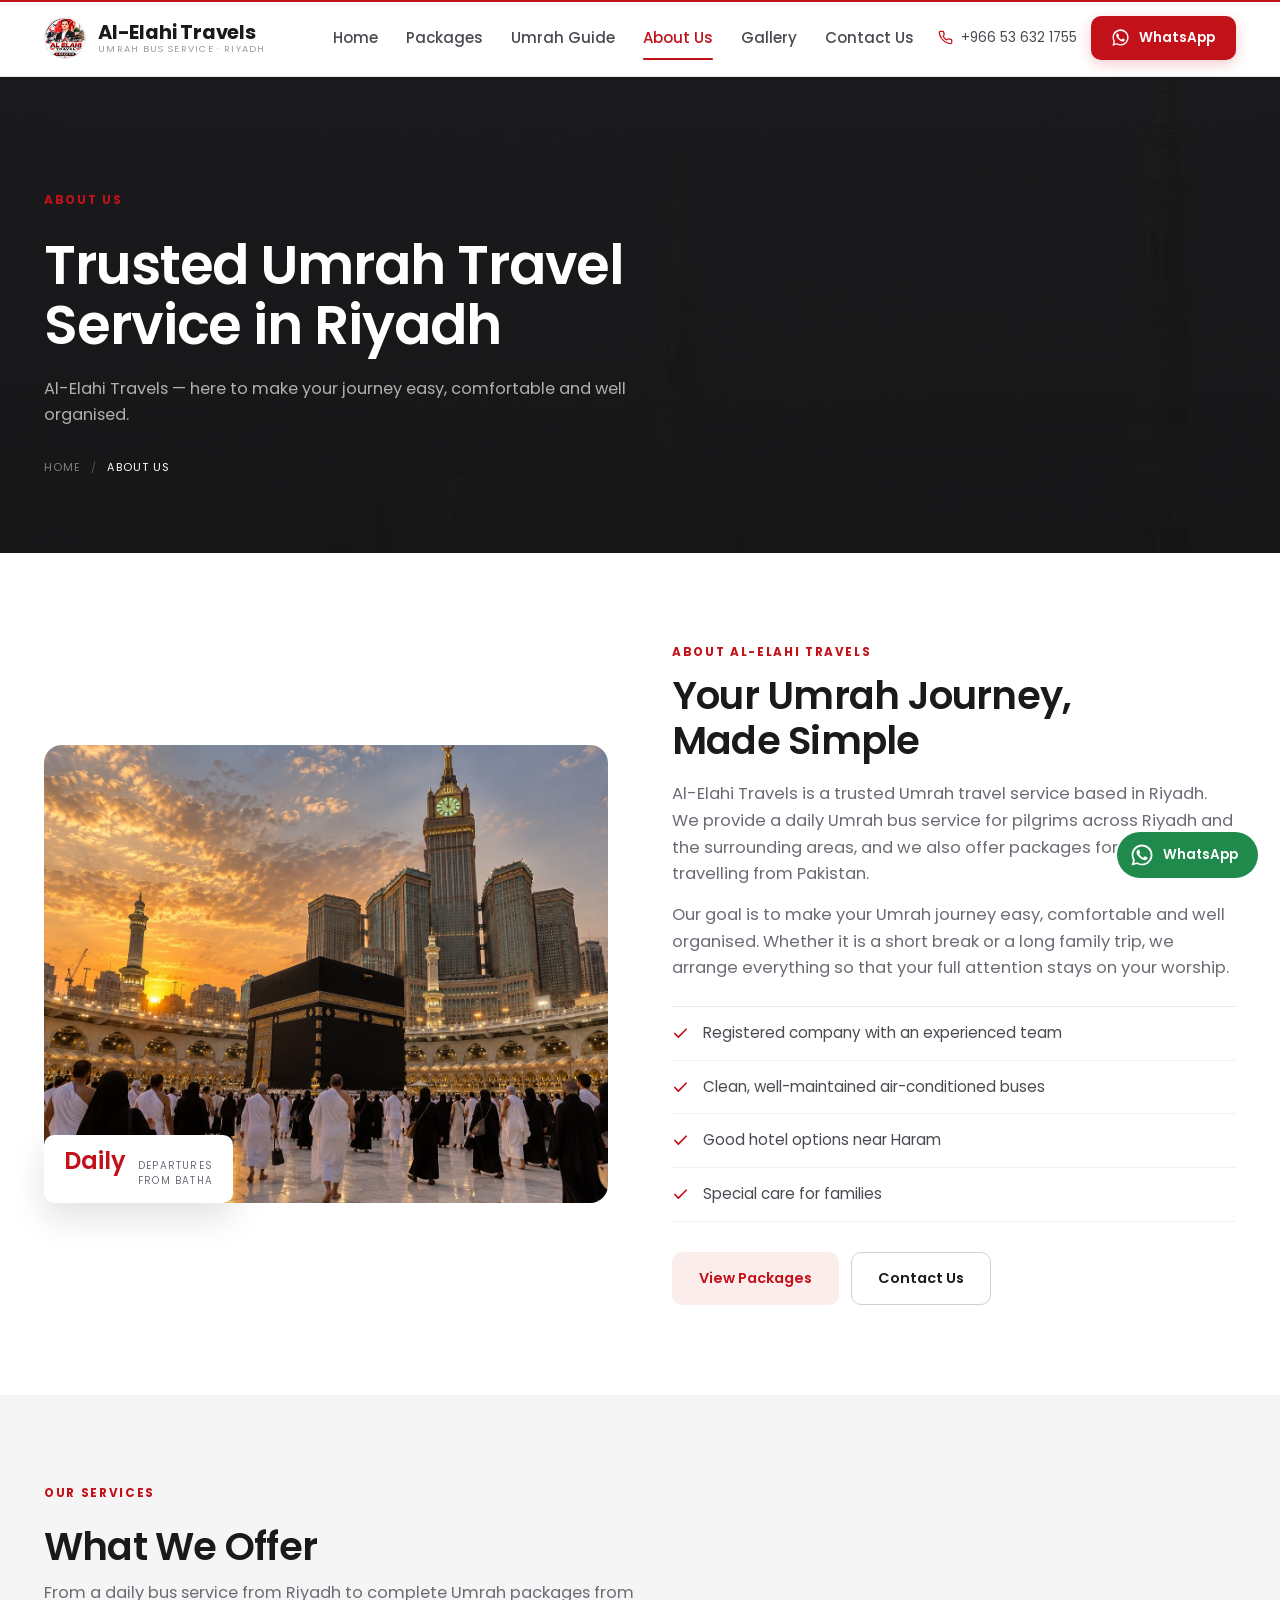
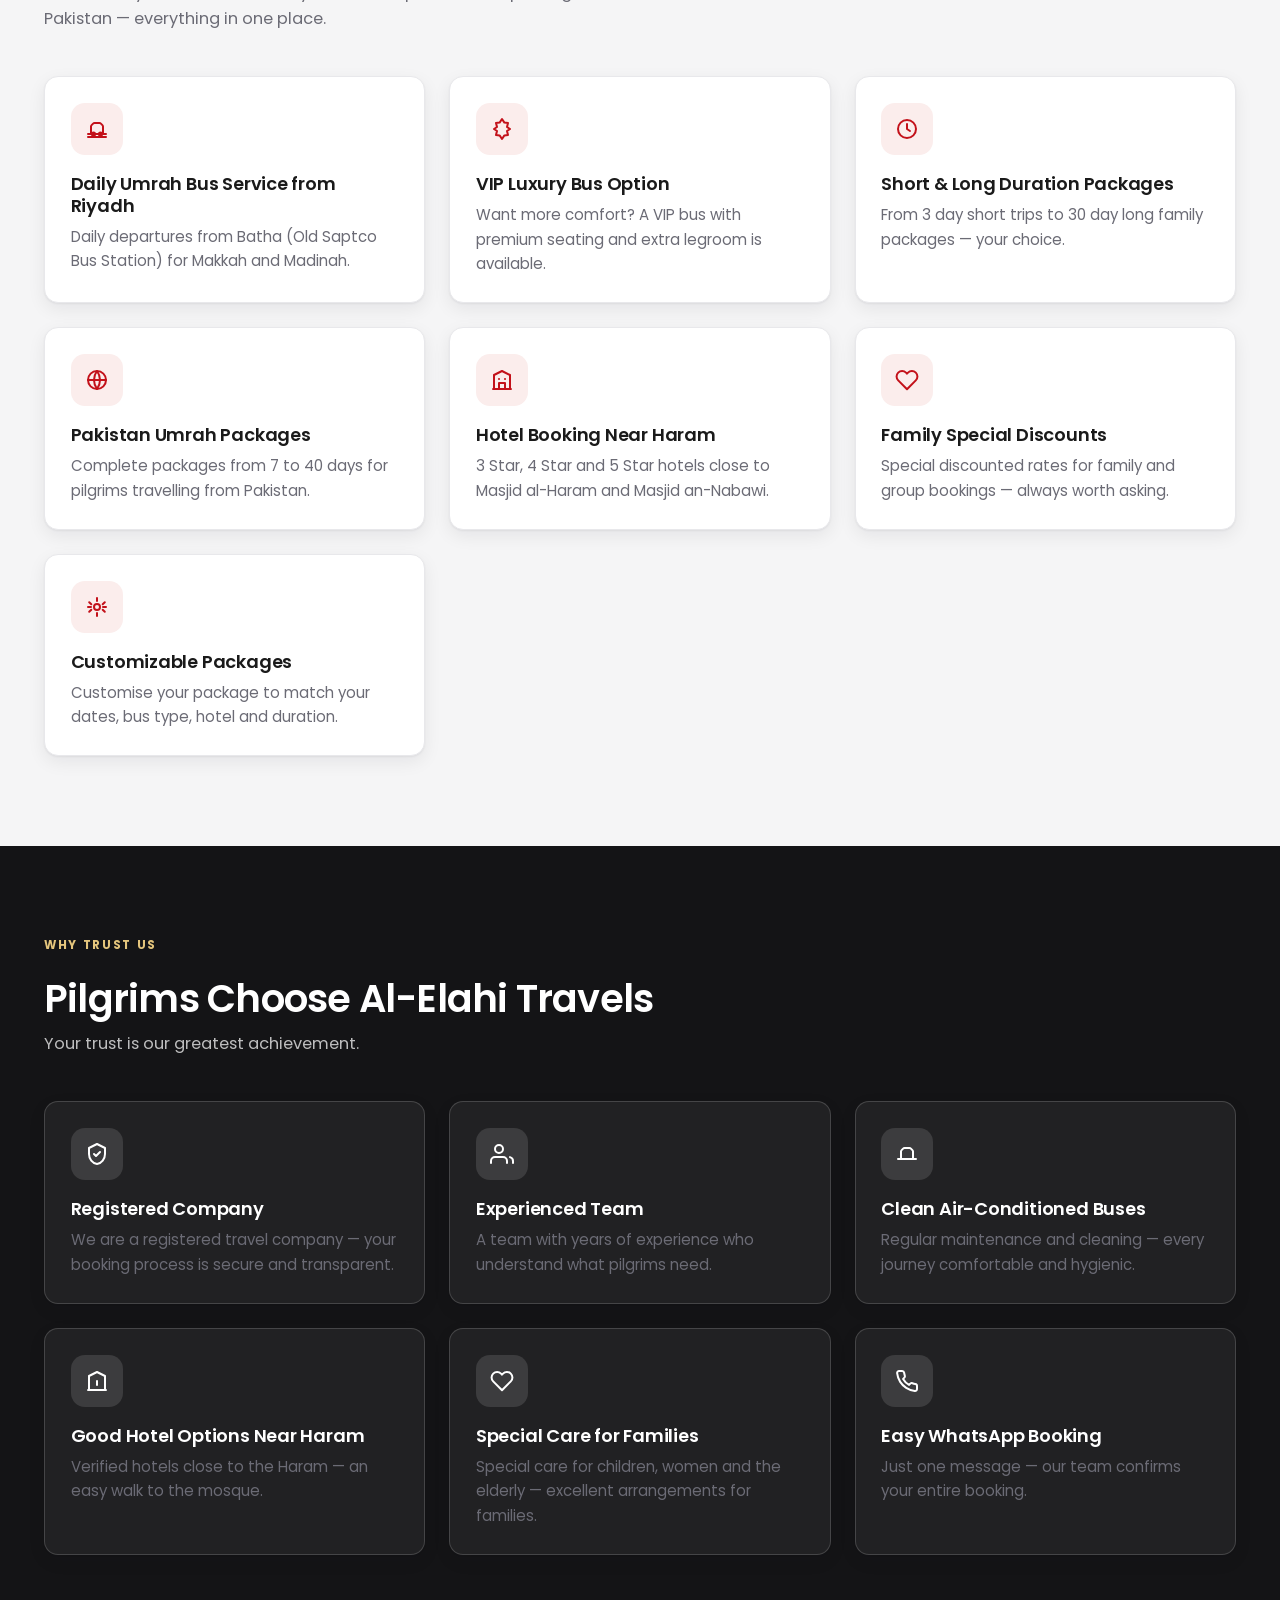
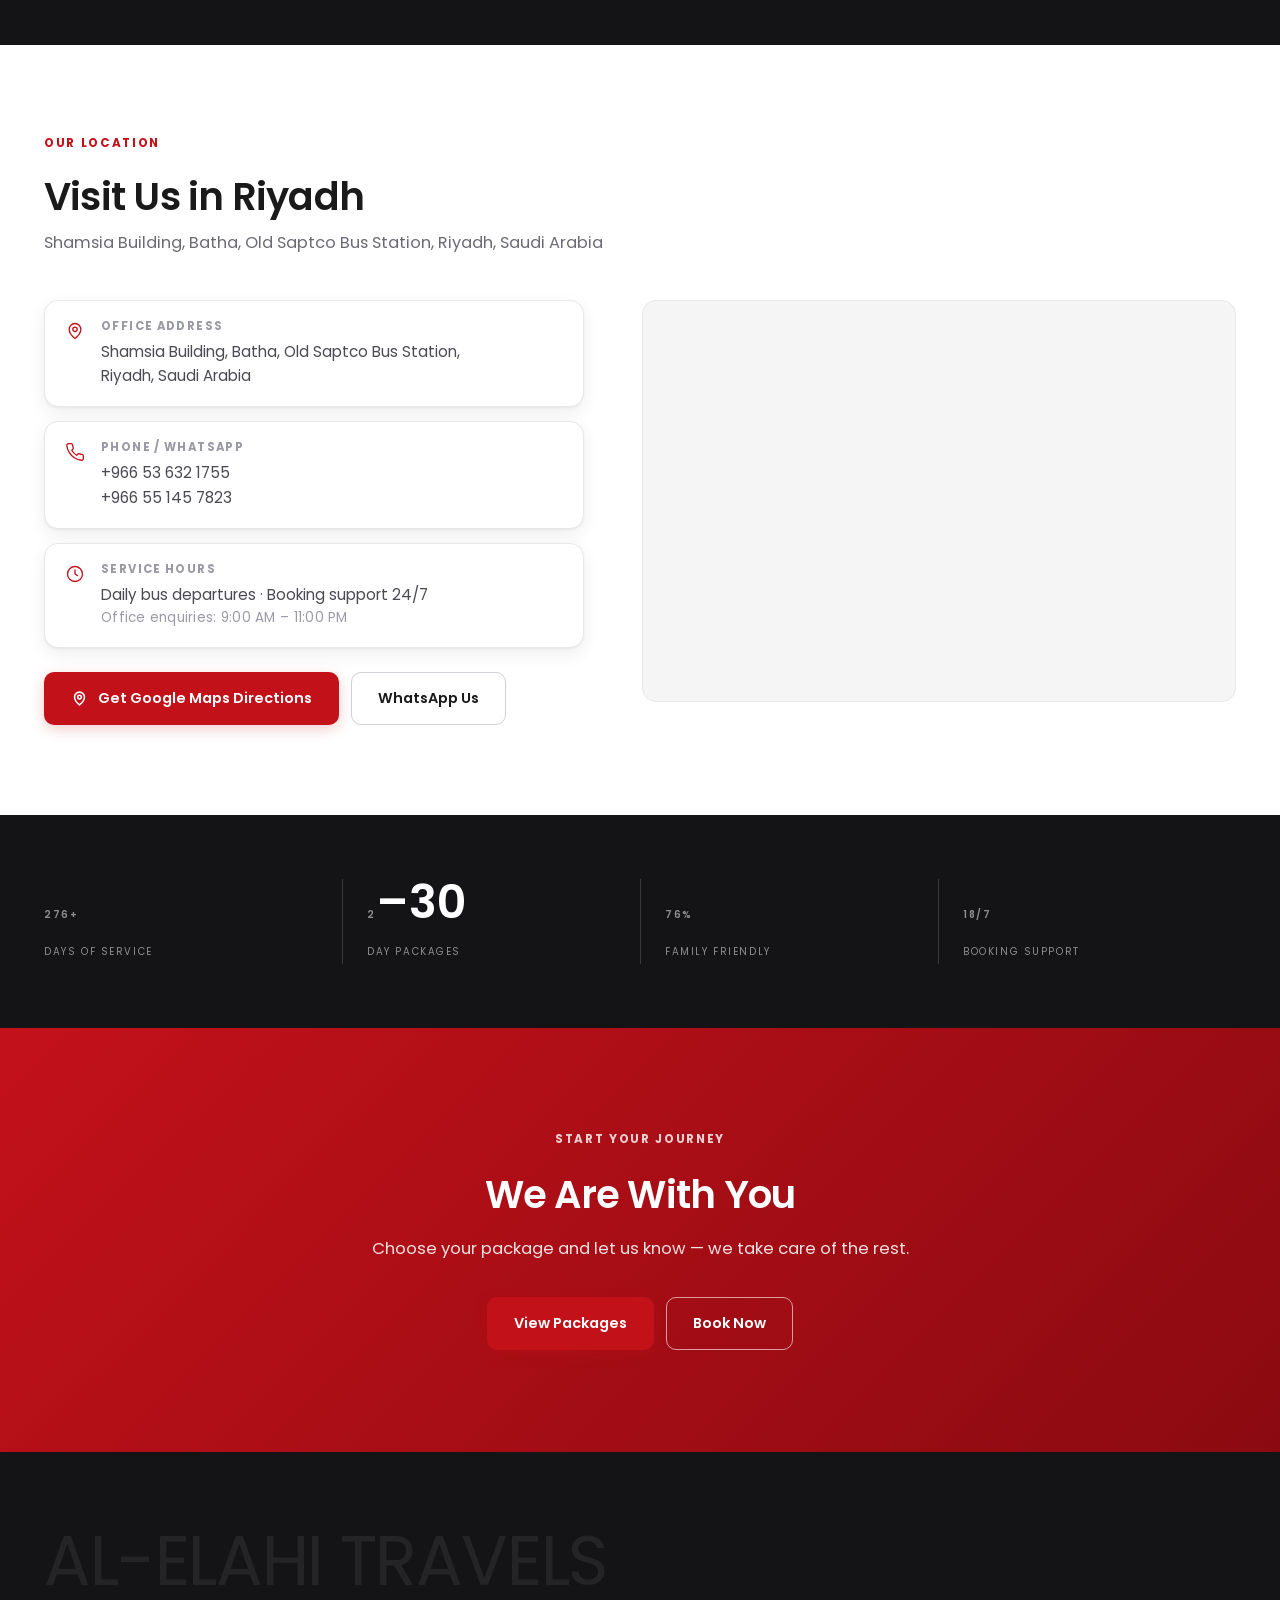
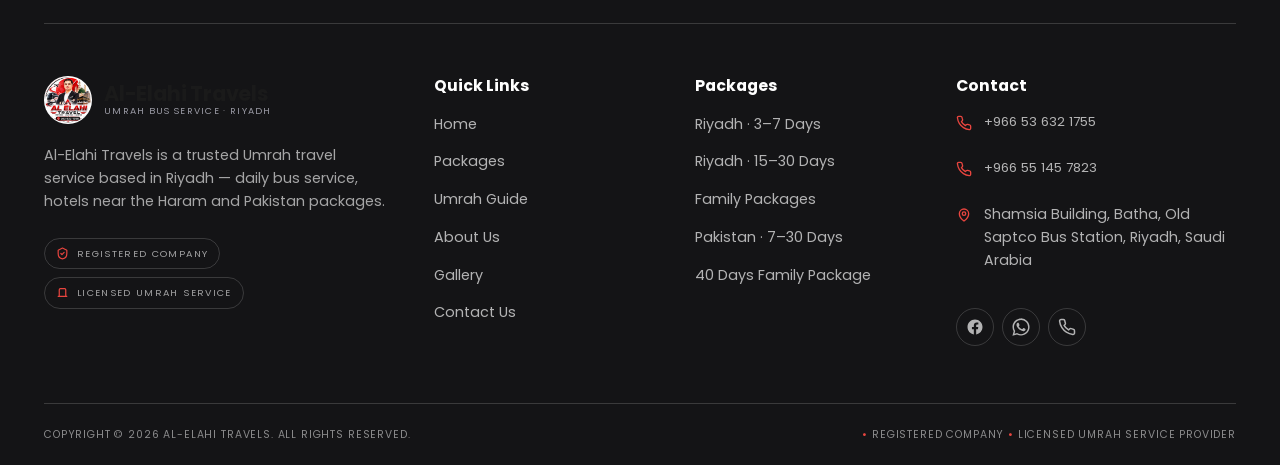
<file: about.html>
<!DOCTYPE html>
<html lang="en">
<head>
<meta charset="UTF-8">
<meta name="viewport" content="width=device-width, initial-scale=1">
<title>About Us | Al-Elahi Travels — Trusted Umrah Service in Riyadh</title>
<meta name="description" content="Al-Elahi Travels is a trusted Umrah travel service located in Riyadh, Saudi Arabia. Daily Umrah bus service, VIP luxury buses, hotels near Haram and special care for families.">
<meta name="keywords" content="Al-Elahi Travels about, Umrah travel Riyadh, trusted Umrah company, Batha Saptco Umrah, Umrah bus operator Riyadh">
<meta name="theme-color" content="#0E0E10">
<link rel="icon" href="assets/logo.jfif">
<link rel="preconnect" href="https://fonts.googleapis.com">
<link rel="preconnect" href="https://fonts.gstatic.com" crossorigin>
<link href="https://fonts.googleapis.com/css2?family=Poppins:ital,wght@0,300;0,400;0,500;0,600;0,700;0,800;1,400&display=swap" rel="stylesheet">
<link rel="stylesheet" href="css/style.css">
</head>
<body>
<a class="skip-link" href="#main">Skip to content</a>

<!-- ============ HEADER ============ -->
<header class="site-header">
  <div class="wrap header-inner">
    <a class="brand" href="index.html" aria-label="Al-Elahi Travels home">
      <span class="brand-mark"><img src="assets/logo.jfif" alt="Al-Elahi Travels logo" onerror="this.src='assets/img/fallback.svg'"></span>
      <span class="brand-text">
        <span class="brand-name">Al-Elahi Travels</span>
        <span class="brand-sub">Umrah Bus Service · Riyadh</span>
      </span>
    </a>
    <nav class="main-nav" id="mainNav" aria-label="Main navigation">
      <div class="drawer-head">
        <p class="drawer-title">Menu</p>
        <button class="drawer-close" type="button" data-nav-close aria-label="Close menu">
          <svg viewBox="0 0 24 24" fill="none" stroke="currentColor" stroke-width="2.4" stroke-linecap="round" stroke-linejoin="round"><path d="M18 6 6 18M6 6l12 12"/></svg>
        </button>
      </div>
      <ul>
        <li><a href="index.html">Home</a></li>
        <li><a href="packages.html">Packages</a></li>
        <li><a href="umrah-guide.html">Umrah Guide</a></li>
        <li><a href="about.html" aria-current="page">About Us</a></li>
        <li><a href="gallery.html">Gallery</a></li>
        <li><a href="contact.html">Contact Us</a></li>
      </ul>
      <div class="drawer-extra">
        <a class="btn btn--gold" href="#" data-book="General Inquiry">
          <svg viewBox="0 0 24 24" fill="none" stroke="currentColor" stroke-width="2.2" stroke-linecap="round" stroke-linejoin="round"><path d="M8 2v4M16 2v4M3 10h18M5 4h14a2 2 0 0 1 2 2v14a2 2 0 0 1-2 2H5a2 2 0 0 1-2-2V6a2 2 0 0 1 2-2z"/></svg>
          Book Now
        </a>
      </div>

      <div class="drawer-foot">
        <p class="drawer-foot-title">Head Office</p>
        <p>Shamsia Building, Batha, Old Saptco Bus Station, Riyadh, Saudi Arabia</p>
        <p style="margin-top:8px">Daily departures · Booking support 24/7</p>
      </div>
    </nav>
    <div class="header-cta">
      <a class="header-phone" href="tel:+966536321755">
        <svg viewBox="0 0 24 24" fill="none" stroke="currentColor" stroke-width="2" stroke-linecap="round" stroke-linejoin="round"><path d="M22 16.92v3a2 2 0 0 1-2.18 2 19.79 19.79 0 0 1-8.63-3.07 19.5 19.5 0 0 1-6-6 19.79 19.79 0 0 1-3.07-8.67A2 2 0 0 1 4.11 2h3a2 2 0 0 1 2 1.72c.13.96.36 1.9.7 2.81a2 2 0 0 1-.45 2.11L8.09 9.91a16 16 0 0 0 6 6l1.27-1.27a2 2 0 0 1 2.11-.45c.91.34 1.85.57 2.81.7A2 2 0 0 1 22 16.92z"/></svg>
        <span>+966 53 632 1755</span>
      </a>
      <a class="btn btn--gold btn--sm" href="https://wa.me/966536321755?text=Assalam%20o%20Alaikum%2C%20I%20want%20to%20know%20more%20about%20Al-Elahi%20Travels." target="_blank" rel="noopener" aria-label="Chat on WhatsApp">
        <svg viewBox="0 0 24 24" fill="currentColor"><path d="M17.47 14.38c-.3-.15-1.75-.86-2.02-.96-.27-.1-.47-.15-.67.15-.2.3-.77.96-.94 1.16-.17.2-.35.22-.65.07-.3-.15-1.26-.46-2.4-1.48-.89-.79-1.49-1.77-1.66-2.07-.17-.3-.02-.46.13-.61.13-.13.3-.35.45-.52.15-.17.2-.3.3-.5.1-.2.05-.37-.02-.52-.08-.15-.67-1.6-.92-2.2-.24-.58-.49-.5-.67-.51h-.57c-.2 0-.52.07-.79.37-.27.3-1.04 1.01-1.04 2.47 0 1.46 1.06 2.87 1.21 3.07.15.2 2.1 3.2 5.08 4.49.71.31 1.26.49 1.69.63.71.23 1.36.19 1.87.12.57-.09 1.75-.72 2-1.41.25-.69.25-1.28.17-1.41-.07-.13-.27-.2-.57-.35zM12.05 21.5h-.01a9.4 9.4 0 0 1-4.79-1.31l-.34-.2-3.56.93.95-3.47-.22-.36a9.38 9.38 0 0 1-1.44-5.01c0-5.18 4.22-9.4 9.42-9.4a9.36 9.36 0 0 1 6.65 2.76 9.33 9.33 0 0 1 2.76 6.65c0 5.18-4.23 9.41-9.42 9.41zM20.13 3.86A11.35 11.35 0 0 0 12.05.5C5.78.5.68 5.6.68 11.87c0 2.01.53 3.98 1.53 5.71L.58 23.5l6.06-1.59a11.33 11.33 0 0 0 5.41 1.38h.01c6.27 0 11.37-5.1 11.37-11.37 0-3.04-1.18-5.9-3.3-8.06z"/></svg>
        <span>WhatsApp</span>
      </a>
      <button class="nav-toggle" type="button" aria-label="Toggle navigation menu" aria-expanded="false" aria-controls="mainNav">
        <span></span><span></span><span></span>
      </button>
    </div>
  </div>
</header>
<div class="nav-backdrop"></div>

<main id="main">

  <!-- ============ PAGE HERO ============ -->
  <section class="page-hero">
    <img class="bg" src="assets/img/places/masjid-an-nabawi.jpg" alt="" aria-hidden="true" onerror="this.onerror=null;this.src='assets/img/fallback.svg'">
    <div class="wrap">
      <span class="eyebrow">About Us</span>
      <h1>Trusted Umrah Travel Service in Riyadh</h1>
      <p>Al-Elahi Travels — here to make your journey easy, comfortable and well organised.</p>
      <nav class="crumbs" aria-label="Breadcrumb">
        <a href="index.html">Home</a><span class="sep">/</span><span aria-current="page">About Us</span>
      </nav>
    </div>
  </section>

  <!-- ============ ABOUT ============ -->
  <section class="section">
    <div class="wrap split">
      <div class="split-media" data-reveal>
        <img src="assets/img/places/kaaba.jpg" alt="Pilgrims performing Tawaf around the Holy Kaaba at Masjid al-Haram, Makkah" onerror="this.onerror=null;this.src='assets/img/fallback.svg'">
        <div class="floating-badge">
          <b>Daily</b>
          <span>Departures<br>from Batha</span>
        </div>
      </div>

      <div class="split-body" data-reveal data-reveal-delay="120">
        <span class="eyebrow">About Al-Elahi Travels</span>
        <h2>Your Umrah Journey, Made Simple</h2>
        <p>Al-Elahi Travels is a trusted Umrah travel service based in Riyadh. We provide a daily Umrah bus service for pilgrims across Riyadh and the surrounding areas, and we also offer packages for pilgrims travelling from Pakistan.</p>
        <p>Our goal is to make your Umrah journey easy, comfortable and well organised. Whether it is a short break or a long family trip, we arrange everything so that your full attention stays on your worship.</p>

        <ul class="check-list">
          <li>
            <svg viewBox="0 0 24 24" fill="none" stroke="currentColor" stroke-width="2.4" stroke-linecap="round" stroke-linejoin="round"><path d="M20 6L9 17l-5-5"/></svg>
            Registered company with an experienced team
          </li>
          <li>
            <svg viewBox="0 0 24 24" fill="none" stroke="currentColor" stroke-width="2.4" stroke-linecap="round" stroke-linejoin="round"><path d="M20 6L9 17l-5-5"/></svg>
            Clean, well-maintained air-conditioned buses
          </li>
          <li>
            <svg viewBox="0 0 24 24" fill="none" stroke="currentColor" stroke-width="2.4" stroke-linecap="round" stroke-linejoin="round"><path d="M20 6L9 17l-5-5"/></svg>
            Good hotel options near Haram
          </li>
          <li>
            <svg viewBox="0 0 24 24" fill="none" stroke="currentColor" stroke-width="2.4" stroke-linecap="round" stroke-linejoin="round"><path d="M20 6L9 17l-5-5"/></svg>
            Special care for families
          </li>
        </ul>

        <div class="btn-row" style="margin-top:30px">
          <a class="btn btn--green" href="packages.html">View Packages</a>
          <a class="btn btn--outline" href="contact.html">Contact Us</a>
        </div>
      </div>
    </div>
  </section>

  <!-- ============ OUR SERVICES ============ -->
  <section class="section section--sand">
    <div class="wrap">
      <div class="section-head" data-reveal>
        <span class="eyebrow">Our Services</span>
        <h2>What We Offer</h2>
        <p>From a daily bus service from Riyadh to complete Umrah packages from Pakistan — everything in one place.</p>
        <div class="divider"></div>
      </div>

      <div class="grid grid--3">
        <article class="card" data-reveal>
          <span class="card-num">01</span>
          <div class="card-icon">
            <svg viewBox="0 0 24 24" fill="none" stroke="currentColor" stroke-width="1.9" stroke-linecap="round" stroke-linejoin="round"><path d="M5 17h14M6 17V9.5A2 2 0 0 1 6.6 8.1l1.5-1.5A2 2 0 0 1 9.5 6h5a2 2 0 0 1 1.4.6l1.5 1.5A2 2 0 0 1 18 9.5V17"/><path d="M3 17h18M3 20h18"/><circle cx="8.5" cy="17" r="1.6"/><circle cx="15.5" cy="17" r="1.6"/></svg>
          </div>
          <h3>Daily Umrah Bus Service from Riyadh</h3>
          <p>Daily departures from Batha (Old Saptco Bus Station) for Makkah and Madinah.</p>
        </article>

        <article class="card" data-reveal data-reveal-delay="70">
          <span class="card-num">02</span>
          <div class="card-icon">
            <svg viewBox="0 0 24 24" fill="none" stroke="currentColor" stroke-width="1.9" stroke-linecap="round" stroke-linejoin="round"><path d="M12 2l2.4 3.6L18 6l-1 4 3 2-3 2 1 4-3.6.4L12 22l-2.4-3.6L6 18l1-4-3-2 3-2-1-4 3.6-.4z"/></svg>
          </div>
          <h3>VIP Luxury Bus Option</h3>
          <p>Want more comfort? A VIP bus with premium seating and extra legroom is available.</p>
        </article>

        <article class="card" data-reveal data-reveal-delay="140">
          <span class="card-num">03</span>
          <div class="card-icon">
            <svg viewBox="0 0 24 24" fill="none" stroke="currentColor" stroke-width="1.9" stroke-linecap="round" stroke-linejoin="round"><circle cx="12" cy="12" r="9"/><path d="M12 7v5l3 2"/></svg>
          </div>
          <h3>Short &amp; Long Duration Packages</h3>
          <p>From 3 day short trips to 30 day long family packages — your choice.</p>
        </article>

        <article class="card" data-reveal>
          <span class="card-num">04</span>
          <div class="card-icon">
            <svg viewBox="0 0 24 24" fill="none" stroke="currentColor" stroke-width="1.9" stroke-linecap="round" stroke-linejoin="round"><circle cx="12" cy="12" r="9"/><path d="M3 12h18M12 3a15 15 0 0 1 0 18 15 15 0 0 1 0-18z"/></svg>
          </div>
          <h3>Pakistan Umrah Packages</h3>
          <p>Complete packages from 7 to 40 days for pilgrims travelling from Pakistan.</p>
        </article>

        <article class="card" data-reveal data-reveal-delay="70">
          <span class="card-num">05</span>
          <div class="card-icon">
            <svg viewBox="0 0 24 24" fill="none" stroke="currentColor" stroke-width="1.9" stroke-linecap="round" stroke-linejoin="round"><path d="M3 21h18M4 21V7l8-4 8 4v14"/><path d="M9 21v-6h6v6M9 11h.01M15 11h.01"/></svg>
          </div>
          <h3>Hotel Booking Near Haram</h3>
          <p>3 Star, 4 Star and 5 Star hotels close to Masjid al-Haram and Masjid an-Nabawi.</p>
        </article>

        <article class="card" data-reveal data-reveal-delay="140">
          <span class="card-num">06</span>
          <div class="card-icon">
            <svg viewBox="0 0 24 24" fill="none" stroke="currentColor" stroke-width="1.9" stroke-linecap="round" stroke-linejoin="round"><path d="M20.8 4.6a5.5 5.5 0 0 0-7.8 0L12 5.7l-1-1.1a5.5 5.5 0 0 0-7.8 7.8l8.8 8.8 8.8-8.8a5.5 5.5 0 0 0 0-7.8z"/></svg>
          </div>
          <h3>Family Special Discounts</h3>
          <p>Special discounted rates for family and group bookings — always worth asking.</p>
        </article>

        <article class="card" data-reveal>
          <span class="card-num">07</span>
          <div class="card-icon">
            <svg viewBox="0 0 24 24" fill="none" stroke="currentColor" stroke-width="1.9" stroke-linecap="round" stroke-linejoin="round"><path d="M12 3v3M12 18v3M4.2 7.2l2.1 2.1M17.7 14.7l2.1 2.1M3 12h3M18 12h3M4.2 16.8l2.1-2.1M17.7 9.3l2.1-2.1"/><circle cx="12" cy="12" r="3"/></svg>
          </div>
          <h3>Customizable Packages</h3>
          <p>Customise your package to match your dates, bus type, hotel and duration.</p>
        </article>
      </div>
    </div>
  </section>

  <!-- ============ WHY TRUST US ============ -->
  <section class="section section--ink">
    <div class="wrap">
      <div class="section-head" data-reveal>
        <span class="eyebrow">Why Trust Us</span>
        <h2>Pilgrims Choose Al-Elahi Travels</h2>
        <p>Your trust is our greatest achievement.</p>
        <div class="divider"></div>
      </div>

      <div class="grid grid--3">
        <article class="card card--dark" data-reveal>
          <div class="card-icon">
            <svg viewBox="0 0 24 24" fill="none" stroke="currentColor" stroke-width="1.9" stroke-linecap="round" stroke-linejoin="round"><path d="M12 2l8 4v6c0 5-3.4 9.3-8 10-4.6-.7-8-5-8-10V6l8-4z"/><path d="M9 12l2 2 4-4"/></svg>
          </div>
          <h3>Registered Company</h3>
          <p>We are a registered travel company — your booking process is secure and transparent.</p>
        </article>

        <article class="card card--dark" data-reveal data-reveal-delay="70">
          <div class="card-icon">
            <svg viewBox="0 0 24 24" fill="none" stroke="currentColor" stroke-width="1.9" stroke-linecap="round" stroke-linejoin="round"><path d="M17 21v-2a4 4 0 0 0-4-4H5a4 4 0 0 0-4 4v2"/><circle cx="9" cy="7" r="4"/><path d="M23 21v-2a4 4 0 0 0-3-3.87"/></svg>
          </div>
          <h3>Experienced Team</h3>
          <p>A team with years of experience who understand what pilgrims need.</p>
        </article>

        <article class="card card--dark" data-reveal data-reveal-delay="140">
          <div class="card-icon">
            <svg viewBox="0 0 24 24" fill="none" stroke="currentColor" stroke-width="1.9" stroke-linecap="round" stroke-linejoin="round"><path d="M5 17h14M6 17V9.5A2 2 0 0 1 6.6 8.1l1.5-1.5A2 2 0 0 1 9.5 6h5a2 2 0 0 1 1.4.6l1.5 1.5A2 2 0 0 1 18 9.5V17"/><path d="M3 17h18"/></svg>
          </div>
          <h3>Clean Air-Conditioned Buses</h3>
          <p>Regular maintenance and cleaning — every journey comfortable and hygienic.</p>
        </article>

        <article class="card card--dark" data-reveal>
          <div class="card-icon">
            <svg viewBox="0 0 24 24" fill="none" stroke="currentColor" stroke-width="1.9" stroke-linecap="round" stroke-linejoin="round"><path d="M3 21h18M4 21V7l8-4 8 4v14"/><path d="M12 12v4"/></svg>
          </div>
          <h3>Good Hotel Options Near Haram</h3>
          <p>Verified hotels close to the Haram — an easy walk to the mosque.</p>
        </article>

        <article class="card card--dark" data-reveal data-reveal-delay="70">
          <div class="card-icon">
            <svg viewBox="0 0 24 24" fill="none" stroke="currentColor" stroke-width="1.9" stroke-linecap="round" stroke-linejoin="round"><path d="M20.8 4.6a5.5 5.5 0 0 0-7.8 0L12 5.7l-1-1.1a5.5 5.5 0 0 0-7.8 7.8l8.8 8.8 8.8-8.8a5.5 5.5 0 0 0 0-7.8z"/></svg>
          </div>
          <h3>Special Care for Families</h3>
          <p>Special care for children, women and the elderly — excellent arrangements for families.</p>
        </article>

        <article class="card card--dark" data-reveal data-reveal-delay="140">
          <div class="card-icon">
            <svg viewBox="0 0 24 24" fill="none" stroke="currentColor" stroke-width="1.9" stroke-linecap="round" stroke-linejoin="round"><path d="M22 16.92v3a2 2 0 0 1-2.18 2 19.79 19.79 0 0 1-8.63-3.07 19.5 19.5 0 0 1-6-6 19.79 19.79 0 0 1-3.07-8.67A2 2 0 0 1 4.11 2h3a2 2 0 0 1 2 1.72c.13.96.36 1.9.7 2.81a2 2 0 0 1-.45 2.11L8.09 9.91a16 16 0 0 0 6 6l1.27-1.27a2 2 0 0 1 2.11-.45c.91.34 1.85.57 2.81.7A2 2 0 0 1 22 16.92z"/></svg>
          </div>
          <h3>Easy WhatsApp Booking</h3>
          <p>Just one message — our team confirms your entire booking.</p>
        </article>
      </div>
    </div>
  </section>

  <!-- ============ LOCATION ============ -->
  <section class="section">
    <div class="wrap">
      <div class="section-head" data-reveal>
        <span class="eyebrow">Our Location</span>
        <h2>Visit Us in Riyadh</h2>
        <p>Shamsia Building, Batha, Old Saptco Bus Station, Riyadh, Saudi Arabia</p>
        <div class="divider"></div>
      </div>

      <div class="contact-grid">
        <div data-reveal>
          <div class="info-list">
            <div class="info-item">
              <span class="info-ico">
                <svg viewBox="0 0 24 24" fill="none" stroke="currentColor" stroke-width="2" stroke-linecap="round" stroke-linejoin="round"><path d="M12 21s7-5.2 7-11a7 7 0 1 0-14 0c0 5.8 7 11 7 11z"/><circle cx="12" cy="10" r="2.6"/></svg>
              </span>
              <div>
                <h4>Office Address</h4>
                <p>Shamsia Building, Batha, Old Saptco Bus Station,<br>Riyadh, Saudi Arabia</p>
              </div>
            </div>

            <div class="info-item">
              <span class="info-ico">
                <svg viewBox="0 0 24 24" fill="none" stroke="currentColor" stroke-width="2" stroke-linecap="round" stroke-linejoin="round"><path d="M22 16.92v3a2 2 0 0 1-2.18 2 19.79 19.79 0 0 1-8.63-3.07 19.5 19.5 0 0 1-6-6 19.79 19.79 0 0 1-3.07-8.67A2 2 0 0 1 4.11 2h3a2 2 0 0 1 2 1.72c.13.96.36 1.9.7 2.81a2 2 0 0 1-.45 2.11L8.09 9.91a16 16 0 0 0 6 6l1.27-1.27a2 2 0 0 1 2.11-.45c.91.34 1.85.57 2.81.7A2 2 0 0 1 22 16.92z"/></svg>
              </span>
              <div>
                <h4>Phone / WhatsApp</h4>
                <a href="tel:+966536321755">+966 53 632 1755</a>
                <a href="tel:+966551457823">+966 55 145 7823</a>
              </div>
            </div>

            <div class="info-item">
              <span class="info-ico">
                <svg viewBox="0 0 24 24" fill="none" stroke="currentColor" stroke-width="2" stroke-linecap="round" stroke-linejoin="round"><circle cx="12" cy="12" r="9"/><path d="M12 7v5l3 2"/></svg>
              </span>
              <div>
                <h4>Service Hours</h4>
                <p>Daily bus departures · Booking support 24/7</p>
                <p class="muted">Office enquiries: 9:00 AM – 11:00 PM</p>
              </div>
            </div>
          </div>

          <div class="btn-row" style="margin-top:24px">
            <a class="btn btn--gold" href="https://www.google.com/maps/dir/?api=1&amp;destination=24.6430954,46.7139238" target="_blank" rel="noopener">
              <svg viewBox="0 0 24 24" fill="none" stroke="currentColor" stroke-width="2.2" stroke-linecap="round" stroke-linejoin="round"><path d="M12 21s7-5.2 7-11a7 7 0 1 0-14 0c0 5.8 7 11 7 11z"/><circle cx="12" cy="10" r="2.6"/></svg>
              Get Google Maps Directions
            </a>
            <a class="btn btn--outline" href="https://wa.me/966536321755" target="_blank" rel="noopener">WhatsApp Us</a>
          </div>
        </div>

        <div class="map-frame" data-reveal data-reveal-delay="120">
          <iframe
            title="Al-Elahi Travels on Google Maps — Batha, Riyadh"
            src="https://maps.google.com/maps?cid=4060879542402414652&amp;hl=en&amp;z=17&amp;output=embed"
            loading="lazy"
            referrerpolicy="no-referrer-when-downgrade"
            allowfullscreen></iframe>
        </div>
      </div>
    </div>
  </section>

  <!-- ============ STATS ============ -->
  <section class="section section--ink section--tight">
    <div class="wrap">
      <div class="stats">
        <div class="stat" data-reveal>
          <b><span data-count="365" data-suffix="+">0</span></b>
          <span>Days of Service</span>
        </div>
        <div class="stat" data-reveal data-reveal-delay="70">
          <b><span data-count="3" data-suffix="" data-prefix="">0</span>–30</b>
          <span>Day Packages</span>
        </div>
        <div class="stat" data-reveal data-reveal-delay="140">
          <b><span data-count="100" data-suffix="%">0</span></b>
          <span>Family Friendly</span>
        </div>
        <div class="stat" data-reveal data-reveal-delay="210">
          <b><span data-count="24" data-suffix="/7">0</span></b>
          <span>Booking Support</span>
        </div>
      </div>
    </div>
  </section>

  <!-- ============ CTA BANNER ============ -->
  <section class="cta-banner">
    <img class="bg" src="assets/img/places/kaaba.jpg" alt="" aria-hidden="true" onerror="this.onerror=null;this.src='assets/img/fallback.svg'">
    <div class="wrap">
      <span class="eyebrow">Start Your Journey</span>
      <h2>We Are With You</h2>
      <p>Choose your package and let us know — we take care of the rest.</p>
      <div class="btn-row">
        <a class="btn btn--gold" href="packages.html">View Packages</a>
        <a class="btn btn--ghost" href="#" data-book="General Inquiry">Book Now</a>
      </div>
    </div>
  </section>

</main>

<!-- ============ FOOTER ============ -->
<footer class="site-footer">
  <div class="wrap">
    <p class="footer-wordmark" aria-hidden="true">Al-Elahi Travels</p>
    <div class="footer-grid">
      <div class="footer-brand">
        <a class="brand" href="index.html">
          <span class="brand-mark"><img src="assets/logo.jfif" alt="Al-Elahi Travels logo" onerror="this.src='assets/img/fallback.svg'"></span>
          <span class="brand-text">
            <span class="brand-name">Al-Elahi Travels</span>
            <span class="brand-sub">Umrah Bus Service · Riyadh</span>
          </span>
        </a>
        <p>Al-Elahi Travels is a trusted Umrah travel service based in Riyadh — daily bus service, hotels near the Haram and Pakistan packages.</p>
        <div class="footer-badges">
          <span class="fb-badge">
            <svg viewBox="0 0 24 24" fill="none" stroke="currentColor" stroke-width="2.2" stroke-linecap="round" stroke-linejoin="round"><path d="M12 2l8 4v6c0 5-3.4 9.3-8 10-4.6-.7-8-5-8-10V6l8-4z"/><path d="M9 12l2 2 4-4"/></svg>
            Registered Company
          </span>
          <span class="fb-badge">
            <svg viewBox="0 0 24 24" fill="none" stroke="currentColor" stroke-width="2.2" stroke-linecap="round" stroke-linejoin="round"><path d="M6 19V7a2 2 0 0 1 2-2h8a2 2 0 0 1 2 2v12"/><path d="M4 19h16"/></svg>
            Licensed Umrah Service
          </span>
        </div>
      </div>
      <div class="footer-col">
        <h4>Quick Links</h4>
        <ul>
          <li><a href="index.html">Home</a></li>
          <li><a href="packages.html">Packages</a></li>
          <li><a href="umrah-guide.html">Umrah Guide</a></li>
          <li><a href="about.html">About Us</a></li>
          <li><a href="gallery.html">Gallery</a></li>
          <li><a href="contact.html">Contact Us</a></li>
        </ul>
      </div>
      <div class="footer-col">
        <h4>Packages</h4>
        <ul>
          <li><a href="packages.html#riyadh">Riyadh · 3–7 Days</a></li>
          <li><a href="packages.html#riyadh">Riyadh · 15–30 Days</a></li>
          <li><a href="packages.html#riyadh">Family Packages</a></li>
          <li><a href="packages.html#pakistan">Pakistan · 7–30 Days</a></li>
          <li><a href="packages.html#pakistan">40 Days Family Package</a></li>
        </ul>
      </div>
      <div class="footer-col">
        <h4>Contact</h4>
        <ul class="footer-contact">
          <li>
            <svg viewBox="0 0 24 24" fill="none" stroke="currentColor" stroke-width="2" stroke-linecap="round" stroke-linejoin="round"><path d="M22 16.92v3a2 2 0 0 1-2.18 2 19.79 19.79 0 0 1-8.63-3.07 19.5 19.5 0 0 1-6-6 19.79 19.79 0 0 1-3.07-8.67A2 2 0 0 1 4.11 2h3a2 2 0 0 1 2 1.72c.13.96.36 1.9.7 2.81a2 2 0 0 1-.45 2.11L8.09 9.91a16 16 0 0 0 6 6l1.27-1.27a2 2 0 0 1 2.11-.45c.91.34 1.85.57 2.81.7A2 2 0 0 1 22 16.92z"/></svg>
            <a href="tel:+966536321755">+966 53 632 1755</a>
          </li>
          <li>
            <svg viewBox="0 0 24 24" fill="none" stroke="currentColor" stroke-width="2" stroke-linecap="round" stroke-linejoin="round"><path d="M22 16.92v3a2 2 0 0 1-2.18 2 19.79 19.79 0 0 1-8.63-3.07 19.5 19.5 0 0 1-6-6 19.79 19.79 0 0 1-3.07-8.67A2 2 0 0 1 4.11 2h3a2 2 0 0 1 2 1.72c.13.96.36 1.9.7 2.81a2 2 0 0 1-.45 2.11L8.09 9.91a16 16 0 0 0 6 6l1.27-1.27a2 2 0 0 1 2.11-.45c.91.34 1.85.57 2.81.7A2 2 0 0 1 22 16.92z"/></svg>
            <a href="tel:+966551457823">+966 55 145 7823</a>
          </li>
          <li>
            <svg viewBox="0 0 24 24" fill="none" stroke="currentColor" stroke-width="2" stroke-linecap="round" stroke-linejoin="round"><path d="M12 21s7-5.2 7-11a7 7 0 1 0-14 0c0 5.8 7 11 7 11z"/><circle cx="12" cy="10" r="2.6"/></svg>
            Shamsia Building, Batha, Old Saptco Bus Station, Riyadh, Saudi Arabia
          </li>
        </ul>
        <div class="socials">
          <a href="https://www.facebook.com/share/184K1dMvXa/" target="_blank" rel="noopener" aria-label="Facebook page">
            <svg viewBox="0 0 24 24" fill="currentColor"><path d="M22 12.06C22 6.5 17.52 2 12 2S2 6.5 2 12.06c0 5 3.66 9.15 8.44 9.94v-7.03H7.9v-2.91h2.54V9.85c0-2.51 1.49-3.9 3.77-3.9 1.1 0 2.24.2 2.24.2v2.46h-1.26c-1.24 0-1.63.78-1.63 1.57v1.88h2.78l-.45 2.91h-2.33V22c4.78-.79 8.44-4.94 8.44-9.94z"/></svg>
          </a>
          <a href="https://wa.me/966536321755" target="_blank" rel="noopener" aria-label="WhatsApp">
            <svg viewBox="0 0 24 24" fill="currentColor"><path d="M17.47 14.38c-.3-.15-1.75-.86-2.02-.96-.27-.1-.47-.15-.67.15-.2.3-.77.96-.94 1.16-.17.2-.35.22-.65.07-.3-.15-1.26-.46-2.4-1.48-.89-.79-1.49-1.77-1.66-2.07-.17-.3-.02-.46.13-.61.13-.13.3-.35.45-.52.15-.17.2-.3.3-.5.1-.2.05-.37-.02-.52-.08-.15-.67-1.6-.92-2.2-.24-.58-.49-.5-.67-.51h-.57c-.2 0-.52.07-.79.37-.27.3-1.04 1.01-1.04 2.47 0 1.46 1.06 2.87 1.21 3.07.15.2 2.1 3.2 5.08 4.49.71.31 1.26.49 1.69.63.71.23 1.36.19 1.87.12.57-.09 1.75-.72 2-1.41.25-.69.25-1.28.17-1.41-.07-.13-.27-.2-.57-.35zM12.05 21.5h-.01a9.4 9.4 0 0 1-4.79-1.31l-.34-.2-3.56.93.95-3.47-.22-.36a9.38 9.38 0 0 1-1.44-5.01c0-5.18 4.22-9.4 9.42-9.4a9.36 9.36 0 0 1 6.65 2.76 9.33 9.33 0 0 1 2.76 6.65c0 5.18-4.23 9.41-9.42 9.41zM20.13 3.86A11.35 11.35 0 0 0 12.05.5C5.78.5.68 5.6.68 11.87c0 2.01.53 3.98 1.53 5.71L.58 23.5l6.06-1.59a11.33 11.33 0 0 0 5.41 1.38h.01c6.27 0 11.37-5.1 11.37-11.37 0-3.04-1.18-5.9-3.3-8.06z"/></svg>
          </a>
          <a href="tel:+966536321755" aria-label="Call us">
            <svg viewBox="0 0 24 24" fill="none" stroke="currentColor" stroke-width="2" stroke-linecap="round" stroke-linejoin="round"><path d="M22 16.92v3a2 2 0 0 1-2.18 2 19.79 19.79 0 0 1-8.63-3.07 19.5 19.5 0 0 1-6-6 19.79 19.79 0 0 1-3.07-8.67A2 2 0 0 1 4.11 2h3a2 2 0 0 1 2 1.72c.13.96.36 1.9.7 2.81a2 2 0 0 1-.45 2.11L8.09 9.91a16 16 0 0 0 6 6l1.27-1.27a2 2 0 0 1 2.11-.45c.91.34 1.85.57 2.81.7A2 2 0 0 1 22 16.92z"/></svg>
          </a>
        </div>
      </div>
    </div>
    <div class="footer-bar">
      <span>Copyright &copy; <span data-year>2026</span> Al-Elahi Travels. All rights reserved.</span>
      <span><span class="dot">•</span> Registered Company <span class="dot">•</span> Licensed Umrah Service Provider</span>
    </div>
  </div>
</footer>

<a class="wa-float" href="https://wa.me/966536321755?text=Assalam%20o%20Alaikum%2C%20I%20want%20to%20know%20more%20about%20Al-Elahi%20Travels." target="_blank" rel="noopener" aria-label="Chat on WhatsApp">
  <svg viewBox="0 0 24 24" fill="currentColor"><path d="M17.47 14.38c-.3-.15-1.75-.86-2.02-.96-.27-.1-.47-.15-.67.15-.2.3-.77.96-.94 1.16-.17.2-.35.22-.65.07-.3-.15-1.26-.46-2.4-1.48-.89-.79-1.49-1.77-1.66-2.07-.17-.3-.02-.46.13-.61.13-.13.3-.35.45-.52.15-.17.2-.3.3-.5.1-.2.05-.37-.02-.52-.08-.15-.67-1.6-.92-2.2-.24-.58-.49-.5-.67-.51h-.57c-.2 0-.52.07-.79.37-.27.3-1.04 1.01-1.04 2.47 0 1.46 1.06 2.87 1.21 3.07.15.2 2.1 3.2 5.08 4.49.71.31 1.26.49 1.69.63.71.23 1.36.19 1.87.12.57-.09 1.75-.72 2-1.41.25-.69.25-1.28.17-1.41-.07-.13-.27-.2-.57-.35zM12.05 21.5h-.01a9.4 9.4 0 0 1-4.79-1.31l-.34-.2-3.56.93.95-3.47-.22-.36a9.38 9.38 0 0 1-1.44-5.01c0-5.18 4.22-9.4 9.42-9.4a9.36 9.36 0 0 1 6.65 2.76 9.33 9.33 0 0 1 2.76 6.65c0 5.18-4.23 9.41-9.42 9.41zM20.13 3.86A11.35 11.35 0 0 0 12.05.5C5.78.5.68 5.6.68 11.87c0 2.01.53 3.98 1.53 5.71L.58 23.5l6.06-1.59a11.33 11.33 0 0 0 5.41 1.38h.01c6.27 0 11.37-5.1 11.37-11.37 0-3.04-1.18-5.9-3.3-8.06z"/></svg>
  <span>WhatsApp</span>
</a>

<button class="to-top" type="button" aria-label="Back to top">
  <svg viewBox="0 0 24 24" fill="none" stroke="currentColor" stroke-width="2.4" stroke-linecap="round" stroke-linejoin="round"><path d="M12 19V5M5 12l7-7 7 7"/></svg>
</button>

<!-- ============ BOOKING MODAL ============ -->
<div class="modal" id="bookingModal" role="dialog" aria-modal="true" aria-labelledby="modalTitle" aria-hidden="true">
  <div class="modal-dialog">
    <div class="modal-head">
      <h3 id="modalTitle" data-original="Book Your Umrah Journey">Book Your Umrah Journey</h3>
      <p id="modalPkgHint">Fill this short form and we will confirm your booking on WhatsApp.</p>
      <button class="modal-close" type="button" data-modal-close aria-label="Close booking form">
        <svg viewBox="0 0 24 24" fill="none" stroke="currentColor" stroke-width="2.4" stroke-linecap="round" stroke-linejoin="round"><path d="M18 6 6 18M6 6l12 12"/></svg>
      </button>
    </div>
    <form id="bookingForm">
      <div class="modal-body">
        <p class="form-section-label">Your Details</p>
        <div class="field">
          <label for="bkName">Full Name <span class="req">*</span></label>
          <input class="input" type="text" id="bkName" name="bkName" placeholder="Enter your full name" required autocomplete="name">
        </div>
        <div class="field-row field-row--3">
          <div class="field">
            <label for="bkMobile">Mobile Number (WhatsApp) <span class="req">*</span></label>
            <input class="input" type="tel" id="bkMobile" name="bkMobile" placeholder="+966 5X XXX XXXX" required autocomplete="tel">
          </div>
          <div class="field">
            <label for="bkDate">Travel Date <span class="req">*</span></label>
            <input class="input" type="date" id="bkDate" name="bkDate" required>
            <div class="date-quick" data-vip-dates hidden>
              <p data-dates-hint>Runs only on <b>Monday</b> &amp; <b>Thursday</b> — pick a date:</p>
              <div class="date-quick-list" data-vip-dates-list></div>
            </div>
            <p class="field-error" data-date-error hidden>This service does not run on this day. Please choose a Monday or Thursday.</p>
          </div>
          <div class="field">
            <label for="bkTime">Departure Time <span class="req">*</span></label>
            <select class="select" id="bkTime" name="bkTime" required>
              <option value="">Select hour</option>
              <option value="10:00">10:00 AM</option>
              <option value="11:00">11:00 AM</option>
              <option value="12:00">12:00 PM</option>
              <option value="13:00">1:00 PM</option>
              <option value="14:00">2:00 PM</option>
              <option value="15:00">3:00 PM</option>
              <option value="16:00">4:00 PM</option>
              <option value="17:00">5:00 PM</option>
              <option value="18:00">6:00 PM</option>
              <option value="19:00">7:00 PM</option>
            </select>
            <p class="dest-hint" data-time-hint>Normal bus departs between <b>10:00 AM</b> and <b>7:00 PM</b>.</p>
          </div>
        </div>
        <div class="field-row">
          <div class="field">
            <label for="bkIqama">Iqama / ID Number</label>
            <input class="input" type="text" id="bkIqama" name="bkIqama" placeholder="Iqama or ID number">
          </div>
          <div class="field">
            <label for="bkPackage">Package Selected</label>
            <input class="input input--locked" type="text" id="bkPackage" name="bkPackage" value="General Inquiry" readonly>
          </div>
        </div>
        <p class="form-section-label">Passengers</p>
        <div class="field">
          <span class="label">Number of People <span class="req">*</span></span>
          <div class="people-row">
            <div class="people-box">
              <span class="who"><svg viewBox="0 0 24 24" fill="none" stroke="currentColor" stroke-width="2" stroke-linecap="round" stroke-linejoin="round"><circle cx="10" cy="8" r="4"/><path d="M3 21v-1a6 6 0 0 1 6-6h2a6 6 0 0 1 6 6v1"/></svg> Men</span>
              <span class="stepper">
                <button type="button" data-step="down" aria-label="Decrease men">&minus;</button>
                <input type="number" id="bkMen" name="bkMen" value="1" min="0" max="60" inputmode="numeric" aria-label="Number of men">
                <button type="button" data-step="up" aria-label="Increase men">+</button>
              </span>
            </div>
            <div class="people-box">
              <span class="who"><svg viewBox="0 0 24 24" fill="none" stroke="currentColor" stroke-width="2" stroke-linecap="round" stroke-linejoin="round"><circle cx="12" cy="9" r="4"/><path d="M12 13c-3 0-5 2-5 4.5V19h10v-1.5c0-2.5-2-4.5-5-4.5z"/></svg> Women</span>
              <span class="stepper">
                <button type="button" data-step="down" aria-label="Decrease women">&minus;</button>
                <input type="number" id="bkWomen" name="bkWomen" value="1" min="0" max="60" inputmode="numeric" aria-label="Number of women">
                <button type="button" data-step="up" aria-label="Increase women">+</button>
              </span>
            </div>
          </div>
          <span class="total-pill">
            <svg viewBox="0 0 24 24" width="16" height="16" fill="none" stroke="currentColor" stroke-width="2" stroke-linecap="round" stroke-linejoin="round"><path d="M17 21v-2a4 4 0 0 0-4-4H5a4 4 0 0 0-4 4v2"/><circle cx="9" cy="7" r="4"/></svg>
            Total Passengers: <b data-total-people>2</b>
          </span>
        </div>
        <p class="form-section-label">Preferences</p>
        <div class="field">
          <span class="label">Bus Type</span>
          <div class="chips">
            <label class="chip"><input type="radio" name="bkBus" value="VIP Bus" checked><span>VIP Bus</span></label>
            <label class="chip"><input type="radio" name="bkBus" value="Normal Bus"><span>Normal Bus</span></label>
          </div>
          <p class="bus-note" data-vip-note hidden>
            <svg viewBox="0 0 24 24" fill="none" stroke="currentColor" stroke-width="2" stroke-linecap="round" stroke-linejoin="round"><circle cx="12" cy="12" r="9"/><path d="M12 11.2v4.8"/><path d="M12 7.8h.01"/></svg>
            <span>VIP Bus runs only on <b>Monday</b> and <b>Thursday</b>. Departures: <b>10:00 AM, 11:00 AM, 12:00 PM, 1:00 PM</b> and <b>2:00 PM</b>.</span>
          </p>
          <p class="bus-note bus-note--time" data-normal-note>
            <svg viewBox="0 0 24 24" fill="none" stroke="currentColor" stroke-width="2" stroke-linecap="round" stroke-linejoin="round"><circle cx="12" cy="12" r="9"/><path d="M12 7.5V12l3 2"/></svg>
            <span>Normal Bus runs <b>every day</b>, from <b>10:00 AM</b> until <b>7:00 PM</b>. Buses leave Batha (Old Saptco Bus Station) throughout the day.</span>
          </p>
        </div>
        <div class="field">
          <span class="label">Hotel Preference</span>
          <div class="chips">
            <label class="chip"><input type="radio" name="bkHotel" value="3 Star" checked><span>3 Star</span></label>
            <label class="chip"><input type="radio" name="bkHotel" value="4 Star"><span>4 Star</span></label>
            <label class="chip"><input type="radio" name="bkHotel" value="5 Star"><span>5 Star</span></label>
            <label class="chip"><input type="radio" name="bkHotel" value="No Hotel (bus only)"><span>No Hotel (bus only)</span></label>
          </div>
        </div>
        <div class="field">
          <span class="label">Destination Preference</span>
          <div class="chips" data-dest-chips>
            <label class="chip"><input type="radio" name="bkDest" value="Makkah Only"><span>Makkah Only</span></label>
            <label class="chip"><input type="radio" name="bkDest" value="Madinah Only"><span>Madinah Only</span></label>
            <label class="chip"><input type="radio" name="bkDest" value="Makkah + Madinah" checked><span>Makkah + Madinah</span></label>
          </div>
          <p class="dest-hint" data-vip-dest-note hidden>VIP Bus serves <b>Makkah only</b>.</p>
          <p class="dest-hint" data-madinah-dest-note hidden>Madinah Only by <b>Normal Bus</b> runs only on <b>Monday &amp; Thursday</b>.</p>
        </div>
        <div class="field" style="margin-bottom:0">
          <label for="bkMessage">Additional Message (Optional)</label>
          <textarea class="textarea" id="bkMessage" name="bkMessage" placeholder="Any extra requirements — e.g. wheelchair, extra luggage, Ziyarat tour, etc."></textarea>
        </div>
      </div>
      <div class="modal-foot" id="bookingFoot">
        <button class="btn btn--gold" type="submit">
          <svg viewBox="0 0 24 24" fill="currentColor"><path d="M17.47 14.38c-.3-.15-1.75-.86-2.02-.96-.27-.1-.47-.15-.67.15-.2.3-.77.96-.94 1.16-.17.2-.35.22-.65.07-.3-.15-1.26-.46-2.4-1.48-.89-.79-1.49-1.77-1.66-2.07-.17-.3-.02-.46.13-.61.13-.13.3-.35.45-.52.15-.17.2-.3.3-.5.1-.2.05-.37-.02-.52-.08-.15-.67-1.6-.92-2.2-.24-.58-.49-.5-.67-.51h-.57c-.2 0-.52.07-.79.37-.27.3-1.04 1.01-1.04 2.47 0 1.46 1.06 2.87 1.21 3.07.15.2 2.1 3.2 5.08 4.49.71.31 1.26.49 1.69.63.71.23 1.36.19 1.87.12.57-.09 1.75-.72 2-1.41.25-.69.25-1.28.17-1.41-.07-.13-.27-.2-.57-.35zM12.05 21.5h-.01a9.4 9.4 0 0 1-4.79-1.31l-.34-.2-3.56.93.95-3.47-.22-.36a9.38 9.38 0 0 1-1.44-5.01c0-5.18 4.22-9.4 9.42-9.4a9.36 9.36 0 0 1 6.65 2.76 9.33 9.33 0 0 1 2.76 6.65c0 5.18-4.23 9.41-9.42 9.41zM20.13 3.86A11.35 11.35 0 0 0 12.05.5C5.78.5.68 5.6.68 11.87c0 2.01.53 3.98 1.53 5.71L.58 23.5l6.06-1.59a11.33 11.33 0 0 0 5.41 1.38h.01c6.27 0 11.37-5.1 11.37-11.37 0-3.04-1.18-5.9-3.3-8.06z"/></svg>
          Send Booking Request
        </button>
        <button class="btn btn--outline" type="button" id="bkWhatsappQuick">Send on WhatsApp Instead</button>
      </div>
    </form>
    <div class="form-success" id="bookingSuccess">
      <div class="success-ring">
        <svg viewBox="0 0 24 24" fill="none" stroke="currentColor" stroke-width="2.6" stroke-linecap="round" stroke-linejoin="round"><path d="M20 6L9 17l-5-5"/></svg>
      </div>
      <h3>Thank You!</h3>
      <p>We will contact you shortly. Your booking request has been sent on WhatsApp.</p>
      <div class="btn-row">
        <a class="btn btn--gold" href="https://wa.me/966536321755" target="_blank" rel="noopener">Message on WhatsApp</a>
        <button class="btn btn--outline" type="button" data-modal-close>Close</button>
      </div>
    </div>
  </div>
</div>

<script src="js/main.js"></script>
</body>
</html>
</file>
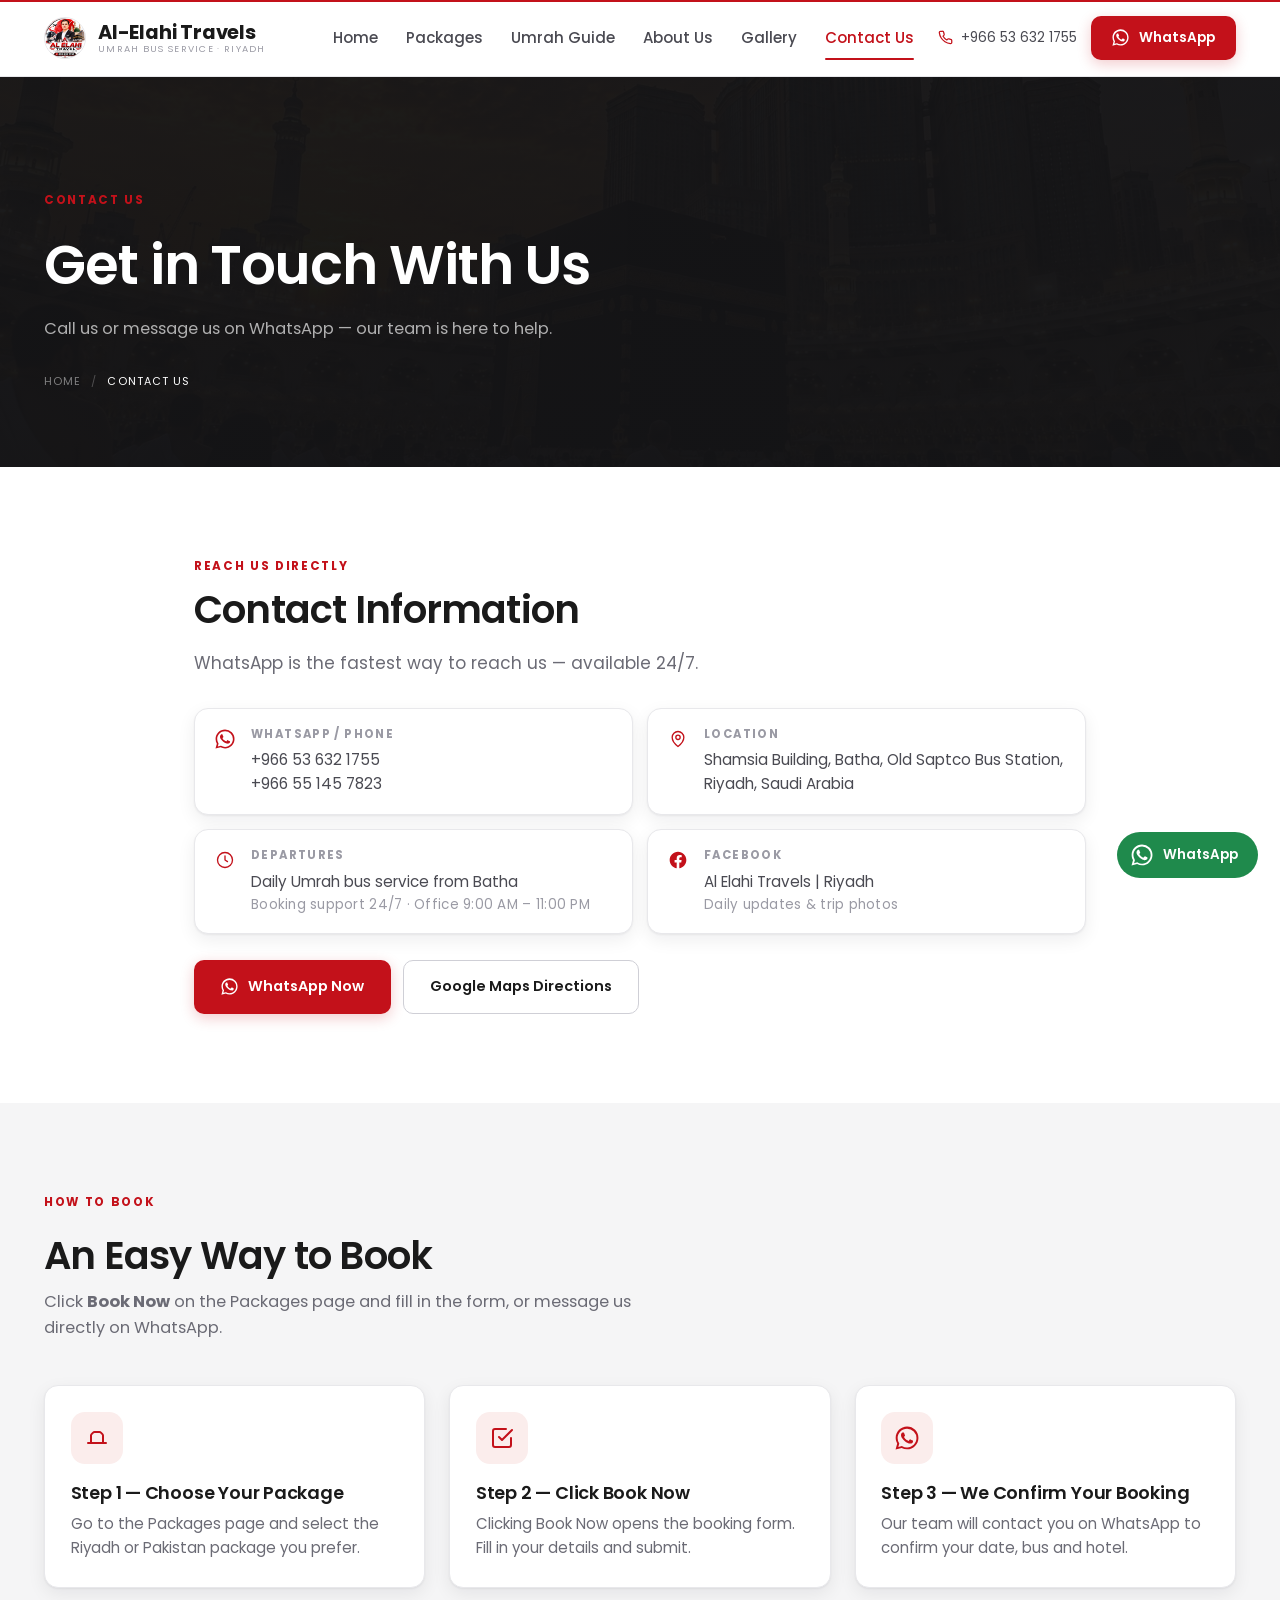
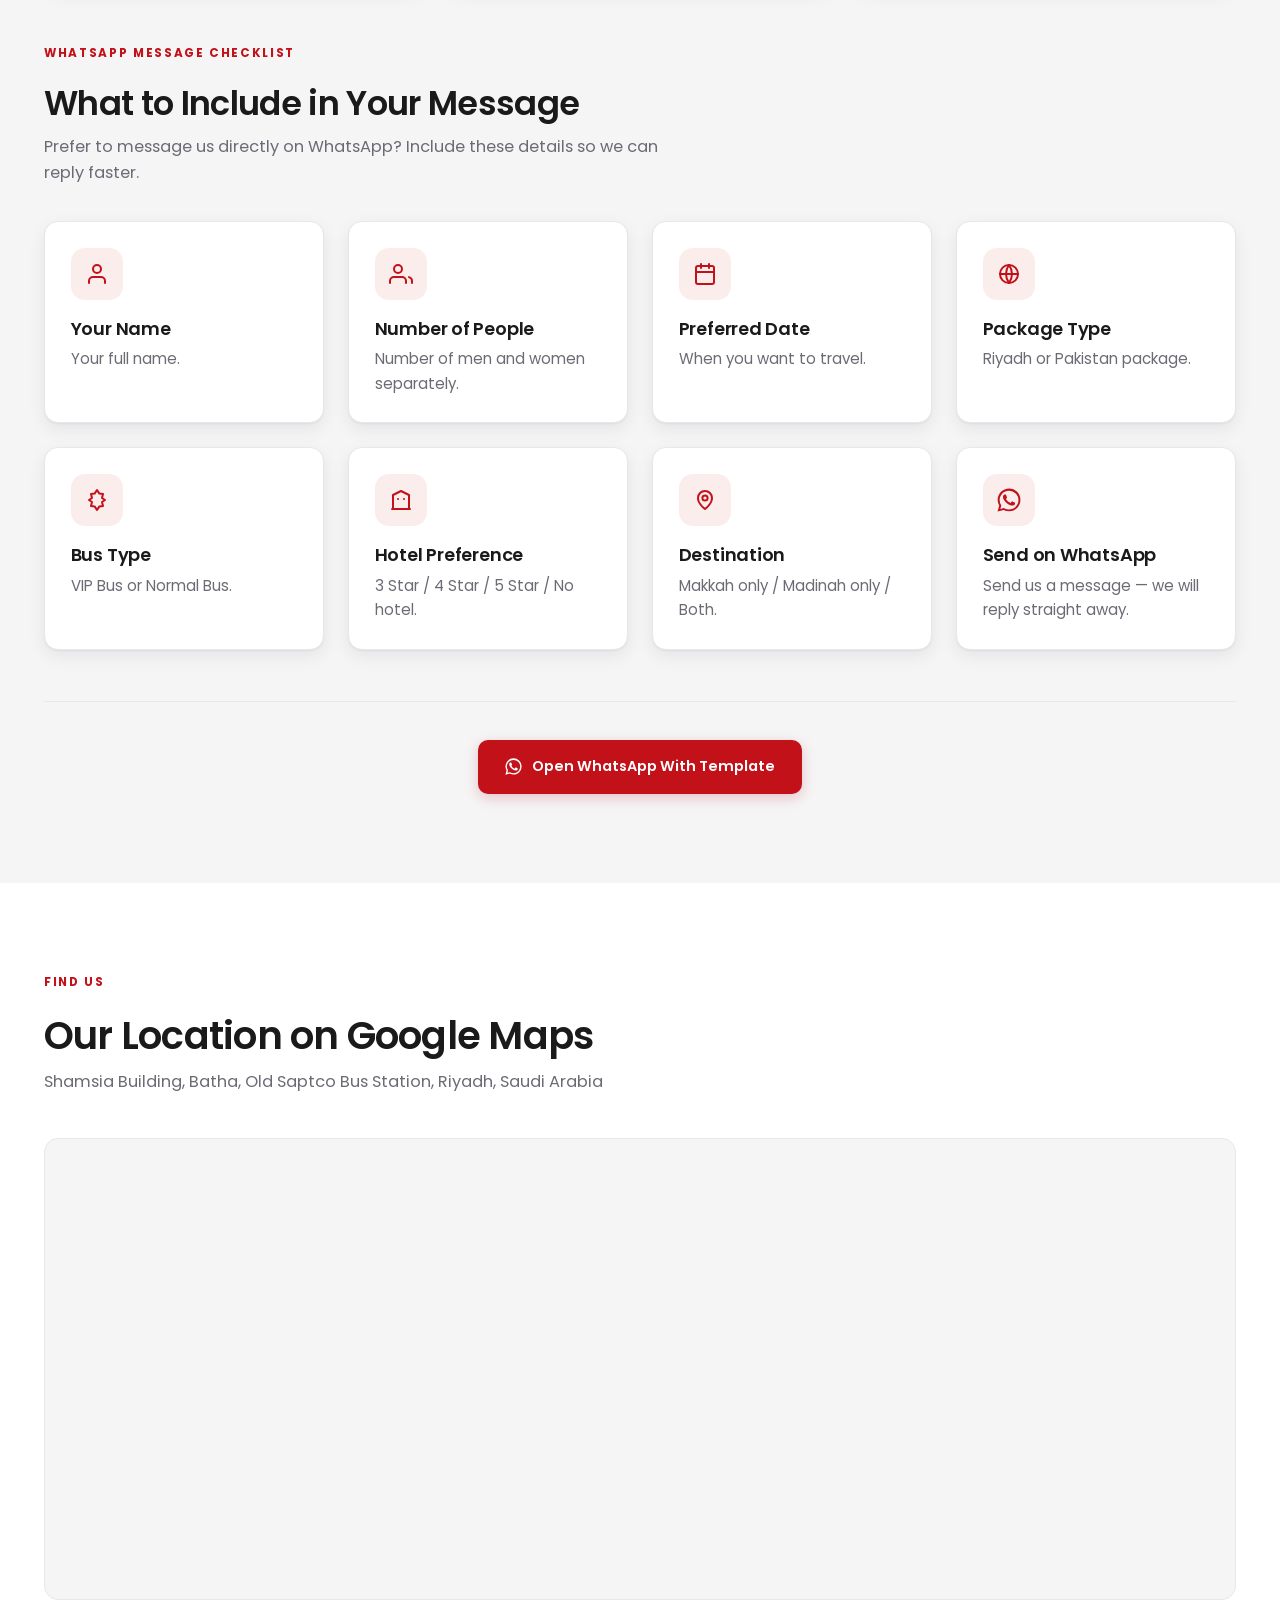
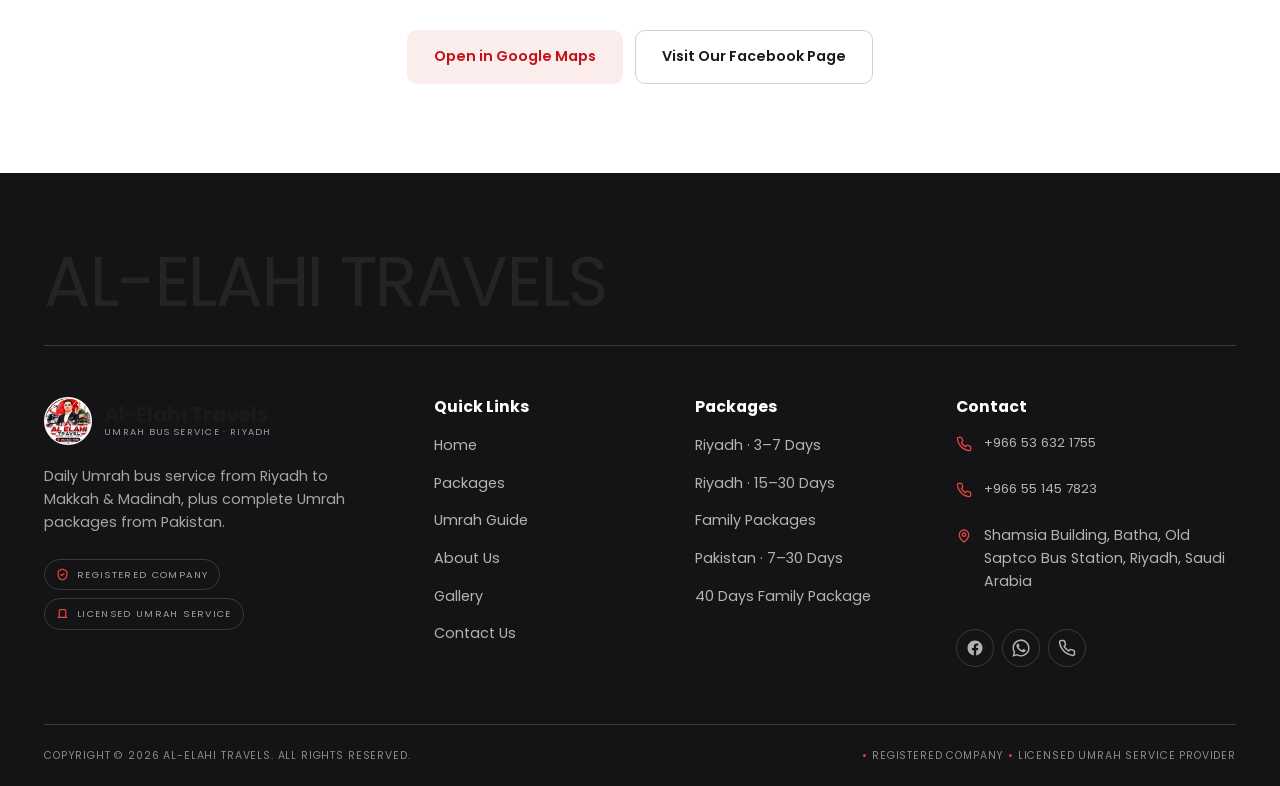
<file: contact.html>
<!DOCTYPE html>
<html lang="en">
<head>
<meta charset="UTF-8">
<meta name="viewport" content="width=device-width, initial-scale=1">
<title>Contact Us | Al-Elahi Travels — Riyadh Umrah Bus Service</title>
<meta name="description" content="Contact Al-Elahi Travels — call or WhatsApp +966 53 632 1755 / +966 55 145 7823. Office: Shamsia Building, Batha, Old Saptco Bus Station, Riyadh, Saudi Arabia.">
<meta name="keywords" content="Al-Elahi Travels contact, Umrah bus booking Riyadh, Umrah contact number Riyadh, Batha Saptco office">
<meta name="theme-color" content="#0E0E10">
<link rel="icon" href="assets/logo.jfif">
<link rel="preconnect" href="https://fonts.googleapis.com">
<link rel="preconnect" href="https://fonts.gstatic.com" crossorigin>
<link href="https://fonts.googleapis.com/css2?family=Poppins:ital,wght@0,300;0,400;0,500;0,600;0,700;0,800;1,400&display=swap" rel="stylesheet">
<link rel="stylesheet" href="css/style.css">
</head>
<body>
<a class="skip-link" href="#main">Skip to content</a>

<!-- ============ HEADER ============ -->
<header class="site-header">
  <div class="wrap header-inner">
    <a class="brand" href="index.html" aria-label="Al-Elahi Travels home">
      <span class="brand-mark"><img src="assets/logo.jfif" alt="Al-Elahi Travels logo" onerror="this.src='assets/img/fallback.svg'"></span>
      <span class="brand-text">
        <span class="brand-name">Al-Elahi Travels</span>
        <span class="brand-sub">Umrah Bus Service · Riyadh</span>
      </span>
    </a>
    <nav class="main-nav" id="mainNav" aria-label="Main navigation">
      <div class="drawer-head">
        <p class="drawer-title">Menu</p>
        <button class="drawer-close" type="button" data-nav-close aria-label="Close menu">
          <svg viewBox="0 0 24 24" fill="none" stroke="currentColor" stroke-width="2.4" stroke-linecap="round" stroke-linejoin="round"><path d="M18 6 6 18M6 6l12 12"/></svg>
        </button>
      </div>
      <ul>
        <li><a href="index.html">Home</a></li>
        <li><a href="packages.html">Packages</a></li>
        <li><a href="umrah-guide.html">Umrah Guide</a></li>
        <li><a href="about.html">About Us</a></li>
        <li><a href="gallery.html">Gallery</a></li>
        <li><a href="contact.html" aria-current="page">Contact Us</a></li>
      </ul>
      <div class="drawer-extra">
        <a class="btn btn--gold" href="#" data-book="General Inquiry">
          <svg viewBox="0 0 24 24" fill="none" stroke="currentColor" stroke-width="2.2" stroke-linecap="round" stroke-linejoin="round"><path d="M8 2v4M16 2v4M3 10h18M5 4h14a2 2 0 0 1 2 2v14a2 2 0 0 1-2 2H5a2 2 0 0 1-2-2V6a2 2 0 0 1 2-2z"/></svg>
          Book Now
        </a>
      </div>

      <div class="drawer-foot">
        <p class="drawer-foot-title">Head Office</p>
        <p>Shamsia Building, Batha, Old Saptco Bus Station, Riyadh, Saudi Arabia</p>
        <p style="margin-top:8px">Daily departures · Booking support 24/7</p>
      </div>
    </nav>
    <div class="header-cta">
      <a class="header-phone" href="tel:+966536321755">
        <svg viewBox="0 0 24 24" fill="none" stroke="currentColor" stroke-width="2" stroke-linecap="round" stroke-linejoin="round"><path d="M22 16.92v3a2 2 0 0 1-2.18 2 19.79 19.79 0 0 1-8.63-3.07 19.5 19.5 0 0 1-6-6 19.79 19.79 0 0 1-3.07-8.67A2 2 0 0 1 4.11 2h3a2 2 0 0 1 2 1.72c.13.96.36 1.9.7 2.81a2 2 0 0 1-.45 2.11L8.09 9.91a16 16 0 0 0 6 6l1.27-1.27a2 2 0 0 1 2.11-.45c.91.34 1.85.57 2.81.7A2 2 0 0 1 22 16.92z"/></svg>
        <span>+966 53 632 1755</span>
      </a>
      <a class="btn btn--gold btn--sm" href="https://wa.me/966536321755?text=Assalam%20o%20Alaikum%2C%20I%20have%20a%20question%20about%20Umrah%20booking." target="_blank" rel="noopener" aria-label="Chat on WhatsApp">
        <svg viewBox="0 0 24 24" fill="currentColor"><path d="M17.47 14.38c-.3-.15-1.75-.86-2.02-.96-.27-.1-.47-.15-.67.15-.2.3-.77.96-.94 1.16-.17.2-.35.22-.65.07-.3-.15-1.26-.46-2.4-1.48-.89-.79-1.49-1.77-1.66-2.07-.17-.3-.02-.46.13-.61.13-.13.3-.35.45-.52.15-.17.2-.3.3-.5.1-.2.05-.37-.02-.52-.08-.15-.67-1.6-.92-2.2-.24-.58-.49-.5-.67-.51h-.57c-.2 0-.52.07-.79.37-.27.3-1.04 1.01-1.04 2.47 0 1.46 1.06 2.87 1.21 3.07.15.2 2.1 3.2 5.08 4.49.71.31 1.26.49 1.69.63.71.23 1.36.19 1.87.12.57-.09 1.75-.72 2-1.41.25-.69.25-1.28.17-1.41-.07-.13-.27-.2-.57-.35zM12.05 21.5h-.01a9.4 9.4 0 0 1-4.79-1.31l-.34-.2-3.56.93.95-3.47-.22-.36a9.38 9.38 0 0 1-1.44-5.01c0-5.18 4.22-9.4 9.42-9.4a9.36 9.36 0 0 1 6.65 2.76 9.33 9.33 0 0 1 2.76 6.65c0 5.18-4.23 9.41-9.42 9.41zM20.13 3.86A11.35 11.35 0 0 0 12.05.5C5.78.5.68 5.6.68 11.87c0 2.01.53 3.98 1.53 5.71L.58 23.5l6.06-1.59a11.33 11.33 0 0 0 5.41 1.38h.01c6.27 0 11.37-5.1 11.37-11.37 0-3.04-1.18-5.9-3.3-8.06z"/></svg>
        <span>WhatsApp</span>
      </a>
      <button class="nav-toggle" type="button" aria-label="Toggle navigation menu" aria-expanded="false" aria-controls="mainNav">
        <span></span><span></span><span></span>
      </button>
    </div>
  </div>
</header>
<div class="nav-backdrop"></div>

<main id="main">

  <!-- ============ PAGE HERO ============ -->
  <section class="page-hero">
    <img class="bg" src="assets/img/places/kaaba.jpg" alt="" aria-hidden="true" onerror="this.onerror=null;this.src='assets/img/fallback.svg'">
    <div class="wrap">
      <span class="eyebrow">Contact Us</span>
      <h1>Get in Touch With Us</h1>
      <p>Call us or message us on WhatsApp — our team is here to help.</p>
      <nav class="crumbs" aria-label="Breadcrumb">
        <a href="index.html">Home</a><span class="sep">/</span><span aria-current="page">Contact Us</span>
      </nav>
    </div>
  </section>

  <!-- ============ CONTACT ============ -->
  <section class="section">
    <div class="wrap contact-grid contact-grid--single">

      <!-- Left: info -->
      <div data-reveal>
        <span class="eyebrow">Reach Us Directly</span>
        <h2 style="margin-bottom:18px">Contact Information</h2>
        <p class="lead" style="margin-bottom:30px">WhatsApp is the fastest way to reach us — available 24/7.</p>

        <div class="info-list">
          <div class="info-item">
            <span class="info-ico">
              <svg viewBox="0 0 24 24" fill="currentColor"><path d="M17.47 14.38c-.3-.15-1.75-.86-2.02-.96-.27-.1-.47-.15-.67.15-.2.3-.77.96-.94 1.16-.17.2-.35.22-.65.07-.3-.15-1.26-.46-2.4-1.48-.89-.79-1.49-1.77-1.66-2.07-.17-.3-.02-.46.13-.61.13-.13.3-.35.45-.52.15-.17.2-.3.3-.5.1-.2.05-.37-.02-.52-.08-.15-.67-1.6-.92-2.2-.24-.58-.49-.5-.67-.51h-.57c-.2 0-.52.07-.79.37-.27.3-1.04 1.01-1.04 2.47 0 1.46 1.06 2.87 1.21 3.07.15.2 2.1 3.2 5.08 4.49.71.31 1.26.49 1.69.63.71.23 1.36.19 1.87.12.57-.09 1.75-.72 2-1.41.25-.69.25-1.28.17-1.41-.07-.13-.27-.2-.57-.35zM12.05 21.5h-.01a9.4 9.4 0 0 1-4.79-1.31l-.34-.2-3.56.93.95-3.47-.22-.36a9.38 9.38 0 0 1-1.44-5.01c0-5.18 4.22-9.4 9.42-9.4a9.36 9.36 0 0 1 6.65 2.76 9.33 9.33 0 0 1 2.76 6.65c0 5.18-4.23 9.41-9.42 9.41zM20.13 3.86A11.35 11.35 0 0 0 12.05.5C5.78.5.68 5.6.68 11.87c0 2.01.53 3.98 1.53 5.71L.58 23.5l6.06-1.59a11.33 11.33 0 0 0 5.41 1.38h.01c6.27 0 11.37-5.1 11.37-11.37 0-3.04-1.18-5.9-3.3-8.06z"/></svg>
            </span>
            <div>
              <h4>WhatsApp / Phone</h4>
              <a href="tel:+966536321755">+966 53 632 1755</a>
              <a href="tel:+966551457823">+966 55 145 7823</a>
            </div>
          </div>

          <div class="info-item">
            <span class="info-ico">
              <svg viewBox="0 0 24 24" fill="none" stroke="currentColor" stroke-width="2" stroke-linecap="round" stroke-linejoin="round"><path d="M12 21s7-5.2 7-11a7 7 0 1 0-14 0c0 5.8 7 11 7 11z"/><circle cx="12" cy="10" r="2.6"/></svg>
            </span>
            <div>
              <h4>Location</h4>
              <p>Shamsia Building, Batha, Old Saptco Bus Station,<br>Riyadh, Saudi Arabia</p>
            </div>
          </div>

          <div class="info-item">
            <span class="info-ico">
              <svg viewBox="0 0 24 24" fill="none" stroke="currentColor" stroke-width="2" stroke-linecap="round" stroke-linejoin="round"><circle cx="12" cy="12" r="9"/><path d="M12 7v5l3 2"/></svg>
            </span>
            <div>
              <h4>Departures</h4>
              <p>Daily Umrah bus service from Batha</p>
              <p class="muted">Booking support 24/7 · Office 9:00 AM – 11:00 PM</p>
            </div>
          </div>

          <div class="info-item">
            <span class="info-ico">
              <svg viewBox="0 0 24 24" fill="currentColor"><path d="M22 12.06C22 6.5 17.52 2 12 2S2 6.5 2 12.06c0 5 3.66 9.15 8.44 9.94v-7.03H7.9v-2.91h2.54V9.85c0-2.51 1.49-3.9 3.77-3.9 1.1 0 2.24.2 2.24.2v2.46h-1.26c-1.24 0-1.63.78-1.63 1.57v1.88h2.78l-.45 2.91h-2.33V22c4.78-.79 8.44-4.94 8.44-9.94z"/></svg>
            </span>
            <div>
              <h4>Facebook</h4>
              <a href="https://www.facebook.com/share/184K1dMvXa/" target="_blank" rel="noopener">Al Elahi Travels | Riyadh</a>
              <p class="muted">Daily updates &amp; trip photos</p>
            </div>
          </div>
        </div>

        <div class="btn-row" style="margin-top:26px">
          <a class="btn btn--gold" href="https://wa.me/966536321755?text=Assalam%20o%20Alaikum%2C%20I%20want%20to%20book%20an%20Umrah%20trip." target="_blank" rel="noopener">
            <svg viewBox="0 0 24 24" fill="currentColor"><path d="M17.47 14.38c-.3-.15-1.75-.86-2.02-.96-.27-.1-.47-.15-.67.15-.2.3-.77.96-.94 1.16-.17.2-.35.22-.65.07-.3-.15-1.26-.46-2.4-1.48-.89-.79-1.49-1.77-1.66-2.07-.17-.3-.02-.46.13-.61.13-.13.3-.35.45-.52.15-.17.2-.3.3-.5.1-.2.05-.37-.02-.52-.08-.15-.67-1.6-.92-2.2-.24-.58-.49-.5-.67-.51h-.57c-.2 0-.52.07-.79.37-.27.3-1.04 1.01-1.04 2.47 0 1.46 1.06 2.87 1.21 3.07.15.2 2.1 3.2 5.08 4.49.71.31 1.26.49 1.69.63.71.23 1.36.19 1.87.12.57-.09 1.75-.72 2-1.41.25-.69.25-1.28.17-1.41-.07-.13-.27-.2-.57-.35zM12.05 21.5h-.01a9.4 9.4 0 0 1-4.79-1.31l-.34-.2-3.56.93.95-3.47-.22-.36a9.38 9.38 0 0 1-1.44-5.01c0-5.18 4.22-9.4 9.42-9.4a9.36 9.36 0 0 1 6.65 2.76 9.33 9.33 0 0 1 2.76 6.65c0 5.18-4.23 9.41-9.42 9.41zM20.13 3.86A11.35 11.35 0 0 0 12.05.5C5.78.5.68 5.6.68 11.87c0 2.01.53 3.98 1.53 5.71L.58 23.5l6.06-1.59a11.33 11.33 0 0 0 5.41 1.38h.01c6.27 0 11.37-5.1 11.37-11.37 0-3.04-1.18-5.9-3.3-8.06z"/></svg>
            WhatsApp Now
          </a>
          <a class="btn btn--outline" href="https://www.google.com/maps/dir/?api=1&amp;destination=24.6430954,46.7139238" target="_blank" rel="noopener">Google Maps Directions</a>
        </div>
      </div>
    </div>
  </section>

  <!-- ============ HOW TO BOOK ============ -->
  <section class="section section--sand">
    <div class="wrap">
      <div class="section-head" data-reveal>
        <span class="eyebrow">How to Book</span>
        <h2>An Easy Way to Book</h2>
        <p>Click <strong>Book Now</strong> on the Packages page and fill in the form, or message us directly on WhatsApp.</p>
        <div class="divider"></div>
      </div>

      <div class="grid grid--3" style="margin-bottom:56px">
        <article class="card" data-reveal>
          <span class="card-num">01</span>
          <div class="card-icon">
            <svg viewBox="0 0 24 24" fill="none" stroke="currentColor" stroke-width="1.9" stroke-linecap="round" stroke-linejoin="round"><path d="M5 17h14M6 17V9.5A2 2 0 0 1 6.6 8.1l1.5-1.5A2 2 0 0 1 9.5 6h5a2 2 0 0 1 1.4.6l1.5 1.5A2 2 0 0 1 18 9.5V17"/><path d="M3 17h18"/></svg>
          </div>
          <h3>Step 1 — Choose Your Package</h3>
          <p>Go to the Packages page and select the Riyadh or Pakistan package you prefer.</p>
        </article>

        <article class="card" data-reveal data-reveal-delay="80">
          <span class="card-num">02</span>
          <div class="card-icon">
            <svg viewBox="0 0 24 24" fill="none" stroke="currentColor" stroke-width="1.9" stroke-linecap="round" stroke-linejoin="round"><path d="M9 11l3 3L22 4"/><path d="M21 12v7a2 2 0 0 1-2 2H5a2 2 0 0 1-2-2V5a2 2 0 0 1 2-2h11"/></svg>
          </div>
          <h3>Step 2 — Click Book Now</h3>
          <p>Clicking Book Now opens the booking form. Fill in your details and submit.</p>
        </article>

        <article class="card" data-reveal data-reveal-delay="160">
          <span class="card-num">03</span>
          <div class="card-icon">
            <svg viewBox="0 0 24 24" fill="currentColor"><path d="M17.47 14.38c-.3-.15-1.75-.86-2.02-.96-.27-.1-.47-.15-.67.15-.2.3-.77.96-.94 1.16-.17.2-.35.22-.65.07-.3-.15-1.26-.46-2.4-1.48-.89-.79-1.49-1.77-1.66-2.07-.17-.3-.02-.46.13-.61.13-.13.3-.35.45-.52.15-.17.2-.3.3-.5.1-.2.05-.37-.02-.52-.08-.15-.67-1.6-.92-2.2-.24-.58-.49-.5-.67-.51h-.57c-.2 0-.52.07-.79.37-.27.3-1.04 1.01-1.04 2.47 0 1.46 1.06 2.87 1.21 3.07.15.2 2.1 3.2 5.08 4.49.71.31 1.26.49 1.69.63.71.23 1.36.19 1.87.12.57-.09 1.75-.72 2-1.41.25-.69.25-1.28.17-1.41-.07-.13-.27-.2-.57-.35zM12.05 21.5h-.01a9.4 9.4 0 0 1-4.79-1.31l-.34-.2-3.56.93.95-3.47-.22-.36a9.38 9.38 0 0 1-1.44-5.01c0-5.18 4.22-9.4 9.42-9.4a9.36 9.36 0 0 1 6.65 2.76 9.33 9.33 0 0 1 2.76 6.65c0 5.18-4.23 9.41-9.42 9.41zM20.13 3.86A11.35 11.35 0 0 0 12.05.5C5.78.5.68 5.6.68 11.87c0 2.01.53 3.98 1.53 5.71L.58 23.5l6.06-1.59a11.33 11.33 0 0 0 5.41 1.38h.01c6.27 0 11.37-5.1 11.37-11.37 0-3.04-1.18-5.9-3.3-8.06z"/></svg>
          </div>
          <h3>Step 3 — We Confirm Your Booking</h3>
          <p>Our team will contact you on WhatsApp to confirm your date, bus and hotel.</p>
        </article>
      </div>

      <div class="section-head" data-reveal style="margin-bottom:34px">
        <span class="eyebrow">WhatsApp Message Checklist</span>
        <h2 style="font-size:clamp(1.5rem,2.8vw,2.1rem)">What to Include in Your Message</h2>
        <p>Prefer to message us directly on WhatsApp? Include these details so we can reply faster.</p>
      </div>

      <div class="grid grid--4">
        <div class="card" data-reveal>
          <div class="card-icon">
            <svg viewBox="0 0 24 24" fill="none" stroke="currentColor" stroke-width="1.9" stroke-linecap="round" stroke-linejoin="round"><path d="M20 21v-2a4 4 0 0 0-4-4H8a4 4 0 0 0-4 4v2"/><circle cx="12" cy="7" r="4"/></svg>
          </div>
          <h3>Your Name</h3>
          <p>Your full name.</p>
        </div>
        <div class="card" data-reveal data-reveal-delay="60">
          <div class="card-icon">
            <svg viewBox="0 0 24 24" fill="none" stroke="currentColor" stroke-width="1.9" stroke-linecap="round" stroke-linejoin="round"><path d="M17 21v-2a4 4 0 0 0-4-4H5a4 4 0 0 0-4 4v2"/><circle cx="9" cy="7" r="4"/><path d="M23 21v-2a4 4 0 0 0-3-3.87"/></svg>
          </div>
          <h3>Number of People</h3>
          <p>Number of men and women separately.</p>
        </div>
        <div class="card" data-reveal data-reveal-delay="120">
          <div class="card-icon">
            <svg viewBox="0 0 24 24" fill="none" stroke="currentColor" stroke-width="1.9" stroke-linecap="round" stroke-linejoin="round"><path d="M8 2v4M16 2v4M3 10h18M5 4h14a2 2 0 0 1 2 2v14a2 2 0 0 1-2 2H5a2 2 0 0 1-2-2V6a2 2 0 0 1 2-2z"/></svg>
          </div>
          <h3>Preferred Date</h3>
          <p>When you want to travel.</p>
        </div>
        <div class="card" data-reveal data-reveal-delay="180">
          <div class="card-icon">
            <svg viewBox="0 0 24 24" fill="none" stroke="currentColor" stroke-width="1.9" stroke-linecap="round" stroke-linejoin="round"><circle cx="12" cy="12" r="9"/><path d="M3 12h18M12 3a15 15 0 0 1 0 18 15 15 0 0 1 0-18z"/></svg>
          </div>
          <h3>Package Type</h3>
          <p>Riyadh or Pakistan package.</p>
        </div>
        <div class="card" data-reveal>
          <div class="card-icon">
            <svg viewBox="0 0 24 24" fill="none" stroke="currentColor" stroke-width="1.9" stroke-linecap="round" stroke-linejoin="round"><path d="M12 2l2.4 3.6L18 6l-1 4 3 2-3 2 1 4-3.6.4L12 22l-2.4-3.6L6 18l1-4-3-2 3-2-1-4 3.6-.4z"/></svg>
          </div>
          <h3>Bus Type</h3>
          <p>VIP Bus or Normal Bus.</p>
        </div>
        <div class="card" data-reveal data-reveal-delay="60">
          <div class="card-icon">
            <svg viewBox="0 0 24 24" fill="none" stroke="currentColor" stroke-width="1.9" stroke-linecap="round" stroke-linejoin="round"><path d="M3 21h18M4 21V7l8-4 8 4v14"/><path d="M9 11h.01M15 11h.01"/></svg>
          </div>
          <h3>Hotel Preference</h3>
          <p>3 Star / 4 Star / 5 Star / No hotel.</p>
        </div>
        <div class="card" data-reveal data-reveal-delay="120">
          <div class="card-icon">
            <svg viewBox="0 0 24 24" fill="none" stroke="currentColor" stroke-width="1.9" stroke-linecap="round" stroke-linejoin="round"><path d="M12 21s7-5.2 7-11a7 7 0 1 0-14 0c0 5.8 7 11 7 11z"/><circle cx="12" cy="10" r="2.6"/></svg>
          </div>
          <h3>Destination</h3>
          <p>Makkah only / Madinah only / Both.</p>
        </div>
        <div class="card" data-reveal data-reveal-delay="180">
          <div class="card-icon">
            <svg viewBox="0 0 24 24" fill="currentColor"><path d="M17.47 14.38c-.3-.15-1.75-.86-2.02-.96-.27-.1-.47-.15-.67.15-.2.3-.77.96-.94 1.16-.17.2-.35.22-.65.07-.3-.15-1.26-.46-2.4-1.48-.89-.79-1.49-1.77-1.66-2.07-.17-.3-.02-.46.13-.61.13-.13.3-.35.45-.52.15-.17.2-.3.3-.5.1-.2.05-.37-.02-.52-.08-.15-.67-1.6-.92-2.2-.24-.58-.49-.5-.67-.51h-.57c-.2 0-.52.07-.79.37-.27.3-1.04 1.01-1.04 2.47 0 1.46 1.06 2.87 1.21 3.07.15.2 2.1 3.2 5.08 4.49.71.31 1.26.49 1.69.63.71.23 1.36.19 1.87.12.57-.09 1.75-.72 2-1.41.25-.69.25-1.28.17-1.41-.07-.13-.27-.2-.57-.35zM12.05 21.5h-.01a9.4 9.4 0 0 1-4.79-1.31l-.34-.2-3.56.93.95-3.47-.22-.36a9.38 9.38 0 0 1-1.44-5.01c0-5.18 4.22-9.4 9.42-9.4a9.36 9.36 0 0 1 6.65 2.76 9.33 9.33 0 0 1 2.76 6.65c0 5.18-4.23 9.41-9.42 9.41zM20.13 3.86A11.35 11.35 0 0 0 12.05.5C5.78.5.68 5.6.68 11.87c0 2.01.53 3.98 1.53 5.71L.58 23.5l6.06-1.59a11.33 11.33 0 0 0 5.41 1.38h.01c6.27 0 11.37-5.1 11.37-11.37 0-3.04-1.18-5.9-3.3-8.06z"/></svg>
          </div>
          <h3>Send on WhatsApp</h3>
          <p>Send us a message — we will reply straight away.</p>
        </div>
      </div>

      <div class="section-cta" data-reveal>
        <a class="btn btn--gold" href="https://wa.me/966536321755?text=Assalam%20o%20Alaikum%2C%0A%0AName%3A%20%0APeople%20(Men%2FWomen)%3A%20%0APreferred%20Date%3A%20%0APackage%20(Riyadh%2FPakistan)%3A%20%0ABus%20Type%20(VIP%2FNormal)%3A%20%0AHotel%20(3%2F4%2F5%20Star)%3A%20%0ADestination%20(Makkah%2FMadinah%2FBoth)%3A%20" target="_blank" rel="noopener">
          <svg viewBox="0 0 24 24" fill="currentColor"><path d="M17.47 14.38c-.3-.15-1.75-.86-2.02-.96-.27-.1-.47-.15-.67.15-.2.3-.77.96-.94 1.16-.17.2-.35.22-.65.07-.3-.15-1.26-.46-2.4-1.48-.89-.79-1.49-1.77-1.66-2.07-.17-.3-.02-.46.13-.61.13-.13.3-.35.45-.52.15-.17.2-.3.3-.5.1-.2.05-.37-.02-.52-.08-.15-.67-1.6-.92-2.2-.24-.58-.49-.5-.67-.51h-.57c-.2 0-.52.07-.79.37-.27.3-1.04 1.01-1.04 2.47 0 1.46 1.06 2.87 1.21 3.07.15.2 2.1 3.2 5.08 4.49.71.31 1.26.49 1.69.63.71.23 1.36.19 1.87.12.57-.09 1.75-.72 2-1.41.25-.69.25-1.28.17-1.41-.07-.13-.27-.2-.57-.35zM12.05 21.5h-.01a9.4 9.4 0 0 1-4.79-1.31l-.34-.2-3.56.93.95-3.47-.22-.36a9.38 9.38 0 0 1-1.44-5.01c0-5.18 4.22-9.4 9.42-9.4a9.36 9.36 0 0 1 6.65 2.76 9.33 9.33 0 0 1 2.76 6.65c0 5.18-4.23 9.41-9.42 9.41zM20.13 3.86A11.35 11.35 0 0 0 12.05.5C5.78.5.68 5.6.68 11.87c0 2.01.53 3.98 1.53 5.71L.58 23.5l6.06-1.59a11.33 11.33 0 0 0 5.41 1.38h.01c6.27 0 11.37-5.1 11.37-11.37 0-3.04-1.18-5.9-3.3-8.06z"/></svg>
          Open WhatsApp With Template
        </a>
      </div>
    </div>
  </section>

  <!-- ============ MAP ============ -->
  <section class="section">
    <div class="wrap">
      <div class="section-head" data-reveal>
        <span class="eyebrow">Find Us</span>
        <h2>Our Location on Google Maps</h2>
        <p>Shamsia Building, Batha, Old Saptco Bus Station, Riyadh, Saudi Arabia</p>
        <div class="divider"></div>
      </div>

      <div class="map-frame" data-reveal>
        <iframe
          title="Al-Elahi Travels on Google Maps — Batha, Riyadh"
          src="https://maps.google.com/maps?cid=4060879542402414652&amp;hl=en&amp;z=17&amp;output=embed"
          loading="lazy"
          referrerpolicy="no-referrer-when-downgrade"
          allowfullscreen style="height:460px"></iframe>
      </div>

      <div class="btn-row" style="justify-content:center;margin-top:30px" data-reveal>
        <a class="btn btn--green" href="https://maps.google.com/?cid=4060879542402414652" target="_blank" rel="noopener">Open in Google Maps</a>
        <a class="btn btn--outline" href="https://www.facebook.com/share/184K1dMvXa/" target="_blank" rel="noopener">Visit Our Facebook Page</a>
      </div>
    </div>
  </section>

</main>

<!-- ============ FOOTER ============ -->
<footer class="site-footer">
  <div class="wrap">
    <p class="footer-wordmark" aria-hidden="true">Al-Elahi Travels</p>
    <div class="footer-grid">
      <div class="footer-brand">
        <a class="brand" href="index.html">
          <span class="brand-mark"><img src="assets/logo.jfif" alt="Al-Elahi Travels logo" onerror="this.src='assets/img/fallback.svg'"></span>
          <span class="brand-text">
            <span class="brand-name">Al-Elahi Travels</span>
            <span class="brand-sub">Umrah Bus Service · Riyadh</span>
          </span>
        </a>
        <p>Daily Umrah bus service from Riyadh to Makkah &amp; Madinah, plus complete Umrah packages from Pakistan.</p>
        <div class="footer-badges">
          <span class="fb-badge">
            <svg viewBox="0 0 24 24" fill="none" stroke="currentColor" stroke-width="2.2" stroke-linecap="round" stroke-linejoin="round"><path d="M12 2l8 4v6c0 5-3.4 9.3-8 10-4.6-.7-8-5-8-10V6l8-4z"/><path d="M9 12l2 2 4-4"/></svg>
            Registered Company
          </span>
          <span class="fb-badge">
            <svg viewBox="0 0 24 24" fill="none" stroke="currentColor" stroke-width="2.2" stroke-linecap="round" stroke-linejoin="round"><path d="M6 19V7a2 2 0 0 1 2-2h8a2 2 0 0 1 2 2v12"/><path d="M4 19h16"/></svg>
            Licensed Umrah Service
          </span>
        </div>
      </div>
      <div class="footer-col">
        <h4>Quick Links</h4>
        <ul>
          <li><a href="index.html">Home</a></li>
          <li><a href="packages.html">Packages</a></li>
          <li><a href="umrah-guide.html">Umrah Guide</a></li>
          <li><a href="about.html">About Us</a></li>
          <li><a href="gallery.html">Gallery</a></li>
          <li><a href="contact.html">Contact Us</a></li>
        </ul>
      </div>
      <div class="footer-col">
        <h4>Packages</h4>
        <ul>
          <li><a href="packages.html#riyadh">Riyadh · 3–7 Days</a></li>
          <li><a href="packages.html#riyadh">Riyadh · 15–30 Days</a></li>
          <li><a href="packages.html#riyadh">Family Packages</a></li>
          <li><a href="packages.html#pakistan">Pakistan · 7–30 Days</a></li>
          <li><a href="packages.html#pakistan">40 Days Family Package</a></li>
        </ul>
      </div>
      <div class="footer-col">
        <h4>Contact</h4>
        <ul class="footer-contact">
          <li>
            <svg viewBox="0 0 24 24" fill="none" stroke="currentColor" stroke-width="2" stroke-linecap="round" stroke-linejoin="round"><path d="M22 16.92v3a2 2 0 0 1-2.18 2 19.79 19.79 0 0 1-8.63-3.07 19.5 19.5 0 0 1-6-6 19.79 19.79 0 0 1-3.07-8.67A2 2 0 0 1 4.11 2h3a2 2 0 0 1 2 1.72c.13.96.36 1.9.7 2.81a2 2 0 0 1-.45 2.11L8.09 9.91a16 16 0 0 0 6 6l1.27-1.27a2 2 0 0 1 2.11-.45c.91.34 1.85.57 2.81.7A2 2 0 0 1 22 16.92z"/></svg>
            <a href="tel:+966536321755">+966 53 632 1755</a>
          </li>
          <li>
            <svg viewBox="0 0 24 24" fill="none" stroke="currentColor" stroke-width="2" stroke-linecap="round" stroke-linejoin="round"><path d="M22 16.92v3a2 2 0 0 1-2.18 2 19.79 19.79 0 0 1-8.63-3.07 19.5 19.5 0 0 1-6-6 19.79 19.79 0 0 1-3.07-8.67A2 2 0 0 1 4.11 2h3a2 2 0 0 1 2 1.72c.13.96.36 1.9.7 2.81a2 2 0 0 1-.45 2.11L8.09 9.91a16 16 0 0 0 6 6l1.27-1.27a2 2 0 0 1 2.11-.45c.91.34 1.85.57 2.81.7A2 2 0 0 1 22 16.92z"/></svg>
            <a href="tel:+966551457823">+966 55 145 7823</a>
          </li>
          <li>
            <svg viewBox="0 0 24 24" fill="none" stroke="currentColor" stroke-width="2" stroke-linecap="round" stroke-linejoin="round"><path d="M12 21s7-5.2 7-11a7 7 0 1 0-14 0c0 5.8 7 11 7 11z"/><circle cx="12" cy="10" r="2.6"/></svg>
            Shamsia Building, Batha, Old Saptco Bus Station, Riyadh, Saudi Arabia
          </li>
        </ul>
        <div class="socials">
          <a href="https://www.facebook.com/share/184K1dMvXa/" target="_blank" rel="noopener" aria-label="Facebook page">
            <svg viewBox="0 0 24 24" fill="currentColor"><path d="M22 12.06C22 6.5 17.52 2 12 2S2 6.5 2 12.06c0 5 3.66 9.15 8.44 9.94v-7.03H7.9v-2.91h2.54V9.85c0-2.51 1.49-3.9 3.77-3.9 1.1 0 2.24.2 2.24.2v2.46h-1.26c-1.24 0-1.63.78-1.63 1.57v1.88h2.78l-.45 2.91h-2.33V22c4.78-.79 8.44-4.94 8.44-9.94z"/></svg>
          </a>
          <a href="https://wa.me/966536321755" target="_blank" rel="noopener" aria-label="WhatsApp">
            <svg viewBox="0 0 24 24" fill="currentColor"><path d="M17.47 14.38c-.3-.15-1.75-.86-2.02-.96-.27-.1-.47-.15-.67.15-.2.3-.77.96-.94 1.16-.17.2-.35.22-.65.07-.3-.15-1.26-.46-2.4-1.48-.89-.79-1.49-1.77-1.66-2.07-.17-.3-.02-.46.13-.61.13-.13.3-.35.45-.52.15-.17.2-.3.3-.5.1-.2.05-.37-.02-.52-.08-.15-.67-1.6-.92-2.2-.24-.58-.49-.5-.67-.51h-.57c-.2 0-.52.07-.79.37-.27.3-1.04 1.01-1.04 2.47 0 1.46 1.06 2.87 1.21 3.07.15.2 2.1 3.2 5.08 4.49.71.31 1.26.49 1.69.63.71.23 1.36.19 1.87.12.57-.09 1.75-.72 2-1.41.25-.69.25-1.28.17-1.41-.07-.13-.27-.2-.57-.35zM12.05 21.5h-.01a9.4 9.4 0 0 1-4.79-1.31l-.34-.2-3.56.93.95-3.47-.22-.36a9.38 9.38 0 0 1-1.44-5.01c0-5.18 4.22-9.4 9.42-9.4a9.36 9.36 0 0 1 6.65 2.76 9.33 9.33 0 0 1 2.76 6.65c0 5.18-4.23 9.41-9.42 9.41zM20.13 3.86A11.35 11.35 0 0 0 12.05.5C5.78.5.68 5.6.68 11.87c0 2.01.53 3.98 1.53 5.71L.58 23.5l6.06-1.59a11.33 11.33 0 0 0 5.41 1.38h.01c6.27 0 11.37-5.1 11.37-11.37 0-3.04-1.18-5.9-3.3-8.06z"/></svg>
          </a>
          <a href="tel:+966536321755" aria-label="Call us">
            <svg viewBox="0 0 24 24" fill="none" stroke="currentColor" stroke-width="2" stroke-linecap="round" stroke-linejoin="round"><path d="M22 16.92v3a2 2 0 0 1-2.18 2 19.79 19.79 0 0 1-8.63-3.07 19.5 19.5 0 0 1-6-6 19.79 19.79 0 0 1-3.07-8.67A2 2 0 0 1 4.11 2h3a2 2 0 0 1 2 1.72c.13.96.36 1.9.7 2.81a2 2 0 0 1-.45 2.11L8.09 9.91a16 16 0 0 0 6 6l1.27-1.27a2 2 0 0 1 2.11-.45c.91.34 1.85.57 2.81.7A2 2 0 0 1 22 16.92z"/></svg>
          </a>
        </div>
      </div>
    </div>
    <div class="footer-bar">
      <span>Copyright &copy; <span data-year>2026</span> Al-Elahi Travels. All rights reserved.</span>
      <span><span class="dot">•</span> Registered Company <span class="dot">•</span> Licensed Umrah Service Provider</span>
    </div>
  </div>
</footer>

<a class="wa-float" href="https://wa.me/966536321755?text=Assalam%20o%20Alaikum%2C%20I%20need%20help%20with%20Umrah%20booking." target="_blank" rel="noopener" aria-label="Chat on WhatsApp">
  <svg viewBox="0 0 24 24" fill="currentColor"><path d="M17.47 14.38c-.3-.15-1.75-.86-2.02-.96-.27-.1-.47-.15-.67.15-.2.3-.77.96-.94 1.16-.17.2-.35.22-.65.07-.3-.15-1.26-.46-2.4-1.48-.89-.79-1.49-1.77-1.66-2.07-.17-.3-.02-.46.13-.61.13-.13.3-.35.45-.52.15-.17.2-.3.3-.5.1-.2.05-.37-.02-.52-.08-.15-.67-1.6-.92-2.2-.24-.58-.49-.5-.67-.51h-.57c-.2 0-.52.07-.79.37-.27.3-1.04 1.01-1.04 2.47 0 1.46 1.06 2.87 1.21 3.07.15.2 2.1 3.2 5.08 4.49.71.31 1.26.49 1.69.63.71.23 1.36.19 1.87.12.57-.09 1.75-.72 2-1.41.25-.69.25-1.28.17-1.41-.07-.13-.27-.2-.57-.35zM12.05 21.5h-.01a9.4 9.4 0 0 1-4.79-1.31l-.34-.2-3.56.93.95-3.47-.22-.36a9.38 9.38 0 0 1-1.44-5.01c0-5.18 4.22-9.4 9.42-9.4a9.36 9.36 0 0 1 6.65 2.76 9.33 9.33 0 0 1 2.76 6.65c0 5.18-4.23 9.41-9.42 9.41zM20.13 3.86A11.35 11.35 0 0 0 12.05.5C5.78.5.68 5.6.68 11.87c0 2.01.53 3.98 1.53 5.71L.58 23.5l6.06-1.59a11.33 11.33 0 0 0 5.41 1.38h.01c6.27 0 11.37-5.1 11.37-11.37 0-3.04-1.18-5.9-3.3-8.06z"/></svg>
  <span>WhatsApp</span>
</a>

<button class="to-top" type="button" aria-label="Back to top">
  <svg viewBox="0 0 24 24" fill="none" stroke="currentColor" stroke-width="2.4" stroke-linecap="round" stroke-linejoin="round"><path d="M12 19V5M5 12l7-7 7 7"/></svg>
</button>

<!-- ============ BOOKING MODAL ============ -->
<div class="modal" id="bookingModal" role="dialog" aria-modal="true" aria-labelledby="modalTitle" aria-hidden="true">
  <div class="modal-dialog">
    <div class="modal-head">
      <h3 id="modalTitle" data-original="Book Your Umrah Journey">Book Your Umrah Journey</h3>
      <p id="modalPkgHint">Fill this short form and we will confirm your booking on WhatsApp.</p>
      <button class="modal-close" type="button" data-modal-close aria-label="Close booking form">
        <svg viewBox="0 0 24 24" fill="none" stroke="currentColor" stroke-width="2.4" stroke-linecap="round" stroke-linejoin="round"><path d="M18 6 6 18M6 6l12 12"/></svg>
      </button>
    </div>
    <form id="bookingForm">
      <div class="modal-body">
        <p class="form-section-label">Your Details</p>
        <div class="field">
          <label for="bkName">Full Name <span class="req">*</span></label>
          <input class="input" type="text" id="bkName" name="bkName" placeholder="Enter your full name" required autocomplete="name">
        </div>
        <div class="field-row field-row--3">
          <div class="field">
            <label for="bkMobile">Mobile Number (WhatsApp) <span class="req">*</span></label>
            <input class="input" type="tel" id="bkMobile" name="bkMobile" placeholder="+966 5X XXX XXXX" required autocomplete="tel">
          </div>
          <div class="field">
            <label for="bkDate">Travel Date <span class="req">*</span></label>
            <input class="input" type="date" id="bkDate" name="bkDate" required>
            <div class="date-quick" data-vip-dates hidden>
              <p data-dates-hint>Runs only on <b>Monday</b> &amp; <b>Thursday</b> — pick a date:</p>
              <div class="date-quick-list" data-vip-dates-list></div>
            </div>
            <p class="field-error" data-date-error hidden>This service does not run on this day. Please choose a Monday or Thursday.</p>
          </div>
          <div class="field">
            <label for="bkTime">Departure Time <span class="req">*</span></label>
            <select class="select" id="bkTime" name="bkTime" required>
              <option value="">Select hour</option>
              <option value="10:00">10:00 AM</option>
              <option value="11:00">11:00 AM</option>
              <option value="12:00">12:00 PM</option>
              <option value="13:00">1:00 PM</option>
              <option value="14:00">2:00 PM</option>
              <option value="15:00">3:00 PM</option>
              <option value="16:00">4:00 PM</option>
              <option value="17:00">5:00 PM</option>
              <option value="18:00">6:00 PM</option>
              <option value="19:00">7:00 PM</option>
            </select>
            <p class="dest-hint" data-time-hint>Normal bus departs between <b>10:00 AM</b> and <b>7:00 PM</b>.</p>
          </div>
        </div>
        <div class="field-row">
          <div class="field">
            <label for="bkIqama">Iqama / ID Number</label>
            <input class="input" type="text" id="bkIqama" name="bkIqama" placeholder="Iqama or ID number">
          </div>
          <div class="field">
            <label for="bkPackage">Package Selected</label>
            <input class="input input--locked" type="text" id="bkPackage" name="bkPackage" value="General Inquiry" readonly>
          </div>
        </div>
        <p class="form-section-label">Passengers</p>
        <div class="field">
          <span class="label">Number of People <span class="req">*</span></span>
          <div class="people-row">
            <div class="people-box">
              <span class="who"><svg viewBox="0 0 24 24" fill="none" stroke="currentColor" stroke-width="2" stroke-linecap="round" stroke-linejoin="round"><circle cx="10" cy="8" r="4"/><path d="M3 21v-1a6 6 0 0 1 6-6h2a6 6 0 0 1 6 6v1"/></svg> Men</span>
              <span class="stepper">
                <button type="button" data-step="down" aria-label="Decrease men">&minus;</button>
                <input type="number" id="bkMen" name="bkMen" value="1" min="0" max="60" inputmode="numeric" aria-label="Number of men">
                <button type="button" data-step="up" aria-label="Increase men">+</button>
              </span>
            </div>
            <div class="people-box">
              <span class="who"><svg viewBox="0 0 24 24" fill="none" stroke="currentColor" stroke-width="2" stroke-linecap="round" stroke-linejoin="round"><circle cx="12" cy="9" r="4"/><path d="M12 13c-3 0-5 2-5 4.5V19h10v-1.5c0-2.5-2-4.5-5-4.5z"/></svg> Women</span>
              <span class="stepper">
                <button type="button" data-step="down" aria-label="Decrease women">&minus;</button>
                <input type="number" id="bkWomen" name="bkWomen" value="1" min="0" max="60" inputmode="numeric" aria-label="Number of women">
                <button type="button" data-step="up" aria-label="Increase women">+</button>
              </span>
            </div>
          </div>
          <span class="total-pill">
            <svg viewBox="0 0 24 24" width="16" height="16" fill="none" stroke="currentColor" stroke-width="2" stroke-linecap="round" stroke-linejoin="round"><path d="M17 21v-2a4 4 0 0 0-4-4H5a4 4 0 0 0-4 4v2"/><circle cx="9" cy="7" r="4"/></svg>
            Total Passengers: <b data-total-people>2</b>
          </span>
        </div>
        <p class="form-section-label">Preferences</p>
        <div class="field">
          <span class="label">Bus Type</span>
          <div class="chips">
            <label class="chip"><input type="radio" name="bkBus" value="VIP Bus" checked><span>VIP Bus</span></label>
            <label class="chip"><input type="radio" name="bkBus" value="Normal Bus"><span>Normal Bus</span></label>
          </div>
          <p class="bus-note" data-vip-note hidden>
            <svg viewBox="0 0 24 24" fill="none" stroke="currentColor" stroke-width="2" stroke-linecap="round" stroke-linejoin="round"><circle cx="12" cy="12" r="9"/><path d="M12 11.2v4.8"/><path d="M12 7.8h.01"/></svg>
            <span>VIP Bus runs only on <b>Monday</b> and <b>Thursday</b>. Departures: <b>10:00 AM, 11:00 AM, 12:00 PM, 1:00 PM</b> and <b>2:00 PM</b>.</span>
          </p>
          <p class="bus-note bus-note--time" data-normal-note>
            <svg viewBox="0 0 24 24" fill="none" stroke="currentColor" stroke-width="2" stroke-linecap="round" stroke-linejoin="round"><circle cx="12" cy="12" r="9"/><path d="M12 7.5V12l3 2"/></svg>
            <span>Normal Bus runs <b>every day</b>, from <b>10:00 AM</b> until <b>7:00 PM</b>. Buses leave Batha (Old Saptco Bus Station) throughout the day.</span>
          </p>
        </div>
        <div class="field">
          <span class="label">Hotel Preference</span>
          <div class="chips">
            <label class="chip"><input type="radio" name="bkHotel" value="3 Star" checked><span>3 Star</span></label>
            <label class="chip"><input type="radio" name="bkHotel" value="4 Star"><span>4 Star</span></label>
            <label class="chip"><input type="radio" name="bkHotel" value="5 Star"><span>5 Star</span></label>
            <label class="chip"><input type="radio" name="bkHotel" value="No Hotel (bus only)"><span>No Hotel (bus only)</span></label>
          </div>
        </div>
        <div class="field">
          <span class="label">Destination Preference</span>
          <div class="chips" data-dest-chips>
            <label class="chip"><input type="radio" name="bkDest" value="Makkah Only"><span>Makkah Only</span></label>
            <label class="chip"><input type="radio" name="bkDest" value="Madinah Only"><span>Madinah Only</span></label>
            <label class="chip"><input type="radio" name="bkDest" value="Makkah + Madinah" checked><span>Makkah + Madinah</span></label>
          </div>
          <p class="dest-hint" data-vip-dest-note hidden>VIP Bus serves <b>Makkah only</b>.</p>
          <p class="dest-hint" data-madinah-dest-note hidden>Madinah Only by <b>Normal Bus</b> runs only on <b>Monday &amp; Thursday</b>.</p>
        </div>
        <div class="field" style="margin-bottom:0">
          <label for="bkMessage">Additional Message (Optional)</label>
          <textarea class="textarea" id="bkMessage" name="bkMessage" placeholder="Any extra requirements — e.g. wheelchair, extra luggage, Ziyarat tour, etc."></textarea>
        </div>
      </div>
      <div class="modal-foot" id="bookingFoot">
        <button class="btn btn--gold" type="submit">
          <svg viewBox="0 0 24 24" fill="currentColor"><path d="M17.47 14.38c-.3-.15-1.75-.86-2.02-.96-.27-.1-.47-.15-.67.15-.2.3-.77.96-.94 1.16-.17.2-.35.22-.65.07-.3-.15-1.26-.46-2.4-1.48-.89-.79-1.49-1.77-1.66-2.07-.17-.3-.02-.46.13-.61.13-.13.3-.35.45-.52.15-.17.2-.3.3-.5.1-.2.05-.37-.02-.52-.08-.15-.67-1.6-.92-2.2-.24-.58-.49-.5-.67-.51h-.57c-.2 0-.52.07-.79.37-.27.3-1.04 1.01-1.04 2.47 0 1.46 1.06 2.87 1.21 3.07.15.2 2.1 3.2 5.08 4.49.71.31 1.26.49 1.69.63.71.23 1.36.19 1.87.12.57-.09 1.75-.72 2-1.41.25-.69.25-1.28.17-1.41-.07-.13-.27-.2-.57-.35zM12.05 21.5h-.01a9.4 9.4 0 0 1-4.79-1.31l-.34-.2-3.56.93.95-3.47-.22-.36a9.38 9.38 0 0 1-1.44-5.01c0-5.18 4.22-9.4 9.42-9.4a9.36 9.36 0 0 1 6.65 2.76 9.33 9.33 0 0 1 2.76 6.65c0 5.18-4.23 9.41-9.42 9.41zM20.13 3.86A11.35 11.35 0 0 0 12.05.5C5.78.5.68 5.6.68 11.87c0 2.01.53 3.98 1.53 5.71L.58 23.5l6.06-1.59a11.33 11.33 0 0 0 5.41 1.38h.01c6.27 0 11.37-5.1 11.37-11.37 0-3.04-1.18-5.9-3.3-8.06z"/></svg>
          Send Booking Request
        </button>
        <button class="btn btn--outline" type="button" id="bkWhatsappQuick">Send on WhatsApp Instead</button>
      </div>
    </form>
    <div class="form-success" id="bookingSuccess">
      <div class="success-ring">
        <svg viewBox="0 0 24 24" fill="none" stroke="currentColor" stroke-width="2.6" stroke-linecap="round" stroke-linejoin="round"><path d="M20 6L9 17l-5-5"/></svg>
      </div>
      <h3>Thank You!</h3>
      <p>We will contact you shortly. Your booking request has been sent on WhatsApp.</p>
      <div class="btn-row">
        <a class="btn btn--gold" href="https://wa.me/966536321755" target="_blank" rel="noopener">Message on WhatsApp</a>
        <button class="btn btn--outline" type="button" data-modal-close>Close</button>
      </div>
    </div>
  </div>
</div>

<script src="js/main.js"></script>
</body>
</html>
</file>
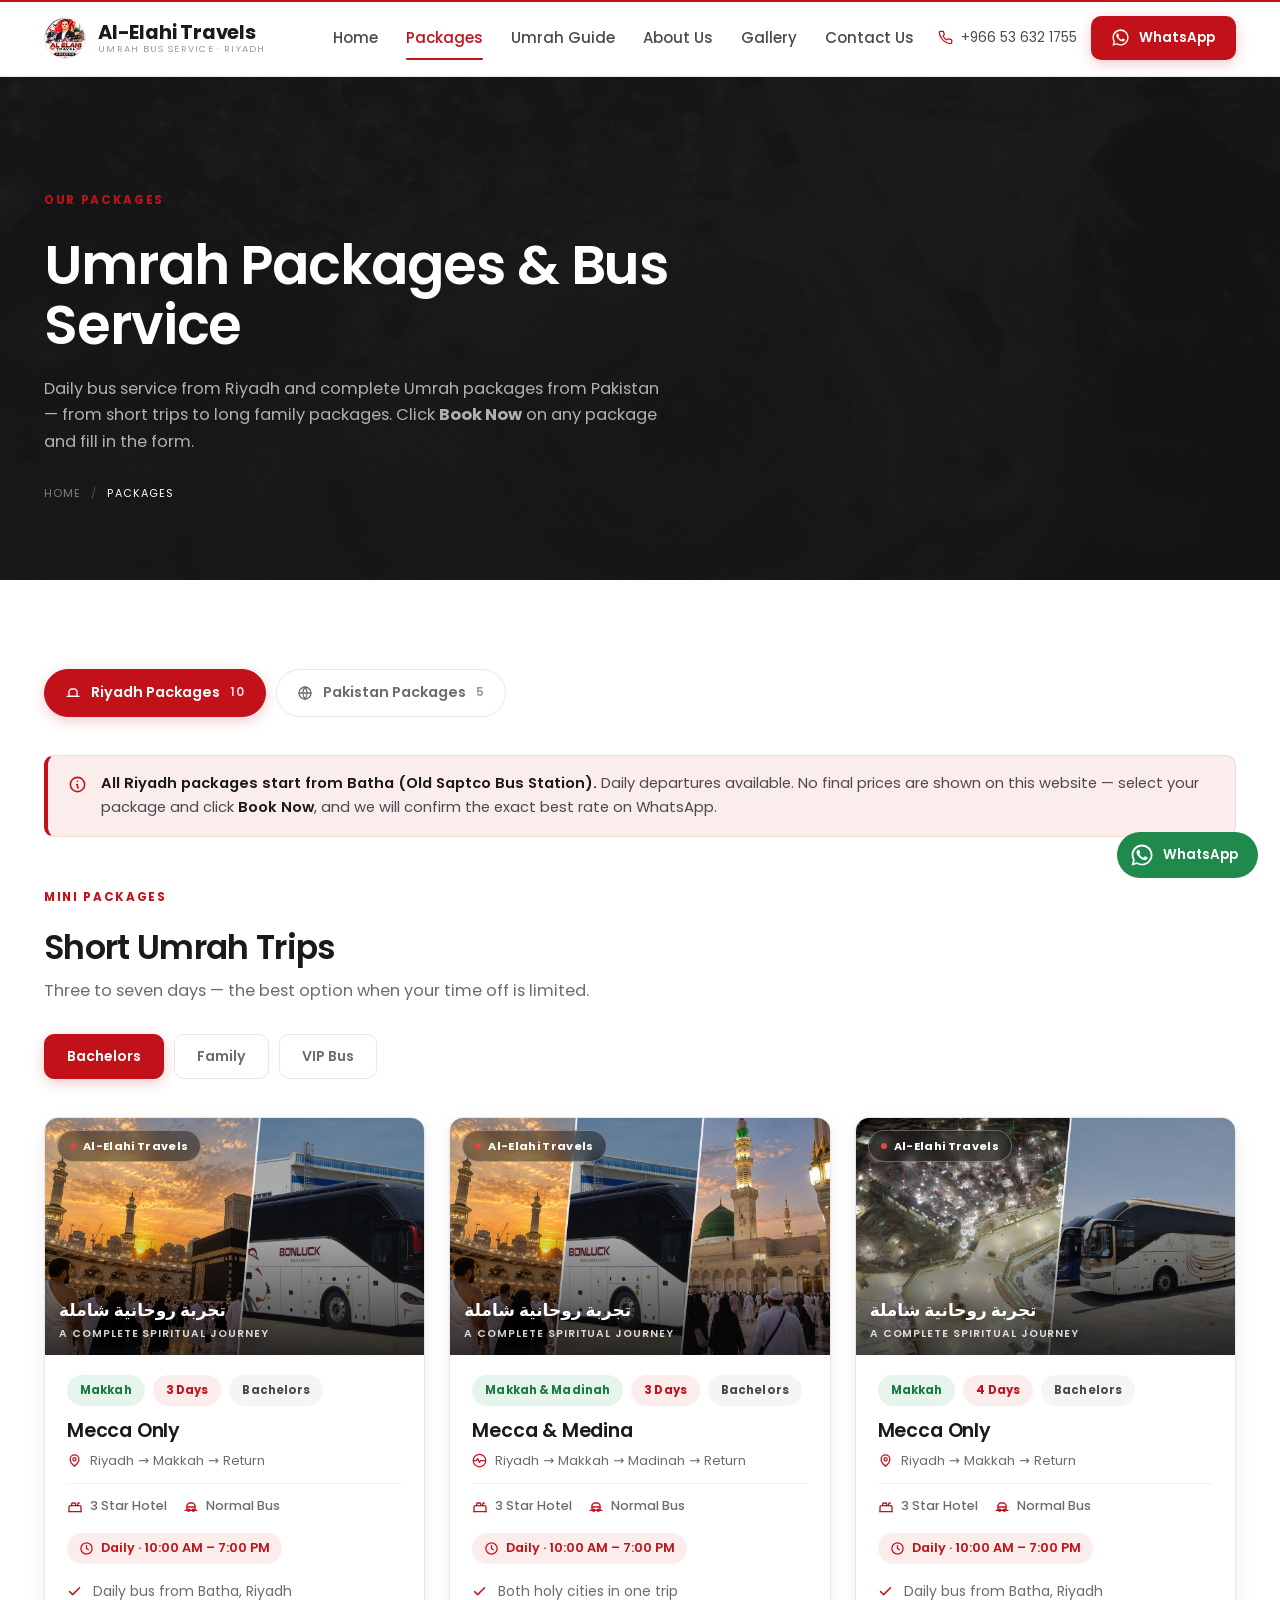
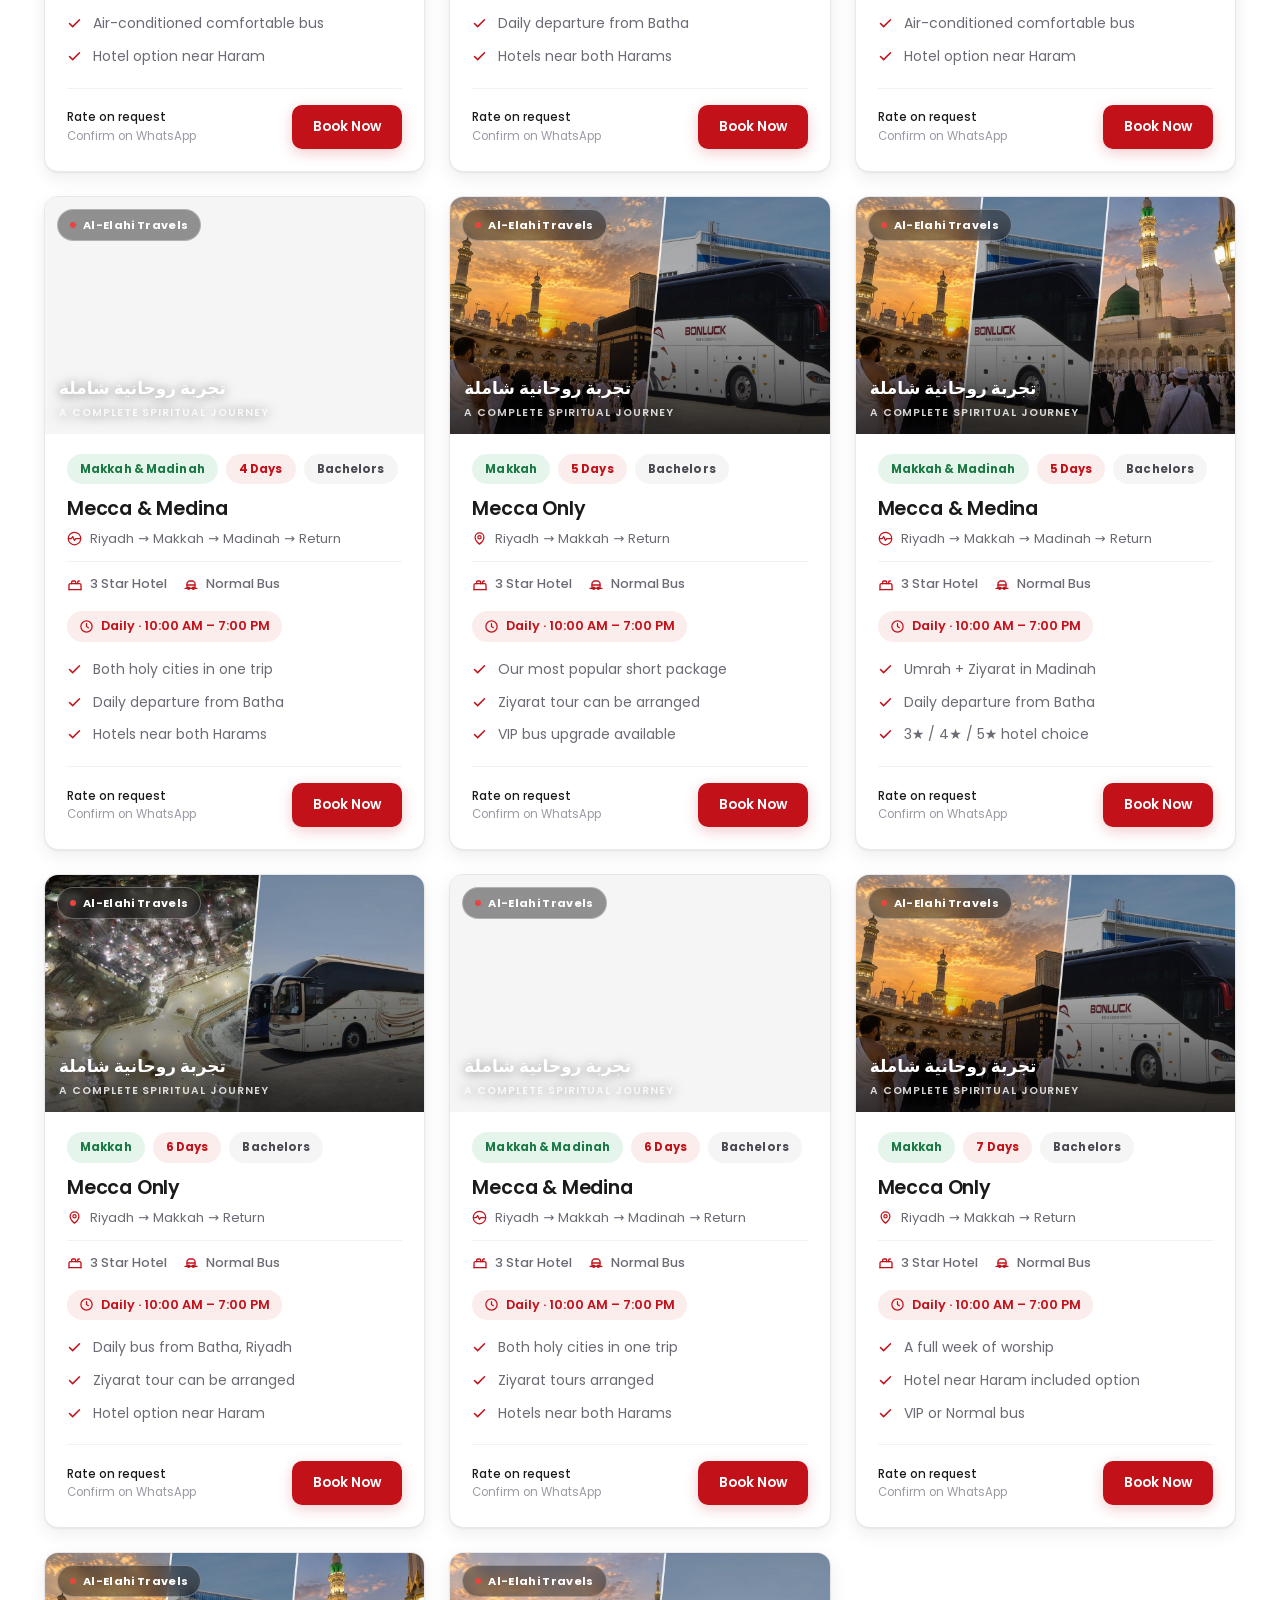
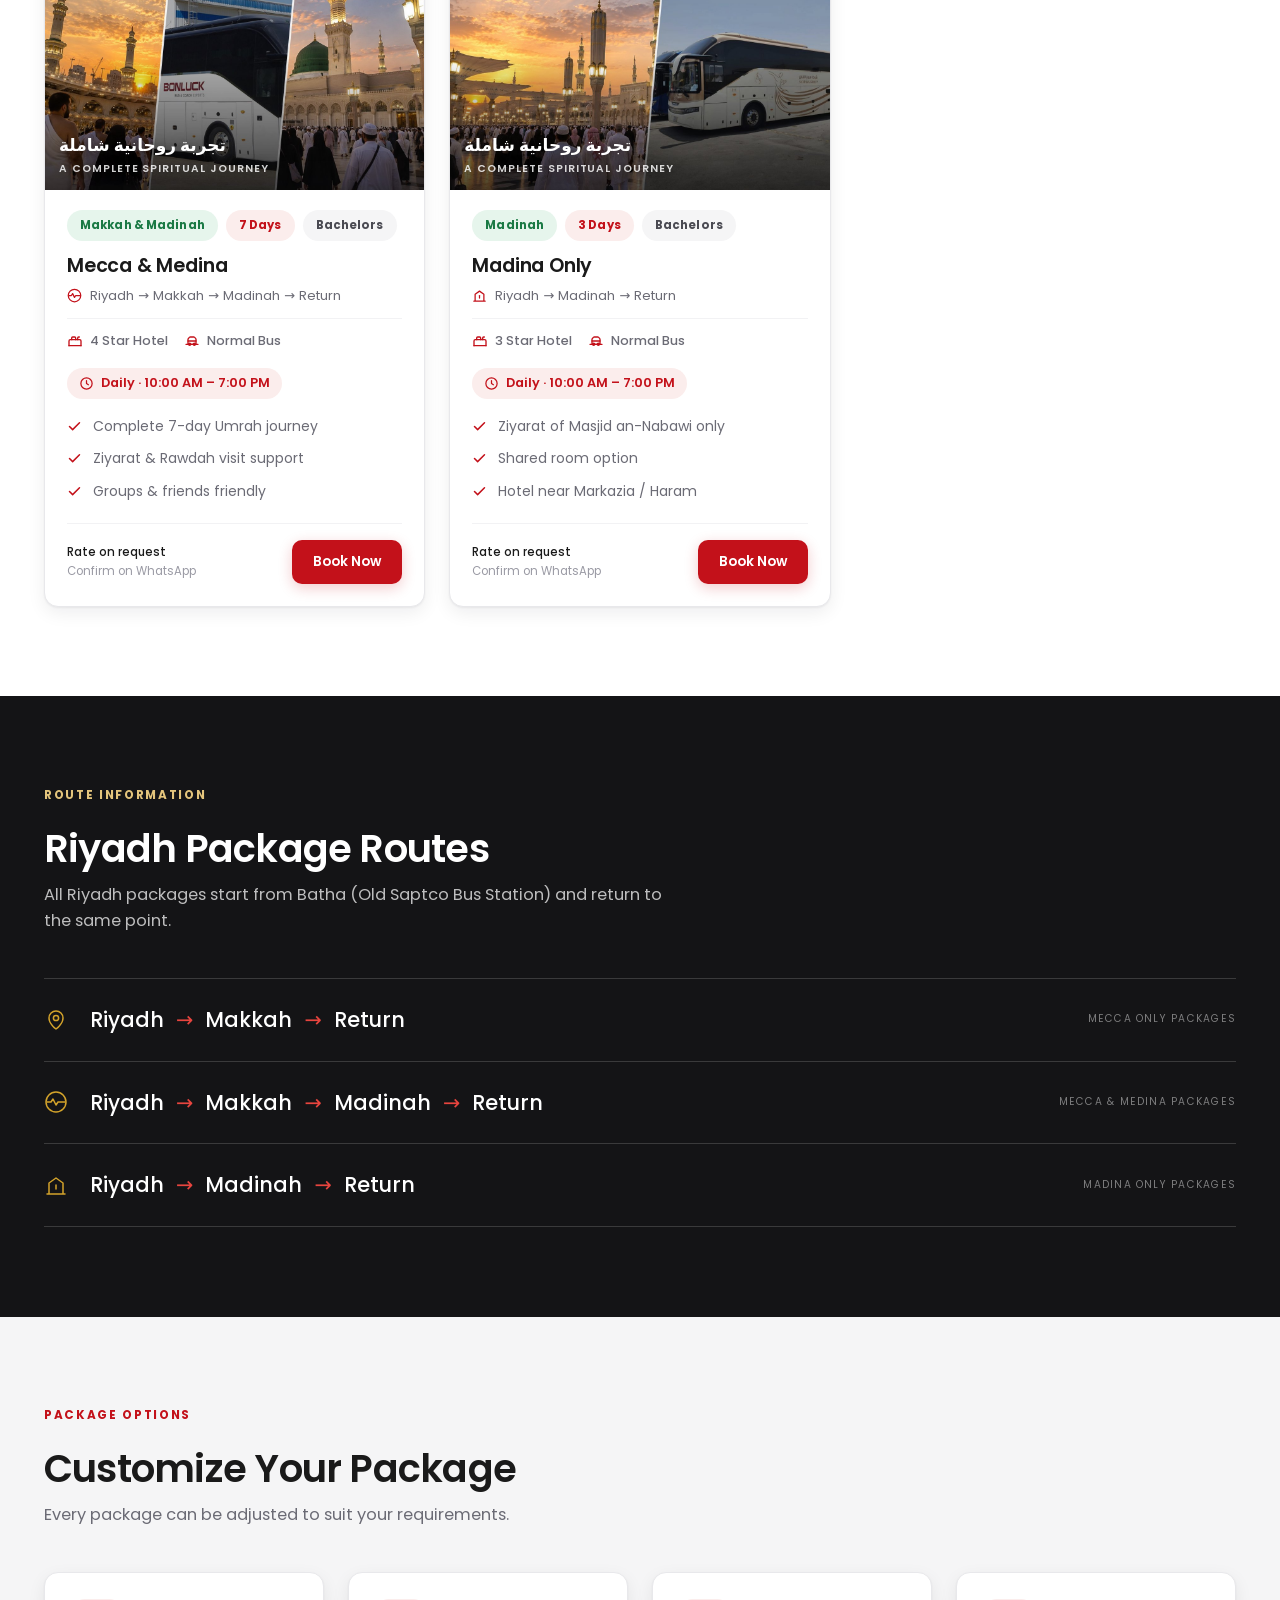
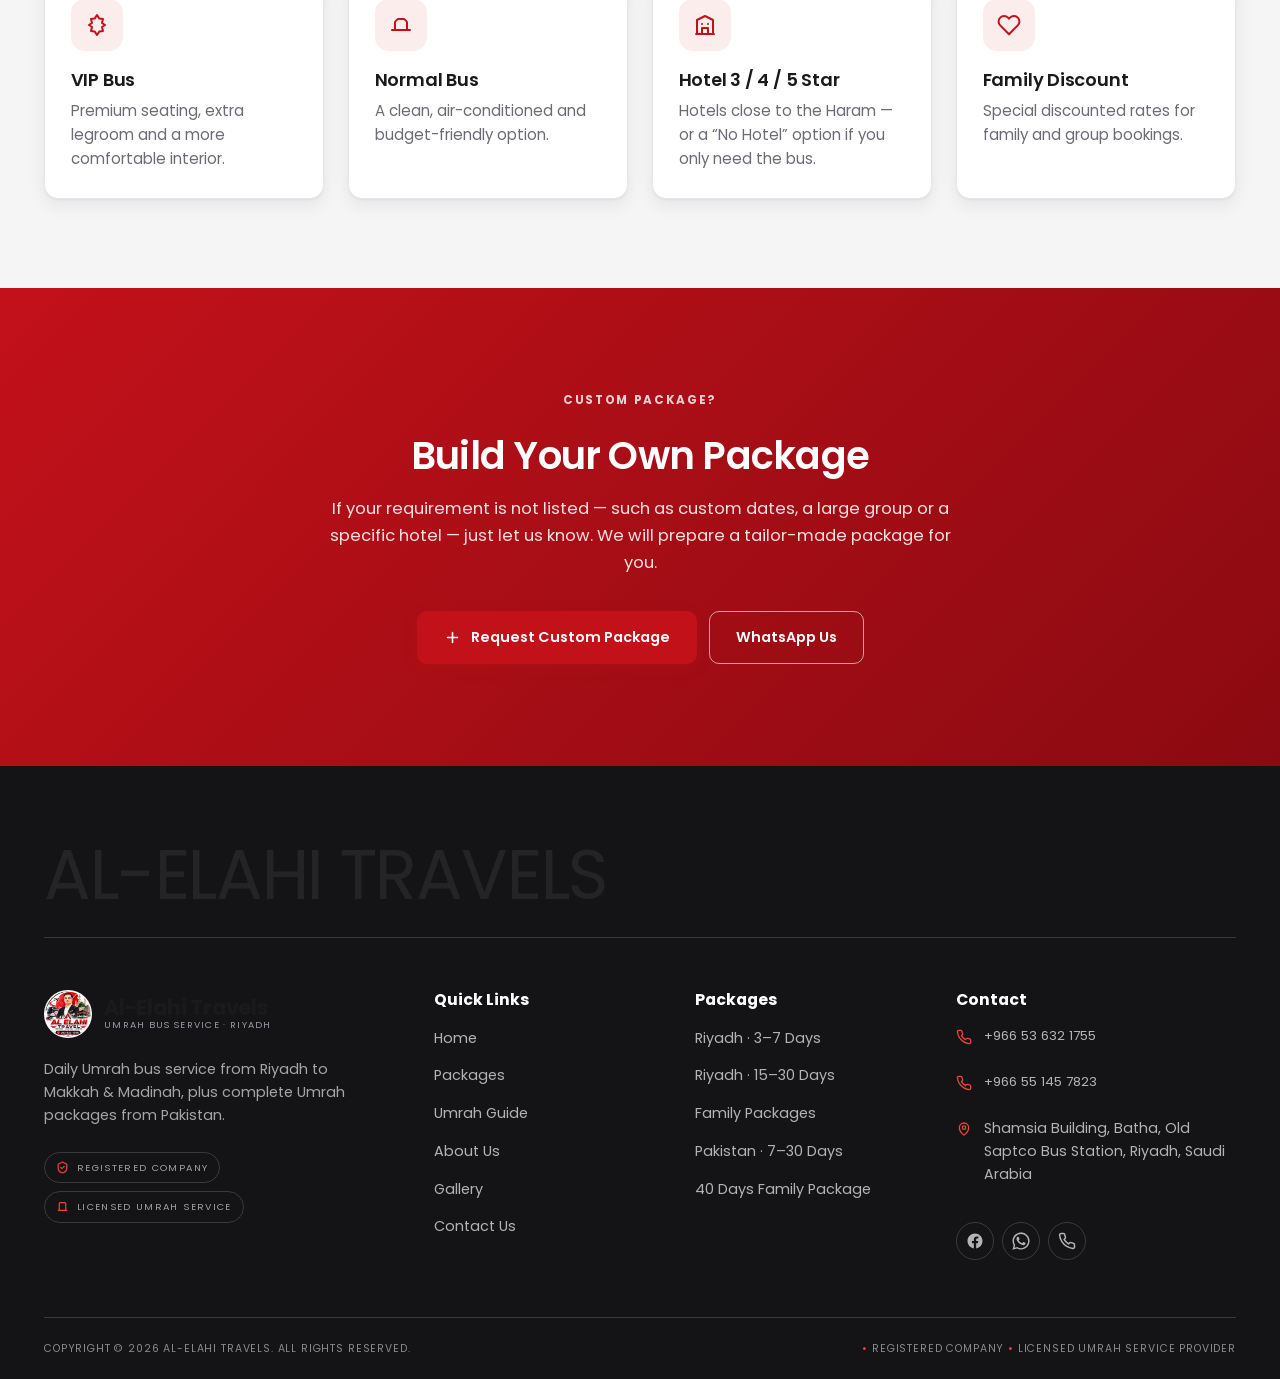
<file: packages.html>
<!DOCTYPE html>
<html lang="en">
<head>
<meta charset="UTF-8">
<meta name="viewport" content="width=device-width, initial-scale=1">
<title>Umrah Packages | Riyadh Bus Service &amp; Pakistan Packages — Al-Elahi Travels</title>
<meta name="description" content="Umrah packages from Riyadh (3, 5, 7, 15, 20 &amp; 30 days) and complete Umrah packages from Pakistan (7 to 40 days). VIP or normal bus, hotels near Haram and family discounts. Book Now.">
<meta name="keywords" content="Umrah packages Riyadh, Umrah bus package, Pakistan Umrah package, 15 days Umrah, 30 days Umrah package, family Umrah package, Makkah Madinah package">
<meta name="theme-color" content="#0E0E10">
<link rel="icon" href="assets/logo.jfif">
<link rel="preconnect" href="https://fonts.googleapis.com">
<link rel="preconnect" href="https://fonts.gstatic.com" crossorigin>
<link href="https://fonts.googleapis.com/css2?family=Poppins:ital,wght@0,300;0,400;0,500;0,600;0,700;0,800;1,400&display=swap" rel="stylesheet">
<link rel="stylesheet" href="css/style.css">
</head>
<body>
<a class="skip-link" href="#main">Skip to content</a>

<!-- ============ HEADER ============ -->
<header class="site-header">
  <div class="wrap header-inner">
    <a class="brand" href="index.html" aria-label="Al-Elahi Travels home">
      <span class="brand-mark"><img src="assets/logo.jfif" alt="Al-Elahi Travels logo" onerror="this.src='assets/img/fallback.svg'"></span>
      <span class="brand-text">
        <span class="brand-name">Al-Elahi Travels</span>
        <span class="brand-sub">Umrah Bus Service · Riyadh</span>
      </span>
    </a>
    <nav class="main-nav" id="mainNav" aria-label="Main navigation">
      <div class="drawer-head">
        <p class="drawer-title">Menu</p>
        <button class="drawer-close" type="button" data-nav-close aria-label="Close menu">
          <svg viewBox="0 0 24 24" fill="none" stroke="currentColor" stroke-width="2.4" stroke-linecap="round" stroke-linejoin="round"><path d="M18 6 6 18M6 6l12 12"/></svg>
        </button>
      </div>
      <ul>
        <li><a href="index.html">Home</a></li>
        <li><a href="packages.html" aria-current="page">Packages</a></li>
        <li><a href="umrah-guide.html">Umrah Guide</a></li>
        <li><a href="about.html">About Us</a></li>
        <li><a href="gallery.html">Gallery</a></li>
        <li><a href="contact.html">Contact Us</a></li>
      </ul>
      <div class="drawer-extra">
        <a class="btn btn--gold" href="#" data-book="General Inquiry">
          <svg viewBox="0 0 24 24" fill="none" stroke="currentColor" stroke-width="2.2" stroke-linecap="round" stroke-linejoin="round"><path d="M8 2v4M16 2v4M3 10h18M5 4h14a2 2 0 0 1 2 2v14a2 2 0 0 1-2 2H5a2 2 0 0 1-2-2V6a2 2 0 0 1 2-2z"/></svg>
          Book Now
        </a>
      </div>

      <div class="drawer-foot">
        <p class="drawer-foot-title">Head Office</p>
        <p>Shamsia Building, Batha, Old Saptco Bus Station, Riyadh, Saudi Arabia</p>
        <p style="margin-top:8px">Daily departures · Booking support 24/7</p>
      </div>
    </nav>
    <div class="header-cta">
      <a class="header-phone" href="tel:+966536321755">
        <svg viewBox="0 0 24 24" fill="none" stroke="currentColor" stroke-width="2" stroke-linecap="round" stroke-linejoin="round"><path d="M22 16.92v3a2 2 0 0 1-2.18 2 19.79 19.79 0 0 1-8.63-3.07 19.5 19.5 0 0 1-6-6 19.79 19.79 0 0 1-3.07-8.67A2 2 0 0 1 4.11 2h3a2 2 0 0 1 2 1.72c.13.96.36 1.9.7 2.81a2 2 0 0 1-.45 2.11L8.09 9.91a16 16 0 0 0 6 6l1.27-1.27a2 2 0 0 1 2.11-.45c.91.34 1.85.57 2.81.7A2 2 0 0 1 22 16.92z"/></svg>
        <span>+966 53 632 1755</span>
      </a>
      <a class="btn btn--gold btn--sm" href="https://wa.me/966536321755?text=Assalam%20o%20Alaikum%2C%20I%20want%20to%20book%20an%20Umrah%20package." target="_blank" rel="noopener" aria-label="Chat on WhatsApp">
        <svg viewBox="0 0 24 24" fill="currentColor"><path d="M17.47 14.38c-.3-.15-1.75-.86-2.02-.96-.27-.1-.47-.15-.67.15-.2.3-.77.96-.94 1.16-.17.2-.35.22-.65.07-.3-.15-1.26-.46-2.4-1.48-.89-.79-1.49-1.77-1.66-2.07-.17-.3-.02-.46.13-.61.13-.13.3-.35.45-.52.15-.17.2-.3.3-.5.1-.2.05-.37-.02-.52-.08-.15-.67-1.6-.92-2.2-.24-.58-.49-.5-.67-.51h-.57c-.2 0-.52.07-.79.37-.27.3-1.04 1.01-1.04 2.47 0 1.46 1.06 2.87 1.21 3.07.15.2 2.1 3.2 5.08 4.49.71.31 1.26.49 1.69.63.71.23 1.36.19 1.87.12.57-.09 1.75-.72 2-1.41.25-.69.25-1.28.17-1.41-.07-.13-.27-.2-.57-.35zM12.05 21.5h-.01a9.4 9.4 0 0 1-4.79-1.31l-.34-.2-3.56.93.95-3.47-.22-.36a9.38 9.38 0 0 1-1.44-5.01c0-5.18 4.22-9.4 9.42-9.4a9.36 9.36 0 0 1 6.65 2.76 9.33 9.33 0 0 1 2.76 6.65c0 5.18-4.23 9.41-9.42 9.41zM20.13 3.86A11.35 11.35 0 0 0 12.05.5C5.78.5.68 5.6.68 11.87c0 2.01.53 3.98 1.53 5.71L.58 23.5l6.06-1.59a11.33 11.33 0 0 0 5.41 1.38h.01c6.27 0 11.37-5.1 11.37-11.37 0-3.04-1.18-5.9-3.3-8.06z"/></svg>
        <span>WhatsApp</span>
      </a>
      <button class="nav-toggle" type="button" aria-label="Toggle navigation menu" aria-expanded="false" aria-controls="mainNav">
        <span></span><span></span><span></span>
      </button>
    </div>
  </div>
</header>
<div class="nav-backdrop"></div>

<main id="main">

  <!-- ============ PAGE HERO ============ -->
  <section class="page-hero">
    <img class="bg" src="assets/img/places/haram-aerial.jpg" alt="" aria-hidden="true" onerror="this.onerror=null;this.src='assets/img/fallback.svg'">
    <div class="wrap">
      <span class="eyebrow">Our Packages</span>
      <h1>Umrah Packages &amp; Bus Service</h1>
      <p>Daily bus service from Riyadh and complete Umrah packages from Pakistan — from short trips to long family packages. Click <strong>Book Now</strong> on any package and fill in the form.</p>
      <nav class="crumbs" aria-label="Breadcrumb">
        <a href="index.html">Home</a><span class="sep">/</span><span aria-current="page">Packages</span>
      </nav>
    </div>
  </section>

  <!-- ============ PACKAGES ============ -->
  <section class="section">
    <div class="wrap">

      <div class="tabs" data-tabs=".panel" role="tablist" aria-label="Package categories">
        <button class="tab is-active" type="button" data-tab="riyadh" role="tab" aria-selected="true">
          <svg viewBox="0 0 24 24" fill="none" stroke="currentColor" stroke-width="2" stroke-linecap="round" stroke-linejoin="round"><path d="M5 17h14M6 17V9.5A2 2 0 0 1 6.6 8.1l1.5-1.5A2 2 0 0 1 9.5 6h5a2 2 0 0 1 1.4.6l1.5 1.5A2 2 0 0 1 18 9.5V17"/><path d="M3 17h18"/></svg>
          Riyadh Packages <span class="count">10</span>
        </button>
        <button class="tab" type="button" data-tab="pakistan" role="tab" aria-selected="false">
          <svg viewBox="0 0 24 24" fill="none" stroke="currentColor" stroke-width="2" stroke-linecap="round" stroke-linejoin="round"><circle cx="12" cy="12" r="9"/><path d="M3 12h18M12 3a15 15 0 0 1 0 18 15 15 0 0 1 0-18z"/></svg>
          Pakistan Packages <span class="count">5</span>
        </button>
      </div>

      <!-- ---------- RIYADH PANEL ---------- -->
      <div class="panel is-active" data-panel="riyadh" id="riyadh" role="tabpanel">
        <div class="panel-note">
          <svg viewBox="0 0 24 24" fill="none" stroke="currentColor" stroke-width="2" stroke-linecap="round" stroke-linejoin="round"><circle cx="12" cy="12" r="9"/><path d="M12 8h.01M11 12h1v4h1"/></svg>
          <span>
            <strong>All Riyadh packages start from Batha (Old Saptco Bus Station).</strong>
            Daily departures available. No final prices are shown on this website — select your package and click <strong>Book Now</strong>, and we will confirm the exact best rate on WhatsApp.
          </span>
        </div>

        <div class="section-head section-head--left" style="margin-bottom:30px">
          <span class="eyebrow">Mini Packages</span>
          <h2 style="font-size:clamp(1.5rem,2.6vw,2.1rem)">Short Umrah Trips</h2>
          <p>Three to seven days — the best option when your time off is limited.</p>
        </div>

        <div class="tabs tabs--sub" data-tabs=".subpanel" role="tablist" aria-label="Short trip type">
          <button class="tab is-active" type="button" data-tab="short-bachelors" role="tab" aria-selected="true">Bachelors</button>
          <button class="tab" type="button" data-tab="short-family" role="tab" aria-selected="false">Family</button>
          <button class="tab" type="button" data-tab="vip-bus" role="tab" aria-selected="false">VIP Bus</button>
        </div>

        <div class="subpanel" data-panel="short-family" id="short-family" role="tabpanel">
        <div class="pkg-grid">
          <!-- 1 -->
          <article class="pkg" data-reveal>
            <div class="pkg-top">
              <div class="pkg-tags">
                <span class="pkg-tag">3 Days</span>
                <span class="pkg-tag pkg-tag--type">Family</span>
              </div>
              <h3>Mecca Only</h3>
              <p class="pkg-duration">
                <svg viewBox="0 0 24 24" fill="none" stroke="currentColor" stroke-width="2" stroke-linecap="round" stroke-linejoin="round"><path d="M12 21s7-5.2 7-11a7 7 0 1 0-14 0c0 5.8 7 11 7 11z"/><circle cx="12" cy="10" r="2.6"/></svg>
                Riyadh → Makkah → Return
              </p>
            </div>
            <div class="pkg-body">
              <ul class="pkg-features">
                <li><svg viewBox="0 0 24 24" fill="none" stroke="currentColor" stroke-width="2.4" stroke-linecap="round" stroke-linejoin="round"><path d="M20 6L9 17l-5-5"/></svg> Daily bus from Batha, Riyadh</li>
                <li><svg viewBox="0 0 24 24" fill="none" stroke="currentColor" stroke-width="2.4" stroke-linecap="round" stroke-linejoin="round"><path d="M20 6L9 17l-5-5"/></svg> Air-conditioned comfortable bus</li>
                <li><svg viewBox="0 0 24 24" fill="none" stroke="currentColor" stroke-width="2.4" stroke-linecap="round" stroke-linejoin="round"><path d="M20 6L9 17l-5-5"/></svg> Hotel option near Haram</li>
              </ul>
              <div class="pkg-foot">
                <button class="btn btn--gold btn--sm" type="button" data-book="3 Days – Mecca Only (Riyadh)" data-bus="Normal Bus" data-hotel="3 Star" data-dest="Makkah Only">Book Now</button>
                <p class="pkg-quote"><strong>Rate on request</strong>Confirm on WhatsApp</p>
              </div>
            </div>
          </article>

          <!-- 2 -->
          <article class="pkg" data-reveal data-reveal-delay="60">
            <div class="pkg-top">
              <div class="pkg-tags">
                <span class="pkg-tag">3 Days</span>
                <span class="pkg-tag pkg-tag--type">Family</span>
              </div>
              <h3>Mecca &amp; Medina</h3>
              <p class="pkg-duration">
                <svg viewBox="0 0 24 24" fill="none" stroke="currentColor" stroke-width="2" stroke-linecap="round" stroke-linejoin="round"><path d="M3 12h4l2-3 3 6 2-3h7"/><circle cx="12" cy="12" r="10"/></svg>
                Riyadh → Makkah → Madinah → Return
              </p>
            </div>
            <div class="pkg-body">
              <ul class="pkg-features">
                <li><svg viewBox="0 0 24 24" fill="none" stroke="currentColor" stroke-width="2.4" stroke-linecap="round" stroke-linejoin="round"><path d="M20 6L9 17l-5-5"/></svg> Both holy cities in one trip</li>
                <li><svg viewBox="0 0 24 24" fill="none" stroke="currentColor" stroke-width="2.4" stroke-linecap="round" stroke-linejoin="round"><path d="M20 6L9 17l-5-5"/></svg> Daily departure from Batha</li>
                <li><svg viewBox="0 0 24 24" fill="none" stroke="currentColor" stroke-width="2.4" stroke-linecap="round" stroke-linejoin="round"><path d="M20 6L9 17l-5-5"/></svg> Hotels near both Harams</li>
              </ul>
              <div class="pkg-foot">
                <button class="btn btn--gold btn--sm" type="button" data-book="3 Days – Mecca &amp; Medina (Riyadh)" data-bus="Normal Bus" data-hotel="3 Star" data-dest="Makkah + Madinah">Book Now</button>
                <p class="pkg-quote"><strong>Rate on request</strong>Confirm on WhatsApp</p>
              </div>
            </div>
          </article>

          <!-- 3 -->
          <article class="pkg" data-reveal data-reveal-delay="120">
            <div class="pkg-top">
              <div class="pkg-tags">
                <span class="pkg-tag">5 Days</span>
                <span class="pkg-tag pkg-tag--type">Family</span>
              </div>
              <h3>Mecca Only</h3>
              <p class="pkg-duration">
                <svg viewBox="0 0 24 24" fill="none" stroke="currentColor" stroke-width="2" stroke-linecap="round" stroke-linejoin="round"><path d="M12 21s7-5.2 7-11a7 7 0 1 0-14 0c0 5.8 7 11 7 11z"/><circle cx="12" cy="10" r="2.6"/></svg>
                Riyadh → Makkah → Return
              </p>
            </div>
            <div class="pkg-body">
              <ul class="pkg-features">
                <li><svg viewBox="0 0 24 24" fill="none" stroke="currentColor" stroke-width="2.4" stroke-linecap="round" stroke-linejoin="round"><path d="M20 6L9 17l-5-5"/></svg> Our most popular short package</li>
                <li><svg viewBox="0 0 24 24" fill="none" stroke="currentColor" stroke-width="2.4" stroke-linecap="round" stroke-linejoin="round"><path d="M20 6L9 17l-5-5"/></svg> Ziyarat tour can be arranged</li>
                <li><svg viewBox="0 0 24 24" fill="none" stroke="currentColor" stroke-width="2.4" stroke-linecap="round" stroke-linejoin="round"><path d="M20 6L9 17l-5-5"/></svg> VIP bus upgrade available</li>
              </ul>
              <div class="pkg-foot">
                <button class="btn btn--gold btn--sm" type="button" data-book="5 Days – Mecca Only (Riyadh)" data-bus="Normal Bus" data-hotel="3 Star" data-dest="Makkah Only">Book Now</button>
                <p class="pkg-quote"><strong>Rate on request</strong>Confirm on WhatsApp</p>
              </div>
            </div>
          </article>

          <!-- 4 -->
          <article class="pkg" data-reveal>
            <div class="pkg-top">
              <div class="pkg-tags">
                <span class="pkg-tag">5 Days</span>
                <span class="pkg-tag pkg-tag--type">Family</span>
              </div>
              <h3>Mecca &amp; Medina</h3>
              <p class="pkg-duration">
                <svg viewBox="0 0 24 24" fill="none" stroke="currentColor" stroke-width="2" stroke-linecap="round" stroke-linejoin="round"><path d="M3 12h4l2-3 3 6 2-3h7"/><circle cx="12" cy="12" r="10"/></svg>
                Riyadh → Makkah → Madinah → Return
              </p>
            </div>
            <div class="pkg-body">
              <ul class="pkg-features">
                <li><svg viewBox="0 0 24 24" fill="none" stroke="currentColor" stroke-width="2.4" stroke-linecap="round" stroke-linejoin="round"><path d="M20 6L9 17l-5-5"/></svg> Umrah + Ziyarat in Madinah</li>
                <li><svg viewBox="0 0 24 24" fill="none" stroke="currentColor" stroke-width="2.4" stroke-linecap="round" stroke-linejoin="round"><path d="M20 6L9 17l-5-5"/></svg> Daily departure from Batha</li>
                <li><svg viewBox="0 0 24 24" fill="none" stroke="currentColor" stroke-width="2.4" stroke-linecap="round" stroke-linejoin="round"><path d="M20 6L9 17l-5-5"/></svg> 3★ / 4★ / 5★ hotel choice</li>
              </ul>
              <div class="pkg-foot">
                <button class="btn btn--gold btn--sm" type="button" data-book="5 Days – Mecca &amp; Medina (Riyadh)" data-bus="Normal Bus" data-hotel="3 Star" data-dest="Makkah + Madinah">Book Now</button>
                <p class="pkg-quote"><strong>Rate on request</strong>Confirm on WhatsApp</p>
              </div>
            </div>
          </article>

          <!-- 5 -->
          <article class="pkg" data-reveal data-reveal-delay="60">
            <div class="pkg-top">
              <div class="pkg-tags">
                <span class="pkg-tag">7 Days</span>
                <span class="pkg-tag pkg-tag--type">Family</span>
              </div>
              <h3>Mecca Only</h3>
              <p class="pkg-duration">
                <svg viewBox="0 0 24 24" fill="none" stroke="currentColor" stroke-width="2" stroke-linecap="round" stroke-linejoin="round"><path d="M12 21s7-5.2 7-11a7 7 0 1 0-14 0c0 5.8 7 11 7 11z"/><circle cx="12" cy="10" r="2.6"/></svg>
                Riyadh → Makkah → Return
              </p>
            </div>
            <div class="pkg-body">
              <ul class="pkg-features">
                <li><svg viewBox="0 0 24 24" fill="none" stroke="currentColor" stroke-width="2.4" stroke-linecap="round" stroke-linejoin="round"><path d="M20 6L9 17l-5-5"/></svg> A full week of worship</li>
                <li><svg viewBox="0 0 24 24" fill="none" stroke="currentColor" stroke-width="2.4" stroke-linecap="round" stroke-linejoin="round"><path d="M20 6L9 17l-5-5"/></svg> Hotel near Haram included option</li>
                <li><svg viewBox="0 0 24 24" fill="none" stroke="currentColor" stroke-width="2.4" stroke-linecap="round" stroke-linejoin="round"><path d="M20 6L9 17l-5-5"/></svg> VIP or Normal bus</li>
              </ul>
              <div class="pkg-foot">
                <button class="btn btn--gold btn--sm" type="button" data-book="7 Days – Mecca Only (Riyadh)" data-bus="Normal Bus" data-hotel="3 Star" data-dest="Makkah Only">Book Now</button>
                <p class="pkg-quote"><strong>Rate on request</strong>Confirm on WhatsApp</p>
              </div>
            </div>
          </article>

          <!-- 6 -->
          <article class="pkg" data-reveal data-reveal-delay="120">
            <div class="pkg-top">
              <div class="pkg-tags">
                <span class="pkg-tag">7 Days</span>
                <span class="pkg-tag pkg-tag--type">Family</span>
              </div>
              <h3>Mecca &amp; Medina</h3>
              <p class="pkg-duration">
                <svg viewBox="0 0 24 24" fill="none" stroke="currentColor" stroke-width="2" stroke-linecap="round" stroke-linejoin="round"><path d="M3 12h4l2-3 3 6 2-3h7"/><circle cx="12" cy="12" r="10"/></svg>
                Riyadh → Makkah → Madinah → Return
              </p>
            </div>
            <div class="pkg-body">
              <ul class="pkg-features">
                <li><svg viewBox="0 0 24 24" fill="none" stroke="currentColor" stroke-width="2.4" stroke-linecap="round" stroke-linejoin="round"><path d="M20 6L9 17l-5-5"/></svg> Complete 7-day Umrah journey</li>
                <li><svg viewBox="0 0 24 24" fill="none" stroke="currentColor" stroke-width="2.4" stroke-linecap="round" stroke-linejoin="round"><path d="M20 6L9 17l-5-5"/></svg> Ziyarat &amp; Rawdah visit support</li>
                <li><svg viewBox="0 0 24 24" fill="none" stroke="currentColor" stroke-width="2.4" stroke-linecap="round" stroke-linejoin="round"><path d="M20 6L9 17l-5-5"/></svg> Family &amp; group friendly</li>
              </ul>
              <div class="pkg-foot">
                <button class="btn btn--gold btn--sm" type="button" data-book="7 Days – Mecca &amp; Medina (Riyadh)" data-bus="Normal Bus" data-hotel="4 Star" data-dest="Makkah + Madinah">Book Now</button>
                <p class="pkg-quote"><strong>Rate on request</strong>Confirm on WhatsApp</p>
              </div>
            </div>
          </article>

          <!-- 7 -->
          <article class="pkg" data-reveal>
            <div class="pkg-top">
              <div class="pkg-tags">
                <span class="pkg-tag">3 Days</span>
                <span class="pkg-tag pkg-tag--type">Family</span>
              </div>
              <h3>Madina Only</h3>
              <p class="pkg-duration">
                <svg viewBox="0 0 24 24" fill="none" stroke="currentColor" stroke-width="2" stroke-linecap="round" stroke-linejoin="round"><path d="M3 21h18M5 21V10l7-5 7 5v11"/><path d="M12 12v4"/></svg>
                Riyadh → Madinah → Return
              </p>
            </div>
            <div class="pkg-body">
              <ul class="pkg-features">
                <li><svg viewBox="0 0 24 24" fill="none" stroke="currentColor" stroke-width="2.4" stroke-linecap="round" stroke-linejoin="round"><path d="M20 6L9 17l-5-5"/></svg> Ziyarat of Masjid an-Nabawi only</li>
                <li><svg viewBox="0 0 24 24" fill="none" stroke="currentColor" stroke-width="2.4" stroke-linecap="round" stroke-linejoin="round"><path d="M20 6L9 17l-5-5"/></svg> Family special discount</li>
                <li><svg viewBox="0 0 24 24" fill="none" stroke="currentColor" stroke-width="2.4" stroke-linecap="round" stroke-linejoin="round"><path d="M20 6L9 17l-5-5"/></svg> Hotel near Markazia / Haram</li>
              </ul>
              <div class="pkg-foot">
                <button class="btn btn--gold btn--sm" type="button" data-book="3 Days Family – Madina Only (Riyadh)" data-bus="Normal Bus" data-hotel="4 Star" data-dest="Madinah Only">Book Now</button>
                <p class="pkg-quote"><strong>Rate on request</strong>Confirm on WhatsApp</p>
              </div>
            </div>
          </article>

          <!-- 8 -->
          <article class="pkg" data-reveal>
            <div class="pkg-top">
              <div class="pkg-tags">
                <span class="pkg-tag">15 Days</span>
                <span class="pkg-tag pkg-tag--type">Family</span>
              </div>
              <h3>10 Days Mecca + 5 Days Medina</h3>
              <p class="pkg-duration">
                <svg viewBox="0 0 24 24" fill="none" stroke="currentColor" stroke-width="2" stroke-linecap="round" stroke-linejoin="round"><path d="M3 12h4l2-3 3 6 2-3h7"/><circle cx="12" cy="12" r="10"/></svg>
                Riyadh → Makkah (10) → Madinah (5) → Return
              </p>
            </div>
            <div class="pkg-body">
              <ul class="pkg-features">
                <li><svg viewBox="0 0 24 24" fill="none" stroke="currentColor" stroke-width="2.4" stroke-linecap="round" stroke-linejoin="round"><path d="M20 6L9 17l-5-5"/></svg> More time in Makkah</li>
                <li><svg viewBox="0 0 24 24" fill="none" stroke="currentColor" stroke-width="2.4" stroke-linecap="round" stroke-linejoin="round"><path d="M20 6L9 17l-5-5"/></svg> Family rooms available</li>
                <li><svg viewBox="0 0 24 24" fill="none" stroke="currentColor" stroke-width="2.4" stroke-linecap="round" stroke-linejoin="round"><path d="M20 6L9 17l-5-5"/></svg> Ziyarat tours arranged</li>
              </ul>
              <div class="pkg-foot">
                <button class="btn btn--gold btn--sm" type="button" data-book="15 Days – 10 Days Mecca + 5 Days Medina (Riyadh)" data-bus="Normal Bus" data-hotel="4 Star" data-dest="Makkah + Madinah">Book Now</button>
                <p class="pkg-quote"><strong>Rate on request</strong>Confirm on WhatsApp</p>
              </div>
            </div>
          </article>

          <!-- 9 -->
          <article class="pkg" data-reveal data-reveal-delay="80">
            <div class="pkg-top">
              <div class="pkg-tags">
                <span class="pkg-tag">20 Days</span>
                <span class="pkg-tag pkg-tag--type">Family</span>
              </div>
              <h3>15 Days Mecca + 5 Days Medina</h3>
              <p class="pkg-duration">
                <svg viewBox="0 0 24 24" fill="none" stroke="currentColor" stroke-width="2" stroke-linecap="round" stroke-linejoin="round"><path d="M3 12h4l2-3 3 6 2-3h7"/><circle cx="12" cy="12" r="10"/></svg>
                Riyadh → Makkah (15) → Madinah (5) → Return
              </p>
            </div>
            <div class="pkg-body">
              <ul class="pkg-features">
                <li><svg viewBox="0 0 24 24" fill="none" stroke="currentColor" stroke-width="2.4" stroke-linecap="round" stroke-linejoin="round"><path d="M20 6L9 17l-5-5"/></svg> A long stay for complete worship</li>
                <li><svg viewBox="0 0 24 24" fill="none" stroke="currentColor" stroke-width="2.4" stroke-linecap="round" stroke-linejoin="round"><path d="M20 6L9 17l-5-5"/></svg> Family &amp; group discount</li>
                <li><svg viewBox="0 0 24 24" fill="none" stroke="currentColor" stroke-width="2.4" stroke-linecap="round" stroke-linejoin="round"><path d="M20 6L9 17l-5-5"/></svg> Hotel near Haram (3/4/5★)</li>
              </ul>
              <div class="pkg-foot">
                <button class="btn btn--gold btn--sm" type="button" data-book="20 Days – 15 Days Mecca + 5 Days Medina (Riyadh)" data-bus="Normal Bus" data-hotel="4 Star" data-dest="Makkah + Madinah">Book Now</button>
                <p class="pkg-quote"><strong>Rate on request</strong>Confirm on WhatsApp</p>
              </div>
            </div>
          </article>

          <!-- 10 -->
          <article class="pkg" data-reveal data-reveal-delay="160">
            <div class="pkg-top">
              <div class="pkg-tags">
                <span class="pkg-tag">30 Days</span>
                <span class="pkg-tag pkg-tag--type">Family</span>
              </div>
              <h3>20 Days Mecca + 10 Days Medina</h3>
              <p class="pkg-duration">
                <svg viewBox="0 0 24 24" fill="none" stroke="currentColor" stroke-width="2" stroke-linecap="round" stroke-linejoin="round"><path d="M3 12h4l2-3 3 6 2-3h7"/><circle cx="12" cy="12" r="10"/></svg>
                Riyadh → Makkah (20) → Madinah (10) → Return
              </p>
            </div>
            <div class="pkg-body">
              <ul class="pkg-features">
                <li><svg viewBox="0 0 24 24" fill="none" stroke="currentColor" stroke-width="2.4" stroke-linecap="round" stroke-linejoin="round"><path d="M20 6L9 17l-5-5"/></svg> A full month — ideal for elderly pilgrims</li>
                <li><svg viewBox="0 0 24 24" fill="none" stroke="currentColor" stroke-width="2.4" stroke-linecap="round" stroke-linejoin="round"><path d="M20 6L9 17l-5-5"/></svg> Family package pricing</li>
                <li><svg viewBox="0 0 24 24" fill="none" stroke="currentColor" stroke-width="2.4" stroke-linecap="round" stroke-linejoin="round"><path d="M20 6L9 17l-5-5"/></svg> Full ziyarat &amp; guidance support</li>
              </ul>
              <div class="pkg-foot">
                <button class="btn btn--gold btn--sm" type="button" data-book="30 Days – 20 Days Mecca + 10 Days Medina (Riyadh)" data-bus="Normal Bus" data-hotel="5 Star" data-dest="Makkah + Madinah">Book Now</button>
                <p class="pkg-quote"><strong>Rate on request</strong>Confirm on WhatsApp</p>
              </div>
            </div>
          </article>
        </div>
        </div><!-- /short-family -->

        <!-- ---------- BACHELORS ---------- -->
        <div class="subpanel is-active" data-panel="short-bachelors" id="short-bachelors" role="tabpanel">
        <div class="pkg-grid">
          <!-- 1 -->
          <article class="pkg" data-reveal>
            <div class="pkg-top">
              <div class="pkg-tags">
                <span class="pkg-tag">3 Days</span>
                <span class="pkg-tag pkg-tag--type">Bachelors</span>
              </div>
              <h3>Mecca Only</h3>
              <p class="pkg-duration">
                <svg viewBox="0 0 24 24" fill="none" stroke="currentColor" stroke-width="2" stroke-linecap="round" stroke-linejoin="round"><path d="M12 21s7-5.2 7-11a7 7 0 1 0-14 0c0 5.8 7 11 7 11z"/><circle cx="12" cy="10" r="2.6"/></svg>
                Riyadh → Makkah → Return
              </p>
            </div>
            <div class="pkg-body">
              <ul class="pkg-features">
                <li><svg viewBox="0 0 24 24" fill="none" stroke="currentColor" stroke-width="2.4" stroke-linecap="round" stroke-linejoin="round"><path d="M20 6L9 17l-5-5"/></svg> Daily bus from Batha, Riyadh</li>
                <li><svg viewBox="0 0 24 24" fill="none" stroke="currentColor" stroke-width="2.4" stroke-linecap="round" stroke-linejoin="round"><path d="M20 6L9 17l-5-5"/></svg> Air-conditioned comfortable bus</li>
                <li><svg viewBox="0 0 24 24" fill="none" stroke="currentColor" stroke-width="2.4" stroke-linecap="round" stroke-linejoin="round"><path d="M20 6L9 17l-5-5"/></svg> Hotel option near Haram</li>
              </ul>
              <div class="pkg-foot">
                <button class="btn btn--gold btn--sm" type="button" data-book="3 Days – Mecca Only (Riyadh)" data-bus="Normal Bus" data-hotel="3 Star" data-dest="Makkah Only">Book Now</button>
                <p class="pkg-quote"><strong>Rate on request</strong>Confirm on WhatsApp</p>
              </div>
            </div>
          </article>

          <!-- 2 -->
          <article class="pkg" data-reveal data-reveal-delay="60">
            <div class="pkg-top">
              <div class="pkg-tags">
                <span class="pkg-tag">3 Days</span>
                <span class="pkg-tag pkg-tag--type">Bachelors</span>
              </div>
              <h3>Mecca &amp; Medina</h3>
              <p class="pkg-duration">
                <svg viewBox="0 0 24 24" fill="none" stroke="currentColor" stroke-width="2" stroke-linecap="round" stroke-linejoin="round"><path d="M3 12h4l2-3 3 6 2-3h7"/><circle cx="12" cy="12" r="10"/></svg>
                Riyadh → Makkah → Madinah → Return
              </p>
            </div>
            <div class="pkg-body">
              <ul class="pkg-features">
                <li><svg viewBox="0 0 24 24" fill="none" stroke="currentColor" stroke-width="2.4" stroke-linecap="round" stroke-linejoin="round"><path d="M20 6L9 17l-5-5"/></svg> Both holy cities in one trip</li>
                <li><svg viewBox="0 0 24 24" fill="none" stroke="currentColor" stroke-width="2.4" stroke-linecap="round" stroke-linejoin="round"><path d="M20 6L9 17l-5-5"/></svg> Daily departure from Batha</li>
                <li><svg viewBox="0 0 24 24" fill="none" stroke="currentColor" stroke-width="2.4" stroke-linecap="round" stroke-linejoin="round"><path d="M20 6L9 17l-5-5"/></svg> Hotels near both Harams</li>
              </ul>
              <div class="pkg-foot">
                <button class="btn btn--gold btn--sm" type="button" data-book="3 Days – Mecca &amp; Medina (Riyadh)" data-bus="Normal Bus" data-hotel="3 Star" data-dest="Makkah + Madinah">Book Now</button>
                <p class="pkg-quote"><strong>Rate on request</strong>Confirm on WhatsApp</p>
              </div>
            </div>
          </article>

          <!-- 4 Days - Makkah Only -->
          <article class="pkg" data-reveal>
            <div class="pkg-top">
              <div class="pkg-tags">
                <span class="pkg-tag">4 Days</span>
                <span class="pkg-tag pkg-tag--type">Bachelors</span>
              </div>
              <h3>Mecca Only</h3>
              <p class="pkg-duration">
                <svg viewBox="0 0 24 24" fill="none" stroke="currentColor" stroke-width="2" stroke-linecap="round" stroke-linejoin="round"><path d="M12 21s7-5.2 7-11a7 7 0 1 0-14 0c0 5.8 7 11 7 11z"/><circle cx="12" cy="10" r="2.6"/></svg>
                Riyadh → Makkah → Return
              </p>
            </div>
            <div class="pkg-body">
              <ul class="pkg-features">
                <li><svg viewBox="0 0 24 24" fill="none" stroke="currentColor" stroke-width="2.4" stroke-linecap="round" stroke-linejoin="round"><path d="M20 6L9 17l-5-5"/></svg> Daily bus from Batha, Riyadh</li>
                <li><svg viewBox="0 0 24 24" fill="none" stroke="currentColor" stroke-width="2.4" stroke-linecap="round" stroke-linejoin="round"><path d="M20 6L9 17l-5-5"/></svg> Air-conditioned comfortable bus</li>
                <li><svg viewBox="0 0 24 24" fill="none" stroke="currentColor" stroke-width="2.4" stroke-linecap="round" stroke-linejoin="round"><path d="M20 6L9 17l-5-5"/></svg> Hotel option near Haram</li>
              </ul>
              <div class="pkg-foot">
                <button class="btn btn--gold btn--sm" type="button" data-book="4 Days – Mecca Only (Riyadh)" data-bus="Normal Bus" data-hotel="3 Star" data-dest="Makkah Only">Book Now</button>
                <p class="pkg-quote"><strong>Rate on request</strong>Confirm on WhatsApp</p>
              </div>
            </div>
          </article>

          <!-- 4 Days -->
          <article class="pkg" data-reveal data-reveal-delay="120">
            <div class="pkg-top">
              <div class="pkg-tags">
                <span class="pkg-tag">4 Days</span>
                <span class="pkg-tag pkg-tag--type">Bachelors</span>
              </div>
              <h3>Mecca &amp; Medina</h3>
              <p class="pkg-duration">
                <svg viewBox="0 0 24 24" fill="none" stroke="currentColor" stroke-width="2" stroke-linecap="round" stroke-linejoin="round"><path d="M3 12h4l2-3 3 6 2-3h7"/><circle cx="12" cy="12" r="10"/></svg>
                Riyadh → Makkah → Madinah → Return
              </p>
            </div>
            <div class="pkg-body">
              <ul class="pkg-features">
                <li><svg viewBox="0 0 24 24" fill="none" stroke="currentColor" stroke-width="2.4" stroke-linecap="round" stroke-linejoin="round"><path d="M20 6L9 17l-5-5"/></svg> Both holy cities in one trip</li>
                <li><svg viewBox="0 0 24 24" fill="none" stroke="currentColor" stroke-width="2.4" stroke-linecap="round" stroke-linejoin="round"><path d="M20 6L9 17l-5-5"/></svg> Daily departure from Batha</li>
                <li><svg viewBox="0 0 24 24" fill="none" stroke="currentColor" stroke-width="2.4" stroke-linecap="round" stroke-linejoin="round"><path d="M20 6L9 17l-5-5"/></svg> Hotels near both Harams</li>
              </ul>
              <div class="pkg-foot">
                <button class="btn btn--gold btn--sm" type="button" data-book="4 Days – Mecca &amp; Medina (Riyadh)" data-bus="Normal Bus" data-hotel="3 Star" data-dest="Makkah + Madinah">Book Now</button>
                <p class="pkg-quote"><strong>Rate on request</strong>Confirm on WhatsApp</p>
              </div>
            </div>
          </article>

          <!-- 3 -->
          <article class="pkg" data-reveal data-reveal-delay="120">
            <div class="pkg-top">
              <div class="pkg-tags">
                <span class="pkg-tag">5 Days</span>
                <span class="pkg-tag pkg-tag--type">Bachelors</span>
              </div>
              <h3>Mecca Only</h3>
              <p class="pkg-duration">
                <svg viewBox="0 0 24 24" fill="none" stroke="currentColor" stroke-width="2" stroke-linecap="round" stroke-linejoin="round"><path d="M12 21s7-5.2 7-11a7 7 0 1 0-14 0c0 5.8 7 11 7 11z"/><circle cx="12" cy="10" r="2.6"/></svg>
                Riyadh → Makkah → Return
              </p>
            </div>
            <div class="pkg-body">
              <ul class="pkg-features">
                <li><svg viewBox="0 0 24 24" fill="none" stroke="currentColor" stroke-width="2.4" stroke-linecap="round" stroke-linejoin="round"><path d="M20 6L9 17l-5-5"/></svg> Our most popular short package</li>
                <li><svg viewBox="0 0 24 24" fill="none" stroke="currentColor" stroke-width="2.4" stroke-linecap="round" stroke-linejoin="round"><path d="M20 6L9 17l-5-5"/></svg> Ziyarat tour can be arranged</li>
                <li><svg viewBox="0 0 24 24" fill="none" stroke="currentColor" stroke-width="2.4" stroke-linecap="round" stroke-linejoin="round"><path d="M20 6L9 17l-5-5"/></svg> VIP bus upgrade available</li>
              </ul>
              <div class="pkg-foot">
                <button class="btn btn--gold btn--sm" type="button" data-book="5 Days – Mecca Only (Riyadh)" data-bus="Normal Bus" data-hotel="3 Star" data-dest="Makkah Only">Book Now</button>
                <p class="pkg-quote"><strong>Rate on request</strong>Confirm on WhatsApp</p>
              </div>
            </div>
          </article>

          <!-- 4 -->
          <article class="pkg" data-reveal>
            <div class="pkg-top">
              <div class="pkg-tags">
                <span class="pkg-tag">5 Days</span>
                <span class="pkg-tag pkg-tag--type">Bachelors</span>
              </div>
              <h3>Mecca &amp; Medina</h3>
              <p class="pkg-duration">
                <svg viewBox="0 0 24 24" fill="none" stroke="currentColor" stroke-width="2" stroke-linecap="round" stroke-linejoin="round"><path d="M3 12h4l2-3 3 6 2-3h7"/><circle cx="12" cy="12" r="10"/></svg>
                Riyadh → Makkah → Madinah → Return
              </p>
            </div>
            <div class="pkg-body">
              <ul class="pkg-features">
                <li><svg viewBox="0 0 24 24" fill="none" stroke="currentColor" stroke-width="2.4" stroke-linecap="round" stroke-linejoin="round"><path d="M20 6L9 17l-5-5"/></svg> Umrah + Ziyarat in Madinah</li>
                <li><svg viewBox="0 0 24 24" fill="none" stroke="currentColor" stroke-width="2.4" stroke-linecap="round" stroke-linejoin="round"><path d="M20 6L9 17l-5-5"/></svg> Daily departure from Batha</li>
                <li><svg viewBox="0 0 24 24" fill="none" stroke="currentColor" stroke-width="2.4" stroke-linecap="round" stroke-linejoin="round"><path d="M20 6L9 17l-5-5"/></svg> 3★ / 4★ / 5★ hotel choice</li>
              </ul>
              <div class="pkg-foot">
                <button class="btn btn--gold btn--sm" type="button" data-book="5 Days – Mecca &amp; Medina (Riyadh)" data-bus="Normal Bus" data-hotel="3 Star" data-dest="Makkah + Madinah">Book Now</button>
                <p class="pkg-quote"><strong>Rate on request</strong>Confirm on WhatsApp</p>
              </div>
            </div>
          </article>

          <!-- 6 Days - Makkah Only -->
          <article class="pkg" data-reveal data-reveal-delay="60">
            <div class="pkg-top">
              <div class="pkg-tags">
                <span class="pkg-tag">6 Days</span>
                <span class="pkg-tag pkg-tag--type">Bachelors</span>
              </div>
              <h3>Mecca Only</h3>
              <p class="pkg-duration">
                <svg viewBox="0 0 24 24" fill="none" stroke="currentColor" stroke-width="2" stroke-linecap="round" stroke-linejoin="round"><path d="M12 21s7-5.2 7-11a7 7 0 1 0-14 0c0 5.8 7 11 7 11z"/><circle cx="12" cy="10" r="2.6"/></svg>
                Riyadh → Makkah → Return
              </p>
            </div>
            <div class="pkg-body">
              <ul class="pkg-features">
                <li><svg viewBox="0 0 24 24" fill="none" stroke="currentColor" stroke-width="2.4" stroke-linecap="round" stroke-linejoin="round"><path d="M20 6L9 17l-5-5"/></svg> Daily bus from Batha, Riyadh</li>
                <li><svg viewBox="0 0 24 24" fill="none" stroke="currentColor" stroke-width="2.4" stroke-linecap="round" stroke-linejoin="round"><path d="M20 6L9 17l-5-5"/></svg> Ziyarat tour can be arranged</li>
                <li><svg viewBox="0 0 24 24" fill="none" stroke="currentColor" stroke-width="2.4" stroke-linecap="round" stroke-linejoin="round"><path d="M20 6L9 17l-5-5"/></svg> Hotel option near Haram</li>
              </ul>
              <div class="pkg-foot">
                <button class="btn btn--gold btn--sm" type="button" data-book="6 Days – Mecca Only (Riyadh)" data-bus="Normal Bus" data-hotel="3 Star" data-dest="Makkah Only">Book Now</button>
                <p class="pkg-quote"><strong>Rate on request</strong>Confirm on WhatsApp</p>
              </div>
            </div>
          </article>

          <!-- 6 Days -->
          <article class="pkg" data-reveal data-reveal-delay="120">
            <div class="pkg-top">
              <div class="pkg-tags">
                <span class="pkg-tag">6 Days</span>
                <span class="pkg-tag pkg-tag--type">Bachelors</span>
              </div>
              <h3>Mecca &amp; Medina</h3>
              <p class="pkg-duration">
                <svg viewBox="0 0 24 24" fill="none" stroke="currentColor" stroke-width="2" stroke-linecap="round" stroke-linejoin="round"><path d="M3 12h4l2-3 3 6 2-3h7"/><circle cx="12" cy="12" r="10"/></svg>
                Riyadh → Makkah → Madinah → Return
              </p>
            </div>
            <div class="pkg-body">
              <ul class="pkg-features">
                <li><svg viewBox="0 0 24 24" fill="none" stroke="currentColor" stroke-width="2.4" stroke-linecap="round" stroke-linejoin="round"><path d="M20 6L9 17l-5-5"/></svg> Both holy cities in one trip</li>
                <li><svg viewBox="0 0 24 24" fill="none" stroke="currentColor" stroke-width="2.4" stroke-linecap="round" stroke-linejoin="round"><path d="M20 6L9 17l-5-5"/></svg> Ziyarat tours arranged</li>
                <li><svg viewBox="0 0 24 24" fill="none" stroke="currentColor" stroke-width="2.4" stroke-linecap="round" stroke-linejoin="round"><path d="M20 6L9 17l-5-5"/></svg> Hotels near both Harams</li>
              </ul>
              <div class="pkg-foot">
                <button class="btn btn--gold btn--sm" type="button" data-book="6 Days – Mecca &amp; Medina (Riyadh)" data-bus="Normal Bus" data-hotel="3 Star" data-dest="Makkah + Madinah">Book Now</button>
                <p class="pkg-quote"><strong>Rate on request</strong>Confirm on WhatsApp</p>
              </div>
            </div>
          </article>

          <!-- 5 -->
          <article class="pkg" data-reveal data-reveal-delay="60">
            <div class="pkg-top">
              <div class="pkg-tags">
                <span class="pkg-tag">7 Days</span>
                <span class="pkg-tag pkg-tag--type">Bachelors</span>
              </div>
              <h3>Mecca Only</h3>
              <p class="pkg-duration">
                <svg viewBox="0 0 24 24" fill="none" stroke="currentColor" stroke-width="2" stroke-linecap="round" stroke-linejoin="round"><path d="M12 21s7-5.2 7-11a7 7 0 1 0-14 0c0 5.8 7 11 7 11z"/><circle cx="12" cy="10" r="2.6"/></svg>
                Riyadh → Makkah → Return
              </p>
            </div>
            <div class="pkg-body">
              <ul class="pkg-features">
                <li><svg viewBox="0 0 24 24" fill="none" stroke="currentColor" stroke-width="2.4" stroke-linecap="round" stroke-linejoin="round"><path d="M20 6L9 17l-5-5"/></svg> A full week of worship</li>
                <li><svg viewBox="0 0 24 24" fill="none" stroke="currentColor" stroke-width="2.4" stroke-linecap="round" stroke-linejoin="round"><path d="M20 6L9 17l-5-5"/></svg> Hotel near Haram included option</li>
                <li><svg viewBox="0 0 24 24" fill="none" stroke="currentColor" stroke-width="2.4" stroke-linecap="round" stroke-linejoin="round"><path d="M20 6L9 17l-5-5"/></svg> VIP or Normal bus</li>
              </ul>
              <div class="pkg-foot">
                <button class="btn btn--gold btn--sm" type="button" data-book="7 Days – Mecca Only (Riyadh)" data-bus="Normal Bus" data-hotel="3 Star" data-dest="Makkah Only">Book Now</button>
                <p class="pkg-quote"><strong>Rate on request</strong>Confirm on WhatsApp</p>
              </div>
            </div>
          </article>

          <!-- 6 -->
          <article class="pkg" data-reveal data-reveal-delay="120">
            <div class="pkg-top">
              <div class="pkg-tags">
                <span class="pkg-tag">7 Days</span>
                <span class="pkg-tag pkg-tag--type">Bachelors</span>
              </div>
              <h3>Mecca &amp; Medina</h3>
              <p class="pkg-duration">
                <svg viewBox="0 0 24 24" fill="none" stroke="currentColor" stroke-width="2" stroke-linecap="round" stroke-linejoin="round"><path d="M3 12h4l2-3 3 6 2-3h7"/><circle cx="12" cy="12" r="10"/></svg>
                Riyadh → Makkah → Madinah → Return
              </p>
            </div>
            <div class="pkg-body">
              <ul class="pkg-features">
                <li><svg viewBox="0 0 24 24" fill="none" stroke="currentColor" stroke-width="2.4" stroke-linecap="round" stroke-linejoin="round"><path d="M20 6L9 17l-5-5"/></svg> Complete 7-day Umrah journey</li>
                <li><svg viewBox="0 0 24 24" fill="none" stroke="currentColor" stroke-width="2.4" stroke-linecap="round" stroke-linejoin="round"><path d="M20 6L9 17l-5-5"/></svg> Ziyarat &amp; Rawdah visit support</li>
                <li><svg viewBox="0 0 24 24" fill="none" stroke="currentColor" stroke-width="2.4" stroke-linecap="round" stroke-linejoin="round"><path d="M20 6L9 17l-5-5"/></svg> Groups &amp; friends friendly</li>
              </ul>
              <div class="pkg-foot">
                <button class="btn btn--gold btn--sm" type="button" data-book="7 Days – Mecca &amp; Medina (Riyadh)" data-bus="Normal Bus" data-hotel="4 Star" data-dest="Makkah + Madinah">Book Now</button>
                <p class="pkg-quote"><strong>Rate on request</strong>Confirm on WhatsApp</p>
              </div>
            </div>
          </article>

          <!-- 7 -->
          <article class="pkg" data-reveal>
            <div class="pkg-top">
              <div class="pkg-tags">
                <span class="pkg-tag">3 Days</span>
                <span class="pkg-tag pkg-tag--type">Bachelors</span>
              </div>
              <h3>Madina Only</h3>
              <p class="pkg-duration">
                <svg viewBox="0 0 24 24" fill="none" stroke="currentColor" stroke-width="2" stroke-linecap="round" stroke-linejoin="round"><path d="M3 21h18M5 21V10l7-5 7 5v11"/><path d="M12 12v4"/></svg>
                Riyadh → Madinah → Return
              </p>
            </div>
            <div class="pkg-body">
              <ul class="pkg-features">
                <li><svg viewBox="0 0 24 24" fill="none" stroke="currentColor" stroke-width="2.4" stroke-linecap="round" stroke-linejoin="round"><path d="M20 6L9 17l-5-5"/></svg> Ziyarat of Masjid an-Nabawi only</li>
                <li><svg viewBox="0 0 24 24" fill="none" stroke="currentColor" stroke-width="2.4" stroke-linecap="round" stroke-linejoin="round"><path d="M20 6L9 17l-5-5"/></svg> Shared room option</li>
                <li><svg viewBox="0 0 24 24" fill="none" stroke="currentColor" stroke-width="2.4" stroke-linecap="round" stroke-linejoin="round"><path d="M20 6L9 17l-5-5"/></svg> Hotel near Markazia / Haram</li>
              </ul>
              <div class="pkg-foot">
                <button class="btn btn--gold btn--sm" type="button" data-book="3 Days – Madina Only (Riyadh)" data-bus="Normal Bus" data-hotel="3 Star" data-dest="Madinah Only">Book Now</button>
                <p class="pkg-quote"><strong>Rate on request</strong>Confirm on WhatsApp</p>
              </div>
            </div>
          </article>
        </div>
        </div><!-- /short-bachelors -->

        <!-- ---------- VIP BUS ---------- -->
        <div class="subpanel" data-panel="vip-bus" id="vip-bus" role="tabpanel">
        <div class="pkg-grid">
          <article class="pkg" data-reveal>
            <div class="pkg-top">
              <div class="pkg-tags">
                <span class="pkg-tag">3 Days</span>
                <span class="pkg-tag pkg-tag--type pkg-tag--vip">VIP Bus</span>
                <span class="pkg-tag pkg-tag--type">Family</span>
              </div>
              <h3>Mecca Only</h3>
              <p class="pkg-duration">
                <svg viewBox="0 0 24 24" fill="none" stroke="currentColor" stroke-width="2" stroke-linecap="round" stroke-linejoin="round"><path d="M12 21s7-5.2 7-11a7 7 0 1 0-14 0c0 5.8 7 11 7 11z"/><circle cx="12" cy="10" r="2.6"/></svg>
                Riyadh → Makkah → Return
              </p>
            </div>
            <div class="pkg-body">
              <ul class="pkg-features">
                <li><svg viewBox="0 0 24 24" fill="none" stroke="currentColor" stroke-width="2.4" stroke-linecap="round" stroke-linejoin="round"><path d="M20 6L9 17l-5-5"/></svg> VIP bus — premium seating &amp; extra legroom</li>
                <li><svg viewBox="0 0 24 24" fill="none" stroke="currentColor" stroke-width="2.4" stroke-linecap="round" stroke-linejoin="round"><path d="M20 6L9 17l-5-5"/></svg> Runs only on Monday &amp; Thursday</li>
                <li><svg viewBox="0 0 24 24" fill="none" stroke="currentColor" stroke-width="2.4" stroke-linecap="round" stroke-linejoin="round"><path d="M20 6L9 17l-5-5"/></svg> Departures 10:00 AM, 11:00 AM, 12:00 PM, 1:00 PM, 2:00 PM</li>
                <li><svg viewBox="0 0 24 24" fill="none" stroke="currentColor" stroke-width="2.4" stroke-linecap="round" stroke-linejoin="round"><path d="M20 6L9 17l-5-5"/></svg> Family rooms available</li>
              </ul>
              <div class="pkg-foot">
                <button class="btn btn--gold btn--sm" type="button" data-book="3 Days – Mecca Only (VIP Bus – Family)" data-bus="VIP Bus" data-hotel="4 Star" data-dest="Makkah Only">Book Now</button>
                <p class="pkg-quote"><strong>Rate on request</strong>Confirm on WhatsApp</p>
              </div>
            </div>
          </article>

          <article class="pkg" data-reveal data-reveal-delay="80">
            <div class="pkg-top">
              <div class="pkg-tags">
                <span class="pkg-tag">3 Days</span>
                <span class="pkg-tag pkg-tag--type pkg-tag--vip">VIP Bus</span>
                <span class="pkg-tag pkg-tag--type">Bachelors</span>
              </div>
              <h3>Mecca Only</h3>
              <p class="pkg-duration">
                <svg viewBox="0 0 24 24" fill="none" stroke="currentColor" stroke-width="2" stroke-linecap="round" stroke-linejoin="round"><path d="M12 21s7-5.2 7-11a7 7 0 1 0-14 0c0 5.8 7 11 7 11z"/><circle cx="12" cy="10" r="2.6"/></svg>
                Riyadh → Makkah → Return
              </p>
            </div>
            <div class="pkg-body">
              <ul class="pkg-features">
                <li><svg viewBox="0 0 24 24" fill="none" stroke="currentColor" stroke-width="2.4" stroke-linecap="round" stroke-linejoin="round"><path d="M20 6L9 17l-5-5"/></svg> VIP bus — premium seating &amp; extra legroom</li>
                <li><svg viewBox="0 0 24 24" fill="none" stroke="currentColor" stroke-width="2.4" stroke-linecap="round" stroke-linejoin="round"><path d="M20 6L9 17l-5-5"/></svg> Runs only on Monday &amp; Thursday</li>
                <li><svg viewBox="0 0 24 24" fill="none" stroke="currentColor" stroke-width="2.4" stroke-linecap="round" stroke-linejoin="round"><path d="M20 6L9 17l-5-5"/></svg> Departures 10:00 AM, 11:00 AM, 12:00 PM, 1:00 PM, 2:00 PM</li>
                <li><svg viewBox="0 0 24 24" fill="none" stroke="currentColor" stroke-width="2.4" stroke-linecap="round" stroke-linejoin="round"><path d="M20 6L9 17l-5-5"/></svg> Shared room option</li>
              </ul>
              <div class="pkg-foot">
                <button class="btn btn--gold btn--sm" type="button" data-book="3 Days – Mecca Only (VIP Bus – Bachelors)" data-bus="VIP Bus" data-hotel="3 Star" data-dest="Makkah Only">Book Now</button>
                <p class="pkg-quote"><strong>Rate on request</strong>Confirm on WhatsApp</p>
              </div>
            </div>
          </article>
        </div>
        </div><!-- /vip-bus -->

      </div>

      <!-- ---------- PAKISTAN PANEL ---------- -->
      <div class="panel" data-panel="pakistan" id="pakistan" role="tabpanel">
        <div class="panel-note">
          <svg viewBox="0 0 24 24" fill="none" stroke="currentColor" stroke-width="2" stroke-linecap="round" stroke-linejoin="round"><circle cx="12" cy="12" r="9"/><path d="M12 8h.01M11 12h1v4h1"/></svg>
          <span>
            <strong>Standard Umrah packages for pilgrims travelling from Pakistan.</strong>
            Flight + visa + hotel + transport can be included — exact details are confirmed through the booking form or on WhatsApp. No final prices are shown on this website.
          </span>
        </div>

        <div class="pkg-grid">
          <!-- 13 -->
          <article class="pkg" data-reveal data-reveal-delay="120">
            <div class="pkg-top">
              <span class="pkg-tag">15 Days</span>
              <h3>Pakistan Umrah Package</h3>
              <p class="pkg-duration"><svg viewBox="0 0 24 24" fill="none" stroke="currentColor" stroke-width="2" stroke-linecap="round" stroke-linejoin="round"><path d="M17.8 19.2 16 11l3.5-3.5a2.1 2.1 0 0 0-3-3L13 8 4.8 6.2a1 1 0 0 0-.9 1.7l5 3.3-1.9 1.9-2.5-.6a.8.8 0 0 0-.8 1.3l2 2 2 2a.8.8 0 0 0 1.3-.8l-.6-2.5 1.9-1.9 3.3 5a1 1 0 0 0 1.7-.9z"/></svg>Pakistan → Jeddah / Riyadh → Makkah / Madinah</p>
            </div>
            <div class="pkg-body">
              <ul class="pkg-features">
                <li><svg viewBox="0 0 24 24" fill="none" stroke="currentColor" stroke-width="2.4" stroke-linecap="round" stroke-linejoin="round"><path d="M20 6L9 17l-5-5"/></svg> Balanced duration</li>
                <li><svg viewBox="0 0 24 24" fill="none" stroke="currentColor" stroke-width="2.4" stroke-linecap="round" stroke-linejoin="round"><path d="M20 6L9 17l-5-5"/></svg> 3★ / 4★ hotel choice</li>
                <li><svg viewBox="0 0 24 24" fill="none" stroke="currentColor" stroke-width="2.4" stroke-linecap="round" stroke-linejoin="round"><path d="M20 6L9 17l-5-5"/></svg> Group &amp; family rates</li>
              </ul>
              <div class="pkg-foot">
                <button class="btn btn--gold btn--sm" type="button" data-book="Pakistan Package – 15 Days" data-bus="Normal Bus" data-hotel="4 Star" data-dest="Makkah + Madinah">Book Now</button>
                <p class="pkg-quote"><strong>Rate on request</strong>Details on WhatsApp</p>
              </div>
            </div>
          </article>

          <!-- 14 -->
          <article class="pkg" data-reveal>
            <div class="pkg-top">
              <span class="pkg-tag">20 Days</span>
              <h3>Pakistan Umrah Package</h3>
              <p class="pkg-duration"><svg viewBox="0 0 24 24" fill="none" stroke="currentColor" stroke-width="2" stroke-linecap="round" stroke-linejoin="round"><path d="M17.8 19.2 16 11l3.5-3.5a2.1 2.1 0 0 0-3-3L13 8 4.8 6.2a1 1 0 0 0-.9 1.7l5 3.3-1.9 1.9-2.5-.6a.8.8 0 0 0-.8 1.3l2 2 2 2a.8.8 0 0 0 1.3-.8l-.6-2.5 1.9-1.9 3.3 5a1 1 0 0 0 1.7-.9z"/></svg>Pakistan → Jeddah / Riyadh → Makkah / Madinah</p>
            </div>
            <div class="pkg-body">
              <ul class="pkg-features">
                <li><svg viewBox="0 0 24 24" fill="none" stroke="currentColor" stroke-width="2.4" stroke-linecap="round" stroke-linejoin="round"><path d="M20 6L9 17l-5-5"/></svg> A longer stay in Makkah</li>
                <li><svg viewBox="0 0 24 24" fill="none" stroke="currentColor" stroke-width="2.4" stroke-linecap="round" stroke-linejoin="round"><path d="M20 6L9 17l-5-5"/></svg> Hotel near Haram</li>
                <li><svg viewBox="0 0 24 24" fill="none" stroke="currentColor" stroke-width="2.4" stroke-linecap="round" stroke-linejoin="round"><path d="M20 6L9 17l-5-5"/></svg> Local guide support</li>
              </ul>
              <div class="pkg-foot">
                <button class="btn btn--gold btn--sm" type="button" data-book="Pakistan Package – 20 Days" data-bus="Normal Bus" data-hotel="4 Star" data-dest="Makkah + Madinah">Book Now</button>
                <p class="pkg-quote"><strong>Rate on request</strong>Details on WhatsApp</p>
              </div>
            </div>
          </article>

          <!-- 15 -->
          <article class="pkg" data-reveal data-reveal-delay="60">
            <div class="pkg-top">
              <span class="pkg-tag">25 Days</span>
              <h3>Pakistan Umrah Package</h3>
              <p class="pkg-duration"><svg viewBox="0 0 24 24" fill="none" stroke="currentColor" stroke-width="2" stroke-linecap="round" stroke-linejoin="round"><path d="M17.8 19.2 16 11l3.5-3.5a2.1 2.1 0 0 0-3-3L13 8 4.8 6.2a1 1 0 0 0-.9 1.7l5 3.3-1.9 1.9-2.5-.6a.8.8 0 0 0-.8 1.3l2 2 2 2a.8.8 0 0 0 1.3-.8l-.6-2.5 1.9-1.9 3.3 5a1 1 0 0 0 1.7-.9z"/></svg>Pakistan → Jeddah / Riyadh → Makkah / Madinah</p>
            </div>
            <div class="pkg-body">
              <ul class="pkg-features">
                <li><svg viewBox="0 0 24 24" fill="none" stroke="currentColor" stroke-width="2.4" stroke-linecap="round" stroke-linejoin="round"><path d="M20 6L9 17l-5-5"/></svg> Comfortable long stay</li>
                <li><svg viewBox="0 0 24 24" fill="none" stroke="currentColor" stroke-width="2.4" stroke-linecap="round" stroke-linejoin="round"><path d="M20 6L9 17l-5-5"/></svg> Full transport in Saudi Arabia</li>
                <li><svg viewBox="0 0 24 24" fill="none" stroke="currentColor" stroke-width="2.4" stroke-linecap="round" stroke-linejoin="round"><path d="M20 6L9 17l-5-5"/></svg> Ziyarat tours</li>
              </ul>
              <div class="pkg-foot">
                <button class="btn btn--gold btn--sm" type="button" data-book="Pakistan Package – 25 Days" data-bus="Normal Bus" data-hotel="4 Star" data-dest="Makkah + Madinah">Book Now</button>
                <p class="pkg-quote"><strong>Rate on request</strong>Details on WhatsApp</p>
              </div>
            </div>
          </article>

          <!-- 16 -->
          <article class="pkg" data-reveal data-reveal-delay="120">
            <div class="pkg-top">
              <span class="pkg-tag">30 Days</span>
              <h3>Pakistan Umrah Package</h3>
              <p class="pkg-duration"><svg viewBox="0 0 24 24" fill="none" stroke="currentColor" stroke-width="2" stroke-linecap="round" stroke-linejoin="round"><path d="M17.8 19.2 16 11l3.5-3.5a2.1 2.1 0 0 0-3-3L13 8 4.8 6.2a1 1 0 0 0-.9 1.7l5 3.3-1.9 1.9-2.5-.6a.8.8 0 0 0-.8 1.3l2 2 2 2a.8.8 0 0 0 1.3-.8l-.6-2.5 1.9-1.9 3.3 5a1 1 0 0 0 1.7-.9z"/></svg>Pakistan → Jeddah / Riyadh → Makkah / Madinah</p>
            </div>
            <div class="pkg-body">
              <ul class="pkg-features">
                <li><svg viewBox="0 0 24 24" fill="none" stroke="currentColor" stroke-width="2.4" stroke-linecap="round" stroke-linejoin="round"><path d="M20 6L9 17l-5-5"/></svg> A full month of worship</li>
                <li><svg viewBox="0 0 24 24" fill="none" stroke="currentColor" stroke-width="2.4" stroke-linecap="round" stroke-linejoin="round"><path d="M20 6L9 17l-5-5"/></svg> Best for retired &amp; elders</li>
                <li><svg viewBox="0 0 24 24" fill="none" stroke="currentColor" stroke-width="2.4" stroke-linecap="round" stroke-linejoin="round"><path d="M20 6L9 17l-5-5"/></svg> Hotel + transport included option</li>
              </ul>
              <div class="pkg-foot">
                <button class="btn btn--gold btn--sm" type="button" data-book="Pakistan Package – 30 Days" data-bus="Normal Bus" data-hotel="4 Star" data-dest="Makkah + Madinah">Book Now</button>
                <p class="pkg-quote"><strong>Rate on request</strong>Details on WhatsApp</p>
              </div>
            </div>
          </article>

          <!-- 17 -->
          <article class="pkg" data-reveal>
            <div class="pkg-top">
              <span class="pkg-tag pkg-tag--green">Family</span>
              <h3>40 Days Family Package</h3>
              <p class="pkg-duration"><svg viewBox="0 0 24 24" fill="none" stroke="currentColor" stroke-width="2" stroke-linecap="round" stroke-linejoin="round"><path d="M20.8 4.6a5.5 5.5 0 0 0-7.8 0L12 5.7l-1-1.1a5.5 5.5 0 0 0-7.8 7.8l8.8 8.8 8.8-8.8a5.5 5.5 0 0 0 0-7.8z"/></svg>Pakistan → Jeddah / Riyadh → Makkah &amp; Madinah (40 Days)</p>
            </div>
            <div class="pkg-body">
              <ul class="pkg-features">
                <li><svg viewBox="0 0 24 24" fill="none" stroke="currentColor" stroke-width="2.4" stroke-linecap="round" stroke-linejoin="round"><path d="M20 6L9 17l-5-5"/></svg> Our longest family package</li>
                <li><svg viewBox="0 0 24 24" fill="none" stroke="currentColor" stroke-width="2.4" stroke-linecap="round" stroke-linejoin="round"><path d="M20 6L9 17l-5-5"/></svg> Family rooms &amp; kitchen access option</li>
                <li><svg viewBox="0 0 24 24" fill="none" stroke="currentColor" stroke-width="2.4" stroke-linecap="round" stroke-linejoin="round"><path d="M20 6L9 17l-5-5"/></svg> Dedicated group coordinator</li>
              </ul>
              <div class="pkg-foot">
                <button class="btn btn--gold btn--sm" type="button" data-book="Pakistan – 40 Days Family Package" data-bus="Normal Bus" data-hotel="4 Star" data-dest="Makkah + Madinah">Book Now</button>
                <p class="pkg-quote"><strong>Rate on request</strong>Details on WhatsApp</p>
              </div>
            </div>
          </article>
        </div>
      </div>

    </div>
  </section>

  <!-- ============ ROUTES ============ -->
  <section class="section section--ink">
    <div class="wrap">
      <div class="section-head" data-reveal>
        <span class="eyebrow">Route Information</span>
        <h2>Riyadh Package Routes</h2>
        <p>All Riyadh packages start from Batha (Old Saptco Bus Station) and return to the same point.</p>
        <div class="divider"></div>
      </div>

      <div class="route-list">
        <div class="route" data-reveal>
          <span class="route-icon">
            <svg viewBox="0 0 24 24" fill="none" stroke="currentColor" stroke-width="1.9" stroke-linecap="round" stroke-linejoin="round"><path d="M12 21s7-5.2 7-11a7 7 0 1 0-14 0c0 5.8 7 11 7 11z"/><circle cx="12" cy="10" r="2.6"/></svg>
          </span>
          <span class="route-stops"><span>Riyadh</span><i>→</i><span>Makkah</span><i>→</i><span>Return</span></span>
          <span class="route-meta">Mecca Only packages</span>
        </div>
        <div class="route" data-reveal data-reveal-delay="80">
          <span class="route-icon">
            <svg viewBox="0 0 24 24" fill="none" stroke="currentColor" stroke-width="1.9" stroke-linecap="round" stroke-linejoin="round"><path d="M3 12h4l2-3 3 6 2-3h7"/><circle cx="12" cy="12" r="10"/></svg>
          </span>
          <span class="route-stops"><span>Riyadh</span><i>→</i><span>Makkah</span><i>→</i><span>Madinah</span><i>→</i><span>Return</span></span>
          <span class="route-meta">Mecca &amp; Medina packages</span>
        </div>
        <div class="route" data-reveal data-reveal-delay="160">
          <span class="route-icon">
            <svg viewBox="0 0 24 24" fill="none" stroke="currentColor" stroke-width="1.9" stroke-linecap="round" stroke-linejoin="round"><path d="M3 21h18M5 21V10l7-5 7 5v11"/><path d="M12 12v4"/></svg>
          </span>
          <span class="route-stops"><span>Riyadh</span><i>→</i><span>Madinah</span><i>→</i><span>Return</span></span>
          <span class="route-meta">Madina Only packages</span>
        </div>
      </div>
    </div>
  </section>

  <!-- ============ WHAT'S INCLUDED ============ -->
  <section class="section section--sand">
    <div class="wrap">
      <div class="section-head" data-reveal>
        <span class="eyebrow">Package Options</span>
        <h2>Customize Your Package</h2>
        <p>Every package can be adjusted to suit your requirements.</p>
        <div class="divider"></div>
      </div>

      <div class="grid grid--4">
        <article class="card" data-reveal>
          <div class="card-icon">
            <svg viewBox="0 0 24 24" fill="none" stroke="currentColor" stroke-width="1.9" stroke-linecap="round" stroke-linejoin="round"><path d="M12 2l2.4 3.6L18 6l-1 4 3 2-3 2 1 4-3.6.4L12 22l-2.4-3.6L6 18l1-4-3-2 3-2-1-4 3.6-.4z"/></svg>
          </div>
          <h3>VIP Bus</h3>
          <p>Premium seating, extra legroom and a more comfortable interior.</p>
        </article>
        <article class="card" data-reveal data-reveal-delay="60">
          <div class="card-icon">
            <svg viewBox="0 0 24 24" fill="none" stroke="currentColor" stroke-width="1.9" stroke-linecap="round" stroke-linejoin="round"><path d="M5 17h14M6 17V9.5A2 2 0 0 1 6.6 8.1l1.5-1.5A2 2 0 0 1 9.5 6h5a2 2 0 0 1 1.4.6l1.5 1.5A2 2 0 0 1 18 9.5V17"/><path d="M3 17h18"/></svg>
          </div>
          <h3>Normal Bus</h3>
          <p>A clean, air-conditioned and budget-friendly option.</p>
        </article>
        <article class="card" data-reveal data-reveal-delay="120">
          <div class="card-icon">
            <svg viewBox="0 0 24 24" fill="none" stroke="currentColor" stroke-width="1.9" stroke-linecap="round" stroke-linejoin="round"><path d="M3 21h18M4 21V7l8-4 8 4v14"/><path d="M9 21v-6h6v6M9 11h.01M15 11h.01"/></svg>
          </div>
          <h3>Hotel 3 / 4 / 5 Star</h3>
          <p>Hotels close to the Haram — or a “No Hotel” option if you only need the bus.</p>
        </article>
        <article class="card" data-reveal data-reveal-delay="180">
          <div class="card-icon">
            <svg viewBox="0 0 24 24" fill="none" stroke="currentColor" stroke-width="1.9" stroke-linecap="round" stroke-linejoin="round"><path d="M20.8 4.6a5.5 5.5 0 0 0-7.8 0L12 5.7l-1-1.1a5.5 5.5 0 0 0-7.8 7.8l8.8 8.8 8.8-8.8a5.5 5.5 0 0 0 0-7.8z"/></svg>
          </div>
          <h3>Family Discount</h3>
          <p>Special discounted rates for family and group bookings.</p>
        </article>
      </div>
    </div>
  </section>

  <!-- ============ CTA BANNER ============ -->
  <section class="cta-banner">
    <img class="bg" src="assets/img/places/kaaba.jpg" alt="" aria-hidden="true" onerror="this.onerror=null;this.src='assets/img/fallback.svg'">
    <div class="wrap">
      <span class="eyebrow">Custom Package?</span>
      <h2>Build Your Own Package</h2>
      <p>If your requirement is not listed — such as custom dates, a large group or a specific hotel — just let us know. We will prepare a tailor-made package for you.</p>
      <div class="btn-row">
        <a class="btn btn--gold" href="#" data-book="Custom Package Request">
          <svg viewBox="0 0 24 24" fill="none" stroke="currentColor" stroke-width="2.2" stroke-linecap="round" stroke-linejoin="round"><path d="M12 5v14M5 12h14"/></svg>
          Request Custom Package
        </a>
        <a class="btn btn--ghost" href="https://wa.me/966536321755?text=Assalam%20o%20Alaikum%2C%20I%20need%20a%20custom%20Umrah%20package." target="_blank" rel="noopener">WhatsApp Us</a>
      </div>
    </div>
  </section>

</main>

<!-- ============ FOOTER ============ -->
<footer class="site-footer">
  <div class="wrap">
    <p class="footer-wordmark" aria-hidden="true">Al-Elahi Travels</p>
    <div class="footer-grid">
      <div class="footer-brand">
        <a class="brand" href="index.html">
          <span class="brand-mark"><img src="assets/logo.jfif" alt="Al-Elahi Travels logo" onerror="this.src='assets/img/fallback.svg'"></span>
          <span class="brand-text">
            <span class="brand-name">Al-Elahi Travels</span>
            <span class="brand-sub">Umrah Bus Service · Riyadh</span>
          </span>
        </a>
        <p>Daily Umrah bus service from Riyadh to Makkah &amp; Madinah, plus complete Umrah packages from Pakistan.</p>
        <div class="footer-badges">
          <span class="fb-badge">
            <svg viewBox="0 0 24 24" fill="none" stroke="currentColor" stroke-width="2.2" stroke-linecap="round" stroke-linejoin="round"><path d="M12 2l8 4v6c0 5-3.4 9.3-8 10-4.6-.7-8-5-8-10V6l8-4z"/><path d="M9 12l2 2 4-4"/></svg>
            Registered Company
          </span>
          <span class="fb-badge">
            <svg viewBox="0 0 24 24" fill="none" stroke="currentColor" stroke-width="2.2" stroke-linecap="round" stroke-linejoin="round"><path d="M6 19V7a2 2 0 0 1 2-2h8a2 2 0 0 1 2 2v12"/><path d="M4 19h16"/></svg>
            Licensed Umrah Service
          </span>
        </div>
      </div>
      <div class="footer-col">
        <h4>Quick Links</h4>
        <ul>
          <li><a href="index.html">Home</a></li>
          <li><a href="packages.html">Packages</a></li>
          <li><a href="umrah-guide.html">Umrah Guide</a></li>
          <li><a href="about.html">About Us</a></li>
          <li><a href="gallery.html">Gallery</a></li>
          <li><a href="contact.html">Contact Us</a></li>
        </ul>
      </div>
      <div class="footer-col">
        <h4>Packages</h4>
        <ul>
          <li><a href="packages.html#riyadh">Riyadh · 3–7 Days</a></li>
          <li><a href="packages.html#riyadh">Riyadh · 15–30 Days</a></li>
          <li><a href="packages.html#riyadh">Family Packages</a></li>
          <li><a href="packages.html#pakistan">Pakistan · 7–30 Days</a></li>
          <li><a href="packages.html#pakistan">40 Days Family Package</a></li>
        </ul>
      </div>
      <div class="footer-col">
        <h4>Contact</h4>
        <ul class="footer-contact">
          <li>
            <svg viewBox="0 0 24 24" fill="none" stroke="currentColor" stroke-width="2" stroke-linecap="round" stroke-linejoin="round"><path d="M22 16.92v3a2 2 0 0 1-2.18 2 19.79 19.79 0 0 1-8.63-3.07 19.5 19.5 0 0 1-6-6 19.79 19.79 0 0 1-3.07-8.67A2 2 0 0 1 4.11 2h3a2 2 0 0 1 2 1.72c.13.96.36 1.9.7 2.81a2 2 0 0 1-.45 2.11L8.09 9.91a16 16 0 0 0 6 6l1.27-1.27a2 2 0 0 1 2.11-.45c.91.34 1.85.57 2.81.7A2 2 0 0 1 22 16.92z"/></svg>
            <a href="tel:+966536321755">+966 53 632 1755</a>
          </li>
          <li>
            <svg viewBox="0 0 24 24" fill="none" stroke="currentColor" stroke-width="2" stroke-linecap="round" stroke-linejoin="round"><path d="M22 16.92v3a2 2 0 0 1-2.18 2 19.79 19.79 0 0 1-8.63-3.07 19.5 19.5 0 0 1-6-6 19.79 19.79 0 0 1-3.07-8.67A2 2 0 0 1 4.11 2h3a2 2 0 0 1 2 1.72c.13.96.36 1.9.7 2.81a2 2 0 0 1-.45 2.11L8.09 9.91a16 16 0 0 0 6 6l1.27-1.27a2 2 0 0 1 2.11-.45c.91.34 1.85.57 2.81.7A2 2 0 0 1 22 16.92z"/></svg>
            <a href="tel:+966551457823">+966 55 145 7823</a>
          </li>
          <li>
            <svg viewBox="0 0 24 24" fill="none" stroke="currentColor" stroke-width="2" stroke-linecap="round" stroke-linejoin="round"><path d="M12 21s7-5.2 7-11a7 7 0 1 0-14 0c0 5.8 7 11 7 11z"/><circle cx="12" cy="10" r="2.6"/></svg>
            Shamsia Building, Batha, Old Saptco Bus Station, Riyadh, Saudi Arabia
          </li>
        </ul>
        <div class="socials">
          <a href="https://www.facebook.com/share/184K1dMvXa/" target="_blank" rel="noopener" aria-label="Facebook page">
            <svg viewBox="0 0 24 24" fill="currentColor"><path d="M22 12.06C22 6.5 17.52 2 12 2S2 6.5 2 12.06c0 5 3.66 9.15 8.44 9.94v-7.03H7.9v-2.91h2.54V9.85c0-2.51 1.49-3.9 3.77-3.9 1.1 0 2.24.2 2.24.2v2.46h-1.26c-1.24 0-1.63.78-1.63 1.57v1.88h2.78l-.45 2.91h-2.33V22c4.78-.79 8.44-4.94 8.44-9.94z"/></svg>
          </a>
          <a href="https://wa.me/966536321755" target="_blank" rel="noopener" aria-label="WhatsApp">
            <svg viewBox="0 0 24 24" fill="currentColor"><path d="M17.47 14.38c-.3-.15-1.75-.86-2.02-.96-.27-.1-.47-.15-.67.15-.2.3-.77.96-.94 1.16-.17.2-.35.22-.65.07-.3-.15-1.26-.46-2.4-1.48-.89-.79-1.49-1.77-1.66-2.07-.17-.3-.02-.46.13-.61.13-.13.3-.35.45-.52.15-.17.2-.3.3-.5.1-.2.05-.37-.02-.52-.08-.15-.67-1.6-.92-2.2-.24-.58-.49-.5-.67-.51h-.57c-.2 0-.52.07-.79.37-.27.3-1.04 1.01-1.04 2.47 0 1.46 1.06 2.87 1.21 3.07.15.2 2.1 3.2 5.08 4.49.71.31 1.26.49 1.69.63.71.23 1.36.19 1.87.12.57-.09 1.75-.72 2-1.41.25-.69.25-1.28.17-1.41-.07-.13-.27-.2-.57-.35zM12.05 21.5h-.01a9.4 9.4 0 0 1-4.79-1.31l-.34-.2-3.56.93.95-3.47-.22-.36a9.38 9.38 0 0 1-1.44-5.01c0-5.18 4.22-9.4 9.42-9.4a9.36 9.36 0 0 1 6.65 2.76 9.33 9.33 0 0 1 2.76 6.65c0 5.18-4.23 9.41-9.42 9.41zM20.13 3.86A11.35 11.35 0 0 0 12.05.5C5.78.5.68 5.6.68 11.87c0 2.01.53 3.98 1.53 5.71L.58 23.5l6.06-1.59a11.33 11.33 0 0 0 5.41 1.38h.01c6.27 0 11.37-5.1 11.37-11.37 0-3.04-1.18-5.9-3.3-8.06z"/></svg>
          </a>
          <a href="tel:+966536321755" aria-label="Call us">
            <svg viewBox="0 0 24 24" fill="none" stroke="currentColor" stroke-width="2" stroke-linecap="round" stroke-linejoin="round"><path d="M22 16.92v3a2 2 0 0 1-2.18 2 19.79 19.79 0 0 1-8.63-3.07 19.5 19.5 0 0 1-6-6 19.79 19.79 0 0 1-3.07-8.67A2 2 0 0 1 4.11 2h3a2 2 0 0 1 2 1.72c.13.96.36 1.9.7 2.81a2 2 0 0 1-.45 2.11L8.09 9.91a16 16 0 0 0 6 6l1.27-1.27a2 2 0 0 1 2.11-.45c.91.34 1.85.57 2.81.7A2 2 0 0 1 22 16.92z"/></svg>
          </a>
        </div>
      </div>
    </div>
    <div class="footer-bar">
      <span>Copyright &copy; <span data-year>2026</span> Al-Elahi Travels. All rights reserved.</span>
      <span><span class="dot">•</span> Registered Company <span class="dot">•</span> Licensed Umrah Service Provider</span>
    </div>
  </div>
</footer>

<a class="wa-float" href="https://wa.me/966536321755?text=Assalam%20o%20Alaikum%2C%20I%20want%20to%20book%20an%20Umrah%20package." target="_blank" rel="noopener" aria-label="Chat on WhatsApp">
  <svg viewBox="0 0 24 24" fill="currentColor"><path d="M17.47 14.38c-.3-.15-1.75-.86-2.02-.96-.27-.1-.47-.15-.67.15-.2.3-.77.96-.94 1.16-.17.2-.35.22-.65.07-.3-.15-1.26-.46-2.4-1.48-.89-.79-1.49-1.77-1.66-2.07-.17-.3-.02-.46.13-.61.13-.13.3-.35.45-.52.15-.17.2-.3.3-.5.1-.2.05-.37-.02-.52-.08-.15-.67-1.6-.92-2.2-.24-.58-.49-.5-.67-.51h-.57c-.2 0-.52.07-.79.37-.27.3-1.04 1.01-1.04 2.47 0 1.46 1.06 2.87 1.21 3.07.15.2 2.1 3.2 5.08 4.49.71.31 1.26.49 1.69.63.71.23 1.36.19 1.87.12.57-.09 1.75-.72 2-1.41.25-.69.25-1.28.17-1.41-.07-.13-.27-.2-.57-.35zM12.05 21.5h-.01a9.4 9.4 0 0 1-4.79-1.31l-.34-.2-3.56.93.95-3.47-.22-.36a9.38 9.38 0 0 1-1.44-5.01c0-5.18 4.22-9.4 9.42-9.4a9.36 9.36 0 0 1 6.65 2.76 9.33 9.33 0 0 1 2.76 6.65c0 5.18-4.23 9.41-9.42 9.41zM20.13 3.86A11.35 11.35 0 0 0 12.05.5C5.78.5.68 5.6.68 11.87c0 2.01.53 3.98 1.53 5.71L.58 23.5l6.06-1.59a11.33 11.33 0 0 0 5.41 1.38h.01c6.27 0 11.37-5.1 11.37-11.37 0-3.04-1.18-5.9-3.3-8.06z"/></svg>
  <span>WhatsApp</span>
</a>

<button class="to-top" type="button" aria-label="Back to top">
  <svg viewBox="0 0 24 24" fill="none" stroke="currentColor" stroke-width="2.4" stroke-linecap="round" stroke-linejoin="round"><path d="M12 19V5M5 12l7-7 7 7"/></svg>
</button>

<!-- ============ BOOKING MODAL ============ -->
<div class="modal" id="bookingModal" role="dialog" aria-modal="true" aria-labelledby="modalTitle" aria-hidden="true">
  <div class="modal-dialog">
    <div class="modal-head">
      <h3 id="modalTitle" data-original="Book Your Umrah Journey">Book Your Umrah Journey</h3>
      <p id="modalPkgHint">Fill this short form and we will confirm your booking on WhatsApp.</p>
      <button class="modal-close" type="button" data-modal-close aria-label="Close booking form">
        <svg viewBox="0 0 24 24" fill="none" stroke="currentColor" stroke-width="2.4" stroke-linecap="round" stroke-linejoin="round"><path d="M18 6 6 18M6 6l12 12"/></svg>
      </button>
    </div>

    <form id="bookingForm">
      <div class="modal-body">
        <p class="form-section-label">Your Details</p>

        <div class="field">
          <label for="bkName">Full Name <span class="req">*</span></label>
          <input class="input" type="text" id="bkName" name="bkName" placeholder="Enter your full name" required autocomplete="name">
        </div>

        <div class="field-row field-row--3">
          <div class="field">
            <label for="bkMobile">Mobile Number (WhatsApp) <span class="req">*</span></label>
            <input class="input" type="tel" id="bkMobile" name="bkMobile" placeholder="+966 5X XXX XXXX" required autocomplete="tel">
          </div>
          <div class="field">
            <label for="bkDate">Travel Date <span class="req">*</span></label>
            <input class="input" type="date" id="bkDate" name="bkDate" required>
            <div class="date-quick" data-vip-dates hidden>
              <p data-dates-hint>Runs only on <b>Monday</b> &amp; <b>Thursday</b> — pick a date:</p>
              <div class="date-quick-list" data-vip-dates-list></div>
            </div>
            <p class="field-error" data-date-error hidden>This service does not run on this day. Please choose a Monday or Thursday.</p>
          </div>
          <div class="field">
            <label for="bkTime">Departure Time <span class="req">*</span></label>
            <select class="select" id="bkTime" name="bkTime" required>
              <option value="">Select hour</option>
              <option value="10:00">10:00 AM</option>
              <option value="11:00">11:00 AM</option>
              <option value="12:00">12:00 PM</option>
              <option value="13:00">1:00 PM</option>
              <option value="14:00">2:00 PM</option>
              <option value="15:00">3:00 PM</option>
              <option value="16:00">4:00 PM</option>
              <option value="17:00">5:00 PM</option>
              <option value="18:00">6:00 PM</option>
              <option value="19:00">7:00 PM</option>
            </select>
            <p class="dest-hint" data-time-hint>Normal bus departs between <b>10:00 AM</b> and <b>7:00 PM</b>.</p>
          </div>
        </div>

        <div class="field-row">
          <div class="field">
            <label for="bkIqama">Iqama / ID Number</label>
            <input class="input" type="text" id="bkIqama" name="bkIqama" placeholder="Iqama or ID number">
          </div>
          <div class="field">
            <label for="bkPackage">Package Selected</label>
            <input class="input input--locked" type="text" id="bkPackage" name="bkPackage" value="General Inquiry" readonly>
          </div>
        </div>

        <p class="form-section-label">Passengers</p>
        <div class="field">
          <span class="label">Number of People <span class="req">*</span></span>
          <div class="people-row">
            <div class="people-box">
              <span class="who">
                <svg viewBox="0 0 24 24" fill="none" stroke="currentColor" stroke-width="2" stroke-linecap="round" stroke-linejoin="round"><circle cx="10" cy="8" r="4"/><path d="M3 21v-1a6 6 0 0 1 6-6h2a6 6 0 0 1 6 6v1"/></svg>
                Men
              </span>
              <span class="stepper">
                <button type="button" data-step="down" aria-label="Decrease men">&minus;</button>
                <input type="number" id="bkMen" name="bkMen" value="1" min="0" max="60" inputmode="numeric" aria-label="Number of men">
                <button type="button" data-step="up" aria-label="Increase men">+</button>
              </span>
            </div>
            <div class="people-box">
              <span class="who">
                <svg viewBox="0 0 24 24" fill="none" stroke="currentColor" stroke-width="2" stroke-linecap="round" stroke-linejoin="round"><circle cx="12" cy="9" r="4"/><path d="M12 13c-3 0-5 2-5 4.5V19h10v-1.5c0-2.5-2-4.5-5-4.5z"/></svg>
                Women
              </span>
              <span class="stepper">
                <button type="button" data-step="down" aria-label="Decrease women">&minus;</button>
                <input type="number" id="bkWomen" name="bkWomen" value="1" min="0" max="60" inputmode="numeric" aria-label="Number of women">
                <button type="button" data-step="up" aria-label="Increase women">+</button>
              </span>
            </div>
          </div>
          <span class="total-pill">
            <svg viewBox="0 0 24 24" width="16" height="16" fill="none" stroke="currentColor" stroke-width="2" stroke-linecap="round" stroke-linejoin="round"><path d="M17 21v-2a4 4 0 0 0-4-4H5a4 4 0 0 0-4 4v2"/><circle cx="9" cy="7" r="4"/></svg>
            Total Passengers: <b data-total-people>2</b>
          </span>
        </div>

        <p class="form-section-label">Preferences</p>

        <div class="field">
          <span class="label">Bus Type</span>
          <div class="chips">
            <label class="chip">
              <input type="radio" name="bkBus" value="VIP Bus" checked>
              <span><svg viewBox="0 0 24 24" fill="none" stroke="currentColor" stroke-width="2" stroke-linecap="round" stroke-linejoin="round"><path d="M12 2l2.4 3.6L18 6l-1 4 3 2-3 2 1 4-3.6.4L12 22l-2.4-3.6L6 18l1-4-3-2 3-2-1-4 3.6-.4z"/></svg> VIP Bus</span>
            </label>
            <label class="chip">
              <input type="radio" name="bkBus" value="Normal Bus">
              <span><svg viewBox="0 0 24 24" fill="none" stroke="currentColor" stroke-width="2" stroke-linecap="round" stroke-linejoin="round"><path d="M5 17h14M6 17V9.5A2 2 0 0 1 6.6 8.1l1.5-1.5A2 2 0 0 1 9.5 6h5a2 2 0 0 1 1.4.6l1.5 1.5A2 2 0 0 1 18 9.5V17"/><path d="M3 17h18"/></svg> Normal Bus</span>
            </label>
          </div>
          <p class="bus-note" data-vip-note hidden>
            <svg viewBox="0 0 24 24" fill="none" stroke="currentColor" stroke-width="2" stroke-linecap="round" stroke-linejoin="round"><circle cx="12" cy="12" r="9"/><path d="M12 11.2v4.8"/><path d="M12 7.8h.01"/></svg>
            <span>VIP Bus runs only on <b>Monday</b> and <b>Thursday</b>. Departures: <b>10:00 AM, 11:00 AM, 12:00 PM, 1:00 PM</b> and <b>2:00 PM</b>.</span>
          </p>
          <p class="bus-note bus-note--time" data-normal-note>
            <svg viewBox="0 0 24 24" fill="none" stroke="currentColor" stroke-width="2" stroke-linecap="round" stroke-linejoin="round"><circle cx="12" cy="12" r="9"/><path d="M12 7.5V12l3 2"/></svg>
            <span>Normal Bus runs <b>every day</b>, from <b>10:00 AM</b> until <b>7:00 PM</b>. Buses leave Batha (Old Saptco Bus Station) throughout the day.</span>
          </p>
        </div>

        <div class="field">
          <span class="label">Hotel Preference</span>
          <div class="chips">
            <label class="chip"><input type="radio" name="bkHotel" value="3 Star" checked><span>3 Star</span></label>
            <label class="chip"><input type="radio" name="bkHotel" value="4 Star"><span>4 Star</span></label>
            <label class="chip"><input type="radio" name="bkHotel" value="5 Star"><span>5 Star</span></label>
            <label class="chip"><input type="radio" name="bkHotel" value="No Hotel (bus only)"><span>No Hotel (bus only)</span></label>
          </div>
        </div>

        <div class="field">
          <span class="label">Destination Preference</span>
          <div class="chips" data-dest-chips>
            <label class="chip"><input type="radio" name="bkDest" value="Makkah Only"><span>Makkah Only</span></label>
            <label class="chip"><input type="radio" name="bkDest" value="Madinah Only"><span>Madinah Only</span></label>
            <label class="chip"><input type="radio" name="bkDest" value="Makkah + Madinah" checked><span>Makkah + Madinah</span></label>
          </div>
          <p class="dest-hint" data-vip-dest-note hidden>VIP Bus serves <b>Makkah only</b>.</p>
          <p class="dest-hint" data-madinah-dest-note hidden>Madinah Only by <b>Normal Bus</b> runs only on <b>Monday &amp; Thursday</b>.</p>
        </div>

        <div class="field" style="margin-bottom:0">
          <label for="bkMessage">Additional Message (Optional)</label>
          <textarea class="textarea" id="bkMessage" name="bkMessage" placeholder="Any extra requirements — e.g. wheelchair, extra luggage, Ziyarat tour, etc."></textarea>
        </div>
      </div>

      <div class="modal-foot" id="bookingFoot">
        <button class="btn btn--gold" type="submit">
          <svg viewBox="0 0 24 24" fill="currentColor"><path d="M17.47 14.38c-.3-.15-1.75-.86-2.02-.96-.27-.1-.47-.15-.67.15-.2.3-.77.96-.94 1.16-.17.2-.35.22-.65.07-.3-.15-1.26-.46-2.4-1.48-.89-.79-1.49-1.77-1.66-2.07-.17-.3-.02-.46.13-.61.13-.13.3-.35.45-.52.15-.17.2-.3.3-.5.1-.2.05-.37-.02-.52-.08-.15-.67-1.6-.92-2.2-.24-.58-.49-.5-.67-.51h-.57c-.2 0-.52.07-.79.37-.27.3-1.04 1.01-1.04 2.47 0 1.46 1.06 2.87 1.21 3.07.15.2 2.1 3.2 5.08 4.49.71.31 1.26.49 1.69.63.71.23 1.36.19 1.87.12.57-.09 1.75-.72 2-1.41.25-.69.25-1.28.17-1.41-.07-.13-.27-.2-.57-.35zM12.05 21.5h-.01a9.4 9.4 0 0 1-4.79-1.31l-.34-.2-3.56.93.95-3.47-.22-.36a9.38 9.38 0 0 1-1.44-5.01c0-5.18 4.22-9.4 9.42-9.4a9.36 9.36 0 0 1 6.65 2.76 9.33 9.33 0 0 1 2.76 6.65c0 5.18-4.23 9.41-9.42 9.41zM20.13 3.86A11.35 11.35 0 0 0 12.05.5C5.78.5.68 5.6.68 11.87c0 2.01.53 3.98 1.53 5.71L.58 23.5l6.06-1.59a11.33 11.33 0 0 0 5.41 1.38h.01c6.27 0 11.37-5.1 11.37-11.37 0-3.04-1.18-5.9-3.3-8.06z"/></svg>
          Send Booking Request
        </button>
        <button class="btn btn--outline" type="button" id="bkWhatsappQuick">Send on WhatsApp Instead</button>
      </div>
    </form>

    <div class="form-success" id="bookingSuccess">
      <div class="success-ring">
        <svg viewBox="0 0 24 24" fill="none" stroke="currentColor" stroke-width="2.6" stroke-linecap="round" stroke-linejoin="round"><path d="M20 6L9 17l-5-5"/></svg>
      </div>
      <h3>Thank You!</h3>
      <p>We will contact you shortly. Your booking request has been sent on WhatsApp — if WhatsApp did not open, please use the button below.</p>
      <div class="btn-row">
        <a class="btn btn--gold" id="successWa" href="https://wa.me/966536321755" target="_blank" rel="noopener">
          <svg viewBox="0 0 24 24" fill="currentColor"><path d="M17.47 14.38c-.3-.15-1.75-.86-2.02-.96-.27-.1-.47-.15-.67.15-.2.3-.77.96-.94 1.16-.17.2-.35.22-.65.07-.3-.15-1.26-.46-2.4-1.48-.89-.79-1.49-1.77-1.66-2.07-.17-.3-.02-.46.13-.61.13-.13.3-.35.45-.52.15-.17.2-.3.3-.5.1-.2.05-.37-.02-.52-.08-.15-.67-1.6-.92-2.2-.24-.58-.49-.5-.67-.51h-.57c-.2 0-.52.07-.79.37-.27.3-1.04 1.01-1.04 2.47 0 1.46 1.06 2.87 1.21 3.07.15.2 2.1 3.2 5.08 4.49.71.31 1.26.49 1.69.63.71.23 1.36.19 1.87.12.57-.09 1.75-.72 2-1.41.25-.69.25-1.28.17-1.41-.07-.13-.27-.2-.57-.35zM12.05 21.5h-.01a9.4 9.4 0 0 1-4.79-1.31l-.34-.2-3.56.93.95-3.47-.22-.36a9.38 9.38 0 0 1-1.44-5.01c0-5.18 4.22-9.4 9.42-9.4a9.36 9.36 0 0 1 6.65 2.76 9.33 9.33 0 0 1 2.76 6.65c0 5.18-4.23 9.41-9.42 9.41zM20.13 3.86A11.35 11.35 0 0 0 12.05.5C5.78.5.68 5.6.68 11.87c0 2.01.53 3.98 1.53 5.71L.58 23.5l6.06-1.59a11.33 11.33 0 0 0 5.41 1.38h.01c6.27 0 11.37-5.1 11.37-11.37 0-3.04-1.18-5.9-3.3-8.06z"/></svg>
          Message on WhatsApp
        </a>
        <button class="btn btn--outline" type="button" data-modal-close>Close</button>
      </div>
    </div>
  </div>
</div>

<script src="js/main.js"></script>
</body>
</html>
</file>
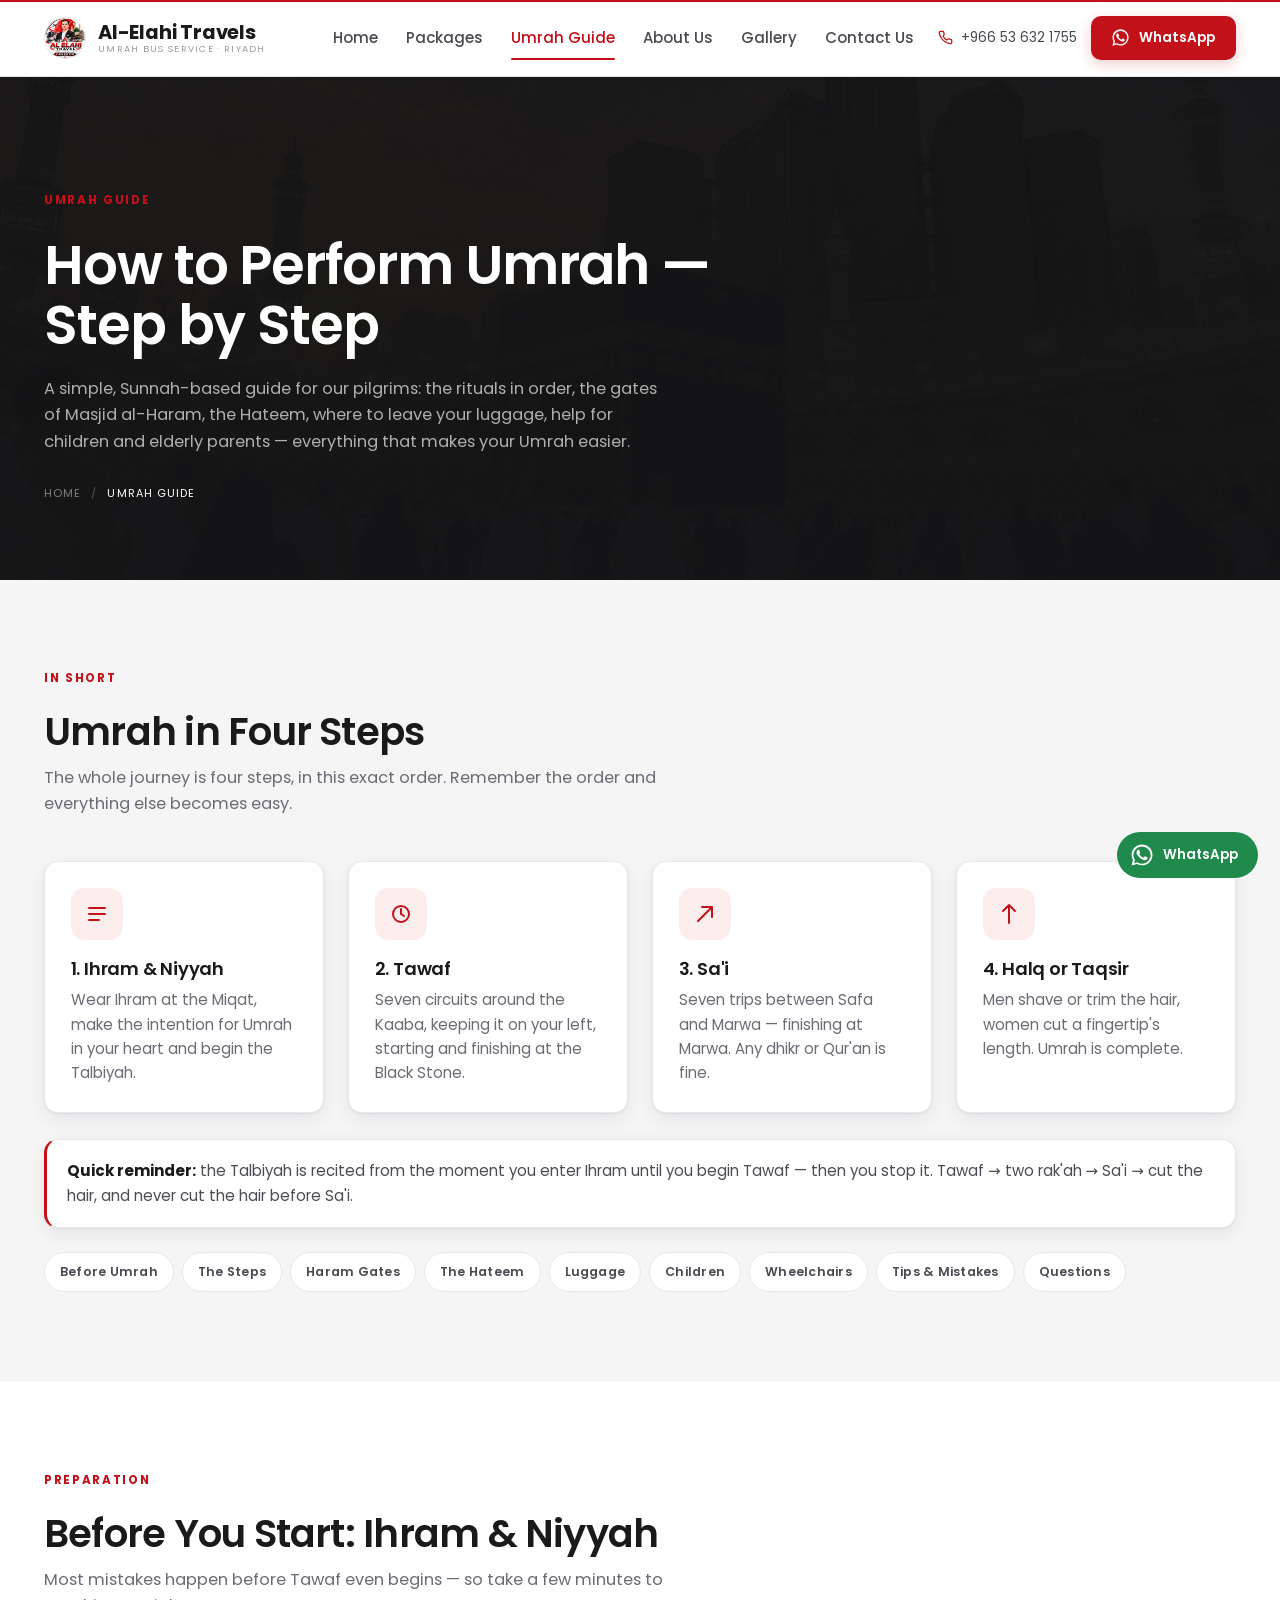
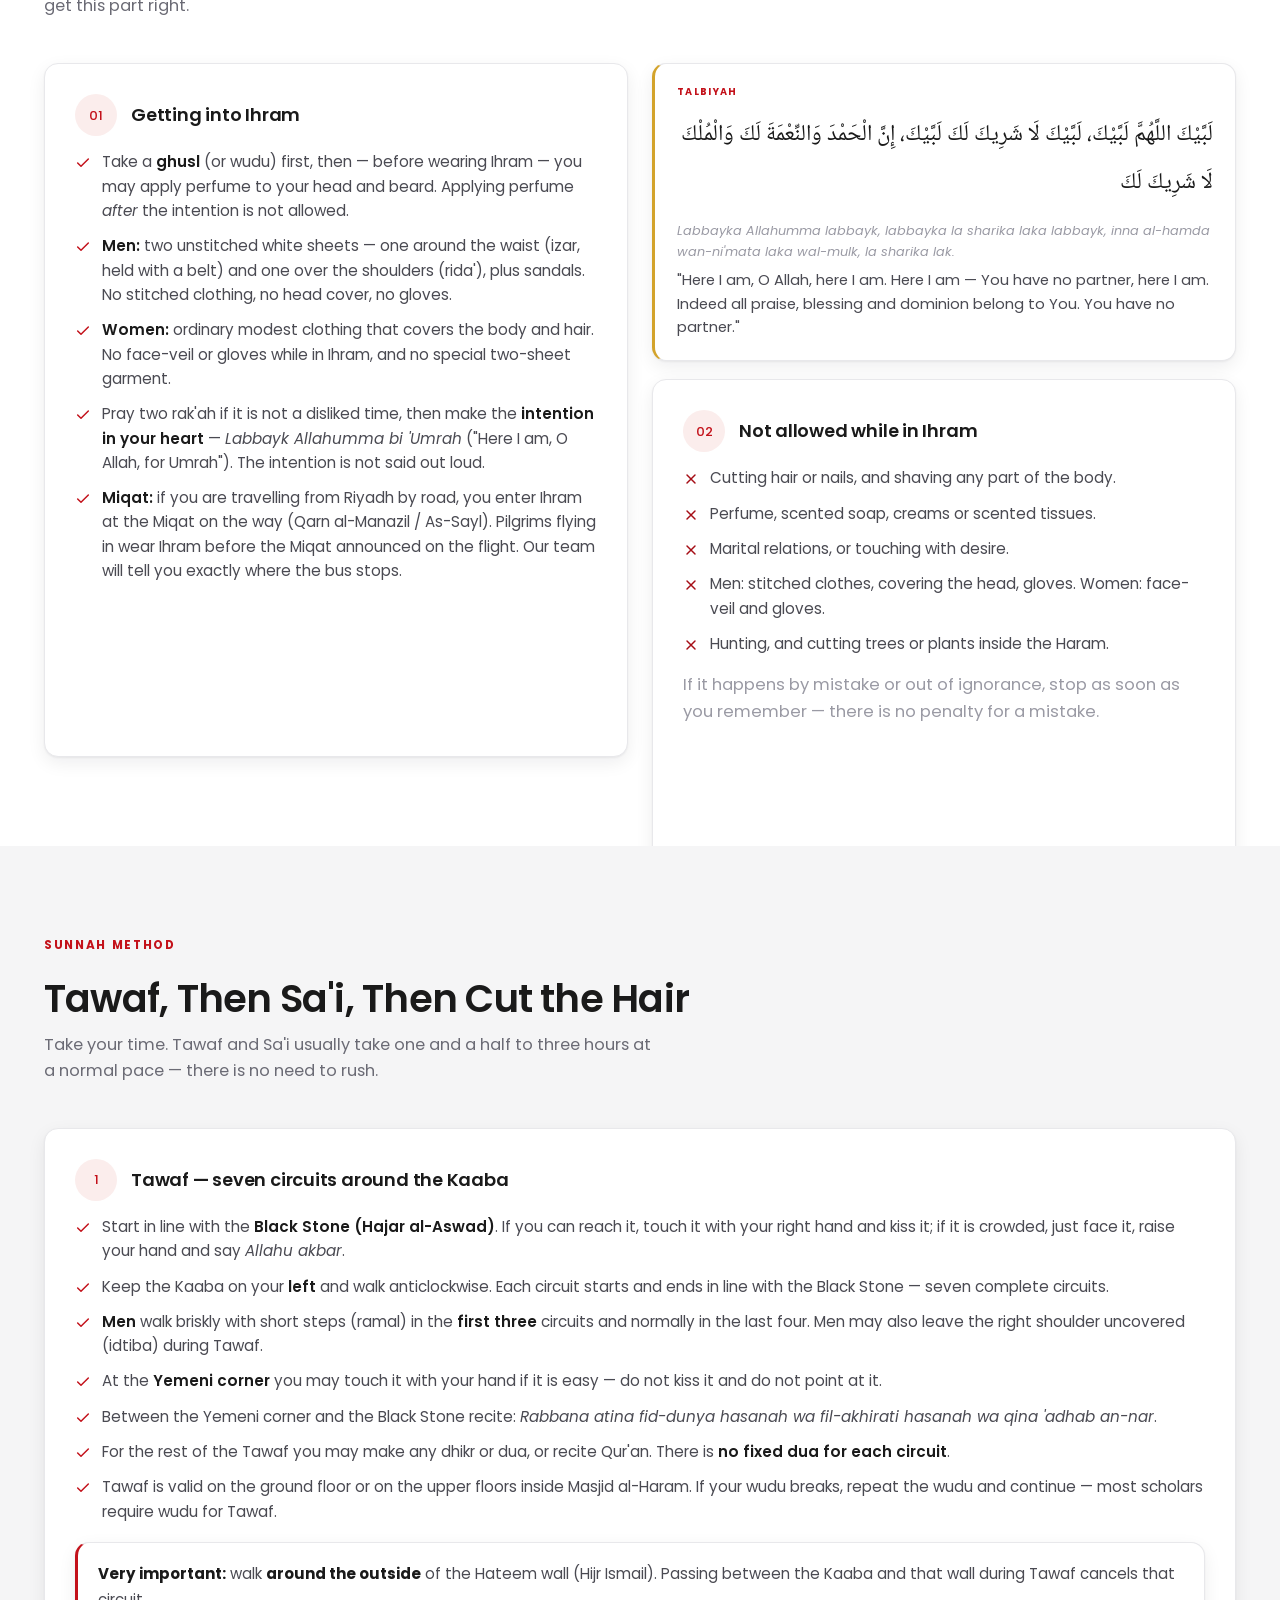
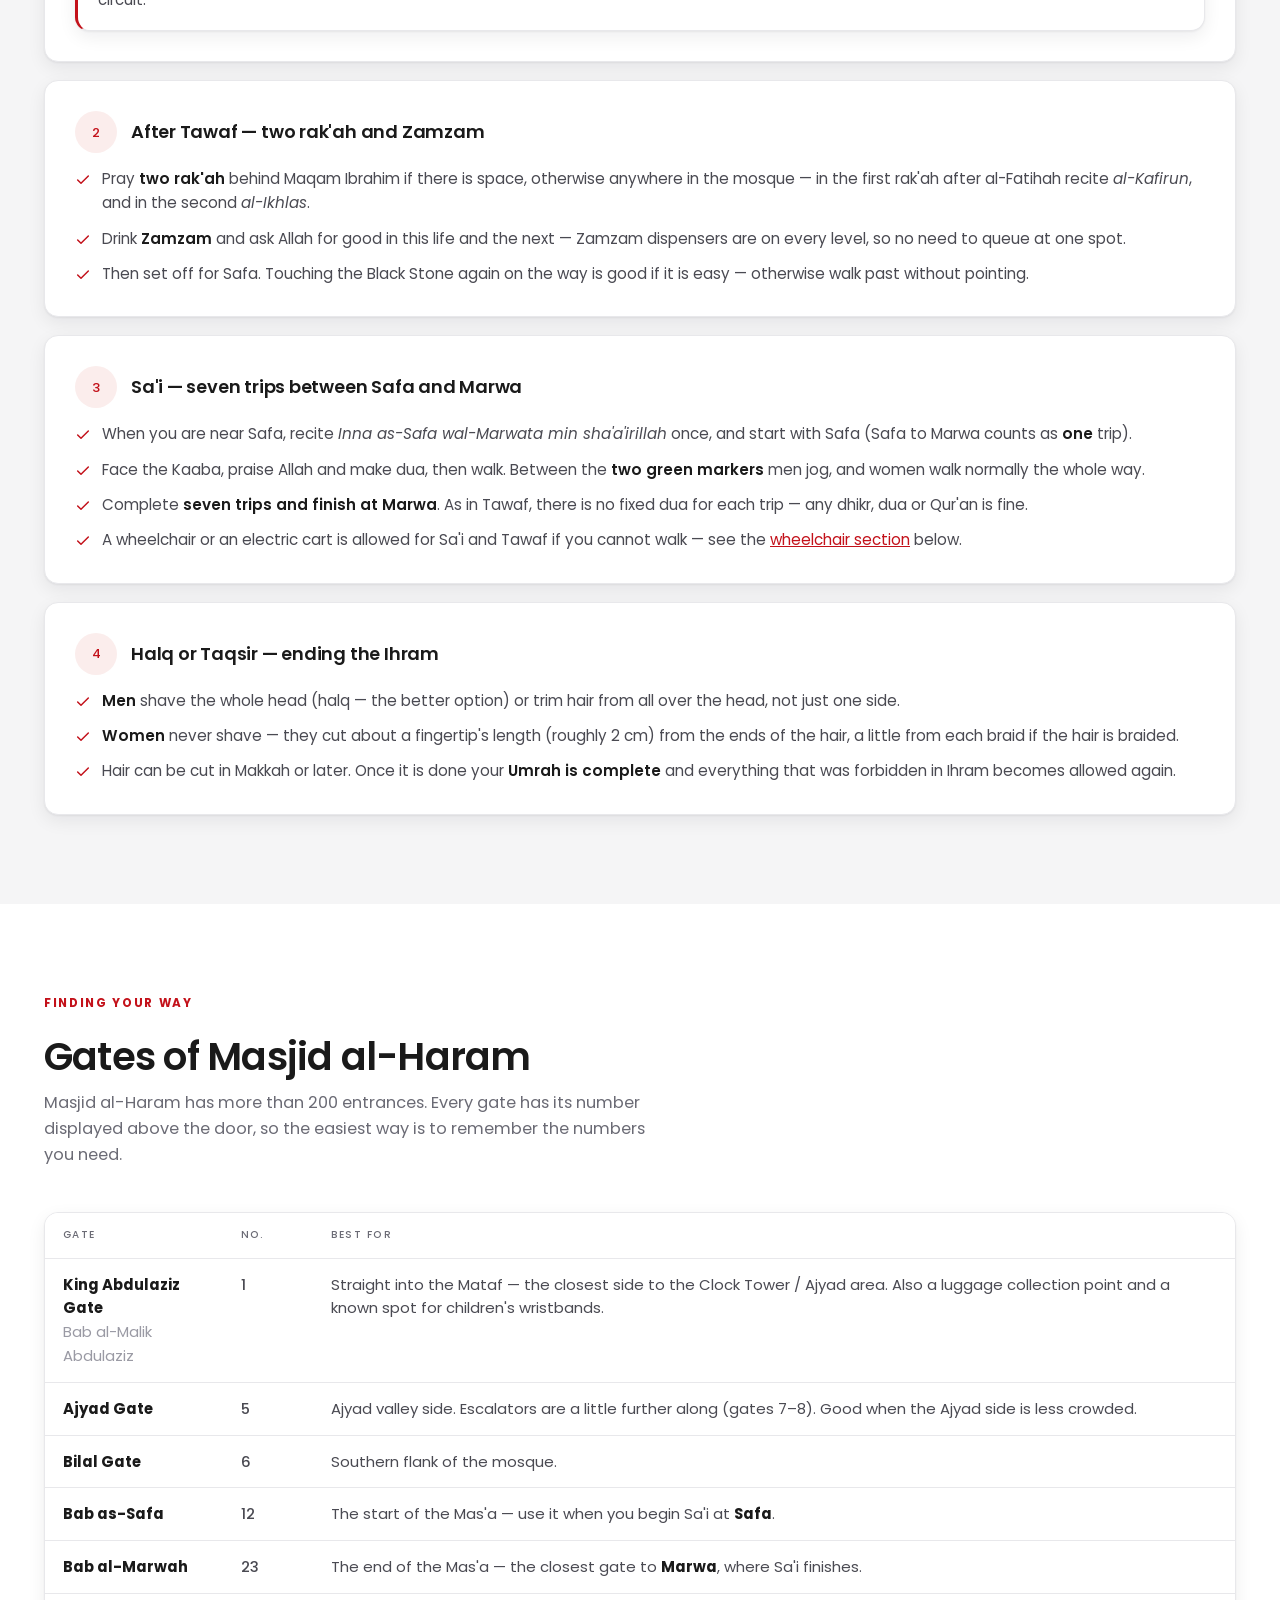
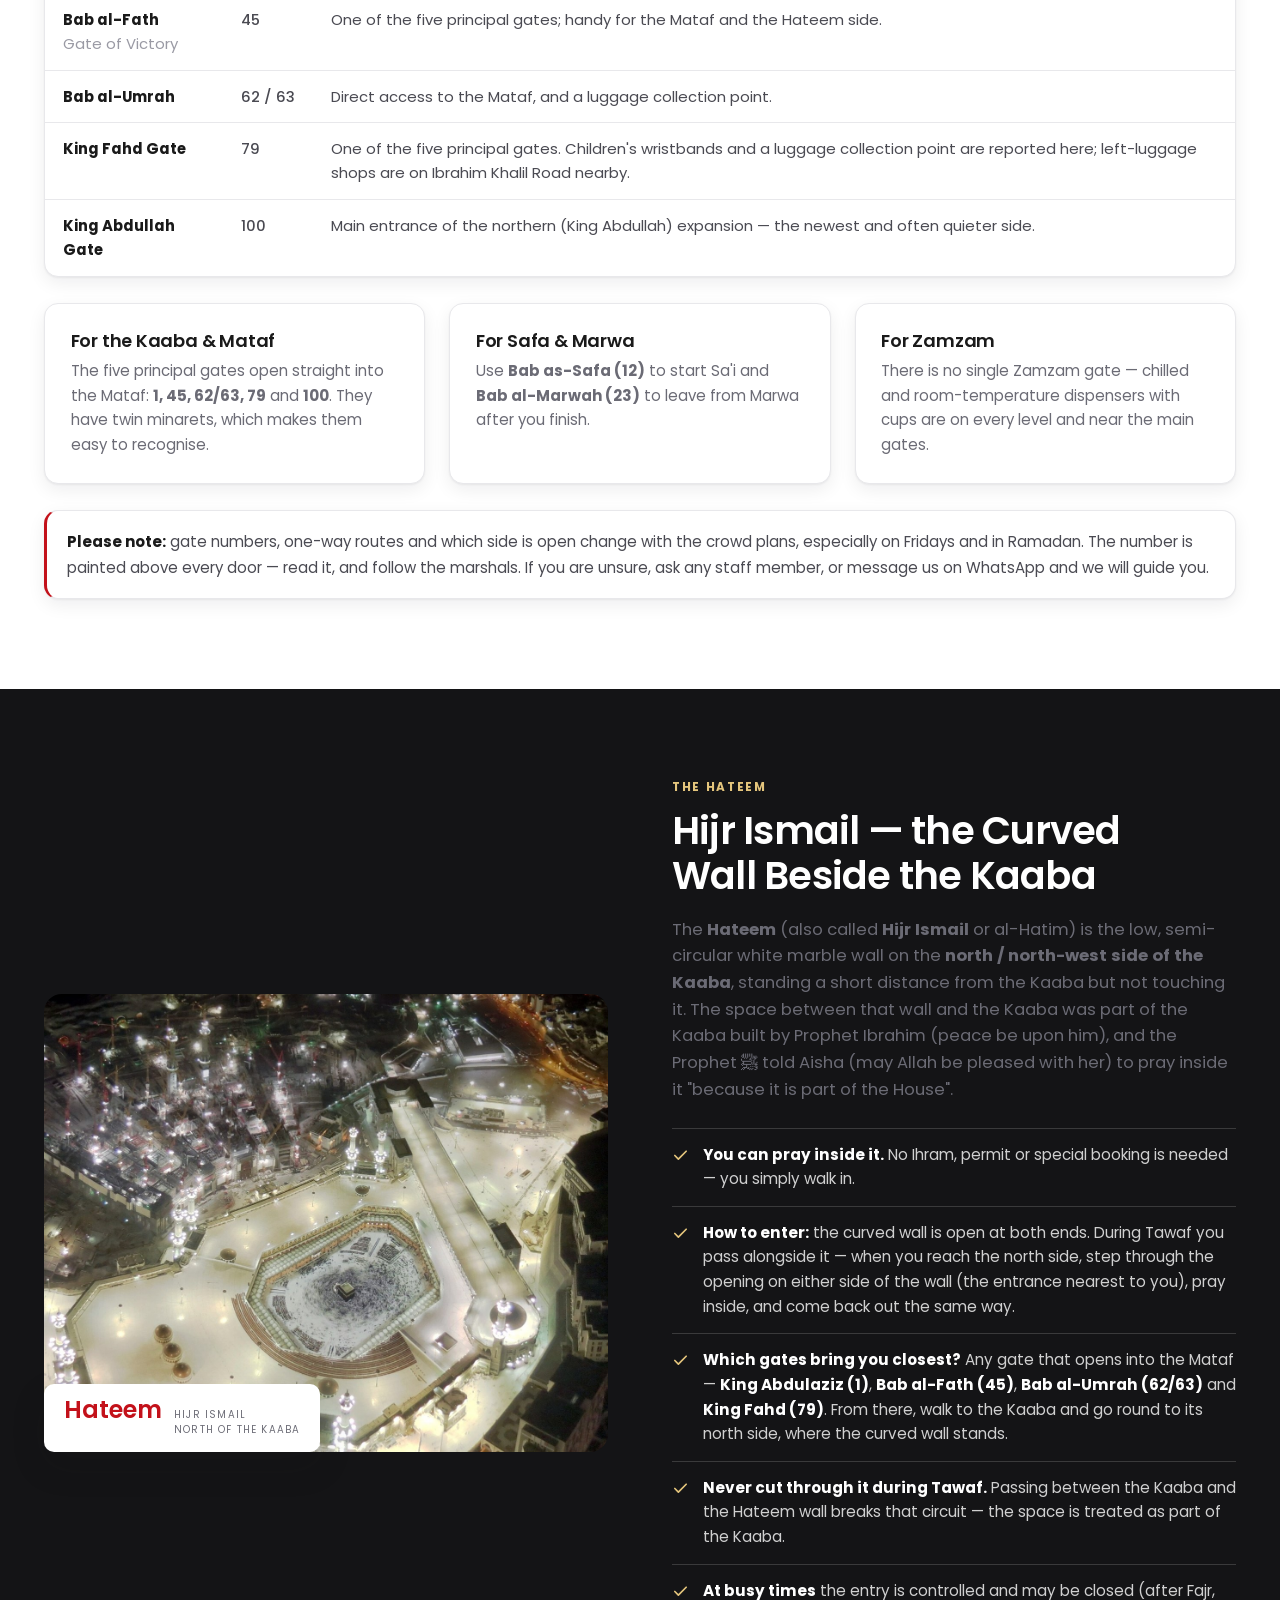
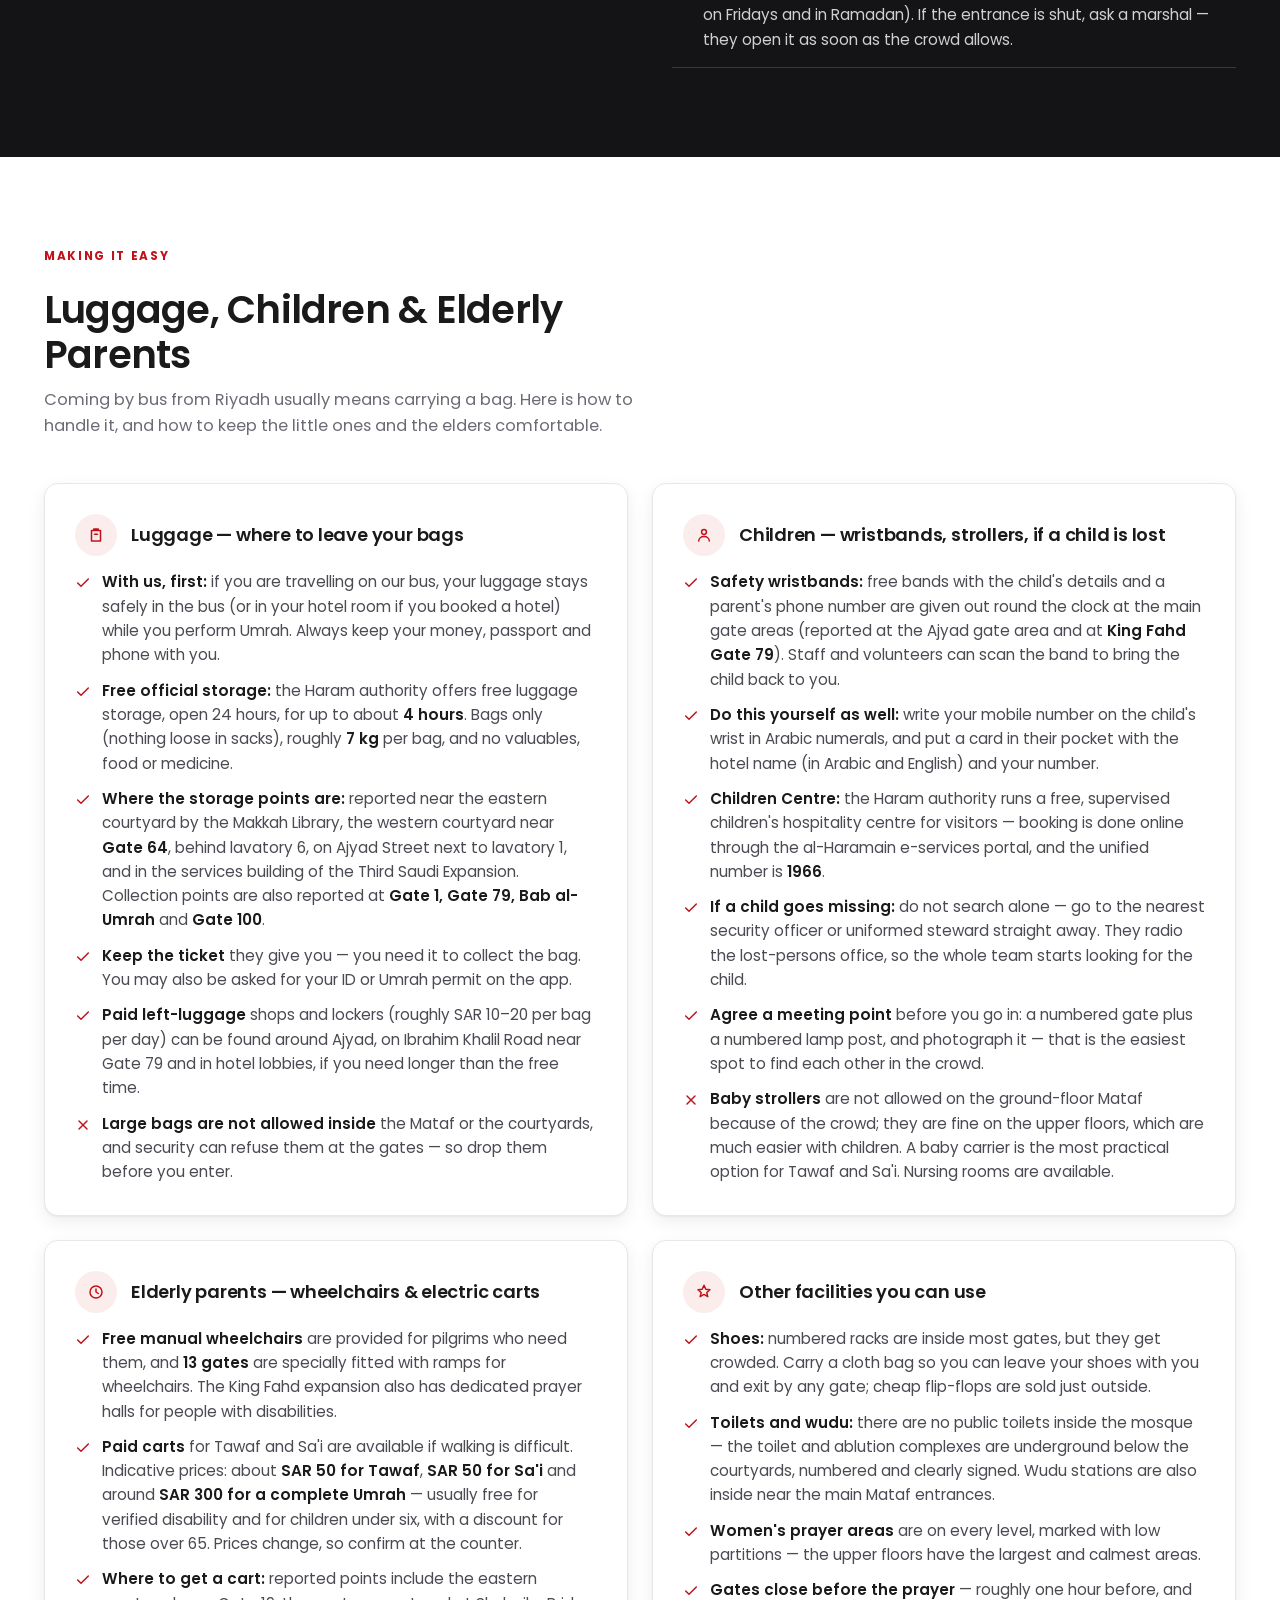
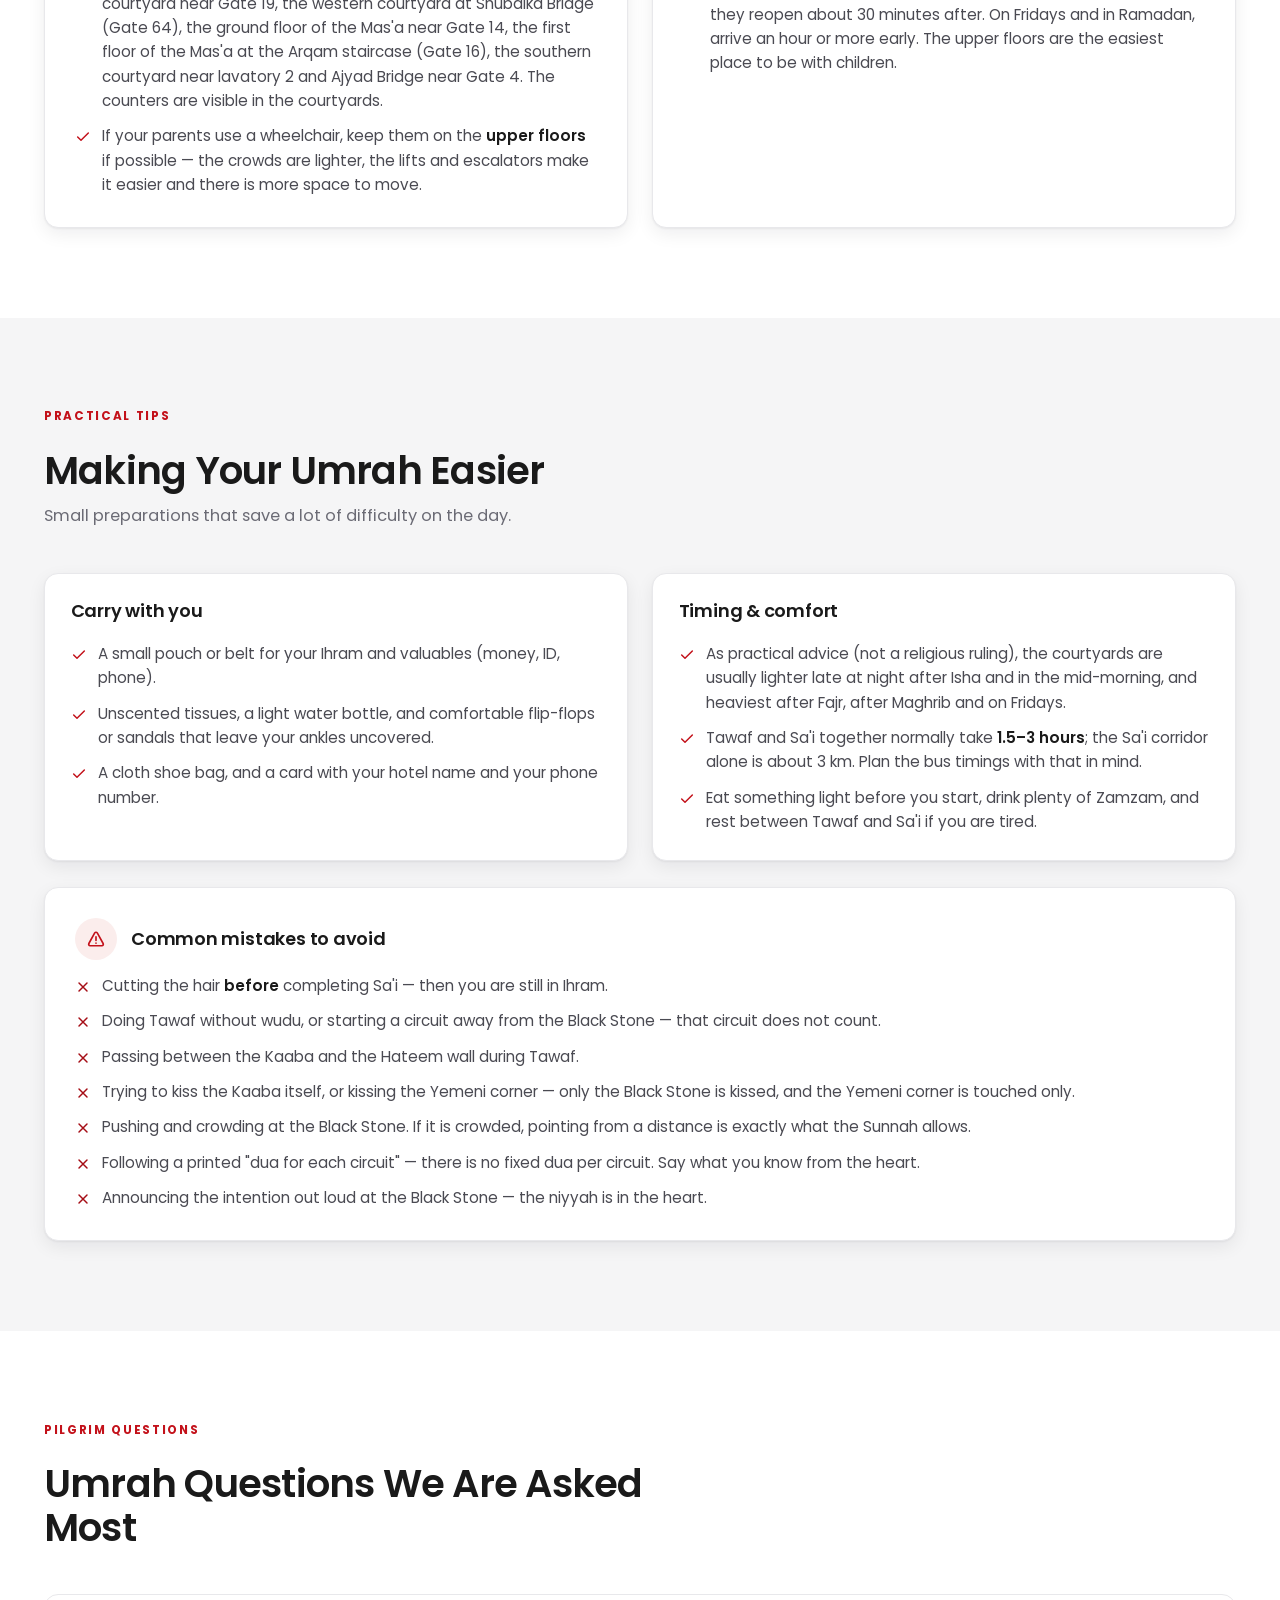
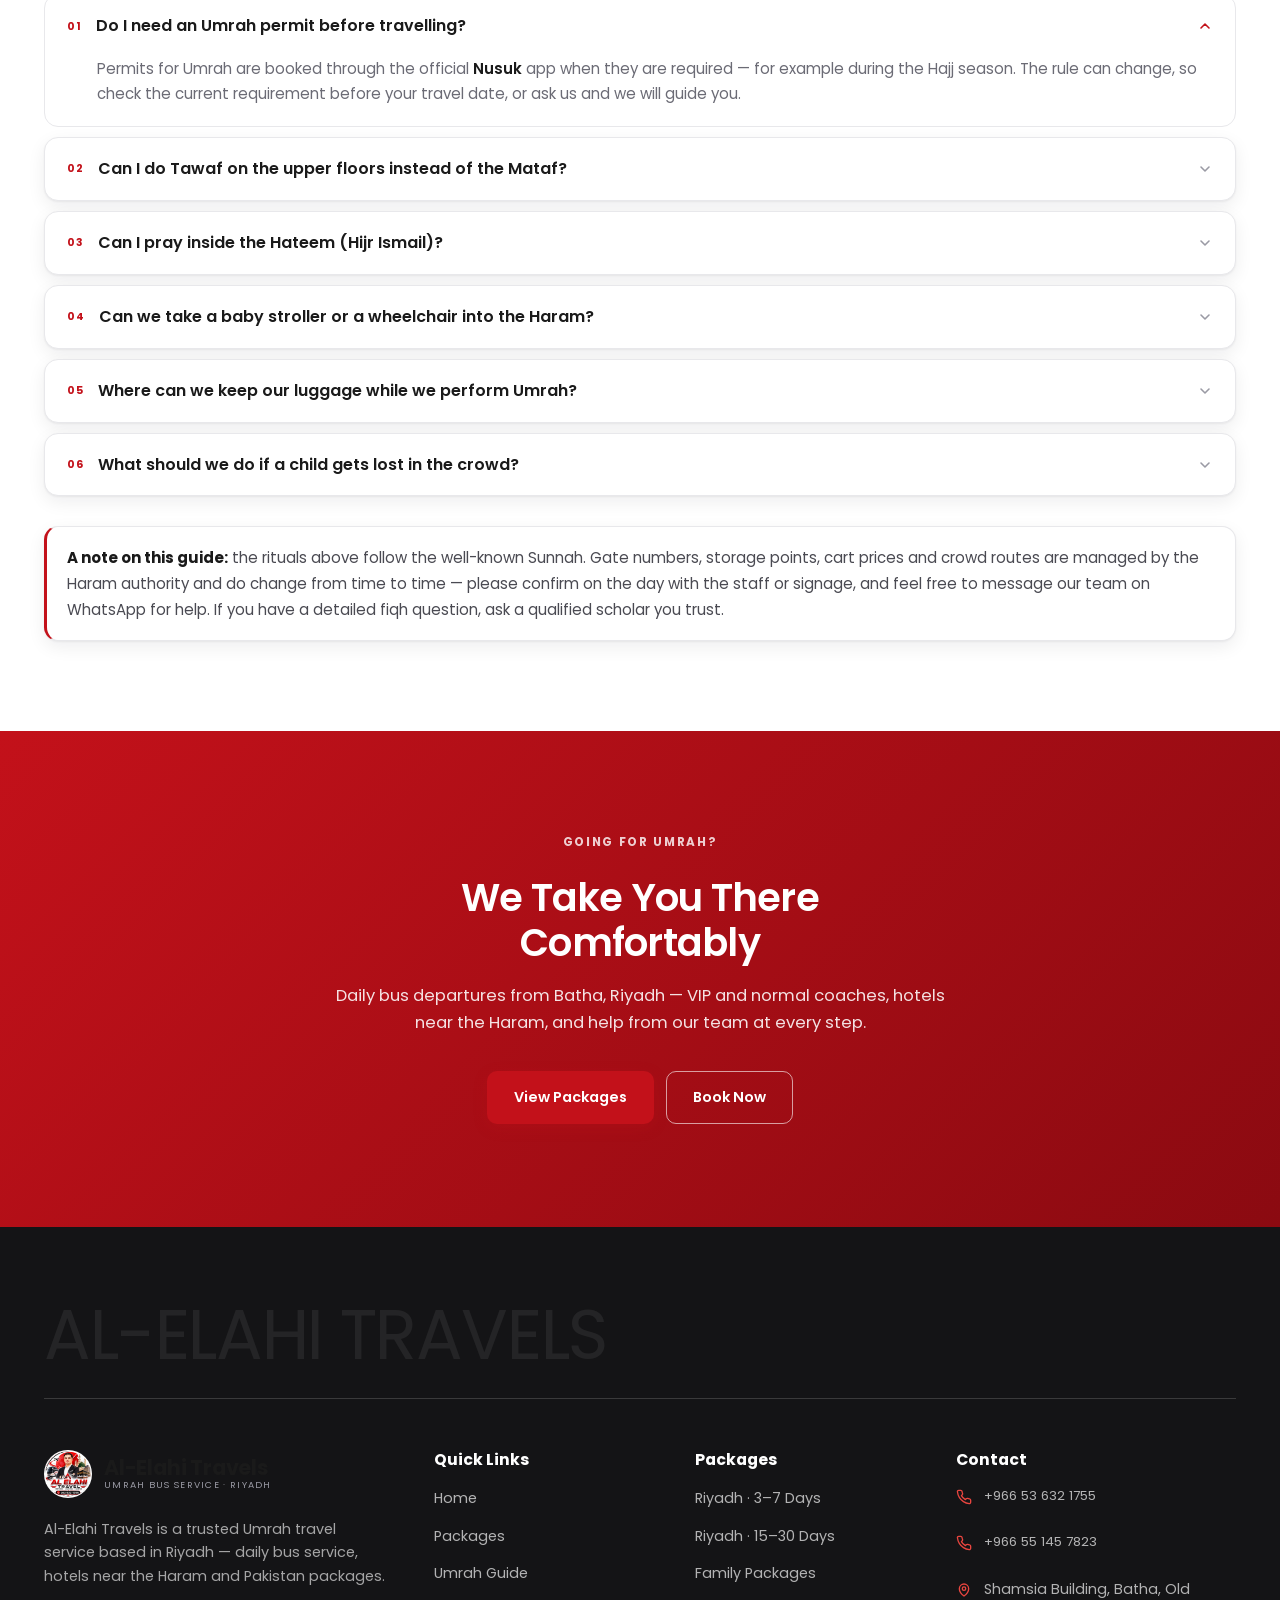
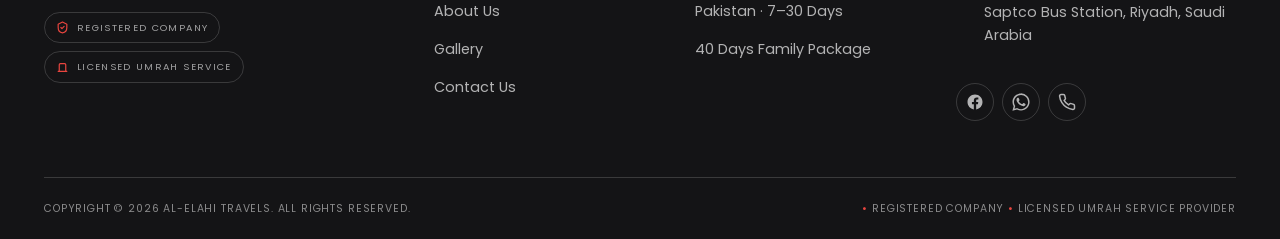
<file: umrah-guide.html>
<!DOCTYPE html>
<html lang="en">
<head>
<meta charset="UTF-8">
<meta name="viewport" content="width=device-width, initial-scale=1">
<title>Umrah Guide | Al-Elahi Travels — Step by Step Umrah, Haram Gates &amp; Family Tips</title>
<meta name="description" content="Free Umrah guide by Al-Elahi Travels: how to perform Umrah step by step according to the Sunnah, the gates of Masjid al-Haram, the Hateem (Hijr Ismail), where to keep luggage, children's wristbands, wheelchairs and family tips for pilgrims travelling from Riyadh.">
<meta name="keywords" content="Umrah guide, how to perform Umrah step by step, Masjid al-Haram gate numbers, Hateem Hijr Ismail, luggage storage Haram, children wristband Masjid al-Haram, wheelchair cart Umrah, Umrah from Riyadh">
<meta name="theme-color" content="#0E0E10">
<link rel="icon" href="assets/logo.jfif">
<link rel="preconnect" href="https://fonts.googleapis.com">
<link rel="preconnect" href="https://fonts.gstatic.com" crossorigin>
<link href="https://fonts.googleapis.com/css2?family=Poppins:ital,wght@0,300;0,400;0,500;0,600;0,700;0,800;1,400&display=swap" rel="stylesheet">
<link href="https://fonts.googleapis.com/css2?family=Noto+Naskh+Arabic:wght@400;600&display=swap" rel="stylesheet">
<link rel="stylesheet" href="css/style.css">
</head>
<body>
<a class="skip-link" href="#main">Skip to content</a>

<!-- ============ HEADER ============ -->
<header class="site-header">
  <div class="wrap header-inner">
    <a class="brand" href="index.html" aria-label="Al-Elahi Travels home">
      <span class="brand-mark"><img src="assets/logo.jfif" alt="Al-Elahi Travels logo" onerror="this.src='assets/img/fallback.svg'"></span>
      <span class="brand-text">
        <span class="brand-name">Al-Elahi Travels</span>
        <span class="brand-sub">Umrah Bus Service · Riyadh</span>
      </span>
    </a>
    <nav class="main-nav" id="mainNav" aria-label="Main navigation">
      <div class="drawer-head">
        <p class="drawer-title">Menu</p>
        <button class="drawer-close" type="button" data-nav-close aria-label="Close menu">
          <svg viewBox="0 0 24 24" fill="none" stroke="currentColor" stroke-width="2.4" stroke-linecap="round" stroke-linejoin="round"><path d="M18 6 6 18M6 6l12 12"/></svg>
        </button>
      </div>
      <ul>
        <li><a href="index.html">Home</a></li>
        <li><a href="packages.html">Packages</a></li>
        <li><a href="umrah-guide.html" aria-current="page">Umrah Guide</a></li>
        <li><a href="about.html">About Us</a></li>
        <li><a href="gallery.html">Gallery</a></li>
        <li><a href="contact.html">Contact Us</a></li>
      </ul>
      <div class="drawer-extra">
        <a class="btn btn--gold" href="#" data-book="General Inquiry">
          <svg viewBox="0 0 24 24" fill="none" stroke="currentColor" stroke-width="2.2" stroke-linecap="round" stroke-linejoin="round"><path d="M8 2v4M16 2v4M3 10h18M5 4h14a2 2 0 0 1 2 2v14a2 2 0 0 1-2 2H5a2 2 0 0 1-2-2V6a2 2 0 0 1 2-2z"/></svg>
          Book Now
        </a>
      </div>

      <div class="drawer-foot">
        <p class="drawer-foot-title">Head Office</p>
        <p>Shamsia Building, Batha, Old Saptco Bus Station, Riyadh, Saudi Arabia</p>
        <p style="margin-top:8px">Daily departures · Booking support 24/7</p>
      </div>
    </nav>
    <div class="header-cta">
      <a class="header-phone" href="tel:+966536321755">
        <svg viewBox="0 0 24 24" fill="none" stroke="currentColor" stroke-width="2" stroke-linecap="round" stroke-linejoin="round"><path d="M22 16.92v3a2 2 0 0 1-2.18 2 19.79 19.79 0 0 1-8.63-3.07 19.5 19.5 0 0 1-6-6 19.79 19.79 0 0 1-3.07-8.67A2 2 0 0 1 4.11 2h3a2 2 0 0 1 2 1.72c.13.96.36 1.9.7 2.81a2 2 0 0 1-.45 2.11L8.09 9.91a16 16 0 0 0 6 6l1.27-1.27a2 2 0 0 1 2.11-.45c.91.34 1.85.57 2.81.7A2 2 0 0 1 22 16.92z"/></svg>
        <span>+966 53 632 1755</span>
      </a>
      <a class="btn btn--gold btn--sm" href="https://wa.me/966536321755?text=Assalam%20o%20Alaikum%2C%20I%20want%20to%20know%20more%20about%20Al-Elahi%20Travels." target="_blank" rel="noopener" aria-label="Chat on WhatsApp">
        <svg viewBox="0 0 24 24" fill="currentColor"><path d="M17.47 14.38c-.3-.15-1.75-.86-2.02-.96-.27-.1-.47-.15-.67.15-.2.3-.77.96-.94 1.16-.17.2-.35.22-.65.07-.3-.15-1.26-.46-2.4-1.48-.89-.79-1.49-1.77-1.66-2.07-.17-.3-.02-.46.13-.61.13-.13.3-.35.45-.52.15-.17.2-.3.3-.5.1-.2.05-.37-.02-.52-.08-.15-.67-1.6-.92-2.2-.24-.58-.49-.5-.67-.51h-.57c-.2 0-.52.07-.79.37-.27.3-1.04 1.01-1.04 2.47 0 1.46 1.06 2.87 1.21 3.07.15.2 2.1 3.2 5.08 4.49.71.31 1.26.49 1.69.63.71.23 1.36.19 1.87.12.57-.09 1.75-.72 2-1.41.25-.69.25-1.28.17-1.41-.07-.13-.27-.2-.57-.35zM12.05 21.5h-.01a9.4 9.4 0 0 1-4.79-1.31l-.34-.2-3.56.93.95-3.47-.22-.36a9.38 9.38 0 0 1-1.44-5.01c0-5.18 4.22-9.4 9.42-9.4a9.36 9.36 0 0 1 6.65 2.76 9.33 9.33 0 0 1 2.76 6.65c0 5.18-4.23 9.41-9.42 9.41zM20.13 3.86A11.35 11.35 0 0 0 12.05.5C5.78.5.68 5.6.68 11.87c0 2.01.53 3.98 1.53 5.71L.58 23.5l6.06-1.59a11.33 11.33 0 0 0 5.41 1.38h.01c6.27 0 11.37-5.1 11.37-11.37 0-3.04-1.18-5.9-3.3-8.06z"/></svg>
        <span>WhatsApp</span>
      </a>
      <button class="nav-toggle" type="button" aria-label="Toggle navigation menu" aria-expanded="false" aria-controls="mainNav">
        <span></span><span></span><span></span>
      </button>
    </div>
  </div>
</header>
<div class="nav-backdrop"></div>

<main id="main">

  <!-- ============ PAGE HERO ============ -->
  <section class="page-hero">
    <img class="bg" src="assets/img/places/kaaba.jpg" alt="" aria-hidden="true" onerror="this.onerror=null;this.src='assets/img/fallback.svg'">
    <div class="wrap">
      <span class="eyebrow">Umrah Guide</span>
      <h1>How to Perform Umrah — Step by Step</h1>
      <p>A simple, Sunnah-based guide for our pilgrims: the rituals in order, the gates of Masjid al-Haram, the Hateem, where to leave your luggage, help for children and elderly parents — everything that makes your Umrah easier.</p>
      <nav class="crumbs" aria-label="Breadcrumb">
        <a href="index.html">Home</a><span class="sep">/</span><span aria-current="page">Umrah Guide</span>
      </nav>
    </div>
  </section>

  <!-- ============ IN SHORT ============ -->
  <section class="section section--sand">
    <div class="wrap">
      <div class="section-head" data-reveal>
        <span class="eyebrow">In Short</span>
        <h2>Umrah in Four Steps</h2>
        <p>The whole journey is four steps, in this exact order. Remember the order and everything else becomes easy.</p>
        <div class="divider"></div>
      </div>

      <div class="grid grid--4">
        <article class="card" data-reveal>
          <span class="card-num">01</span>
          <div class="card-icon">
            <svg viewBox="0 0 24 24" fill="none" stroke="currentColor" stroke-width="1.8" stroke-linecap="round" stroke-linejoin="round"><path d="M4 6h16M4 12h16M4 18h10"/></svg>
          </div>
          <h3>1. Ihram &amp; Niyyah</h3>
          <p>Wear Ihram at the Miqat, make the intention for Umrah in your heart and begin the Talbiyah.</p>
        </article>

        <article class="card" data-reveal data-reveal-delay="70">
          <span class="card-num">02</span>
          <div class="card-icon">
            <svg viewBox="0 0 24 24" fill="none" stroke="currentColor" stroke-width="1.8" stroke-linecap="round" stroke-linejoin="round"><circle cx="12" cy="12" r="8"/><path d="M12 7v5l3 2"/></svg>
          </div>
          <h3>2. Tawaf</h3>
          <p>Seven circuits around the Kaaba, keeping it on your left, starting and finishing at the Black Stone.</p>
        </article>

        <article class="card" data-reveal data-reveal-delay="140">
          <span class="card-num">03</span>
          <div class="card-icon">
            <svg viewBox="0 0 24 24" fill="none" stroke="currentColor" stroke-width="1.8" stroke-linecap="round" stroke-linejoin="round"><path d="M5 19L19 5M9 5h10v10"/></svg>
          </div>
          <h3>3. Sa'i</h3>
          <p>Seven trips between Safa and Marwa — finishing at Marwa. Any dhikr or Qur'an is fine.</p>
        </article>

        <article class="card" data-reveal data-reveal-delay="210">
          <span class="card-num">04</span>
          <div class="card-icon">
            <svg viewBox="0 0 24 24" fill="none" stroke="currentColor" stroke-width="1.8" stroke-linecap="round" stroke-linejoin="round"><path d="M12 3v18M6 9l6-6 6 6"/></svg>
          </div>
          <h3>4. Halq or Taqsir</h3>
          <p>Men shave or trim the hair, women cut a fingertip's length. Umrah is complete.</p>
        </article>
      </div>

      <div class="note-box" style="margin-top:26px" data-reveal>
        <b>Quick reminder:</b> the Talbiyah is recited from the moment you enter Ihram until you begin Tawaf — then you stop it. Tawaf → two rak'ah → Sa'i → cut the hair, and never cut the hair before Sa'i.
      </div>

      <div class="pill-row" style="margin-top:24px">
        <a class="pill" href="#before">Before Umrah</a>
        <a class="pill" href="#steps">The Steps</a>
        <a class="pill" href="#gates">Haram Gates</a>
        <a class="pill" href="#hateem">The Hateem</a>
        <a class="pill" href="#luggage">Luggage</a>
        <a class="pill" href="#children">Children</a>
        <a class="pill" href="#elderly">Wheelchairs</a>
        <a class="pill" href="#tips">Tips &amp; Mistakes</a>
        <a class="pill" href="#faq">Questions</a>
      </div>
    </div>
  </section>

  <!-- ============ BEFORE UMRAH ============ -->
  <section class="section" id="before">
    <div class="wrap">
      <div class="section-head" data-reveal>
        <span class="eyebrow">Preparation</span>
        <h2>Before You Start: Ihram &amp; Niyyah</h2>
        <p>Most mistakes happen before Tawaf even begins — so take a few minutes to get this part right.</p>
        <div class="divider"></div>
      </div>

      <div class="grid grid--2">
        <div data-reveal>
          <div class="guide-step">
            <div class="guide-step-head">
              <span class="guide-num">01</span>
              <h3>Getting into Ihram</h3>
            </div>
            <ul class="guide-list">
              <li><svg viewBox="0 0 24 24" fill="none" stroke="currentColor" stroke-width="2.2" stroke-linecap="round" stroke-linejoin="round"><path d="M20 6L9 17l-5-5"/></svg><span>Take a <b>ghusl</b> (or wudu) first, then — before wearing Ihram — you may apply perfume to your head and beard. Applying perfume <em>after</em> the intention is not allowed.</span></li>
              <li><svg viewBox="0 0 24 24" fill="none" stroke="currentColor" stroke-width="2.2" stroke-linecap="round" stroke-linejoin="round"><path d="M20 6L9 17l-5-5"/></svg><span><b>Men:</b> two unstitched white sheets — one around the waist (izar, held with a belt) and one over the shoulders (rida'), plus sandals. No stitched clothing, no head cover, no gloves.</span></li>
              <li><svg viewBox="0 0 24 24" fill="none" stroke="currentColor" stroke-width="2.2" stroke-linecap="round" stroke-linejoin="round"><path d="M20 6L9 17l-5-5"/></svg><span><b>Women:</b> ordinary modest clothing that covers the body and hair. No face-veil or gloves while in Ihram, and no special two-sheet garment.</span></li>
              <li><svg viewBox="0 0 24 24" fill="none" stroke="currentColor" stroke-width="2.2" stroke-linecap="round" stroke-linejoin="round"><path d="M20 6L9 17l-5-5"/></svg><span>Pray two rak'ah if it is not a disliked time, then make the <b>intention in your heart</b> — <em>Labbayk Allahumma bi 'Umrah</em> ("Here I am, O Allah, for Umrah"). The intention is not said out loud.</span></li>
              <li><svg viewBox="0 0 24 24" fill="none" stroke="currentColor" stroke-width="2.2" stroke-linecap="round" stroke-linejoin="round"><path d="M20 6L9 17l-5-5"/></svg><span><b>Miqat:</b> if you are travelling from Riyadh by road, you enter Ihram at the Miqat on the way (Qarn al-Manazil / As-Sayl). Pilgrims flying in wear Ihram before the Miqat announced on the flight. Our team will tell you exactly where the bus stops.</span></li>
            </ul>
          </div>
        </div>

        <div data-reveal data-reveal-delay="120">
          <div class="dua-box">
            <span class="eyebrow" style="margin-bottom:12px">Talbiyah</span>
            <p class="ar">لَبَّيْكَ اللَّهُمَّ لَبَّيْكَ، لَبَّيْكَ لَا شَرِيكَ لَكَ لَبَّيْكَ، إِنَّ الْحَمْدَ وَالنِّعْمَةَ لَكَ وَالْمُلْكَ لَا شَرِيكَ لَكَ</p>
            <p class="tr">Labbayka Allahumma labbayk, labbayka la sharika laka labbayk, inna al-hamda wan-ni'mata laka wal-mulk, la sharika lak.</p>
            <p class="mn">"Here I am, O Allah, here I am. Here I am — You have no partner, here I am. Indeed all praise, blessing and dominion belong to You. You have no partner."</p>
          </div>

          <div class="guide-step" style="margin-top:18px">
            <div class="guide-step-head">
              <span class="guide-num">02</span>
              <h3>Not allowed while in Ihram</h3>
            </div>
            <ul class="guide-list guide-list--no">
              <li><svg viewBox="0 0 24 24" fill="none" stroke="currentColor" stroke-width="2.2" stroke-linecap="round" stroke-linejoin="round"><path d="M18 6L6 18M6 6l12 12"/></svg><span>Cutting hair or nails, and shaving any part of the body.</span></li>
              <li><svg viewBox="0 0 24 24" fill="none" stroke="currentColor" stroke-width="2.2" stroke-linecap="round" stroke-linejoin="round"><path d="M18 6L6 18M6 6l12 12"/></svg><span>Perfume, scented soap, creams or scented tissues.</span></li>
              <li><svg viewBox="0 0 24 24" fill="none" stroke="currentColor" stroke-width="2.2" stroke-linecap="round" stroke-linejoin="round"><path d="M18 6L6 18M6 6l12 12"/></svg><span>Marital relations, or touching with desire.</span></li>
              <li><svg viewBox="0 0 24 24" fill="none" stroke="currentColor" stroke-width="2.2" stroke-linecap="round" stroke-linejoin="round"><path d="M18 6L6 18M6 6l12 12"/></svg><span>Men: stitched clothes, covering the head, gloves. Women: face-veil and gloves.</span></li>
              <li><svg viewBox="0 0 24 24" fill="none" stroke="currentColor" stroke-width="2.2" stroke-linecap="round" stroke-linejoin="round"><path d="M18 6L6 18M6 6l12 12"/></svg><span>Hunting, and cutting trees or plants inside the Haram.</span></li>
            </ul>
            <p class="muted" style="margin-top:16px">If it happens by mistake or out of ignorance, stop as soon as you remember — there is no penalty for a mistake.</p>
          </div>
        </div>
      </div>
    </div>
  </section>

  <!-- ============ THE STEPS ============ -->
  <section class="section section--sand" id="steps">
    <div class="wrap">
      <div class="section-head" data-reveal>
        <span class="eyebrow">Sunnah Method</span>
        <h2>Tawaf, Then Sa'i, Then Cut the Hair</h2>
        <p>Take your time. Tawaf and Sa'i usually take one and a half to three hours at a normal pace — there is no need to rush.</p>
        <div class="divider"></div>
      </div>

      <div class="guide-steps">
        <article class="guide-step" data-reveal>
          <div class="guide-step-head">
            <span class="guide-num">1</span>
            <h3>Tawaf — seven circuits around the Kaaba</h3>
          </div>
          <ul class="guide-list">
            <li><svg viewBox="0 0 24 24" fill="none" stroke="currentColor" stroke-width="2.2" stroke-linecap="round" stroke-linejoin="round"><path d="M20 6L9 17l-5-5"/></svg><span>Start in line with the <b>Black Stone (Hajar al-Aswad)</b>. If you can reach it, touch it with your right hand and kiss it; if it is crowded, just face it, raise your hand and say <em>Allahu akbar</em>.</span></li>
            <li><svg viewBox="0 0 24 24" fill="none" stroke="currentColor" stroke-width="2.2" stroke-linecap="round" stroke-linejoin="round"><path d="M20 6L9 17l-5-5"/></svg><span>Keep the Kaaba on your <b>left</b> and walk anticlockwise. Each circuit starts and ends in line with the Black Stone — seven complete circuits.</span></li>
            <li><svg viewBox="0 0 24 24" fill="none" stroke="currentColor" stroke-width="2.2" stroke-linecap="round" stroke-linejoin="round"><path d="M20 6L9 17l-5-5"/></svg><span><b>Men</b> walk briskly with short steps (ramal) in the <b>first three</b> circuits and normally in the last four. Men may also leave the right shoulder uncovered (idtiba) during Tawaf.</span></li>
            <li><svg viewBox="0 0 24 24" fill="none" stroke="currentColor" stroke-width="2.2" stroke-linecap="round" stroke-linejoin="round"><path d="M20 6L9 17l-5-5"/></svg><span>At the <b>Yemeni corner</b> you may touch it with your hand if it is easy — do not kiss it and do not point at it.</span></li>
            <li><svg viewBox="0 0 24 24" fill="none" stroke="currentColor" stroke-width="2.2" stroke-linecap="round" stroke-linejoin="round"><path d="M20 6L9 17l-5-5"/></svg><span>Between the Yemeni corner and the Black Stone recite: <em>Rabbana atina fid-dunya hasanah wa fil-akhirati hasanah wa qina 'adhab an-nar</em>.</span></li>
            <li><svg viewBox="0 0 24 24" fill="none" stroke="currentColor" stroke-width="2.2" stroke-linecap="round" stroke-linejoin="round"><path d="M20 6L9 17l-5-5"/></svg><span>For the rest of the Tawaf you may make any dhikr or dua, or recite Qur'an. There is <b>no fixed dua for each circuit</b>.</span></li>
            <li><svg viewBox="0 0 24 24" fill="none" stroke="currentColor" stroke-width="2.2" stroke-linecap="round" stroke-linejoin="round"><path d="M20 6L9 17l-5-5"/></svg><span>Tawaf is valid on the ground floor or on the upper floors inside Masjid al-Haram. If your wudu breaks, repeat the wudu and continue — most scholars require wudu for Tawaf.</span></li>
          </ul>
          <div class="note-box" style="margin-top:18px">
            <b>Very important:</b> walk <b>around the outside</b> of the Hateem wall (Hijr Ismail). Passing between the Kaaba and that wall during Tawaf cancels that circuit.
          </div>
        </article>

        <article class="guide-step" data-reveal>
          <div class="guide-step-head">
            <span class="guide-num">2</span>
            <h3>After Tawaf — two rak'ah and Zamzam</h3>
          </div>
          <ul class="guide-list">
            <li><svg viewBox="0 0 24 24" fill="none" stroke="currentColor" stroke-width="2.2" stroke-linecap="round" stroke-linejoin="round"><path d="M20 6L9 17l-5-5"/></svg><span>Pray <b>two rak'ah</b> behind Maqam Ibrahim if there is space, otherwise anywhere in the mosque — in the first rak'ah after al-Fatihah recite <em>al-Kafirun</em>, and in the second <em>al-Ikhlas</em>.</span></li>
            <li><svg viewBox="0 0 24 24" fill="none" stroke="currentColor" stroke-width="2.2" stroke-linecap="round" stroke-linejoin="round"><path d="M20 6L9 17l-5-5"/></svg><span>Drink <b>Zamzam</b> and ask Allah for good in this life and the next — Zamzam dispensers are on every level, so no need to queue at one spot.</span></li>
            <li><svg viewBox="0 0 24 24" fill="none" stroke="currentColor" stroke-width="2.2" stroke-linecap="round" stroke-linejoin="round"><path d="M20 6L9 17l-5-5"/></svg><span>Then set off for Safa. Touching the Black Stone again on the way is good if it is easy — otherwise walk past without pointing.</span></li>
          </ul>
        </article>

        <article class="guide-step" data-reveal>
          <div class="guide-step-head">
            <span class="guide-num">3</span>
            <h3>Sa'i — seven trips between Safa and Marwa</h3>
          </div>
          <ul class="guide-list">
            <li><svg viewBox="0 0 24 24" fill="none" stroke="currentColor" stroke-width="2.2" stroke-linecap="round" stroke-linejoin="round"><path d="M20 6L9 17l-5-5"/></svg><span>When you are near Safa, recite <em>Inna as-Safa wal-Marwata min sha'a'irillah</em> once, and start with Safa (Safa to Marwa counts as <b>one</b> trip).</span></li>
            <li><svg viewBox="0 0 24 24" fill="none" stroke="currentColor" stroke-width="2.2" stroke-linecap="round" stroke-linejoin="round"><path d="M20 6L9 17l-5-5"/></svg><span>Face the Kaaba, praise Allah and make dua, then walk. Between the <b>two green markers</b> men jog, and women walk normally the whole way.</span></li>
            <li><svg viewBox="0 0 24 24" fill="none" stroke="currentColor" stroke-width="2.2" stroke-linecap="round" stroke-linejoin="round"><path d="M20 6L9 17l-5-5"/></svg><span>Complete <b>seven trips and finish at Marwa</b>. As in Tawaf, there is no fixed dua for each trip — any dhikr, dua or Qur'an is fine.</span></li>
            <li><svg viewBox="0 0 24 24" fill="none" stroke="currentColor" stroke-width="2.2" stroke-linecap="round" stroke-linejoin="round"><path d="M20 6L9 17l-5-5"/></svg><span>A wheelchair or an electric cart is allowed for Sa'i and Tawaf if you cannot walk — see the <a href="#elderly">wheelchair section</a> below.</span></li>
          </ul>
        </article>

        <article class="guide-step" data-reveal>
          <div class="guide-step-head">
            <span class="guide-num">4</span>
            <h3>Halq or Taqsir — ending the Ihram</h3>
          </div>
          <ul class="guide-list">
            <li><svg viewBox="0 0 24 24" fill="none" stroke="currentColor" stroke-width="2.2" stroke-linecap="round" stroke-linejoin="round"><path d="M20 6L9 17l-5-5"/></svg><span><b>Men</b> shave the whole head (halq — the better option) or trim hair from all over the head, not just one side.</span></li>
            <li><svg viewBox="0 0 24 24" fill="none" stroke="currentColor" stroke-width="2.2" stroke-linecap="round" stroke-linejoin="round"><path d="M20 6L9 17l-5-5"/></svg><span><b>Women</b> never shave — they cut about a fingertip's length (roughly 2 cm) from the ends of the hair, a little from each braid if the hair is braided.</span></li>
            <li><svg viewBox="0 0 24 24" fill="none" stroke="currentColor" stroke-width="2.2" stroke-linecap="round" stroke-linejoin="round"><path d="M20 6L9 17l-5-5"/></svg><span>Hair can be cut in Makkah or later. Once it is done your <b>Umrah is complete</b> and everything that was forbidden in Ihram becomes allowed again.</span></li>
          </ul>
        </article>
      </div>
    </div>
  </section>

  <!-- ============ GATES ============ -->
  <section class="section" id="gates">
    <div class="wrap">
      <div class="section-head" data-reveal>
        <span class="eyebrow">Finding Your Way</span>
        <h2>Gates of Masjid al-Haram</h2>
        <p>Masjid al-Haram has more than 200 entrances. Every gate has its number displayed above the door, so the easiest way is to remember the numbers you need.</p>
        <div class="divider"></div>
      </div>

      <div class="gate-table-wrap" data-reveal>
        <table class="gate-table">
          <thead>
            <tr>
              <th>Gate</th>
              <th>No.</th>
              <th>Best for</th>
            </tr>
          </thead>
          <tbody>
            <tr>
              <td><b>King Abdulaziz Gate</b><br><span class="muted">Bab al-Malik Abdulaziz</span></td>
              <td class="gate-no">1</td>
              <td>Straight into the Mataf — the closest side to the Clock Tower / Ajyad area. Also a luggage collection point and a known spot for children's wristbands.</td>
            </tr>
            <tr>
              <td><b>Ajyad Gate</b></td>
              <td class="gate-no">5</td>
              <td>Ajyad valley side. Escalators are a little further along (gates 7–8). Good when the Ajyad side is less crowded.</td>
            </tr>
            <tr>
              <td><b>Bilal Gate</b></td>
              <td class="gate-no">6</td>
              <td>Southern flank of the mosque.</td>
            </tr>
            <tr>
              <td><b>Bab as-Safa</b></td>
              <td class="gate-no">12</td>
              <td>The start of the Mas'a — use it when you begin Sa'i at <b>Safa</b>.</td>
            </tr>
            <tr>
              <td><b>Bab al-Marwah</b></td>
              <td class="gate-no">23</td>
              <td>The end of the Mas'a — the closest gate to <b>Marwa</b>, where Sa'i finishes.</td>
            </tr>
            <tr>
              <td><b>Bab al-Fath</b><br><span class="muted">Gate of Victory</span></td>
              <td class="gate-no">45</td>
              <td>One of the five principal gates; handy for the Mataf and the Hateem side.</td>
            </tr>
            <tr>
              <td><b>Bab al-Umrah</b></td>
              <td class="gate-no">62 / 63</td>
              <td>Direct access to the Mataf, and a luggage collection point.</td>
            </tr>
            <tr>
              <td><b>King Fahd Gate</b></td>
              <td class="gate-no">79</td>
              <td>One of the five principal gates. Children's wristbands and a luggage collection point are reported here; left-luggage shops are on Ibrahim Khalil Road nearby.</td>
            </tr>
            <tr>
              <td><b>King Abdullah Gate</b></td>
              <td class="gate-no">100</td>
              <td>Main entrance of the northern (King Abdullah) expansion — the newest and often quieter side.</td>
            </tr>
          </tbody>
        </table>
      </div>

      <div class="grid grid--3" style="margin-top:26px">
        <article class="card" data-reveal>
          <h3>For the Kaaba &amp; Mataf</h3>
          <p>The five principal gates open straight into the Mataf: <b>1, 45, 62/63, 79</b> and <b>100</b>. They have twin minarets, which makes them easy to recognise.</p>
        </article>
        <article class="card" data-reveal data-reveal-delay="70">
          <h3>For Safa &amp; Marwa</h3>
          <p>Use <b>Bab as-Safa (12)</b> to start Sa'i and <b>Bab al-Marwah (23)</b> to leave from Marwa after you finish.</p>
        </article>
        <article class="card" data-reveal data-reveal-delay="140">
          <h3>For Zamzam</h3>
          <p>There is no single Zamzam gate — chilled and room-temperature dispensers with cups are on every level and near the main gates.</p>
        </article>
      </div>

      <div class="note-box" style="margin-top:26px" data-reveal>
        <b>Please note:</b> gate numbers, one-way routes and which side is open change with the crowd plans, especially on Fridays and in Ramadan. The number is painted above every door — read it, and follow the marshals. If you are unsure, ask any staff member, or message us on WhatsApp and we will guide you.
      </div>
    </div>
  </section>

  <!-- ============ HATEEM ============ -->
  <section class="section section--ink" id="hateem">
    <div class="wrap split">
      <div class="split-media" data-reveal>
        <img src="assets/img/places/haram-aerial.jpg" alt="Aerial view of Masjid al-Haram and the Kaaba in Makkah" onerror="this.onerror=null;this.src='assets/img/fallback.svg'">
        <div class="floating-badge">
          <b>Hateem</b>
          <span>Hijr Ismail<br>North of the Kaaba</span>
        </div>
      </div>

      <div class="split-body" data-reveal data-reveal-delay="120">
        <span class="eyebrow">The Hateem</span>
        <h2>Hijr Ismail — the Curved Wall Beside the Kaaba</h2>
        <p>The <b>Hateem</b> (also called <b>Hijr Ismail</b> or al-Hatim) is the low, semi-circular white marble wall on the <b>north / north-west side of the Kaaba</b>, standing a short distance from the Kaaba but not touching it. The space between that wall and the Kaaba was part of the Kaaba built by Prophet Ibrahim (peace be upon him), and the Prophet ﷺ told Aisha (may Allah be pleased with her) to pray inside it "because it is part of the House".</p>

        <ul class="check-list">
          <li>
            <svg viewBox="0 0 24 24" fill="none" stroke="currentColor" stroke-width="2.4" stroke-linecap="round" stroke-linejoin="round"><path d="M20 6L9 17l-5-5"/></svg>
            <span><b>You can pray inside it.</b> No Ihram, permit or special booking is needed — you simply walk in.</span>
          </li>
          <li>
            <svg viewBox="0 0 24 24" fill="none" stroke="currentColor" stroke-width="2.4" stroke-linecap="round" stroke-linejoin="round"><path d="M20 6L9 17l-5-5"/></svg>
            <span><b>How to enter:</b> the curved wall is open at both ends. During Tawaf you pass alongside it — when you reach the north side, step through the opening on either side of the wall (the entrance nearest to you), pray inside, and come back out the same way.</span>
          </li>
          <li>
            <svg viewBox="0 0 24 24" fill="none" stroke="currentColor" stroke-width="2.4" stroke-linecap="round" stroke-linejoin="round"><path d="M20 6L9 17l-5-5"/></svg>
            <span><b>Which gates bring you closest?</b> Any gate that opens into the Mataf — <b>King Abdulaziz (1)</b>, <b>Bab al-Fath (45)</b>, <b>Bab al-Umrah (62/63)</b> and <b>King Fahd (79)</b>. From there, walk to the Kaaba and go round to its north side, where the curved wall stands.</span>
          </li>
          <li>
            <svg viewBox="0 0 24 24" fill="none" stroke="currentColor" stroke-width="2.4" stroke-linecap="round" stroke-linejoin="round"><path d="M20 6L9 17l-5-5"/></svg>
            <span><b>Never cut through it during Tawaf.</b> Passing between the Kaaba and the Hateem wall breaks that circuit — the space is treated as part of the Kaaba.</span>
          </li>
          <li>
            <svg viewBox="0 0 24 24" fill="none" stroke="currentColor" stroke-width="2.4" stroke-linecap="round" stroke-linejoin="round"><path d="M20 6L9 17l-5-5"/></svg>
            <span><b>At busy times</b> the entry is controlled and may be closed (after Fajr, on Fridays and in Ramadan). If the entrance is shut, ask a marshal — they open it as soon as the crowd allows.</span>
          </li>
        </ul>
      </div>
    </div>
  </section>

  <!-- ============ LUGGAGE / CHILDREN / ELDERLY ============ -->
  <section class="section" id="luggage">
    <div class="wrap">
      <div class="section-head" data-reveal>
        <span class="eyebrow">Making It Easy</span>
        <h2>Luggage, Children &amp; Elderly Parents</h2>
        <p>Coming by bus from Riyadh usually means carrying a bag. Here is how to handle it, and how to keep the little ones and the elders comfortable.</p>
        <div class="divider"></div>
      </div>

      <div class="grid grid--2">
        <article class="guide-step" data-reveal>
          <div class="guide-step-head">
            <span class="guide-num">
              <svg viewBox="0 0 24 24" fill="none" stroke="currentColor" stroke-width="2" stroke-linecap="round" stroke-linejoin="round" style="width:18px;height:18px"><path d="M9 6V4h6v2M6 6h12v14H6zM10 11h4"/></svg>
            </span>
            <h3>Luggage — where to leave your bags</h3>
          </div>
          <ul class="guide-list">
            <li><svg viewBox="0 0 24 24" fill="none" stroke="currentColor" stroke-width="2.2" stroke-linecap="round" stroke-linejoin="round"><path d="M20 6L9 17l-5-5"/></svg><span><b>With us, first:</b> if you are travelling on our bus, your luggage stays safely in the bus (or in your hotel room if you booked a hotel) while you perform Umrah. Always keep your money, passport and phone with you.</span></li>
            <li><svg viewBox="0 0 24 24" fill="none" stroke="currentColor" stroke-width="2.2" stroke-linecap="round" stroke-linejoin="round"><path d="M20 6L9 17l-5-5"/></svg><span><b>Free official storage:</b> the Haram authority offers free luggage storage, open 24 hours, for up to about <b>4 hours</b>. Bags only (nothing loose in sacks), roughly <b>7 kg</b> per bag, and no valuables, food or medicine.</span></li>
            <li><svg viewBox="0 0 24 24" fill="none" stroke="currentColor" stroke-width="2.2" stroke-linecap="round" stroke-linejoin="round"><path d="M20 6L9 17l-5-5"/></svg><span><b>Where the storage points are:</b> reported near the eastern courtyard by the Makkah Library, the western courtyard near <b>Gate 64</b>, behind lavatory 6, on Ajyad Street next to lavatory 1, and in the services building of the Third Saudi Expansion. Collection points are also reported at <b>Gate 1, Gate 79, Bab al-Umrah</b> and <b>Gate 100</b>.</span></li>
            <li><svg viewBox="0 0 24 24" fill="none" stroke="currentColor" stroke-width="2.2" stroke-linecap="round" stroke-linejoin="round"><path d="M20 6L9 17l-5-5"/></svg><span><b>Keep the ticket</b> they give you — you need it to collect the bag. You may also be asked for your ID or Umrah permit on the app.</span></li>
            <li><svg viewBox="0 0 24 24" fill="none" stroke="currentColor" stroke-width="2.2" stroke-linecap="round" stroke-linejoin="round"><path d="M20 6L9 17l-5-5"/></svg><span><b>Paid left-luggage</b> shops and lockers (roughly SAR 10–20 per bag per day) can be found around Ajyad, on Ibrahim Khalil Road near Gate 79 and in hotel lobbies, if you need longer than the free time.</span></li>
            <li><svg viewBox="0 0 24 24" fill="none" stroke="currentColor" stroke-width="2.2" stroke-linecap="round" stroke-linejoin="round"><path d="M18 6L6 18M6 6l12 12"/></svg><span><b>Large bags are not allowed inside</b> the Mataf or the courtyards, and security can refuse them at the gates — so drop them before you enter.</span></li>
          </ul>
        </article>

        <article class="guide-step" data-reveal data-reveal-delay="120">
          <div class="guide-step-head">
            <span class="guide-num">
              <svg viewBox="0 0 24 24" fill="none" stroke="currentColor" stroke-width="2" stroke-linecap="round" stroke-linejoin="round" style="width:18px;height:18px"><circle cx="12" cy="8" r="3.2"/><path d="M5 20c0-3.6 3.1-6 7-6s7 2.4 7 6"/></svg>
            </span>
            <h3>Children — wristbands, strollers, if a child is lost</h3>
          </div>
          <ul class="guide-list">
            <li><svg viewBox="0 0 24 24" fill="none" stroke="currentColor" stroke-width="2.2" stroke-linecap="round" stroke-linejoin="round"><path d="M20 6L9 17l-5-5"/></svg><span><b>Safety wristbands:</b> free bands with the child's details and a parent's phone number are given out round the clock at the main gate areas (reported at the Ajyad gate area and at <b>King Fahd Gate 79</b>). Staff and volunteers can scan the band to bring the child back to you.</span></li>
            <li><svg viewBox="0 0 24 24" fill="none" stroke="currentColor" stroke-width="2.2" stroke-linecap="round" stroke-linejoin="round"><path d="M20 6L9 17l-5-5"/></svg><span><b>Do this yourself as well:</b> write your mobile number on the child's wrist in Arabic numerals, and put a card in their pocket with the hotel name (in Arabic and English) and your number.</span></li>
            <li><svg viewBox="0 0 24 24" fill="none" stroke="currentColor" stroke-width="2.2" stroke-linecap="round" stroke-linejoin="round"><path d="M20 6L9 17l-5-5"/></svg><span><b>Children Centre:</b> the Haram authority runs a free, supervised children's hospitality centre for visitors — booking is done online through the al-Haramain e-services portal, and the unified number is <b>1966</b>.</span></li>
            <li><svg viewBox="0 0 24 24" fill="none" stroke="currentColor" stroke-width="2.2" stroke-linecap="round" stroke-linejoin="round"><path d="M20 6L9 17l-5-5"/></svg><span><b>If a child goes missing:</b> do not search alone — go to the nearest security officer or uniformed steward straight away. They radio the lost-persons office, so the whole team starts looking for the child.</span></li>
            <li><svg viewBox="0 0 24 24" fill="none" stroke="currentColor" stroke-width="2.2" stroke-linecap="round" stroke-linejoin="round"><path d="M20 6L9 17l-5-5"/></svg><span><b>Agree a meeting point</b> before you go in: a numbered gate plus a numbered lamp post, and photograph it — that is the easiest spot to find each other in the crowd.</span></li>
            <li><svg viewBox="0 0 24 24" fill="none" stroke="currentColor" stroke-width="2.2" stroke-linecap="round" stroke-linejoin="round"><path d="M18 6L6 18M6 6l12 12"/></svg><span><b>Baby strollers</b> are not allowed on the ground-floor Mataf because of the crowd; they are fine on the upper floors, which are much easier with children. A baby carrier is the most practical option for Tawaf and Sa'i. Nursing rooms are available.</span></li>
          </ul>
        </article>

        <article class="guide-step" data-reveal id="elderly">
          <div class="guide-step-head">
            <span class="guide-num">
              <svg viewBox="0 0 24 24" fill="none" stroke="currentColor" stroke-width="2" stroke-linecap="round" stroke-linejoin="round" style="width:18px;height:18px"><circle cx="12" cy="12" r="8"/><path d="M12 8v4l3 2"/></svg>
            </span>
            <h3>Elderly parents — wheelchairs &amp; electric carts</h3>
          </div>
          <ul class="guide-list">
            <li><svg viewBox="0 0 24 24" fill="none" stroke="currentColor" stroke-width="2.2" stroke-linecap="round" stroke-linejoin="round"><path d="M20 6L9 17l-5-5"/></svg><span><b>Free manual wheelchairs</b> are provided for pilgrims who need them, and <b>13 gates</b> are specially fitted with ramps for wheelchairs. The King Fahd expansion also has dedicated prayer halls for people with disabilities.</span></li>
            <li><svg viewBox="0 0 24 24" fill="none" stroke="currentColor" stroke-width="2.2" stroke-linecap="round" stroke-linejoin="round"><path d="M20 6L9 17l-5-5"/></svg><span><b>Paid carts</b> for Tawaf and Sa'i are available if walking is difficult. Indicative prices: about <b>SAR 50 for Tawaf</b>, <b>SAR 50 for Sa'i</b> and around <b>SAR 300 for a complete Umrah</b> — usually free for verified disability and for children under six, with a discount for those over 65. Prices change, so confirm at the counter.</span></li>
            <li><svg viewBox="0 0 24 24" fill="none" stroke="currentColor" stroke-width="2.2" stroke-linecap="round" stroke-linejoin="round"><path d="M20 6L9 17l-5-5"/></svg><span><b>Where to get a cart:</b> reported points include the eastern courtyard near Gate 19, the western courtyard at Shubaika Bridge (Gate 64), the ground floor of the Mas'a near Gate 14, the first floor of the Mas'a at the Arqam staircase (Gate 16), the southern courtyard near lavatory 2 and Ajyad Bridge near Gate 4. The counters are visible in the courtyards.</span></li>
            <li><svg viewBox="0 0 24 24" fill="none" stroke="currentColor" stroke-width="2.2" stroke-linecap="round" stroke-linejoin="round"><path d="M20 6L9 17l-5-5"/></svg><span>If your parents use a wheelchair, keep them on the <b>upper floors</b> if possible — the crowds are lighter, the lifts and escalators make it easier and there is more space to move.</span></li>
          </ul>
        </article>

        <article class="guide-step" data-reveal data-reveal-delay="120">
          <div class="guide-step-head">
            <span class="guide-num">
              <svg viewBox="0 0 24 24" fill="none" stroke="currentColor" stroke-width="2" stroke-linecap="round" stroke-linejoin="round" style="width:18px;height:18px"><path d="M12 3l2.4 5.4 5.6.5-4.3 3.8 1.3 5.6L12 15.3 6.9 18.3l1.3-5.6L4 8.9l5.6-.5z"/></svg>
            </span>
            <h3>Other facilities you can use</h3>
          </div>
          <ul class="guide-list">
            <li><svg viewBox="0 0 24 24" fill="none" stroke="currentColor" stroke-width="2.2" stroke-linecap="round" stroke-linejoin="round"><path d="M20 6L9 17l-5-5"/></svg><span><b>Shoes:</b> numbered racks are inside most gates, but they get crowded. Carry a cloth bag so you can leave your shoes with you and exit by any gate; cheap flip-flops are sold just outside.</span></li>
            <li><svg viewBox="0 0 24 24" fill="none" stroke="currentColor" stroke-width="2.2" stroke-linecap="round" stroke-linejoin="round"><path d="M20 6L9 17l-5-5"/></svg><span><b>Toilets and wudu:</b> there are no public toilets inside the mosque — the toilet and ablution complexes are underground below the courtyards, numbered and clearly signed. Wudu stations are also inside near the main Mataf entrances.</span></li>
            <li><svg viewBox="0 0 24 24" fill="none" stroke="currentColor" stroke-width="2.2" stroke-linecap="round" stroke-linejoin="round"><path d="M20 6L9 17l-5-5"/></svg><span><b>Women's prayer areas</b> are on every level, marked with low partitions — the upper floors have the largest and calmest areas.</span></li>
            <li><svg viewBox="0 0 24 24" fill="none" stroke="currentColor" stroke-width="2.2" stroke-linecap="round" stroke-linejoin="round"><path d="M20 6L9 17l-5-5"/></svg><span><b>Gates close before the prayer</b> — roughly one hour before, and they reopen about 30 minutes after. On Fridays and in Ramadan, arrive an hour or more early. The upper floors are the easiest place to be with children.</span></li>
          </ul>
        </article>
      </div>
    </div>
  </section>

  <!-- ============ TIPS + MISTAKES ============ -->
  <section class="section section--sand" id="tips">
    <div class="wrap">
      <div class="section-head" data-reveal>
        <span class="eyebrow">Practical Tips</span>
        <h2>Making Your Umrah Easier</h2>
        <p>Small preparations that save a lot of difficulty on the day.</p>
        <div class="divider"></div>
      </div>

      <div class="grid grid--2">
        <article class="card" data-reveal>
          <h3>Carry with you</h3>
          <ul class="guide-list" style="margin-top:12px">
            <li><svg viewBox="0 0 24 24" fill="none" stroke="currentColor" stroke-width="2.2" stroke-linecap="round" stroke-linejoin="round"><path d="M20 6L9 17l-5-5"/></svg><span>A small pouch or belt for your Ihram and valuables (money, ID, phone).</span></li>
            <li><svg viewBox="0 0 24 24" fill="none" stroke="currentColor" stroke-width="2.2" stroke-linecap="round" stroke-linejoin="round"><path d="M20 6L9 17l-5-5"/></svg><span>Unscented tissues, a light water bottle, and comfortable flip-flops or sandals that leave your ankles uncovered.</span></li>
            <li><svg viewBox="0 0 24 24" fill="none" stroke="currentColor" stroke-width="2.2" stroke-linecap="round" stroke-linejoin="round"><path d="M20 6L9 17l-5-5"/></svg><span>A cloth shoe bag, and a card with your hotel name and your phone number.</span></li>
          </ul>
        </article>

        <article class="card" data-reveal data-reveal-delay="120">
          <h3>Timing &amp; comfort</h3>
          <ul class="guide-list" style="margin-top:12px">
            <li><svg viewBox="0 0 24 24" fill="none" stroke="currentColor" stroke-width="2.2" stroke-linecap="round" stroke-linejoin="round"><path d="M20 6L9 17l-5-5"/></svg><span>As practical advice (not a religious ruling), the courtyards are usually lighter late at night after Isha and in the mid-morning, and heaviest after Fajr, after Maghrib and on Fridays.</span></li>
            <li><svg viewBox="0 0 24 24" fill="none" stroke="currentColor" stroke-width="2.2" stroke-linecap="round" stroke-linejoin="round"><path d="M20 6L9 17l-5-5"/></svg><span>Tawaf and Sa'i together normally take <b>1.5–3 hours</b>; the Sa'i corridor alone is about 3 km. Plan the bus timings with that in mind.</span></li>
            <li><svg viewBox="0 0 24 24" fill="none" stroke="currentColor" stroke-width="2.2" stroke-linecap="round" stroke-linejoin="round"><path d="M20 6L9 17l-5-5"/></svg><span>Eat something light before you start, drink plenty of Zamzam, and rest between Tawaf and Sa'i if you are tired.</span></li>
          </ul>
        </article>
      </div>

      <div class="guide-step" style="margin-top:26px" data-reveal>
        <div class="guide-step-head">
          <span class="guide-num">
            <svg viewBox="0 0 24 24" fill="none" stroke="currentColor" stroke-width="2.2" stroke-linecap="round" stroke-linejoin="round" style="width:18px;height:18px"><path d="M12 9v5M12 17.5h.01M10.3 3.9 2.5 18a2 2 0 0 0 1.7 3h15.6a2 2 0 0 0 1.7-3L13.7 3.9a2 2 0 0 0-3.4 0z"/></svg>
          </span>
          <h3>Common mistakes to avoid</h3>
        </div>
        <ul class="guide-list guide-list--no">
          <li><svg viewBox="0 0 24 24" fill="none" stroke="currentColor" stroke-width="2.2" stroke-linecap="round" stroke-linejoin="round"><path d="M18 6L6 18M6 6l12 12"/></svg><span>Cutting the hair <b>before</b> completing Sa'i — then you are still in Ihram.</span></li>
          <li><svg viewBox="0 0 24 24" fill="none" stroke="currentColor" stroke-width="2.2" stroke-linecap="round" stroke-linejoin="round"><path d="M18 6L6 18M6 6l12 12"/></svg><span>Doing Tawaf without wudu, or starting a circuit away from the Black Stone — that circuit does not count.</span></li>
          <li><svg viewBox="0 0 24 24" fill="none" stroke="currentColor" stroke-width="2.2" stroke-linecap="round" stroke-linejoin="round"><path d="M18 6L6 18M6 6l12 12"/></svg><span>Passing between the Kaaba and the Hateem wall during Tawaf.</span></li>
          <li><svg viewBox="0 0 24 24" fill="none" stroke="currentColor" stroke-width="2.2" stroke-linecap="round" stroke-linejoin="round"><path d="M18 6L6 18M6 6l12 12"/></svg><span>Trying to kiss the Kaaba itself, or kissing the Yemeni corner — only the Black Stone is kissed, and the Yemeni corner is touched only.</span></li>
          <li><svg viewBox="0 0 24 24" fill="none" stroke="currentColor" stroke-width="2.2" stroke-linecap="round" stroke-linejoin="round"><path d="M18 6L6 18M6 6l12 12"/></svg><span>Pushing and crowding at the Black Stone. If it is crowded, pointing from a distance is exactly what the Sunnah allows.</span></li>
          <li><svg viewBox="0 0 24 24" fill="none" stroke="currentColor" stroke-width="2.2" stroke-linecap="round" stroke-linejoin="round"><path d="M18 6L6 18M6 6l12 12"/></svg><span>Following a printed "dua for each circuit" — there is no fixed dua per circuit. Say what you know from the heart.</span></li>
          <li><svg viewBox="0 0 24 24" fill="none" stroke="currentColor" stroke-width="2.2" stroke-linecap="round" stroke-linejoin="round"><path d="M18 6L6 18M6 6l12 12"/></svg><span>Announcing the intention out loud at the Black Stone — the niyyah is in the heart.</span></li>
        </ul>
      </div>
    </div>
  </section>

  <!-- ============ FAQ ============ -->
  <section class="section" id="faq">
    <div class="wrap">
      <div class="section-head" data-reveal>
        <span class="eyebrow">Pilgrim Questions</span>
        <h2>Umrah Questions We Are Asked Most</h2>
        <div class="divider"></div>
      </div>

      <div class="faq">
        <details class="faq-item" data-reveal open>
          <summary>
            <span class="faq-q">?</span>
            Do I need an Umrah permit before travelling?
            <svg class="faq-chev" viewBox="0 0 24 24" fill="none" stroke="currentColor" stroke-width="2.4" stroke-linecap="round" stroke-linejoin="round"><path d="M6 9l6 6 6-6"/></svg>
          </summary>
          <div class="faq-a">Permits for Umrah are booked through the official <strong>Nusuk</strong> app when they are required — for example during the Hajj season. The rule can change, so check the current requirement before your travel date, or ask us and we will guide you.</div>
        </details>

        <details class="faq-item" data-reveal>
          <summary>
            <span class="faq-q">?</span>
            Can I do Tawaf on the upper floors instead of the Mataf?
            <svg class="faq-chev" viewBox="0 0 24 24" fill="none" stroke="currentColor" stroke-width="2.4" stroke-linecap="round" stroke-linejoin="round"><path d="M6 9l6 6 6-6"/></svg>
          </summary>
          <div class="faq-a">Yes. Tawaf is valid anywhere <strong>inside Masjid al-Haram</strong> — ground floor or upper floors. It is not valid outside the mosque. The upper floors are a good choice for families, elderly parents and anyone who finds the Mataf crowd difficult.</div>
        </details>

        <details class="faq-item" data-reveal>
          <summary>
            <span class="faq-q">?</span>
            Can I pray inside the Hateem (Hijr Ismail)?
            <svg class="faq-chev" viewBox="0 0 24 24" fill="none" stroke="currentColor" stroke-width="2.4" stroke-linecap="round" stroke-linejoin="round"><path d="M6 9l6 6 6-6"/></svg>
          </summary>
          <div class="faq-a">Yes — praying inside the Hateem is from the Sunnah, and no special permission is needed. Just remember that during Tawaf you must walk <strong>around the outside</strong> of the wall, never between the wall and the Kaaba.</div>
        </details>

        <details class="faq-item" data-reveal>
          <summary>
            <span class="faq-q">?</span>
            Can we take a baby stroller or a wheelchair into the Haram?
            <svg class="faq-chev" viewBox="0 0 24 24" fill="none" stroke="currentColor" stroke-width="2.4" stroke-linecap="round" stroke-linejoin="round"><path d="M6 9l6 6 6-6"/></svg>
          </summary>
          <div class="faq-a">Wheelchairs are welcome — free manual wheelchairs and paid electric carts are available at the courtyards, and 13 gates have ramps. Baby strollers are <strong>not allowed on the ground-floor Mataf</strong> because of the crowd, but they are allowed on the upper floors.</div>
        </details>

        <details class="faq-item" data-reveal>
          <summary>
            <span class="faq-q">?</span>
            Where can we keep our luggage while we perform Umrah?
            <svg class="faq-chev" viewBox="0 0 24 24" fill="none" stroke="currentColor" stroke-width="2.4" stroke-linecap="round" stroke-linejoin="round"><path d="M6 9l6 6 6-6"/></svg>
          </summary>
          <div class="faq-a">If you travel with us, your luggage stays in the bus or in your hotel. Inside the Haram there is also free official storage (about 4 hours, bags only, around 7 kg) plus paid left-luggage shops nearby. Large bags cannot be taken into the Mataf or the courtyards.</div>
        </details>

        <details class="faq-item" data-reveal>
          <summary>
            <span class="faq-q">?</span>
            What should we do if a child gets lost in the crowd?
            <svg class="faq-chev" viewBox="0 0 24 24" fill="none" stroke="currentColor" stroke-width="2.4" stroke-linecap="round" stroke-linejoin="round"><path d="M6 9l6 6 6-6"/></svg>
          </summary>
          <div class="faq-a">Go to the nearest security officer or steward immediately — they radio the lost-persons office. Make it much easier in advance: take a free safety wristband from the gate area, or write your phone number on the child's wrist and keep a hotel card in their pocket.</div>
        </details>
      </div>

      <div class="note-box" style="margin-top:30px" data-reveal>
        <b>A note on this guide:</b> the rituals above follow the well-known Sunnah. Gate numbers, storage points, cart prices and crowd routes are managed by the Haram authority and do change from time to time — please confirm on the day with the staff or signage, and feel free to message our team on WhatsApp for help. If you have a detailed fiqh question, ask a qualified scholar you trust.
      </div>
    </div>
  </section>

  <!-- ============ CTA BANNER ============ -->
  <section class="cta-banner">
    <img class="bg" src="assets/img/places/masjid-an-nabawi.jpg" alt="" aria-hidden="true" onerror="this.onerror=null;this.src='assets/img/fallback.svg'">
    <div class="wrap">
      <span class="eyebrow">Going for Umrah?</span>
      <h2>We Take You There Comfortably</h2>
      <p>Daily bus departures from Batha, Riyadh — VIP and normal coaches, hotels near the Haram, and help from our team at every step.</p>
      <div class="btn-row">
        <a class="btn btn--gold" href="packages.html">View Packages</a>
        <a class="btn btn--ghost" href="#" data-book="General Inquiry">Book Now</a>
      </div>
    </div>
  </section>

</main>

<!-- ============ FOOTER ============ -->
<footer class="site-footer">
  <div class="wrap">
    <p class="footer-wordmark" aria-hidden="true">Al-Elahi Travels</p>
    <div class="footer-grid">
      <div class="footer-brand">
        <a class="brand" href="index.html">
          <span class="brand-mark"><img src="assets/logo.jfif" alt="Al-Elahi Travels logo" onerror="this.src='assets/img/fallback.svg'"></span>
          <span class="brand-text">
            <span class="brand-name">Al-Elahi Travels</span>
            <span class="brand-sub">Umrah Bus Service · Riyadh</span>
          </span>
        </a>
        <p>Al-Elahi Travels is a trusted Umrah travel service based in Riyadh — daily bus service, hotels near the Haram and Pakistan packages.</p>
        <div class="footer-badges">
          <span class="fb-badge">
            <svg viewBox="0 0 24 24" fill="none" stroke="currentColor" stroke-width="2.2" stroke-linecap="round" stroke-linejoin="round"><path d="M12 2l8 4v6c0 5-3.4 9.3-8 10-4.6-.7-8-5-8-10V6l8-4z"/><path d="M9 12l2 2 4-4"/></svg>
            Registered Company
          </span>
          <span class="fb-badge">
            <svg viewBox="0 0 24 24" fill="none" stroke="currentColor" stroke-width="2.2" stroke-linecap="round" stroke-linejoin="round"><path d="M6 19V7a2 2 0 0 1 2-2h8a2 2 0 0 1 2 2v12"/><path d="M4 19h16"/></svg>
            Licensed Umrah Service
          </span>
        </div>
      </div>
      <div class="footer-col">
        <h4>Quick Links</h4>
        <ul>
          <li><a href="index.html">Home</a></li>
          <li><a href="packages.html">Packages</a></li>
          <li><a href="umrah-guide.html">Umrah Guide</a></li>
          <li><a href="about.html">About Us</a></li>
          <li><a href="gallery.html">Gallery</a></li>
          <li><a href="contact.html">Contact Us</a></li>
        </ul>
      </div>
      <div class="footer-col">
        <h4>Packages</h4>
        <ul>
          <li><a href="packages.html#riyadh">Riyadh · 3–7 Days</a></li>
          <li><a href="packages.html#riyadh">Riyadh · 15–30 Days</a></li>
          <li><a href="packages.html#riyadh">Family Packages</a></li>
          <li><a href="packages.html#pakistan">Pakistan · 7–30 Days</a></li>
          <li><a href="packages.html#pakistan">40 Days Family Package</a></li>
        </ul>
      </div>
      <div class="footer-col">
        <h4>Contact</h4>
        <ul class="footer-contact">
          <li>
            <svg viewBox="0 0 24 24" fill="none" stroke="currentColor" stroke-width="2" stroke-linecap="round" stroke-linejoin="round"><path d="M22 16.92v3a2 2 0 0 1-2.18 2 19.79 19.79 0 0 1-8.63-3.07 19.5 19.5 0 0 1-6-6 19.79 19.79 0 0 1-3.07-8.67A2 2 0 0 1 4.11 2h3a2 2 0 0 1 2 1.72c.13.96.36 1.9.7 2.81a2 2 0 0 1-.45 2.11L8.09 9.91a16 16 0 0 0 6 6l1.27-1.27a2 2 0 0 1 2.11-.45c.91.34 1.85.57 2.81.7A2 2 0 0 1 22 16.92z"/></svg>
            <a href="tel:+966536321755">+966 53 632 1755</a>
          </li>
          <li>
            <svg viewBox="0 0 24 24" fill="none" stroke="currentColor" stroke-width="2" stroke-linecap="round" stroke-linejoin="round"><path d="M22 16.92v3a2 2 0 0 1-2.18 2 19.79 19.79 0 0 1-8.63-3.07 19.5 19.5 0 0 1-6-6 19.79 19.79 0 0 1-3.07-8.67A2 2 0 0 1 4.11 2h3a2 2 0 0 1 2 1.72c.13.96.36 1.9.7 2.81a2 2 0 0 1-.45 2.11L8.09 9.91a16 16 0 0 0 6 6l1.27-1.27a2 2 0 0 1 2.11-.45c.91.34 1.85.57 2.81.7A2 2 0 0 1 22 16.92z"/></svg>
            <a href="tel:+966551457823">+966 55 145 7823</a>
          </li>
          <li>
            <svg viewBox="0 0 24 24" fill="none" stroke="currentColor" stroke-width="2" stroke-linecap="round" stroke-linejoin="round"><path d="M12 21s7-5.2 7-11a7 7 0 1 0-14 0c0 5.8 7 11 7 11z"/><circle cx="12" cy="10" r="2.6"/></svg>
            Shamsia Building, Batha, Old Saptco Bus Station, Riyadh, Saudi Arabia
          </li>
        </ul>
        <div class="socials">
          <a href="https://www.facebook.com/share/184K1dMvXa/" target="_blank" rel="noopener" aria-label="Facebook page">
            <svg viewBox="0 0 24 24" fill="currentColor"><path d="M22 12.06C22 6.5 17.52 2 12 2S2 6.5 2 12.06c0 5 3.66 9.15 8.44 9.94v-7.03H7.9v-2.91h2.54V9.85c0-2.51 1.49-3.9 3.77-3.9 1.1 0 2.24.2 2.24.2v2.46h-1.26c-1.24 0-1.63.78-1.63 1.57v1.88h2.78l-.45 2.91h-2.33V22c4.78-.79 8.44-4.94 8.44-9.94z"/></svg>
          </a>
          <a href="https://wa.me/966536321755" target="_blank" rel="noopener" aria-label="WhatsApp">
            <svg viewBox="0 0 24 24" fill="currentColor"><path d="M17.47 14.38c-.3-.15-1.75-.86-2.02-.96-.27-.1-.47-.15-.67.15-.2.3-.77.96-.94 1.16-.17.2-.35.22-.65.07-.3-.15-1.26-.46-2.4-1.48-.89-.79-1.49-1.77-1.66-2.07-.17-.3-.02-.46.13-.61.13-.13.3-.35.45-.52.15-.17.2-.3.3-.5.1-.2.05-.37-.02-.52-.08-.15-.67-1.6-.92-2.2-.24-.58-.49-.5-.67-.51h-.57c-.2 0-.52.07-.79.37-.27.3-1.04 1.01-1.04 2.47 0 1.46 1.06 2.87 1.21 3.07.15.2 2.1 3.2 5.08 4.49.71.31 1.26.49 1.69.63.71.23 1.36.19 1.87.12.57-.09 1.75-.72 2-1.41.25-.69.25-1.28.17-1.41-.07-.13-.27-.2-.57-.35zM12.05 21.5h-.01a9.4 9.4 0 0 1-4.79-1.31l-.34-.2-3.56.93.95-3.47-.22-.36a9.38 9.38 0 0 1-1.44-5.01c0-5.18 4.22-9.4 9.42-9.4a9.36 9.36 0 0 1 6.65 2.76 9.33 9.33 0 0 1 2.76 6.65c0 5.18-4.23 9.41-9.42 9.41zM20.13 3.86A11.35 11.35 0 0 0 12.05.5C5.78.5.68 5.6.68 11.87c0 2.01.53 3.98 1.53 5.71L.58 23.5l6.06-1.59a11.33 11.33 0 0 0 5.41 1.38h.01c6.27 0 11.37-5.1 11.37-11.37 0-3.04-1.18-5.9-3.3-8.06z"/></svg>
          </a>
          <a href="tel:+966536321755" aria-label="Call us">
            <svg viewBox="0 0 24 24" fill="none" stroke="currentColor" stroke-width="2" stroke-linecap="round" stroke-linejoin="round"><path d="M22 16.92v3a2 2 0 0 1-2.18 2 19.79 19.79 0 0 1-8.63-3.07 19.5 19.5 0 0 1-6-6 19.79 19.79 0 0 1-3.07-8.67A2 2 0 0 1 4.11 2h3a2 2 0 0 1 2 1.72c.13.96.36 1.9.7 2.81a2 2 0 0 1-.45 2.11L8.09 9.91a16 16 0 0 0 6 6l1.27-1.27a2 2 0 0 1 2.11-.45c.91.34 1.85.57 2.81.7A2 2 0 0 1 22 16.92z"/></svg>
          </a>
        </div>
      </div>
    </div>
    <div class="footer-bar">
      <span>Copyright &copy; <span data-year>2026</span> Al-Elahi Travels. All rights reserved.</span>
      <span><span class="dot">•</span> Registered Company <span class="dot">•</span> Licensed Umrah Service Provider</span>
    </div>
  </div>
</footer>

<a class="wa-float" href="https://wa.me/966536321755?text=Assalam%20o%20Alaikum%2C%20I%20want%20to%20know%20more%20about%20Al-Elahi%20Travels." target="_blank" rel="noopener" aria-label="Chat on WhatsApp">
  <svg viewBox="0 0 24 24" fill="currentColor"><path d="M17.47 14.38c-.3-.15-1.75-.86-2.02-.96-.27-.1-.47-.15-.67.15-.2.3-.77.96-.94 1.16-.17.2-.35.22-.65.07-.3-.15-1.26-.46-2.4-1.48-.89-.79-1.49-1.77-1.66-2.07-.17-.3-.02-.46.13-.61.13-.13.3-.35.45-.52.15-.17.2-.3.3-.5.1-.2.05-.37-.02-.52-.08-.15-.67-1.6-.92-2.2-.24-.58-.49-.5-.67-.51h-.57c-.2 0-.52.07-.79.37-.27.3-1.04 1.01-1.04 2.47 0 1.46 1.06 2.87 1.21 3.07.15.2 2.1 3.2 5.08 4.49.71.31 1.26.49 1.69.63.71.23 1.36.19 1.87.12.57-.09 1.75-.72 2-1.41.25-.69.25-1.28.17-1.41-.07-.13-.27-.2-.57-.35zM12.05 21.5h-.01a9.4 9.4 0 0 1-4.79-1.31l-.34-.2-3.56.93.95-3.47-.22-.36a9.38 9.38 0 0 1-1.44-5.01c0-5.18 4.22-9.4 9.42-9.4a9.36 9.36 0 0 1 6.65 2.76 9.33 9.33 0 0 1 2.76 6.65c0 5.18-4.23 9.41-9.42 9.41zM20.13 3.86A11.35 11.35 0 0 0 12.05.5C5.78.5.68 5.6.68 11.87c0 2.01.53 3.98 1.53 5.71L.58 23.5l6.06-1.59a11.33 11.33 0 0 0 5.41 1.38h.01c6.27 0 11.37-5.1 11.37-11.37 0-3.04-1.18-5.9-3.3-8.06z"/></svg>
  <span>WhatsApp</span>
</a>

<button class="to-top" type="button" aria-label="Back to top">
  <svg viewBox="0 0 24 24" fill="none" stroke="currentColor" stroke-width="2.4" stroke-linecap="round" stroke-linejoin="round"><path d="M12 19V5M5 12l7-7 7 7"/></svg>
</button>

<!-- ============ BOOKING MODAL ============ -->
<div class="modal" id="bookingModal" role="dialog" aria-modal="true" aria-labelledby="modalTitle" aria-hidden="true">
  <div class="modal-dialog">
    <div class="modal-head">
      <h3 id="modalTitle" data-original="Book Your Umrah Journey">Book Your Umrah Journey</h3>
      <p id="modalPkgHint">Fill this short form and we will confirm your booking on WhatsApp.</p>
      <button class="modal-close" type="button" data-modal-close aria-label="Close booking form">
        <svg viewBox="0 0 24 24" fill="none" stroke="currentColor" stroke-width="2.4" stroke-linecap="round" stroke-linejoin="round"><path d="M18 6 6 18M6 6l12 12"/></svg>
      </button>
    </div>
    <form id="bookingForm">
      <div class="modal-body">
        <p class="form-section-label">Your Details</p>
        <div class="field">
          <label for="bkName">Full Name <span class="req">*</span></label>
          <input class="input" type="text" id="bkName" name="bkName" placeholder="Enter your full name" required autocomplete="name">
        </div>
        <div class="field-row field-row--3">
          <div class="field">
            <label for="bkMobile">Mobile Number (WhatsApp) <span class="req">*</span></label>
            <input class="input" type="tel" id="bkMobile" name="bkMobile" placeholder="+966 5X XXX XXXX" required autocomplete="tel">
          </div>
          <div class="field">
            <label for="bkDate">Travel Date <span class="req">*</span></label>
            <input class="input" type="date" id="bkDate" name="bkDate" required>
            <div class="date-quick" data-vip-dates hidden>
              <p data-dates-hint>Runs only on <b>Monday</b> &amp; <b>Thursday</b> — pick a date:</p>
              <div class="date-quick-list" data-vip-dates-list></div>
            </div>
            <p class="field-error" data-date-error hidden>This service does not run on this day. Please choose a Monday or Thursday.</p>
          </div>
          <div class="field">
            <label for="bkTime">Departure Time <span class="req">*</span></label>
            <select class="select" id="bkTime" name="bkTime" required>
              <option value="">Select hour</option>
              <option value="10:00">10:00 AM</option>
              <option value="11:00">11:00 AM</option>
              <option value="12:00">12:00 PM</option>
              <option value="13:00">1:00 PM</option>
              <option value="14:00">2:00 PM</option>
              <option value="15:00">3:00 PM</option>
              <option value="16:00">4:00 PM</option>
              <option value="17:00">5:00 PM</option>
              <option value="18:00">6:00 PM</option>
              <option value="19:00">7:00 PM</option>
            </select>
            <p class="dest-hint" data-time-hint>Normal bus departs between <b>10:00 AM</b> and <b>7:00 PM</b>.</p>
          </div>
        </div>
        <div class="field-row">
          <div class="field">
            <label for="bkIqama">Iqama / ID Number</label>
            <input class="input" type="text" id="bkIqama" name="bkIqama" placeholder="Iqama or ID number">
          </div>
          <div class="field">
            <label for="bkPackage">Package Selected</label>
            <input class="input input--locked" type="text" id="bkPackage" name="bkPackage" value="General Inquiry" readonly>
          </div>
        </div>
        <p class="form-section-label">Passengers</p>
        <div class="field">
          <span class="label">Number of People <span class="req">*</span></span>
          <div class="people-row">
            <div class="people-box">
              <span class="who"><svg viewBox="0 0 24 24" fill="none" stroke="currentColor" stroke-width="2" stroke-linecap="round" stroke-linejoin="round"><circle cx="10" cy="8" r="4"/><path d="M3 21v-1a6 6 0 0 1 6-6h2a6 6 0 0 1 6 6v1"/></svg> Men</span>
              <span class="stepper">
                <button type="button" data-step="down" aria-label="Decrease men">&minus;</button>
                <input type="number" id="bkMen" name="bkMen" value="1" min="0" max="60" inputmode="numeric" aria-label="Number of men">
                <button type="button" data-step="up" aria-label="Increase men">+</button>
              </span>
            </div>
            <div class="people-box">
              <span class="who"><svg viewBox="0 0 24 24" fill="none" stroke="currentColor" stroke-width="2" stroke-linecap="round" stroke-linejoin="round"><circle cx="12" cy="9" r="4"/><path d="M12 13c-3 0-5 2-5 4.5V19h10v-1.5c0-2.5-2-4.5-5-4.5z"/></svg> Women</span>
              <span class="stepper">
                <button type="button" data-step="down" aria-label="Decrease women">&minus;</button>
                <input type="number" id="bkWomen" name="bkWomen" value="1" min="0" max="60" inputmode="numeric" aria-label="Number of women">
                <button type="button" data-step="up" aria-label="Increase women">+</button>
              </span>
            </div>
          </div>
          <span class="total-pill">
            <svg viewBox="0 0 24 24" width="16" height="16" fill="none" stroke="currentColor" stroke-width="2" stroke-linecap="round" stroke-linejoin="round"><path d="M17 21v-2a4 4 0 0 0-4-4H5a4 4 0 0 0-4 4v2"/><circle cx="9" cy="7" r="4"/></svg>
            Total Passengers: <b data-total-people>2</b>
          </span>
        </div>
        <p class="form-section-label">Preferences</p>
        <div class="field">
          <span class="label">Bus Type</span>
          <div class="chips">
            <label class="chip"><input type="radio" name="bkBus" value="VIP Bus" checked><span>VIP Bus</span></label>
            <label class="chip"><input type="radio" name="bkBus" value="Normal Bus"><span>Normal Bus</span></label>
          </div>
          <p class="bus-note" data-vip-note hidden>
            <svg viewBox="0 0 24 24" fill="none" stroke="currentColor" stroke-width="2" stroke-linecap="round" stroke-linejoin="round"><circle cx="12" cy="12" r="9"/><path d="M12 11.2v4.8"/><path d="M12 7.8h.01"/></svg>
            <span>VIP Bus runs only on <b>Monday</b> and <b>Thursday</b>. Departures: <b>10:00 AM, 11:00 AM, 12:00 PM, 1:00 PM</b> and <b>2:00 PM</b>.</span>
          </p>
          <p class="bus-note bus-note--time" data-normal-note>
            <svg viewBox="0 0 24 24" fill="none" stroke="currentColor" stroke-width="2" stroke-linecap="round" stroke-linejoin="round"><circle cx="12" cy="12" r="9"/><path d="M12 7.5V12l3 2"/></svg>
            <span>Normal Bus runs <b>every day</b>, from <b>10:00 AM</b> until <b>7:00 PM</b>. Buses leave Batha (Old Saptco Bus Station) throughout the day.</span>
          </p>
        </div>
        <div class="field">
          <span class="label">Hotel Preference</span>
          <div class="chips">
            <label class="chip"><input type="radio" name="bkHotel" value="3 Star" checked><span>3 Star</span></label>
            <label class="chip"><input type="radio" name="bkHotel" value="4 Star"><span>4 Star</span></label>
            <label class="chip"><input type="radio" name="bkHotel" value="5 Star"><span>5 Star</span></label>
            <label class="chip"><input type="radio" name="bkHotel" value="No Hotel (bus only)"><span>No Hotel (bus only)</span></label>
          </div>
        </div>
        <div class="field">
          <span class="label">Destination Preference</span>
          <div class="chips" data-dest-chips>
            <label class="chip"><input type="radio" name="bkDest" value="Makkah Only"><span>Makkah Only</span></label>
            <label class="chip"><input type="radio" name="bkDest" value="Madinah Only"><span>Madinah Only</span></label>
            <label class="chip"><input type="radio" name="bkDest" value="Makkah + Madinah" checked><span>Makkah + Madinah</span></label>
          </div>
          <p class="dest-hint" data-vip-dest-note hidden>VIP Bus serves <b>Makkah only</b>.</p>
          <p class="dest-hint" data-madinah-dest-note hidden>Madinah Only by <b>Normal Bus</b> runs only on <b>Monday &amp; Thursday</b>.</p>
        </div>
        <div class="field" style="margin-bottom:0">
          <label for="bkMessage">Additional Message (Optional)</label>
          <textarea class="textarea" id="bkMessage" name="bkMessage" placeholder="Any extra requirements — e.g. wheelchair, extra luggage, Ziyarat tour, etc."></textarea>
        </div>
      </div>
      <div class="modal-foot" id="bookingFoot">
        <button class="btn btn--gold" type="submit">
          <svg viewBox="0 0 24 24" fill="currentColor"><path d="M17.47 14.38c-.3-.15-1.75-.86-2.02-.96-.27-.1-.47-.15-.67.15-.2.3-.77.96-.94 1.16-.17.2-.35.22-.65.07-.3-.15-1.26-.46-2.4-1.48-.89-.79-1.49-1.77-1.66-2.07-.17-.3-.02-.46.13-.61.13-.13.3-.35.45-.52.15-.17.2-.3.3-.5.1-.2.05-.37-.02-.52-.08-.15-.67-1.6-.92-2.2-.24-.58-.49-.5-.67-.51h-.57c-.2 0-.52.07-.79.37-.27.3-1.04 1.01-1.04 2.47 0 1.46 1.06 2.87 1.21 3.07.15.2 2.1 3.2 5.08 4.49.71.31 1.26.49 1.69.63.71.23 1.36.19 1.87.12.57-.09 1.75-.72 2-1.41.25-.69.25-1.28.17-1.41-.07-.13-.27-.2-.57-.35zM12.05 21.5h-.01a9.4 9.4 0 0 1-4.79-1.31l-.34-.2-3.56.93.95-3.47-.22-.36a9.38 9.38 0 0 1-1.44-5.01c0-5.18 4.22-9.4 9.42-9.4a9.36 9.36 0 0 1 6.65 2.76 9.33 9.33 0 0 1 2.76 6.65c0 5.18-4.23 9.41-9.42 9.41zM20.13 3.86A11.35 11.35 0 0 0 12.05.5C5.78.5.68 5.6.68 11.87c0 2.01.53 3.98 1.53 5.71L.58 23.5l6.06-1.59a11.33 11.33 0 0 0 5.41 1.38h.01c6.27 0 11.37-5.1 11.37-11.37 0-3.04-1.18-5.9-3.3-8.06z"/></svg>
          Send Booking Request
        </button>
        <button class="btn btn--outline" type="button" id="bkWhatsappQuick">Send on WhatsApp Instead</button>
      </div>
    </form>
    <div class="form-success" id="bookingSuccess">
      <div class="success-ring">
        <svg viewBox="0 0 24 24" fill="none" stroke="currentColor" stroke-width="2.6" stroke-linecap="round" stroke-linejoin="round"><path d="M20 6L9 17l-5-5"/></svg>
      </div>
      <h3>Thank You!</h3>
      <p>We will contact you shortly. Your booking request has been sent on WhatsApp.</p>
      <div class="btn-row">
        <a class="btn btn--gold" href="https://wa.me/966536321755" target="_blank" rel="noopener">Message on WhatsApp</a>
        <button class="btn btn--outline" type="button" data-modal-close>Close</button>
      </div>
    </div>
  </div>
</div>

<script src="js/main.js"></script>
</body>
</html>
</file>
<file: css/style.css>
/* =====================================================================
   AL-ELAHI TRAVELS
   ---------------------------------------------------------------------
   Design language: simple card UI — one accent colour on white, soft grey
   section bands, near-black for the dark surfaces, rounded cards with a
   single soft shadow. Palette taken from the logo (red · black · gold):
     red #C3111A  ·  black #141416  ·  white  ·  grey #F5F5F6
   (Section 28 at the bottom of this file re-skins the components to that
   language — see the note there.)
   ===================================================================== */

/* ---------- 1. TOKENS ---------- */
:root {
  /* ---- text ---- */
  --ink:      #1A1A1A;
  --ink-900:  #1E1E22;
  --ink-800:  #2A2A2F;
  --ink-700:  #3A3A40;
  --ink-600:  #4A4A52;
  --ink-500:  #6B6B75;
  --ink-400:  #9A9AA4;
  --ink-300:  #C9C9D1;

  /* ---- surfaces ---- */
  --paper:    #FFFFFF;
  --paper-2:  #FFFFFF;
  --paper-3:  #F5F5F6;
  --dark:     #141416;   /* the logo black */
  --dark-700: #1E1E22;

  /* ---- the one accent colour (the logo red) ---- */
  --brand:       #C3111A;
  --brand-700:   #8B0A11;
  --brand-600:   #A50D15;
  --brand-400:   #E8453F;
  --brand-tint:  #FBEDEC;

  /* warm secondary — the Kaaba's gold band, kept for the VIP / warning chips */
  --gold:       #D3A32B;
  --gold-300:   #E4C57C;
  --gold-tint:  #FDF1D9;

  /* hairlines */
  --line:         #E8E8EB;
  --line-soft:    #F2F2F4;
  --line-strong:  #CFCFD6;
  --line-onDark:  rgba(255, 255, 255, .16);

  /* geometry — soft, rounded cards */
  --r-xs: 10px;
  --r-sm: 10px;
  --r-md: 14px;
  --r-lg: 18px;
  --r-pill: 999px;

  /* elevation */
  --sh-1: 0 1px 2px rgba(20, 20, 22, .05), 0 6px 18px rgba(20, 20, 22, .07);
  --sh-2: 0 14px 34px rgba(20, 20, 22, .13);

  /* type */
  --font-display: "Poppins", "Segoe UI", system-ui, -apple-system, sans-serif;
  --font-body:    "Poppins", "Segoe UI", system-ui, -apple-system, sans-serif;
  --font-mono:    "Poppins", "Segoe UI", system-ui, -apple-system, sans-serif;

  --wrap: 1280px;
  --sect: clamp(58px, 7vw, 112px);
  --header-h: 76px;
  --ease: cubic-bezier(.22, .61, .36, 1);
}

/* ---------- 2. RESET ---------- */
*, *::before, *::after { box-sizing: border-box; }
* { margin: 0; padding: 0; }

html {
  scroll-behavior: smooth;
  scroll-padding-top: calc(var(--header-h) + 20px);
  -webkit-text-size-adjust: 100%;
}

body {
  font-family: var(--font-body);
  font-size: 16.5px;
  line-height: 1.62;
  font-weight: 400;
  color: var(--ink-600);
  background: var(--paper-2);
  overflow-x: hidden;
  -webkit-font-smoothing: antialiased;
  -moz-osx-font-smoothing: grayscale;
  counter-reset: sect;
}

img, svg, video { display: block; max-width: 100%; height: auto; }
a { color: inherit; text-decoration: none; }
button, input, select, textarea { font: inherit; color: inherit; }
button { background: none; border: 0; cursor: pointer; }
ul { list-style: none; }
table { border-collapse: collapse; width: 100%; }

:focus-visible { outline: 2px solid var(--brand); outline-offset: 3px; }
::selection { background: var(--brand); color: #fff; }

::-webkit-scrollbar { width: 10px; height: 10px; }
::-webkit-scrollbar-track { background: var(--paper-3); }
::-webkit-scrollbar-thumb { background: var(--ink-300); border: 2px solid var(--paper-3); }
::-webkit-scrollbar-thumb:hover { background: var(--ink-500); }

.skip-link {
  position: absolute; left: -9999px; top: 0; z-index: 999;
  background: var(--brand); color: #fff;
  padding: 12px 20px; font-weight: 600;
}
.skip-link:focus { left: 0; }

/* very light paper grain — keeps large flat areas from looking synthetic */
body::after {
  content: "";
  position: fixed;
  inset: 0;
  z-index: 9999;
  pointer-events: none;
  opacity: .028;
  background-image: url("data:image/svg+xml,%3Csvg xmlns='http://www.w3.org/2000/svg' width='200' height='200'%3E%3Cfilter id='n'%3E%3CfeTurbulence type='fractalNoise' baseFrequency='.85' numOctaves='3'/%3E%3C/filter%3E%3Crect width='200' height='200' filter='url(%23n)'/%3E%3C/svg%3E");
}

/* scroll progress hairline */
.scroll-progress {
  position: fixed;
  top: 0; left: 0; right: 0;
  height: 2px;
  z-index: 960;
  pointer-events: none;
}
.scroll-progress i {
  display: block;
  height: 100%;
  background: var(--brand);
  transform: scaleX(0);
  transform-origin: left center;
}

/* ---------- 3. LAYOUT ---------- */
.wrap {
  width: 100%;
  max-width: var(--wrap);
  margin-inline: auto;
  padding-inline: clamp(20px, 4vw, 44px);
}

.section {
  padding: var(--sect) 0;
  position: relative;
}
.section--tight { padding: clamp(46px, 5vw, 78px) 0; }
.section--sand { background: var(--paper-3); }

.section--ink,
.section--green {
  background: var(--ink);
  color: rgba(255, 255, 255, .78);
}
.section--ink h1, .section--ink h2, .section--ink h3, .section--ink h4,
.section--green h1, .section--green h2, .section--green h3, .section--green h4 { color: #fff; }
.section--ink .section-head p, .section--ink p,
.section--green .section-head p, .section--green p { color: rgba(255, 255, 255, .66); }

/* ---------- 4. TYPE ---------- */
h1, h2 {
  font-family: var(--font-display);
  font-weight: 600;
  color: var(--ink);
  letter-spacing: -.02em;
}
h1 { font-size: clamp(2.7rem, 6.2vw, 5.2rem); line-height: .97; }
h2 { font-size: clamp(2rem, 4.1vw, 3.5rem); line-height: 1.02; letter-spacing: -.022em; }

h3, h4 {
  font-family: var(--font-body);
  font-weight: 600;
  color: var(--ink);
  letter-spacing: -.012em;
  line-height: 1.22;
}
h3 { font-size: clamp(1.1rem, 1.6vw, 1.32rem); }
h4 { font-size: 1.02rem; }

p { max-width: 68ch; }

.lead { font-size: 1.06rem; color: var(--ink-500); max-width: 58ch; }

/* mono label + full-width hairline — the core editorial device */
.eyebrow {
  display: flex;
  align-items: center;
  gap: 14px;
  width: 100%;
  font-family: var(--font-mono);
  font-size: .66rem;
  font-weight: 500;
  letter-spacing: .2em;
  text-transform: uppercase;
  color: var(--brand);
  margin-bottom: 22px;
}
.eyebrow::before {
  content: "";
  flex: none;
  width: 20px;
  height: 1px;
  background: currentColor;
  opacity: .7;
}
.eyebrow::after {
  content: "";
  flex: 1;
  height: 1px;
  background: var(--line);
}
.section--ink .eyebrow, .section--green .eyebrow { color: var(--gold-300); }
.section--ink .eyebrow::after, .section--green .eyebrow::after { background: var(--line-onDark); }

.section-head {
  display: grid;
  gap: 16px;
  margin-bottom: clamp(34px, 4.4vw, 62px);
  counter-increment: sect;
}
.section-head h2 { max-width: 24ch; }
.section-head > p { max-width: 62ch; font-size: 1rem; color: var(--ink-500); }
.section-head--left { margin-inline: 0; }

/* numbered label for real section heads */
.section-head .eyebrow::before {
  content: counter(sect, decimal-leading-zero);
  width: auto;
  height: auto;
  background: none;
  font-size: .66rem;
  color: var(--ink-300);
  letter-spacing: .1em;
  opacity: 1;
}

/* the old decorative divider is no longer part of the language */
.divider { display: none; }

.gold-text { color: var(--gold); }
.arabic {
  font-family: var(--font-display);
  direction: rtl;
  color: var(--gold-300);
  font-size: 1.4rem;
}

/* ---------- 5. BUTTONS ---------- */
.btn {
  display: inline-flex;
  align-items: center;
  justify-content: center;
  gap: 10px;
  padding: 14px 24px;
  border-radius: var(--r-sm);
  font-family: var(--font-body);
  font-size: .85rem;
  font-weight: 600;
  letter-spacing: .01em;
  border: 1px solid transparent;
  cursor: pointer;
  white-space: nowrap;
  transition: background .2s var(--ease), color .2s var(--ease), border-color .2s var(--ease);
}
.btn svg { width: 17px; height: 17px; flex: none; }

.btn--brand, .btn--gold {
  background: var(--brand);
  color: #fff;
}
.btn--brand:hover, .btn--gold:hover { background: var(--brand-600); }

.btn--green { background: var(--ink); color: #fff; }
.btn--green:hover { background: var(--ink-700); }

.btn--ghost {
  background: transparent;
  border-color: rgba(255, 255, 255, .45);
  color: #fff;
}
.btn--ghost:hover { background: #fff; border-color: #fff; color: var(--ink); }

.btn--outline {
  background: transparent;
  border-color: var(--line-strong);
  color: var(--ink);
}
.btn--outline:hover { border-color: var(--ink); background: var(--ink); color: #fff; }

.btn--sm { padding: 10px 18px; font-size: .8rem; }
.btn--block { width: 100%; }

.btn-row { display: flex; flex-wrap: wrap; gap: 12px; }

/* ---------- 6. HEADER ---------- */
.site-header {
  position: fixed;
  inset: 0 0 auto 0;
  z-index: 900;
  border-bottom: 1px solid transparent;
  transition: background .3s var(--ease), border-color .3s var(--ease);
  background: linear-gradient(180deg, rgba(14,14,16,.5), rgba(14,14,16,0));
}
.site-header.is-stuck {
  background: var(--ink);
  border-bottom-color: var(--line-onDark);
}

.header-inner { height: var(--header-h); display: flex; align-items: center; gap: 24px; }

.brand { display: flex; align-items: center; gap: 12px; flex: none; }
.brand-mark {
  width: 42px;
  height: 42px;
  flex: none;
  border-radius: 50%;
  overflow: hidden;
  background: #fff;
  border: 1px solid rgba(255,255,255,.35);
}
.brand-mark img { width: 100%; height: 100%; object-fit: cover; }
.brand-text { display: flex; flex-direction: column; line-height: 1.1; }
.brand-name {
  font-family: var(--font-display);
  font-size: 1.24rem;
  font-weight: 600;
  letter-spacing: .1em;
  text-transform: uppercase;
  color: #fff;
}
.brand-sub {
  font-family: var(--font-mono);
  font-size: .56rem;
  letter-spacing: .18em;
  text-transform: uppercase;
  color: rgba(255,255,255,.55);
}

/* nav links use a scroll-underline, not pills */
.main-nav { margin-left: auto; }
.main-nav ul { display: flex; align-items: center; gap: 30px; }
.main-nav ul a {
  position: relative;
  display: block;
  padding: 6px 0;
  font-size: .83rem;
  font-weight: 500;
  letter-spacing: .04em;
  text-transform: uppercase;
  color: rgba(255,255,255,.72);
  transition: color .22s var(--ease);
}
.main-nav ul a::after {
  content: "";
  position: absolute;
  left: 0; bottom: 0;
  width: 100%; height: 1px;
  background: var(--brand-400);
  transform: scaleX(0);
  transform-origin: left center;
  transition: transform .3s var(--ease);
}
.main-nav ul a:hover { color: #fff; }
.main-nav ul a:hover::after,
.main-nav ul a[aria-current="page"]::after { transform: scaleX(1); }
.main-nav ul a[aria-current="page"] { color: #fff; }

/* drawer-only nodes are never rendered on desktop */
.main-nav .drawer-head,
.main-nav .drawer-extra,
.main-nav .drawer-foot { display: none; }

.header-cta { display: flex; align-items: center; gap: 14px; flex: none; }

.header-phone {
  display: flex; align-items: center; gap: 8px;
  font-family: var(--font-mono);
  font-size: .74rem;
  letter-spacing: .04em;
  color: rgba(255,255,255,.75);
  padding: 8px 0;
  border-bottom: 1px solid transparent;
  transition: color .22s var(--ease), border-color .22s var(--ease);
}
.header-phone svg { width: 15px; height: 15px; color: var(--brand-400); }
.header-phone:hover { color: #fff; border-bottom-color: var(--brand-400); }
.header-phone span { direction: ltr; unicode-bidi: embed; }

.nav-toggle {
  display: none;
  width: 44px; height: 44px;
  border-radius: var(--r-sm);
  border: 1px solid rgba(255,255,255,.28);
  position: relative;
  flex: none;
  transition: border-color .22s var(--ease), background .22s var(--ease);
}
.nav-toggle:hover { border-color: #fff; background: rgba(255,255,255,.08); }
.nav-toggle span {
  position: absolute;
  left: 50%; top: 50%;
  width: 18px; height: 1.5px;
  background: #fff;
  transition: transform .3s var(--ease), opacity .2s;
}
.nav-toggle span:nth-child(1) { transform: translate(-50%, -5px); }
.nav-toggle span:nth-child(2) { transform: translate(-50%, 0); }
.nav-toggle span:nth-child(3) { transform: translate(-50%, 5px); }
.nav-toggle[aria-expanded="true"] span:nth-child(1) { transform: translate(-50%,0) rotate(45deg); }
.nav-toggle[aria-expanded="true"] span:nth-child(2) { opacity: 0; }
.nav-toggle[aria-expanded="true"] span:nth-child(3) { transform: translate(-50%,0) rotate(-45deg); }

.nav-backdrop {
  position: fixed; inset: 0;
  background: rgba(10,10,12,.66);
  opacity: 0; visibility: hidden;
  transition: opacity .3s var(--ease), visibility .3s;
  z-index: 890;
}
.nav-backdrop.is-open { opacity: 1; visibility: visible; }

/* ---------- 7. HERO ---------- */
.hero {
  position: relative;
  min-height: min(96vh, 880px);
  display: flex;
  align-items: flex-end;
  padding: calc(var(--header-h) + 92px) 0 clamp(56px, 7vw, 96px);
  overflow: hidden;
  background: var(--ink);
  isolation: isolate;
}
.hero-media { position: absolute; inset: 0; z-index: -2; }
.hero-slide {
  position: absolute; inset: 0;
  opacity: 0;
  transform: scale(1);
  transition: opacity 1.6s var(--ease), transform 14s linear;
}
.hero-slide.is-active { opacity: 1; transform: scale(1.07); }
.hero-slide img {
  width: 100%; height: 100%; object-fit: cover;
  /* bright + clear photo, so every detail of the mosque / bus reads well;
     the smaller zoom range keeps it sharp */
  filter: brightness(1.2) contrast(1.06) saturate(1.12);
}
/* Phones: the hero frame is much taller than it is wide, so the landscape photos
   were being cut down to a narrow slice (only a wheel / window of the coach was
   visible). ≤760px `main.js` loads the portrait crops instead (assets/img/hero/*
   .jpg — Kaaba, Masjid an-Nabawi and the coaches framed for a phone screen), so
   the subject stays complete and centred. */
@media (max-width: 760px) {
  .hero-slide img { filter: brightness(1.14) contrast(1.05) saturate(1.1); }
}

.hero-scrim {
  position: absolute; inset: 0; z-index: -1;
  background:
    linear-gradient(180deg, rgba(14,14,16,.38) 0%, rgba(14,14,16,.08) 30%, rgba(14,14,16,.46) 80%, var(--ink) 100%),
    linear-gradient(90deg, rgba(14,14,16,.3), rgba(14,14,16,0) 58%);
}
/* The scrim is kept light so the photos stay bright — these soft shadows keep the
   white / gold copy readable on the bright parts of the photo. */
.hero-badge, .hero h1, .hero-sub, .hero-note, .hero-stat b, .hero-stat span {
  text-shadow: 0 1px 22px rgba(10,10,12,.6), 0 1px 4px rgba(10,10,12,.45);
}
.hero-pattern { display: none; }

.hero-inner { position: relative; max-width: 940px; }

.hero-badge {
  display: inline-flex;
  align-items: center;
  gap: 11px;
  font-family: var(--font-mono);
  font-size: .66rem;
  font-weight: 500;
  letter-spacing: .2em;
  text-transform: uppercase;
  color: rgba(255,255,255,.88);
  margin-bottom: 26px;
}
.hero-badge .pulse {
  width: 6px; height: 6px; border-radius: 50%;
  background: var(--brand-400);
  flex: none;
  box-shadow: 0 0 0 0 rgba(222,42,42,.6);
  animation: pulse 2.4s infinite;
}
@keyframes pulse {
  0%   { box-shadow: 0 0 0 0 rgba(222,42,42,.55); }
  70%  { box-shadow: 0 0 0 10px rgba(222,42,42,0); }
  100% { box-shadow: 0 0 0 0 rgba(222,42,42,0); }
}

.hero h1 { color: #fff; margin-bottom: 24px; max-width: 18ch; }
.hero h1 em { font-style: italic; color: var(--gold-300); }

.hero-sub {
  font-family: var(--font-mono);
  font-size: .74rem;
  letter-spacing: .12em;
  text-transform: uppercase;
  color: rgba(255,255,255,.78);
  margin-bottom: 20px;
  max-width: none;
}

.hero-note {
  font-size: 1.02rem;
  line-height: 1.66;
  color: rgba(255,255,255,.84);
  max-width: 56ch;
  margin-bottom: 38px;
}

.hero-stats {
  display: grid;
  grid-template-columns: repeat(4, minmax(0, 1fr));
  gap: 0;
  margin-top: clamp(44px, 5vw, 68px);
  padding-top: 26px;
  border-top: 1px solid var(--line-onDark);
  max-width: 780px;
}
.hero-stat { padding: 0 22px; border-left: 1px solid var(--line-onDark); }
.hero-stat:first-child { border-left: 0; padding-left: 0; }
.hero-stat b {
  display: block;
  font-family: var(--font-display);
  font-size: clamp(1.5rem, 2.4vw, 2.1rem);
  font-weight: 600;
  line-height: 1;
  color: #fff;
  margin-bottom: 8px;
  font-variant-numeric: tabular-nums;
}
.hero-stat span {
  font-family: var(--font-mono);
  font-size: .6rem;
  letter-spacing: .16em;
  text-transform: uppercase;
  color: rgba(255,255,255,.66);
}

.scroll-cue {
  position: absolute;
  right: clamp(20px, 4vw, 44px);
  bottom: 40px;
  display: flex;
  align-items: center;
  gap: 12px;
  font-family: var(--font-mono);
  font-size: .58rem;
  letter-spacing: .24em;
  text-transform: uppercase;
  color: rgba(255,255,255,.4);
}
.scroll-cue i { width: 46px; height: 1px; background: linear-gradient(90deg, rgba(255,255,255,.4), transparent); }

/* ---------- 8. PAGE HERO ---------- */
.page-hero {
  position: relative;
  padding: calc(var(--header-h) + clamp(74px, 9vw, 124px)) 0 clamp(48px, 6vw, 82px);
  background: var(--ink);
  overflow: hidden;
  isolation: isolate;
}
.page-hero img.bg {
  position: absolute; inset: 0; z-index: -3;
  width: 100%; height: 100%; object-fit: cover;
  opacity: .22;
}
.page-hero::before {
  content: "";
  position: absolute; inset: 0; z-index: -2;
  background: linear-gradient(180deg, rgba(14,14,16,.9), rgba(14,14,16,.82) 60%, var(--ink));
}
.page-hero .wrap { position: relative; }
.page-hero h1 { color: #fff; max-width: 20ch; margin-bottom: 20px; }
.page-hero p { color: rgba(255,255,255,.66); max-width: 62ch; font-size: 1.02rem; }
.page-hero .eyebrow { margin-bottom: 26px; max-width: 520px; }
.page-hero .eyebrow::after { display: none; }

.crumbs {
  display: flex; align-items: center; gap: 10px;
  margin-top: 30px;
  font-family: var(--font-mono);
  font-size: .68rem;
  letter-spacing: .1em;
  text-transform: uppercase;
  color: rgba(255,255,255,.45);
  flex-wrap: wrap;
}
.crumbs a:hover { color: #fff; }
.crumbs .sep { color: rgba(255,255,255,.25); }
.crumbs [aria-current] { color: var(--gold-300); }

/* ---------- 9. TRUST STRIP ---------- */
.trust-strip {
  background: var(--ink-900);
  border-top: 1px solid var(--line-onDark);
  border-bottom: 1px solid var(--line-onDark);
  padding: 20px 0;
}
.trust-strip .wrap { display: flex; flex-wrap: wrap; align-items: center; gap: 0; }
.trust-item {
  display: flex; align-items: center; gap: 10px;
  font-family: var(--font-mono);
  font-size: .64rem;
  letter-spacing: .14em;
  text-transform: uppercase;
  color: rgba(255,255,255,.6);
  padding: 6px 26px;
  border-left: 1px solid var(--line-onDark);
}
.trust-item:first-child { border-left: 0; padding-left: 0; }
.trust-item svg { width: 15px; height: 15px; color: var(--gold); flex: none; }

/* ---------- 10. GRIDS + CARDS ---------- */
.grid { display: grid; row-gap: 0; column-gap: clamp(22px, 3vw, 48px); }
.grid--2 { grid-template-columns: repeat(2, minmax(0, 1fr)); }
.grid--3 { grid-template-columns: repeat(3, minmax(0, 1fr)); }
.grid--4 { grid-template-columns: repeat(4, minmax(0, 1fr)); }

/* cards are ruled entries, not floating boxes */
.card {
  display: grid;
  align-content: start;
  gap: 12px;
  padding: 26px 0 34px;
  background: none;
  border: 0;
  border-top: 1px solid var(--line);
  border-radius: 0;
  transition: border-color .25s var(--ease);
}
.card:hover { border-top-color: var(--ink); }

.card-icon {
  width: auto; height: auto;
  border-radius: 0;
  background: none;
  border: 0;
  color: var(--brand);
  margin-bottom: 4px;
}
.card-icon svg { width: 27px; height: 27px; stroke-width: 1.5; }

.card h3 { margin-bottom: 2px; }
.card p { font-size: .95rem; color: var(--ink-500); }

/* the ghost numerals read as a template tell — removed */
.card-num { display: none; }

.card--dark {
  background: none;
  border: 0;
  border-top: 1px solid var(--line-onDark);
}
.card--dark:hover { border-top-color: var(--gold); }
.card--dark h3 { color: #fff; }
.card--dark p { color: rgba(255,255,255,.6); }
.card--dark .card-icon { color: var(--gold-300); }

/* ---------- 11. SPLIT ---------- */
.split {
  display: grid;
  grid-template-columns: minmax(0, 1fr) minmax(0, 1fr);
  gap: clamp(34px, 5vw, 74px);
  align-items: center;
}
.split--reverse .split-media { order: 2; }

.split-media { position: relative; min-width: 0; }
.split-body { min-width: 0; }
.split-media img {
  width: 100%;
  border-radius: var(--r-xs);
  aspect-ratio: 4 / 3.25;
  object-fit: cover;
}
.split-media::after { display: none; }

.floating-badge {
  position: absolute;
  left: 0; bottom: 0;
  background: var(--paper);
  border-left: 2px solid var(--brand);
  padding: 16px 22px;
  display: flex; align-items: baseline; gap: 12px;
}
.floating-badge b {
  font-family: var(--font-display);
  font-size: 1.7rem;
  font-weight: 600;
  color: var(--ink);
  line-height: 1;
}
.floating-badge span {
  font-family: var(--font-mono);
  font-size: .62rem;
  letter-spacing: .12em;
  text-transform: uppercase;
  color: var(--ink-500);
  line-height: 1.5;
}

.split-body h2 { margin-bottom: 18px; max-width: 20ch; }
.split-body p { color: var(--ink-500); margin-bottom: 14px; }

.check-list { display: grid; gap: 0; margin-top: 24px; border-top: 1px solid var(--line); }
.check-list li {
  display: flex; align-items: flex-start; gap: 14px;
  padding: 14px 0;
  font-size: .95rem;
  color: var(--ink-600);
  border-bottom: 1px solid var(--line-soft);
}
.check-list svg { width: 17px; height: 17px; flex: none; color: var(--brand); margin-top: 4px; }

/* ---------- 12. STATS ---------- */
.stats { display: grid; grid-template-columns: repeat(4, minmax(0, 1fr)); gap: 0; }
.stat { padding: 0 24px; border-left: 1px solid var(--line-onDark); }
.stat:first-child { border-left: 0; padding-left: 0; }
.stat b {
  display: block;
  font-family: var(--font-display);
  font-size: clamp(2.1rem, 3.6vw, 3rem);
  font-weight: 600;
  line-height: 1;
  color: #fff;
  margin-bottom: 12px;
  font-variant-numeric: tabular-nums;
}
.stat span {
  font-family: var(--font-mono);
  font-size: .62rem;
  letter-spacing: .16em;
  text-transform: uppercase;
  color: rgba(255,255,255,.52);
}

/* ---------- 13. PACKAGES ---------- */
.tabs {
  display: flex;
  justify-content: flex-start;
  flex-wrap: wrap;
  gap: 0;
  margin-bottom: clamp(34px, 4vw, 52px);
  border-bottom: 1px solid var(--line);
}
.tab {
  display: inline-flex; align-items: center; gap: 10px;
  padding: 14px 0;
  margin-right: 34px;
  background: none;
  border: 0;
  border-bottom: 1px solid transparent;
  margin-bottom: -1px;
  border-radius: 0;
  font-size: .84rem;
  font-weight: 600;
  letter-spacing: .04em;
  text-transform: uppercase;
  color: var(--ink-400);
  transition: color .22s var(--ease), border-color .22s var(--ease);
}
.tab svg { width: 16px; height: 16px; }
.tab:hover { color: var(--ink); }
.tab.is-active { color: var(--ink); border-bottom-color: var(--brand); box-shadow: none; }
.tab .count {
  font-family: var(--font-mono);
  font-size: .64rem;
  letter-spacing: .08em;
  background: none;
  color: var(--ink-300);
  padding: 0;
}
.tab.is-active .count { color: var(--brand); }

.panel { display: none; }
.panel.is-active { display: block; animation: fadeUp .45s var(--ease); }

/* sub-tabs used inside a section (e.g. Family / Bachelors) */
.tabs--sub {
  justify-content: center;
  gap: 12px;
  border-bottom: 0;
  margin-bottom: clamp(30px, 3.4vw, 44px);
}
.tabs--sub .tab {
  padding: 14px 40px;
  margin: 0;
  background: var(--paper);
  border: 1px solid var(--line);
  border-radius: var(--r-sm);
  font-size: .95rem;
  letter-spacing: .08em;
  color: var(--ink-500);
  transition: all .22s var(--ease);
}
.tabs--sub .tab:hover { border-color: var(--line-strong); color: var(--ink); }
.tabs--sub .tab.is-active {
  background: var(--ink);
  border-color: var(--ink);
  color: #fff;
  box-shadow: 0 6px 18px rgba(14, 14, 16, .16);
}

.subpanel { display: none; }
.subpanel.is-active { display: block; animation: fadeUp .45s var(--ease); }

@keyframes fadeUp {
  from { opacity: 0; transform: translateY(12px); }
  to   { opacity: 1; transform: none; }
}

.panel-note {
  display: flex;
  gap: 16px;
  align-items: flex-start;
  background: none;
  border: 0;
  border-left: 2px solid var(--brand);
  border-radius: 0;
  padding: 4px 0 4px 20px;
  margin-bottom: clamp(34px, 4vw, 52px);
  font-size: .93rem;
  color: var(--ink-500);
}
.panel-note svg { width: 19px; height: 19px; color: var(--brand); flex: none; margin-top: 3px; }
.panel-note strong { color: var(--ink); font-weight: 600; }

.pkg-grid {
  display: grid;
  grid-template-columns: repeat(auto-fill, minmax(292px, 1fr));
  gap: 22px;
}

.pkg {
  display: flex;
  flex-direction: column;
  background: var(--paper);
  border: 1px solid var(--line);
  border-radius: var(--r-xs);
  overflow: hidden;
  transition: border-color .25s var(--ease);
}
.pkg:hover { border-color: var(--line-strong); }

.pkg-top {
  padding: 22px 24px 20px;
  background: var(--paper-2);
  border-bottom: 1px solid var(--line);
}
.pkg-top::after { display: none; }
.pkg-tag {
  display: inline-block;
  font-family: var(--font-mono);
  font-size: .78rem;
  font-weight: 700;
  letter-spacing: .12em;
  text-transform: uppercase;
  color: var(--brand-700);
  background: var(--brand-tint);
  padding: 6px 13px;
  border-radius: var(--r-xs);
  margin-bottom: 14px;
}
.pkg-tag--green { background: var(--gold-tint); color: #7A5F14; border: 0; }
.pkg-tags { display: flex; flex-wrap: wrap; gap: 6px; margin-bottom: 14px; }
.pkg-tags .pkg-tag { margin-bottom: 0; }
.pkg-tag--type { background: var(--ink); color: #fff; }
.pkg-tag--vip { background: var(--gold-tint); color: #7A5F14; }
.pkg-top h3 {
  font-family: var(--font-display);
  font-size: 1.42rem;
  font-weight: 600;
  line-height: 1.14;
  letter-spacing: -.01em;
  color: var(--ink);
  margin-bottom: 10px;
}
.pkg-duration {
  display: flex; align-items: flex-start; gap: 8px;
  font-size: .8rem;
  color: var(--ink-500);
}
.pkg-duration svg { width: 15px; height: 15px; color: var(--brand); flex: none; margin-top: 3px; }

.pkg-body { padding: 22px 24px 24px; flex: 1; display: flex; flex-direction: column; }

.pkg-route {
  display: flex; align-items: center; gap: 8px;
  font-family: var(--font-mono);
  font-size: .68rem;
  letter-spacing: .05em;
  color: var(--ink-600);
  background: none;
  border-radius: 0;
  padding: 0 0 14px;
  border-bottom: 1px solid var(--line-soft);
  margin-bottom: 18px;
}
.pkg-route svg { width: 14px; height: 14px; color: var(--brand); flex: none; }

.pkg-features { display: grid; gap: 11px; margin-bottom: 24px; }
.pkg-features li {
  display: flex; align-items: flex-start; gap: 11px;
  font-size: .875rem;
  color: var(--ink-500);
}
.pkg-features svg { width: 15px; height: 15px; color: var(--brand); flex: none; margin-top: 4px; }

.pkg-foot {
  margin-top: auto;
  padding-top: 18px;
  border-top: 1px solid var(--line-soft);
  display: flex;
  align-items: center;
  gap: 14px;
  flex-wrap: wrap;
}
.pkg-quote {
  font-family: var(--font-mono);
  font-size: .64rem;
  letter-spacing: .06em;
  color: var(--ink-400);
  line-height: 1.6;
}
.pkg-quote strong { display: block; color: var(--ink); font-weight: 500; }

/* ---------- 14. FEATURED PACKAGES (home showcase) ---------- */
.pkg-feature-grid {
  display: grid;
  grid-template-columns: repeat(2, minmax(0, 1fr));
  gap: clamp(20px, 2.6vw, 34px);
}

/* the two home cards are showcases: larger type and a hairline cap that
   warms to brand red on hover */
.pkg--feature::before {
  content: "";
  flex: none;
  height: 2px;
  background: var(--ink);
  transition: background .25s var(--ease);
}
.pkg--feature:hover::before { background: var(--brand); }

.pkg--feature .pkg-top { padding: 26px clamp(22px, 2.4vw, 30px) 22px; }
.pkg--feature .pkg-top h3 { font-size: clamp(1.5rem, 2vw, 1.8rem); }
.pkg--feature .pkg-body { padding: 24px clamp(22px, 2.4vw, 30px) 28px; }
.pkg--feature .pkg-features { gap: 13px; margin-bottom: 28px; }
.pkg--feature .pkg-features li { font-size: .9rem; }

/* one action per card, full width — no competing second button */
.pkg--feature .pkg-foot {
  flex-direction: column;
  align-items: stretch;
  gap: 14px;
}
.pkg--feature .pkg-foot .btn { width: 100%; }

.pkg-intro {
  font-size: .93rem;
  color: var(--ink-500);
  max-width: 46ch;
  margin-bottom: 18px;
}

@media (max-width: 880px) {
  .pkg-feature-grid { grid-template-columns: 1fr; }
}

/* section-level call to action — ruled off with a hairline */
.section-cta {
  margin-top: clamp(36px, 4vw, 58px);
  padding-top: clamp(28px, 3vw, 42px);
  border-top: 1px solid var(--line);
  display: flex;
  justify-content: center;
}
.section--ink .section-cta { border-top-color: var(--line-onDark); }

/* ---------- 14. ROUTES ---------- */
.route-list { display: grid; gap: 0; border-top: 1px solid var(--line-onDark); }
.route {
  display: flex;
  align-items: center;
  gap: 22px;
  padding: 24px 0;
  background: none;
  border: 0;
  border-bottom: 1px solid var(--line-onDark);
  border-radius: 0;
  flex-wrap: wrap;
  transition: padding-left .3s var(--ease);
}
.route:hover { padding-left: 12px; }
.route-icon { color: var(--gold); flex: none; }
.route-icon svg { width: 24px; height: 24px; stroke-width: 1.5; }
.route-stops {
  display: flex; align-items: center; gap: 12px;
  font-family: var(--font-display);
  font-size: 1.3rem;
  font-weight: 500;
  color: #fff;
  flex-wrap: wrap;
}
.route-stops span { white-space: nowrap; }
.route-stops i { color: var(--brand-400); font-style: normal; }
.route-meta {
  margin-left: auto;
  font-family: var(--font-mono);
  font-size: .64rem;
  letter-spacing: .12em;
  text-transform: uppercase;
  color: rgba(255,255,255,.45);
}
.section:not(.section--ink):not(.section--green) .route-list { border-top-color: var(--line); }
.section:not(.section--ink):not(.section--green) .route { border-bottom-color: var(--line); }
.section:not(.section--ink):not(.section--green) .route-stops { color: var(--ink); }

/* ---------- 15. GALLERY ---------- */
.gal-filter {
  display: flex; justify-content: flex-start; flex-wrap: wrap;
  gap: 0;
  margin-bottom: clamp(30px, 3.6vw, 44px);
  border-bottom: 1px solid var(--line);
}
.gal-grid {
  display: grid;
  grid-template-columns: repeat(4, minmax(0, 1fr));
  gap: 12px;
}
.gal-item {
  position: relative;
  overflow: hidden;
  cursor: zoom-in;
  background: var(--ink-800);
  border: 0;
  border-radius: var(--r-xs);
}
.gal-item img {
  width: 100%; height: 100%;
  object-fit: cover;
  aspect-ratio: 4 / 3;
  transition: transform .9s var(--ease), opacity .4s var(--ease);
}
.gal-item:hover img { transform: scale(1.05); opacity: .82; }

.gal-item figcaption {
  position: absolute;
  inset: auto 0 0 0;
  padding: 30px 18px 16px;
  background: linear-gradient(transparent, rgba(14,14,16,.92));
  color: #fff;
  font-size: .84rem;
  font-weight: 500;
  display: flex;
  flex-direction: column;
  gap: 4px;
  transform: translateY(8px);
  opacity: 0;
  transition: transform .35s var(--ease), opacity .35s var(--ease);
}
.gal-item:hover figcaption { transform: none; opacity: 1; }
.gal-item figcaption em {
  font-family: var(--font-mono);
  font-style: normal;
  font-size: .58rem;
  letter-spacing: .18em;
  text-transform: uppercase;
  color: var(--gold-300);
  font-weight: 500;
}
.gal-item--wide { grid-column: span 2; }
.gal-item--tall { grid-row: span 2; }
.gal-item--tall img { aspect-ratio: 3 / 4.2; height: 100%; }

.gal-item--slot {
  display: grid;
  place-content: center;
  text-align: center;
  gap: 10px;
  padding: 30px;
  background: var(--paper-3);
  border: 1px dashed var(--line-strong);
  cursor: default;
  aspect-ratio: 4 / 3;
}
.gal-item--slot:hover img { transform: none; }
.gal-item--slot svg { width: 26px; height: 26px; margin-inline: auto; color: var(--ink-300); }
.gal-item--slot span { font-size: .76rem; color: var(--ink-400); font-weight: 500; line-height: 1.5; }

.lightbox {
  position: fixed; inset: 0;
  z-index: 1200;
  background: rgba(10,10,12,.96);
  display: grid;
  place-items: center;
  padding: 30px;
  opacity: 0; visibility: hidden;
  transition: opacity .3s var(--ease), visibility .3s;
}
.lightbox.is-open { opacity: 1; visibility: visible; }
.lightbox img { max-width: 100%; max-height: 82vh; border-radius: var(--r-xs); }
.lightbox-cap {
  font-family: var(--font-mono);
  font-size: .7rem;
  letter-spacing: .1em;
  text-transform: uppercase;
  color: rgba(255,255,255,.6);
  text-align: center;
  margin-top: 18px;
}
.lightbox-close, .lightbox-nav {
  position: absolute;
  width: 46px; height: 46px;
  border-radius: var(--r-sm);
  background: rgba(255,255,255,.08);
  border: 1px solid rgba(255,255,255,.22);
  color: #fff;
  display: grid; place-items: center;
  transition: background .22s, color .22s;
  z-index: 2;
}
.lightbox-close:hover, .lightbox-nav:hover { background: var(--brand); border-color: var(--brand); }
.lightbox-close { top: 24px; right: 24px; }
.lightbox-nav { top: 50%; transform: translateY(-50%); }
.lightbox-nav svg, .lightbox-close svg { width: 20px; height: 20px; }
.lightbox-prev { left: 24px; }
.lightbox-next { right: 24px; }

/* ---------- 16. TESTIMONIALS ---------- */
.quote-grid { display: grid; grid-template-columns: repeat(3, minmax(0,1fr)); gap: 0 clamp(24px,3vw,48px); }
.quote {
  display: grid;
  align-content: start;
  gap: 16px;
  padding: 26px 0 34px;
  background: none;
  border: 0;
  border-top: 1px solid var(--line);
  border-radius: 0;
}
.quote::before { display: none; }
.quote p { font-size: .95rem; color: var(--ink-600); max-width: none; }
.stars { display: flex; gap: 3px; color: var(--gold); }
.stars svg { width: 15px; height: 15px; }
.quote-who { display: flex; align-items: center; gap: 12px; margin-top: 2px; }
.avatar {
  width: 38px; height: 38px;
  border-radius: var(--r-xs);
  display: grid; place-items: center;
  background: var(--ink);
  color: #fff;
  font-family: var(--font-mono);
  font-size: .78rem;
  font-weight: 500;
  flex: none;
}
.quote-who b { display: block; font-size: .88rem; color: var(--ink); font-weight: 600; }
.quote-who span { font-family: var(--font-mono); font-size: .64rem; letter-spacing: .06em; color: var(--ink-400); }

/* ---------- 17. FAQ ---------- */
.faq { display: grid; gap: 0; border-top: 1px solid var(--line); counter-reset: faq; }
.faq-item {
  background: none;
  border: 0;
  border-bottom: 1px solid var(--line);
  border-radius: 0;
  counter-increment: faq;
}
.faq-item[open] { box-shadow: none; }
.faq-item summary {
  list-style: none;
  cursor: pointer;
  padding: 22px 0;
  display: flex;
  align-items: center;
  gap: 18px;
  font-size: 1.02rem;
  font-weight: 500;
  color: var(--ink);
  transition: color .22s var(--ease);
}
.faq-item summary::-webkit-details-marker { display: none; }
.faq-item summary::before {
  content: counter(faq, decimal-leading-zero);
  font-family: var(--font-mono);
  font-size: .66rem;
  letter-spacing: .1em;
  color: var(--brand);
  flex: none;
  width: 26px;
}
.faq-item summary:hover { color: var(--brand); }
.faq-q { display: none; }
.faq-chev {
  margin-left: auto;
  width: 16px; height: 16px;
  color: var(--ink-400);
  transition: transform .3s var(--ease);
  flex: none;
}
.faq-item[open] .faq-chev { transform: rotate(180deg); color: var(--brand); }
.faq-a { padding: 0 0 26px 44px; font-size: .94rem; color: var(--ink-500); }
.faq-a strong { color: var(--ink); font-weight: 600; }

/* ---------- 18. CONTACT / MAP ---------- */
.map-frame {
  border-radius: var(--r-xs);
  overflow: hidden;
  border: 1px solid var(--line);
  line-height: 0;
  background: var(--paper-3);
}
.map-frame iframe { width: 100%; height: 400px; border: 0; }

.contact-grid {
  display: grid;
  grid-template-columns: 1fr 1.1fr;
  gap: clamp(34px, 4.5vw, 64px);
  align-items: start;
}

.info-list { display: grid; gap: 0; border-top: 1px solid var(--line); }
.info-item {
  display: flex;
  gap: 18px;
  align-items: flex-start;
  padding: 20px 0;
  background: none;
  border: 0;
  border-bottom: 1px solid var(--line-soft);
  border-radius: 0;
}
.info-ico { color: var(--brand); flex: none; margin-top: 2px; }
.info-ico svg { width: 20px; height: 20px; stroke-width: 1.6; }
.info-item h4 {
  font-family: var(--font-mono);
  font-size: .62rem;
  letter-spacing: .18em;
  text-transform: uppercase;
  color: var(--ink-400);
  font-weight: 500;
  margin-bottom: 7px;
}
.info-item p, .info-item a { font-size: .95rem; color: var(--ink-600); line-height: 1.6; }
.info-item a { display: block; transition: color .2s; direction: ltr; }
.info-item a:hover { color: var(--brand); }
.info-item .muted { color: var(--ink-400); font-size: .84rem; font-family: var(--font-mono); letter-spacing: .02em; }

/* ---------- 19. FORMS ---------- */
.form-card {
  background: var(--paper);
  border: 1px solid var(--line);
  border-radius: var(--r-xs);
  padding: clamp(26px, 3.4vw, 44px);
}
.form-card > h3 { margin-bottom: 8px; font-family: var(--font-display); font-size: 1.7rem; font-weight: 600; }
.form-card > .form-intro { font-size: .93rem; color: var(--ink-500); margin-bottom: 30px; }

.field { margin-bottom: 20px; }
.field label, .field .label {
  display: block;
  font-family: var(--font-mono);
  font-size: .62rem;
  font-weight: 500;
  letter-spacing: .16em;
  text-transform: uppercase;
  color: var(--ink-500);
  margin-bottom: 9px;
}
.field .req { color: var(--brand); margin-left: 2px; }

.input, .select, .textarea {
  width: 100%;
  padding: 13px 15px;
  border: 1px solid var(--line);
  border-radius: var(--r-sm);
  background: var(--paper);
  font-size: .95rem;
  color: var(--ink);
  transition: border-color .2s var(--ease);
}
.input::placeholder, .textarea::placeholder { color: var(--ink-300); }
.input:hover, .select:hover, .textarea:hover { border-color: var(--line-strong); }
.input:focus, .select:focus, .textarea:focus { outline: none; border-color: var(--brand); }
.textarea { resize: vertical; min-height: 104px; }

.select {
  appearance: none;
  background-image: url("data:image/svg+xml;charset=utf8,%3Csvg xmlns='http://www.w3.org/2000/svg' viewBox='0 0 24 24' fill='none' stroke='%230E0E10' stroke-width='2' stroke-linecap='round'%3E%3Cpath d='M6 9l6 6 6-6'/%3E%3C/svg%3E");
  background-repeat: no-repeat;
  background-position: right 14px center;
  background-size: 15px;
  padding-right: 40px;
}

.field-row { display: grid; grid-template-columns: 1fr 1fr; gap: 18px; }
/* the modal puts Mobile | Travel Date | Departure Time on one row, so the
   timing sits right next to the date it belongs to */
.field-row--3 { grid-template-columns: repeat(3, minmax(0, 1fr)); }
@media (max-width: 760px) {
  .field-row--3 { grid-template-columns: 1fr; }
}

.chips { display: flex; flex-wrap: wrap; gap: 8px; }
.chip { position: relative; }
.chip[hidden] { display: none; }
.chip input { position: absolute; opacity: 0; width: 1px; height: 1px; }
.chip span {
  display: inline-flex;
  align-items: center;
  gap: 7px;
  padding: 10px 15px;
  border: 1px solid var(--line);
  border-radius: var(--r-sm);
  font-size: .82rem;
  font-weight: 500;
  color: var(--ink-500);
  background: var(--paper);
  cursor: pointer;
  transition: all .2s var(--ease);
  user-select: none;
}
.chip span svg { width: 14px; height: 14px; }
.chip:hover span { border-color: var(--line-strong); color: var(--ink); }
.chip input:checked + span { background: var(--ink); border-color: var(--ink); color: #fff; }
.chip input:focus-visible + span { outline: 2px solid var(--brand); outline-offset: 2px; }

/* VIP bus availability note — visible only when VIP Bus is picked */
.bus-note {
  display: flex;
  align-items: flex-start;
  gap: 9px;
  margin-top: 12px;
  padding: 11px 14px;
  background: var(--gold-tint);
  border-left: 3px solid var(--gold);
  border-radius: var(--r-xs);
  font-size: .82rem;
  line-height: 1.5;
  color: #7A5F14;
}
.bus-note[hidden] { display: none; }
.bus-note svg { width: 16px; height: 16px; flex: none; margin-top: 2px; color: var(--gold); }
.bus-note b { color: var(--ink); font-weight: 600; }

/* VIP travel dates — only Monday & Thursday are bookable */
.date-quick { margin-top: 11px; }
.date-quick[hidden] { display: none; }
.date-quick > p {
  font-size: .74rem;
  line-height: 1.45;
  color: var(--ink-500);
  margin-bottom: 8px;
}
.date-quick > p b { color: var(--ink); font-weight: 600; }
.date-quick-list { display: flex; flex-wrap: wrap; gap: 6px; }
.date-chip {
  border: 1px solid var(--line);
  background: var(--paper);
  border-radius: var(--r-sm);
  padding: 7px 11px;
  font-family: inherit;
  font-size: .76rem;
  font-weight: 500;
  color: var(--ink-500);
  cursor: pointer;
  transition: all .18s var(--ease);
  font-variant-numeric: tabular-nums;
}
.date-chip b { color: var(--ink); font-weight: 600; }
.date-chip:hover { border-color: var(--line-strong); color: var(--ink); }
.date-chip.is-active { background: var(--ink); border-color: var(--ink); color: #fff; }
.date-chip.is-active b { color: #fff; }

.field-error {
  margin-top: 8px;
  font-size: .76rem;
  line-height: 1.45;
  color: var(--brand-700);
}
.field-error[hidden] { display: none; }
.input.is-invalid { border-color: var(--brand); }

/* VIP bus serves Makkah only — hint under destination choices */
.dest-hint {
  margin-top: 8px;
  font-size: .74rem;
  line-height: 1.45;
  color: var(--ink-500);
}
.dest-hint b { color: var(--ink); font-weight: 600; }
.dest-hint[hidden] { display: none; }

.people-row { display: grid; grid-template-columns: 1fr 1fr; gap: 18px; }
.people-row.is-single { grid-template-columns: 1fr; }
.people-box[hidden] { display: none; }
.people-box {
  border: 1px solid var(--line);
  border-radius: var(--r-sm);
  padding: 12px 14px;
  background: var(--paper);
  display: flex;
  align-items: center;
  justify-content: space-between;
  gap: 12px;
}
.people-box .who {
  font-size: .8rem;
  font-weight: 600;
  color: var(--ink);
  display: flex; align-items: center; gap: 8px;
}
.people-box .who svg { width: 16px; height: 16px; color: var(--brand); }
.stepper { display: flex; align-items: center; gap: 2px; }
.stepper button {
  width: 32px; height: 32px;
  border: 1px solid var(--line);
  border-radius: var(--r-xs);
  color: var(--ink);
  font-size: 1.05rem;
  font-weight: 500;
  display: grid; place-items: center;
  transition: all .2s;
  line-height: 1;
  background: var(--paper);
}
.stepper button:hover { background: var(--ink); color: #fff; border-color: var(--ink); }
.stepper input {
  width: 46px;
  text-align: center;
  border: 0;
  background: transparent;
  font-weight: 600;
  font-size: .95rem;
  color: var(--ink);
  -moz-appearance: textfield;
  font-variant-numeric: tabular-nums;
}
.stepper input::-webkit-outer-spin-button,
.stepper input::-webkit-inner-spin-button { -webkit-appearance: none; margin: 0; }

.total-pill {
  display: inline-flex;
  align-items: center;
  gap: 9px;
  padding: 8px 14px;
  border-radius: var(--r-sm);
  background: var(--brand-tint);
  border: 0;
  color: var(--brand-700);
  font-family: var(--font-mono);
  font-size: .68rem;
  letter-spacing: .08em;
  text-transform: uppercase;
  margin-top: 12px;
}
.total-pill b { font-size: .95rem; color: var(--brand-700); font-variant-numeric: tabular-nums; }

.input--locked {
  background: var(--paper-2);
  border-style: dashed;
  border-color: var(--line-strong);
  color: var(--ink);
  font-weight: 500;
  cursor: not-allowed;
}

/* ---------- 20. MODAL ---------- */
.modal {
  position: fixed; inset: 0;
  z-index: 1100;
  display: flex;
  align-items: flex-start;
  justify-content: center;
  padding: 26px 18px;
  overflow-y: auto;
  background: rgba(10,10,12,.8);
  opacity: 0; visibility: hidden;
  transition: opacity .3s var(--ease), visibility .3s;
}
.modal.is-open { opacity: 1; visibility: visible; }
.modal-dialog {
  width: 100%;
  max-width: 760px;
  background: var(--paper);
  border-radius: var(--r-md);
  margin: auto;
  overflow: hidden;
  transform: translateY(20px);
  transition: transform .35s var(--ease);
  border: 1px solid var(--line);
}
.modal.is-open .modal-dialog { transform: none; }

.modal-head { padding: 30px 34px 26px; border-bottom: 1px solid var(--line); position: relative; }
.modal-head::after { display: none; }
.modal-head h3 {
  font-family: var(--font-display);
  font-size: 1.8rem;
  font-weight: 600;
  color: var(--ink);
  margin-bottom: 8px;
}
.modal-head p { font-size: .88rem; color: var(--ink-500); max-width: 56ch; }
.modal-close {
  position: absolute;
  top: 22px; right: 22px;
  width: 38px; height: 38px;
  border-radius: var(--r-sm);
  border: 1px solid var(--line);
  color: var(--ink);
  display: grid; place-items: center;
  transition: all .2s var(--ease);
  z-index: 3;
}
.modal-close:hover { background: var(--ink); border-color: var(--ink); color: #fff; }
.modal-close svg { width: 17px; height: 17px; }

.modal-body { padding: 30px 34px; max-height: calc(100vh - 240px); overflow-y: auto; }
.modal-foot { padding: 0 34px 30px; display: flex; gap: 12px; flex-wrap: wrap; }
.modal-foot .btn { flex: 1; min-width: 180px; }

.form-section-label {
  display: flex;
  align-items: center;
  gap: 14px;
  font-family: var(--font-mono);
  font-size: .62rem;
  font-weight: 500;
  letter-spacing: .2em;
  text-transform: uppercase;
  color: var(--brand);
  margin: 30px 0 20px;
}
.form-section-label:first-child { margin-top: 0; }
.form-section-label::after { content: ""; flex: 1; height: 1px; background: var(--line); }

.form-success { display: none; text-align: center; padding: 52px 34px; }
.form-success.is-shown { display: block; animation: fadeUp .45s var(--ease); }
.success-ring {
  width: 62px; height: 62px;
  margin: 0 auto 26px;
  border-radius: var(--r-sm);
  display: grid; place-items: center;
  background: var(--brand);
  color: #fff;
}
.success-ring svg { width: 30px; height: 30px; }
.form-success h3 { font-family: var(--font-display); font-size: 1.9rem; font-weight: 600; margin-bottom: 12px; }
.form-success p { color: var(--ink-500); max-width: 46ch; margin: 0 auto 30px; }
.form-success .btn-row { justify-content: center; }

/* ---------- GALLERY PREVIEW CAROUSELS (home page) ---------- */
.gl-carousels {
  display: grid;
  grid-template-columns: minmax(0, 1fr);
  gap: clamp(28px, 3.4vw, 42px);
}
.gl-carousel { min-width: 0; }
.gl-bar {
  display: flex;
  align-items: center;
  justify-content: space-between;
  gap: 14px;
  margin-bottom: 16px;
  padding-bottom: 12px;
  border-bottom: 1px solid var(--line);
}
.gl-title {
  font-family: var(--font-mono);
  font-size: .68rem;
  font-weight: 500;
  letter-spacing: .18em;
  text-transform: uppercase;
  color: var(--ink);
}
.gl-nav { display: flex; gap: 8px; }
.gl-arrow {
  width: 38px; height: 38px;
  display: grid; place-items: center;
  border: 1px solid var(--line);
  border-radius: var(--r-sm);
  background: var(--paper);
  color: var(--ink);
  transition: all .2s var(--ease);
}
.gl-arrow:hover { background: var(--ink); border-color: var(--ink); color: #fff; }
.gl-arrow svg { width: 16px; height: 16px; }
.gl-track {
  display: flex;
  align-items: stretch;
  gap: 16px;
  width: 100%;
  min-width: 0;
  overflow-x: auto;
  scroll-snap-type: x mandatory;
  scroll-behavior: smooth;
  padding-bottom: 6px;
}
.gl-track::-webkit-scrollbar { height: 6px; }
.gl-track::-webkit-scrollbar-thumb { background: var(--line-strong); border-radius: 3px; }
.gl-slide {
  flex: 0 0 clamp(240px, 31vw, 400px);
  scroll-snap-align: start;
  aspect-ratio: 4 / 3;
  border: 1px solid var(--line);
  border-radius: var(--r-xs);
  overflow: hidden;
  background: var(--paper-3);
}
.gl-slide img { width: 100%; height: 100%; object-fit: cover; display: block; }
.gl-slide--card {
  display: flex;
  aspect-ratio: auto;
  border: 0;
  background: none;
  overflow: visible;
}
.gl-slide--card .hotel-card { width: 100%; height: 100%; }

/* Bus rows (VIP + Normal): tall portrait tiles (mobile-photo style), photos filled
   with cover. Clicking a tile opens the photo viewer in full size. */
.gl-track[data-gl-track="vip"],
.gl-track[data-gl-track="normal"] { align-items: stretch; }
.gl-track[data-gl-track="vip"] .gl-slide,
.gl-track[data-gl-track="normal"] .gl-slide {
  flex: 0 0 clamp(200px, 25vw, 330px);
  aspect-ratio: 3 / 4;
  border: 1px solid var(--line);
  border-radius: var(--r-xs);
  overflow: hidden;
  background: var(--paper-3);
  cursor: zoom-in;
}
.gl-track[data-gl-track="vip"] .gl-slide img,
.gl-track[data-gl-track="normal"] .gl-slide img {
  width: 100%;
  height: 100%;
  max-width: none;
  object-fit: cover;
  border: 0;
  border-radius: 0;
  transition: transform .6s var(--ease);
}
.gl-track[data-gl-track="vip"] .gl-slide:hover img,
.gl-track[data-gl-track="normal"] .gl-slide:hover img { transform: scale(1.045); }

/* ---------- BUS CAROUSELS (home page) ---------- */
.bus-carousel {
  position: relative;
  width: 100%;
  aspect-ratio: 4 / 3.25;
  border: 1px solid var(--line);
  border-radius: var(--r-xs);
  overflow: hidden;
  background: var(--paper-3);
}
.bus-stage { position: absolute; inset: 0; }
.bus-slide { position: absolute; inset: 0; opacity: 0; pointer-events: none; transition: opacity .65s var(--ease); }
.bus-slide.is-active { opacity: 1; pointer-events: auto; }
.bus-slide img { width: 100%; height: 100%; object-fit: cover; display: block; }
.bus-flag {
  position: absolute;
  top: 14px; left: 14px;
  z-index: 3;
  font-family: var(--font-mono);
  font-size: .64rem;
  font-weight: 500;
  letter-spacing: .16em;
  text-transform: uppercase;
  padding: 6px 11px;
  border-radius: var(--r-xs);
  background: var(--ink);
  color: #fff;
}
.bus-flag--gold { background: var(--gold-tint); color: #7A5F14; }
.bus-nav {
  position: absolute;
  top: 50%;
  transform: translateY(-50%);
  width: 42px; height: 42px;
  display: grid; place-items: center;
  border: 1px solid rgba(255,255,255,.4);
  border-radius: var(--r-sm);
  background: rgba(10,10,12,.5);
  color: #fff;
  z-index: 3;
  transition: background .2s var(--ease), border-color .2s var(--ease);
}
.bus-nav:hover { background: var(--brand); border-color: var(--brand); }
.bus-nav svg { width: 18px; height: 18px; }
.bus-nav--prev { left: 12px; }
.bus-nav--next { right: 12px; }
.bus-dots {
  position: absolute;
  left: 0; right: 0; bottom: 14px;
  display: flex;
  justify-content: center;
  gap: 7px;
  z-index: 3;
}
.bus-dot {
  width: 8px; height: 8px;
  padding: 0;
  border: 0;
  border-radius: 50%;
  background: rgba(255,255,255,.5);
  cursor: pointer;
  transition: background .2s var(--ease), transform .2s var(--ease);
}
.bus-dot.is-active { background: #fff; transform: scale(1.25); }
.bus-carousel[data-count="1"] .bus-nav,
.bus-carousel[data-count="1"] .bus-dots { display: none; }

.bus-dots[hidden] { display: none; }
.bus-count {
  position: absolute;
  right: 14px; bottom: 14px;
  z-index: 3;
  font-family: var(--font-mono);
  font-size: .64rem;
  letter-spacing: .12em;
  padding: 6px 11px;
  border-radius: var(--r-xs);
  background: rgba(10,10,12,.55);
  color: #fff;
}

/* the about-section carousel (bus fleet → hotel rooms) — dots sit bottom-right
   so they never run under the "Daily Bus Service from Riyadh" badge */
.split-media .bus-dots {
  left: auto;
  right: 14px;
  max-width: 62%;
  gap: 5px;
  flex-wrap: wrap;
  justify-content: flex-end;
  padding-left: 12px;
}
.split-media .bus-dot { width: 7px; height: 7px; }
.split-media .bus-flag { max-width: 76%; }
.split-media .bus-count { right: 12px; bottom: 12px; }

/* ---------- MAKKAH HOTELS (home page) ---------- */
.hotel-grid {
  display: grid;
  grid-template-columns: repeat(auto-fill, minmax(285px, 1fr));
  gap: 22px;
}
.hotel-card {
  display: flex;
  flex-direction: column;
  padding: 0;
  text-align: left;
  background: var(--paper);
  border: 1px solid var(--line);
  border-radius: var(--r-sm);
  overflow: hidden;
  cursor: pointer;
  transition: border-color .22s var(--ease), transform .22s var(--ease), box-shadow .22s var(--ease);
}
.hotel-card:hover {
  border-color: var(--line-strong);
  transform: translateY(-4px);
  box-shadow: 0 14px 30px rgba(14, 14, 16, .09);
}
.hotel-card:focus-visible { outline: 2px solid var(--brand); outline-offset: 2px; }
.hotel-card-thumb {
  position: relative;
  display: block;
  aspect-ratio: 16 / 10;
  background: var(--paper-3);
  overflow: hidden;
}
.hotel-card-thumb img {
  width: 100%; height: 100%;
  object-fit: cover;
  display: block;
  transition: transform .6s var(--ease);
}
.hotel-card:hover .hotel-card-thumb img { transform: scale(1.045); }
.hotel-card-stars {
  position: absolute;
  top: 12px; left: 12px;
  background: rgba(10,10,12,.86);
  color: #fff;
  font-family: var(--font-mono);
  font-size: .68rem;
  font-weight: 500;
  letter-spacing: .12em;
  text-transform: uppercase;
  padding: 5px 10px;
  border-radius: var(--r-xs);
}
.hotel-card-body { display: block; padding: 18px 20px 20px; }
.hotel-card-body strong {
  display: block;
  font-family: var(--font-display);
  font-size: 1.12rem;
  font-weight: 600;
  line-height: 1.2;
  letter-spacing: -.012em;
  color: var(--ink);
}
.hotel-card-meta {
  display: flex;
  align-items: flex-start;
  gap: 9px;
  margin-top: 11px;
  font-size: .82rem;
  line-height: 1.4;
  color: var(--ink-500);
}
.hotel-card-meta svg { width: 15px; height: 15px; flex: none; margin-top: 2px; color: var(--brand); }
.hotel-card-cta {
  display: inline-flex;
  align-items: center;
  gap: 7px;
  margin-top: 16px;
  padding-top: 14px;
  border-top: 1px solid var(--line-soft);
  width: 100%;
  font-size: .8rem;
  font-weight: 600;
  color: var(--brand);
}
.hotel-card-cta svg { width: 15px; height: 15px; transition: transform .22s var(--ease); }
.hotel-card:hover .hotel-card-cta svg { transform: translateX(3px); }

/* hotel photo viewer */
.hotel-dialog { max-width: 980px; }
.hotel-stage {
  position: relative;
  display: flex;
  align-items: center;
  justify-content: center;
  background: #0B0B0D;
  min-height: 280px;
}
.hotel-stage img { display: block; width: 100%; max-height: min(62vh, 600px); object-fit: contain; }
.hotel-nav {
  position: absolute;
  top: 50%;
  transform: translateY(-50%);
  width: 44px; height: 44px;
  display: grid; place-items: center;
  border: 1px solid rgba(255,255,255,.32);
  border-radius: var(--r-sm);
  background: rgba(10,10,12,.55);
  color: #fff;
  z-index: 2;
  transition: background .2s var(--ease), border-color .2s var(--ease);
}
.hotel-nav:hover { background: var(--brand); border-color: var(--brand); }
.hotel-nav svg { width: 20px; height: 20px; }
.hotel-nav--prev { left: 14px; }
.hotel-nav--next { right: 14px; }

.hotel-caption {
  display: flex;
  align-items: center;
  justify-content: space-between;
  gap: 12px;
  flex-wrap: wrap;
  padding: 15px 34px 0;
  font-size: .86rem;
}
.hotel-caption #hotelCaption { color: var(--ink); font-weight: 600; }
.hotel-caption #hotelCounter {
  font-family: var(--font-mono);
  font-size: .68rem;
  letter-spacing: .1em;
  color: var(--ink-400);
}

.hotel-thumbs {
  display: flex;
  gap: 8px;
  overflow-x: auto;
  padding: 16px 34px 24px;
}
.hotel-thumb {
  flex: none;
  width: 84px; height: 62px;
  padding: 0;
  background: var(--paper-3);
  border: 1px solid var(--line);
  border-radius: var(--r-xs);
  overflow: hidden;
  cursor: pointer;
  opacity: .6;
  transition: opacity .2s var(--ease), border-color .2s var(--ease);
}
.hotel-thumb img { width: 100%; height: 100%; object-fit: cover; display: block; }
.hotel-thumb:hover { opacity: 1; }
.hotel-thumb.is-active { opacity: 1; border-color: var(--brand); box-shadow: 0 0 0 1px var(--brand); }

/* ---------- 21. CTA BANNER ---------- */
.cta-banner {
  position: relative;
  overflow: hidden;
  isolation: isolate;
  padding: clamp(66px, 8vw, 120px) 0;
  text-align: center;
  background: var(--ink);
}
.cta-banner img.bg {
  position: absolute; inset: 0; z-index: -2;
  width: 100%; height: 100%; object-fit: cover;
  object-position: center 74%;
  opacity: .42;
}
.cta-banner::before {
  content: "";
  position: absolute; inset: 0; z-index: -1;
  background: linear-gradient(180deg, rgba(14,14,16,.62), rgba(14,14,16,.88));
}
.cta-banner h2 { color: #fff; margin: 0 auto 18px; max-width: 22ch; }
.cta-banner p { color: rgba(255,255,255,.66); max-width: 58ch; margin: 0 auto 34px; }
.cta-banner .btn-row { justify-content: center; }
.cta-banner .eyebrow {
  justify-content: center;
  width: auto;
  max-width: 420px;
  margin-inline: auto;
  margin-bottom: 24px;
  color: var(--gold-300);
}
.cta-banner .eyebrow::after { display: none; }

/* ---------- 22. FOOTER ---------- */
.site-footer {
  background: var(--ink);
  color: rgba(255,255,255,.62);
  padding: clamp(56px, 6vw, 88px) 0 0;
  border-top: 1px solid var(--line-onDark);
}
.footer-wordmark {
  font-family: var(--font-display);
  font-size: clamp(2.3rem, 8.4vw, 7.2rem);
  line-height: .92;
  letter-spacing: -.025em;
  text-transform: uppercase;
  color: rgba(255,255,255,.06);
  border-bottom: 1px solid var(--line-onDark);
  padding-bottom: clamp(20px, 2.4vw, 34px);
  margin-bottom: clamp(34px, 4vw, 56px);
  white-space: nowrap;
  overflow: hidden;
  max-width: none;
}
.footer-grid {
  display: grid;
  grid-template-columns: 1.6fr 1fr 1fr 1.3fr;
  gap: clamp(30px, 3.6vw, 56px);
  padding-bottom: clamp(38px, 4.4vw, 58px);
}
.footer-brand .brand-name { font-size: 1.3rem; }
.footer-brand .brand-mark { width: 48px; height: 48px; border-color: rgba(255,255,255,.2); }
.footer-brand p { font-size: .9rem; margin: 20px 0 24px; color: rgba(255,255,255,.55); max-width: 38ch; }
.footer-badges { display: flex; flex-wrap: wrap; gap: 8px; }
.fb-badge {
  display: inline-flex;
  align-items: center;
  gap: 8px;
  font-family: var(--font-mono);
  font-size: .6rem;
  letter-spacing: .14em;
  text-transform: uppercase;
  color: rgba(255,255,255,.6);
  border: 1px solid var(--line-onDark);
  border-radius: var(--r-xs);
  padding: 7px 11px;
  background: none;
}
.fb-badge svg { width: 13px; height: 13px; color: var(--gold); }

.footer-col h4 {
  font-family: var(--font-mono);
  font-size: .62rem;
  letter-spacing: .2em;
  text-transform: uppercase;
  color: var(--gold-300);
  font-weight: 500;
  margin-bottom: 20px;
}
.footer-col ul { display: grid; gap: 11px; }
.footer-col a {
  font-size: .9rem;
  color: rgba(255,255,255,.6);
  transition: color .2s var(--ease);
  display: inline-block;
}
.footer-col a:hover { color: #fff; }
.footer-col p { font-size: .9rem; line-height: 1.7; }

.footer-contact li { display: flex; gap: 12px; align-items: flex-start; font-size: .89rem; margin-bottom: 14px; }
.footer-contact svg { width: 16px; height: 16px; color: var(--brand-400); flex: none; margin-top: 4px; }
.footer-contact a { direction: ltr; font-family: var(--font-mono); font-size: .82rem; }

.socials { display: flex; gap: 8px; margin-top: 22px; }
.socials a {
  width: 38px; height: 38px;
  border-radius: var(--r-sm);
  display: grid; place-items: center;
  border: 1px solid var(--line-onDark);
  color: rgba(255,255,255,.7);
  transition: all .22s var(--ease);
}
.socials a:hover { background: var(--brand); border-color: var(--brand); color: #fff; }
.socials svg { width: 18px; height: 18px; }

.footer-bar {
  border-top: 1px solid var(--line-onDark);
  padding: 22px 0;
  display: flex;
  flex-wrap: wrap;
  gap: 12px;
  align-items: center;
  justify-content: space-between;
  font-family: var(--font-mono);
  font-size: .66rem;
  letter-spacing: .08em;
  text-transform: uppercase;
  color: rgba(255,255,255,.4);
}
.footer-bar .dot { color: var(--brand-400); }

/* ---------- 23. FLOATING ---------- */
.wa-float {
  position: fixed;
  right: 22px;
  bottom: 22px;
  z-index: 880;
  display: flex;
  align-items: center;
  gap: 10px;
  padding: 12px 20px 12px 14px;
  border-radius: 100px;
  background: #1F8A4C;
  color: #fff;
  font-size: .84rem;
  font-weight: 600;
  transition: background .22s var(--ease);
}
.wa-float:hover { background: #17693A; }
.wa-float svg { width: 22px; height: 22px; flex: none; }

.to-top {
  position: fixed;
  right: 22px;
  bottom: 88px;
  z-index: 875;
  width: 42px; height: 42px;
  border-radius: var(--r-sm);
  background: var(--ink);
  border: 1px solid var(--line-onDark);
  color: #fff;
  display: grid; place-items: center;
  opacity: 0;
  visibility: hidden;
  transform: translateY(10px);
  transition: all .3s var(--ease);
}
.to-top.is-shown { opacity: 1; visibility: visible; transform: none; }
.to-top:hover { background: var(--brand); border-color: var(--brand); }
.to-top svg { width: 18px; height: 18px; }

/* ---------- 24. REVEAL ---------- */
[data-reveal] {
  opacity: 0;
  transform: translateY(18px);
  transition: opacity .7s var(--ease), transform .7s var(--ease);
}
[data-reveal].is-in { opacity: 1; transform: none; }

@media (prefers-reduced-motion: reduce) {
  *, *::before, *::after {
    animation-duration: .001ms !important;
    animation-iteration-count: 1 !important;
    transition-duration: .001ms !important;
    scroll-behavior: auto !important;
  }
  [data-reveal] { opacity: 1; transform: none; }
}

/* ---------- 25. RESPONSIVE ---------- */
@media (max-width: 1080px) {
  .main-nav { display: none; }
  .nav-toggle { display: block; order: 3; }
  .nav-toggle[aria-expanded="true"] { visibility: hidden; }
  .header-cta { margin-left: auto; }
  .header-phone { display: none; }
  /* one WhatsApp entry point on mobile: the floating button */
  .header-cta .btn,
  .hero .btn-row a[href*="wa.me"],
  .cta-banner .btn-row a[href*="wa.me"] { display: none; }

  /* ---------------- MOBILE DRAWER ---------------- */
  .main-nav.is-open {
    display: block;
    position: fixed;
    top: 0; right: 0;
    width: min(380px, 91vw);
    height: 100dvh;
    background: var(--ink);
    border-left: 1px solid var(--line-onDark);
    padding: calc(var(--header-h) + 22px) 26px 44px;
    overflow-y: auto;
    overscroll-behavior: contain;
    z-index: 895;
    animation: drawerIn .4s var(--ease);
  }
  @keyframes drawerIn {
    from { transform: translateX(100%); opacity: .4; }
    to   { transform: none; opacity: 1; }
  }

  .main-nav.is-open .drawer-head {
    display: flex;
    align-items: center;
    justify-content: space-between;
    gap: 14px;
    padding-bottom: 18px;
    margin-bottom: 22px;
    border-bottom: 1px solid var(--line-onDark);
  }
  .main-nav.is-open .drawer-title {
    display: block;
    font-family: var(--font-mono);
    font-size: .62rem;
    letter-spacing: .24em;
    text-transform: uppercase;
    color: var(--gold-300);
    margin: 0;
  }
  .main-nav.is-open .drawer-close {
    display: grid;
    place-items: center;
    width: 40px;
    height: 40px;
    flex: none;
    border-radius: var(--r-sm);
    border: 1px solid var(--line-onDark);
    color: #fff;
    transition: background .22s var(--ease), border-color .22s var(--ease);
  }
  .main-nav.is-open .drawer-close:hover,
  .main-nav.is-open .drawer-close:focus-visible { background: var(--brand); border-color: var(--brand); }
  .main-nav.is-open .drawer-close svg { width: 18px; height: 18px; }

  .main-nav.is-open ul { flex-direction: column; align-items: stretch; gap: 0; }
  .main-nav.is-open ul li {
    opacity: 0;
    animation: drawerItem .42s var(--ease) forwards;
    border-bottom: 1px solid var(--line-onDark);
  }
  .main-nav.is-open ul li:last-child { border-bottom: 0; }
  .main-nav.is-open ul li:nth-child(1) { animation-delay: .05s; }
  .main-nav.is-open ul li:nth-child(2) { animation-delay: .1s; }
  .main-nav.is-open ul li:nth-child(3) { animation-delay: .15s; }
  .main-nav.is-open ul li:nth-child(4) { animation-delay: .2s; }
  .main-nav.is-open ul li:nth-child(5) { animation-delay: .25s; }
  @keyframes drawerItem {
    from { opacity: 0; transform: translateX(16px); }
    to   { opacity: 1; transform: none; }
  }

  .main-nav.is-open ul a {
    display: flex;
    align-items: center;
    gap: 15px;
    padding: 18px 2px;
    font-size: 1rem;
    letter-spacing: .06em;
    color: rgba(255,255,255,.78);
    transition: color .22s var(--ease), padding-left .22s var(--ease);
  }
  .main-nav.is-open ul a:hover { color: #fff; padding-left: 8px; }

  .main-nav.is-open ul a::before {
    content: "";
    flex: none;
    width: 18px;
    height: 18px;
    background-color: var(--brand-400);
    -webkit-mask-repeat: no-repeat; mask-repeat: no-repeat;
    -webkit-mask-position: center;  mask-position: center;
    -webkit-mask-size: contain;     mask-size: contain;
  }
  .main-nav.is-open li:nth-child(1) a::before {
    -webkit-mask-image: url("data:image/svg+xml,%3Csvg xmlns='http://www.w3.org/2000/svg' viewBox='0 0 24 24' fill='none' stroke='%23000' stroke-width='1.8' stroke-linecap='round' stroke-linejoin='round'%3E%3Cpath d='M3 10.5 12 3l9 7.5'/%3E%3Cpath d='M5 9.5V21h14V9.5'/%3E%3Cpath d='M9.5 21v-6h5v6'/%3E%3C/svg%3E");
            mask-image: url("data:image/svg+xml,%3Csvg xmlns='http://www.w3.org/2000/svg' viewBox='0 0 24 24' fill='none' stroke='%23000' stroke-width='1.8' stroke-linecap='round' stroke-linejoin='round'%3E%3Cpath d='M3 10.5 12 3l9 7.5'/%3E%3Cpath d='M5 9.5V21h14V9.5'/%3E%3Cpath d='M9.5 21v-6h5v6'/%3E%3C/svg%3E");
  }
  .main-nav.is-open li:nth-child(2) a::before {
    -webkit-mask-image: url("data:image/svg+xml,%3Csvg xmlns='http://www.w3.org/2000/svg' viewBox='0 0 24 24' fill='none' stroke='%23000' stroke-width='1.8' stroke-linecap='round' stroke-linejoin='round'%3E%3Cpath d='M5 17h14M6 17V9.5A2 2 0 0 1 6.6 8.1l1.5-1.5A2 2 0 0 1 9.5 6h5a2 2 0 0 1 1.4.6l1.5 1.5A2 2 0 0 1 18 9.5V17'/%3E%3Cpath d='M3 17h18M6 12h12'/%3E%3C/svg%3E");
            mask-image: url("data:image/svg+xml,%3Csvg xmlns='http://www.w3.org/2000/svg' viewBox='0 0 24 24' fill='none' stroke='%23000' stroke-width='1.8' stroke-linecap='round' stroke-linejoin='round'%3E%3Cpath d='M5 17h14M6 17V9.5A2 2 0 0 1 6.6 8.1l1.5-1.5A2 2 0 0 1 9.5 6h5a2 2 0 0 1 1.4.6l1.5 1.5A2 2 0 0 1 18 9.5V17'/%3E%3Cpath d='M3 17h18M6 12h12'/%3E%3C/svg%3E");
  }
  .main-nav.is-open li:nth-child(3) a::before {
    -webkit-mask-image: url("data:image/svg+xml,%3Csvg xmlns='http://www.w3.org/2000/svg' viewBox='0 0 24 24' fill='none' stroke='%23000' stroke-width='1.8' stroke-linecap='round' stroke-linejoin='round'%3E%3Cpath d='M17 21v-2a4 4 0 0 0-4-4H5a4 4 0 0 0-4 4v2'/%3E%3Ccircle cx='9' cy='7' r='4'/%3E%3Cpath d='M23 21v-2a4 4 0 0 0-3-3.87'/%3E%3C/svg%3E");
            mask-image: url("data:image/svg+xml,%3Csvg xmlns='http://www.w3.org/2000/svg' viewBox='0 0 24 24' fill='none' stroke='%23000' stroke-width='1.8' stroke-linecap='round' stroke-linejoin='round'%3E%3Cpath d='M17 21v-2a4 4 0 0 0-4-4H5a4 4 0 0 0-4 4v2'/%3E%3Ccircle cx='9' cy='7' r='4'/%3E%3Cpath d='M23 21v-2a4 4 0 0 0-3-3.87'/%3E%3C/svg%3E");
  }
  .main-nav.is-open li:nth-child(4) a::before {
    -webkit-mask-image: url("data:image/svg+xml,%3Csvg xmlns='http://www.w3.org/2000/svg' viewBox='0 0 24 24' fill='none' stroke='%23000' stroke-width='1.8' stroke-linecap='round' stroke-linejoin='round'%3E%3Crect x='3' y='3' width='18' height='18' rx='2'/%3E%3Ccircle cx='8.5' cy='8.5' r='1.5'/%3E%3Cpath d='m21 15-5-5L5 21'/%3E%3C/svg%3E");
            mask-image: url("data:image/svg+xml,%3Csvg xmlns='http://www.w3.org/2000/svg' viewBox='0 0 24 24' fill='none' stroke='%23000' stroke-width='1.8' stroke-linecap='round' stroke-linejoin='round'%3E%3Crect x='3' y='3' width='18' height='18' rx='2'/%3E%3Ccircle cx='8.5' cy='8.5' r='1.5'/%3E%3Cpath d='m21 15-5-5L5 21'/%3E%3C/svg%3E");
  }
  .main-nav.is-open li:nth-child(5) a::before {
    -webkit-mask-image: url("data:image/svg+xml,%3Csvg xmlns='http://www.w3.org/2000/svg' viewBox='0 0 24 24' fill='none' stroke='%23000' stroke-width='1.8' stroke-linecap='round' stroke-linejoin='round'%3E%3Cpath d='M12 21s7-5.2 7-11a7 7 0 1 0-14 0c0 5.8 7 11 7 11z'/%3E%3Ccircle cx='12' cy='10' r='2.6'/%3E%3C/svg%3E");
            mask-image: url("data:image/svg+xml,%3Csvg xmlns='http://www.w3.org/2000/svg' viewBox='0 0 24 24' fill='none' stroke='%23000' stroke-width='1.8' stroke-linecap='round' stroke-linejoin='round'%3E%3Cpath d='M12 21s7-5.2 7-11a7 7 0 1 0-14 0c0 5.8 7 11 7 11z'/%3E%3Ccircle cx='12' cy='10' r='2.6'/%3E%3C/svg%3E");
  }

  .main-nav.is-open ul a::after {
    content: "";
    position: static;
    margin-left: auto;
    flex: none;
    width: 15px;
    height: 15px;
    transform: none;
    background-color: rgba(255,255,255,.22);
    -webkit-mask-image: url("data:image/svg+xml,%3Csvg xmlns='http://www.w3.org/2000/svg' viewBox='0 0 24 24' fill='none' stroke='%23000' stroke-width='2' stroke-linecap='round' stroke-linejoin='round'%3E%3Cpath d='M9 18l6-6-6-6'/%3E%3C/svg%3E");
            mask-image: url("data:image/svg+xml,%3Csvg xmlns='http://www.w3.org/2000/svg' viewBox='0 0 24 24' fill='none' stroke='%23000' stroke-width='2' stroke-linecap='round' stroke-linejoin='round'%3E%3Cpath d='M9 18l6-6-6-6'/%3E%3C/svg%3E");
    -webkit-mask-repeat: no-repeat; mask-repeat: no-repeat;
    -webkit-mask-position: center;  mask-position: center;
    -webkit-mask-size: contain;     mask-size: contain;
    transition: background-color .22s var(--ease), transform .22s var(--ease);
  }
  .main-nav.is-open ul a:hover::after { background-color: var(--brand-400); transform: translateX(3px); }

  .main-nav.is-open ul a[aria-current="page"] { color: #fff; }
  .main-nav.is-open ul a[aria-current="page"]::before { background-color: var(--gold-300); }
  .main-nav.is-open ul a[aria-current="page"]::after { background-color: var(--gold-300); }

  .main-nav.is-open .drawer-extra { display: grid; gap: 12px; margin-top: 26px; }
  .main-nav.is-open .drawer-extra .btn { width: 100%; }
  .main-nav.is-open .drawer-extra .btn::before,
  .main-nav.is-open .drawer-extra .btn::after { display: none; }

  .main-nav.is-open .drawer-foot {
    display: block;
    margin-top: 26px;
    padding-top: 22px;
    border-top: 1px solid var(--line-onDark);
  }
  .main-nav.is-open .drawer-foot p {
    font-size: .84rem;
    line-height: 1.65;
    color: rgba(255,255,255,.5);
    max-width: none;
  }
  .main-nav.is-open .drawer-foot-title {
    font-family: var(--font-mono);
    font-size: .6rem;
    letter-spacing: .22em;
    text-transform: uppercase;
    color: var(--gold-300);
    margin-bottom: 9px;
  }

  /* ---------------- FLOATING WHATSAPP ---------------- */
  .wa-float {
    bottom: 22px;
    right: 18px;
    width: 56px;
    height: 56px;
    padding: 0;
    border-radius: 50%;
    justify-content: center;
  }
  .wa-float span { display: none; }
  .wa-float svg { width: 26px; height: 26px; }
  .to-top { bottom: 92px; right: 22px; }

  .grid--4 { grid-template-columns: repeat(2, minmax(0,1fr)); }
  .gal-grid { grid-template-columns: repeat(2, minmax(0,1fr)); }
  .gal-item--wide { grid-column: span 2; }
  .quote-grid { grid-template-columns: 1fr; }
  .footer-grid { grid-template-columns: 1fr 1fr; gap: 34px; }
  .split { gap: 38px; }
  .trust-item { padding: 6px 18px; }
}

@media (max-width: 860px) {
  .grid--3, .grid--2 { grid-template-columns: 1fr; }
  .split { grid-template-columns: 1fr; }
  .split--reverse .split-media { order: 0; }
  .split-media .floating-badge { position: static; display: inline-flex; margin-top: 16px; }
  .split-media .bus-dots { display: none; }
  .hero { align-items: flex-start; }
  .hero-stats { grid-template-columns: repeat(2, minmax(0,1fr)); }
  .hero-stat { padding: 16px 18px 0; border-left: 0; border-top: 1px solid var(--line-onDark); }
  .hero-stat:nth-child(-n+2) { border-top: 0; padding-top: 0; }
  .hero-stat:nth-child(odd) { padding-left: 0; }
  .stats { grid-template-columns: repeat(2, minmax(0,1fr)); }
  .stat { padding: 20px 18px 0; border-left: 0; border-top: 1px solid var(--line-onDark); }
  .stat:nth-child(-n+2) { border-top: 0; padding-top: 0; }
  .stat:nth-child(odd) { padding-left: 0; }
  .contact-grid { grid-template-columns: 1fr; }
  .form-card { padding: 26px 22px; }
  .modal-body { padding: 26px 20px; }
  .modal-foot { padding: 0 20px 26px; }
  .modal-head { padding: 26px 20px; }
  .gal-item--tall { grid-row: span 1; }
  .gal-item--tall img { aspect-ratio: 4 / 3; }
  .faq-a { padding-left: 44px; }
  .route-meta { margin-left: 0; width: 100%; }
  .pkg-grid { grid-template-columns: 1fr; }
  .tab { margin-right: 22px; }
}

/* --- Narrow phones: keep the brand and menu button on one line --- */
@media (max-width: 620px) {
  .header-inner { gap: 10px; }
  .brand { flex: 1 1 auto; min-width: 0; }
  .brand-text { min-width: 0; }
  .brand-name { white-space: nowrap; overflow: hidden; text-overflow: ellipsis; }
  .header-cta { gap: 8px; }
  .trust-strip .wrap { justify-content: center; }
  .trust-item { border-left: 0; padding: 6px 12px; }
}

@media (max-width: 560px) {
  body { font-size: 16px; }
  h1 { font-size: 2.35rem; }
  h2 { font-size: 1.9rem; }
  .field-row, .people-row { grid-template-columns: 1fr; }
  .footer-grid { grid-template-columns: 1fr; }
  .footer-bar { justify-content: flex-start; }
  .hero { min-height: auto; padding-top: calc(var(--header-h) + 64px); }
  .brand-name { font-size: 1.02rem; letter-spacing: .06em; }
  .brand-sub { font-size: .5rem; letter-spacing: .14em; }
  .brand-mark { width: 38px; height: 38px; }
  .gal-grid { grid-template-columns: 1fr; }
  .gal-item--wide { grid-column: span 1; }
  .btn { padding: 13px 20px; font-size: .82rem; white-space: normal; text-align: center; }
  .btn-row { gap: 10px; }
  .btn-row .btn { width: 100%; }
  .modal { padding: 12px; }
  .modal-body { max-height: calc(100vh - 200px); }
  .scroll-cue { display: none; }
  .eyebrow { font-size: .6rem; letter-spacing: .16em; }
  .section-head { gap: 13px; }
  .gal-item figcaption { opacity: 1; transform: none; }
  .tabs--sub { gap: 8px; }
  .tabs--sub .tab { flex: 1 1 0; padding: 12px 10px; font-size: .84rem; justify-content: center; }
  .hotel-grid { grid-template-columns: repeat(auto-fill, minmax(240px, 1fr)); gap: 16px; }
  .hotel-card-body { padding: 16px 16px 18px; }
  .gl-slide { flex-basis: 76vw; }
  .gl-track[data-gl-track="vip"] .gl-slide,
  .gl-track[data-gl-track="normal"] .gl-slide { flex-basis: 62vw; }
  .hotel-caption { padding: 14px 20px 0; }
  .hotel-thumbs { padding: 14px 20px 20px; }
  .hotel-nav { width: 38px; height: 38px; }
  .hotel-nav--prev { left: 8px; }
  .hotel-nav--next { right: 8px; }
}

/* ---------- 27. UMRAH GUIDE PAGE ---------- */
/* In-page jump chips (top of the guide) */
.pill-row { display: flex; flex-wrap: wrap; gap: 8px; }
.pill {
  display: inline-flex;
  align-items: center;
  font-family: var(--font-mono);
  font-size: .68rem;
  font-weight: 500;
  letter-spacing: .1em;
  text-transform: uppercase;
  padding: 9px 15px;
  border: 1px solid var(--line);
  border-radius: 999px;
  background: var(--paper);
  color: var(--ink-600);
  text-decoration: none;
  transition: all .2s var(--ease);
}
.pill:hover { background: var(--ink); border-color: var(--ink); color: #fff; }

/* Numbered ritual blocks (Tawaf, Sa'i, luggage, children …) */
.guide-steps { display: grid; gap: 18px; }
.guide-step {
  border: 1px solid var(--line);
  border-radius: var(--r-sm);
  background: var(--paper);
  padding: clamp(20px, 2.6vw, 30px);
}
.grid--2 .guide-step { height: 100%; }
.guide-step-head {
  display: flex;
  align-items: center;
  gap: 14px;
  margin-bottom: 6px;
}
.guide-step-head h3 { margin: 0; }
.guide-num {
  flex: none;
  width: 42px; height: 42px;
  display: grid; place-items: center;
  border-radius: 50%;
  background: var(--ink);
  color: #fff;
  font-family: var(--font-mono);
  font-size: .82rem;
  font-weight: 500;
}

/* Bullet lists inside the guide */
.guide-list { display: grid; gap: 11px; margin-top: 14px; }
.guide-list li {
  display: flex;
  align-items: flex-start;
  gap: 11px;
  font-size: .95rem;
  line-height: 1.6;
  color: var(--ink-600);
}
.guide-list li svg { width: 16px; height: 16px; flex: none; margin-top: 5px; color: var(--brand); }
.guide-list--no li svg { color: var(--brand-600); }
.guide-list b { color: var(--ink); font-weight: 600; }
.guide-list a { color: var(--brand); text-decoration: underline; }

.muted { color: var(--ink-400); }

/* Arabic dua block */
.dua-box {
  border: 1px solid var(--line);
  border-left: 3px solid var(--gold);
  border-radius: var(--r-xs);
  background: var(--paper-2);
  padding: 20px 22px;
}
.dua-box .eyebrow { font-size: .6rem; }
.dua-box .ar {
  direction: rtl;
  text-align: right;
  font-family: "Noto Naskh Arabic", "Segoe UI", "Traditional Arabic", serif;
  font-size: clamp(1.15rem, 2.2vw, 1.42rem);
  line-height: 2.1;
  color: var(--ink);
  margin: 0;
  max-width: none;
}
.dua-box .tr { font-size: .8rem; font-style: italic; color: var(--ink-400); margin-top: 14px; max-width: none; }
.dua-box .mn { font-size: .92rem; color: var(--ink-600); margin-top: 6px; max-width: none; }

/* Gates table */
.gate-table-wrap {
  overflow-x: auto;
  border: 1px solid var(--line);
  border-radius: var(--r-sm);
  background: var(--paper);
  -webkit-overflow-scrolling: touch;
}
.gate-table { width: 100%; min-width: 620px; border-collapse: collapse; font-size: .93rem; }
.gate-table th,
.gate-table td {
  text-align: left;
  vertical-align: top;
  padding: 14px 18px;
  border-bottom: 1px solid var(--line);
  line-height: 1.6;
}
.gate-table th {
  font-family: var(--font-mono);
  font-size: .64rem;
  font-weight: 500;
  letter-spacing: .14em;
  text-transform: uppercase;
  color: var(--ink-500);
  background: var(--paper-2);
}
.gate-table td { color: var(--ink-600); }
.gate-table tr:last-child td { border-bottom: 0; }
.gate-table td b { color: var(--ink); }
.gate-no {
  font-family: var(--font-mono);
  font-weight: 500;
  color: var(--brand);
  white-space: nowrap;
}

/* Call-out box */
.note-box {
  border: 1px solid var(--line);
  border-left: 3px solid var(--brand);
  border-radius: var(--r-xs);
  background: var(--paper-2);
  padding: 18px 20px;
  font-size: .94rem;
  line-height: 1.7;
  color: var(--ink-600);
}
.section--sand .note-box { background: var(--paper); }
.note-box b { color: var(--ink); }

/* Sticky header must not cover the anchored headings */
#before, #steps, #gates, #hateem, #luggage, #elderly, #tips, #faq {
  scroll-margin-top: calc(var(--header-h) + 24px);
}

/* Dark-section (Hateem) tweaks for the shared check-list */
.section--ink .check-list { border-top-color: var(--line-onDark); }
.section--ink .check-list li { color: rgba(255,255,255,.8); border-bottom-color: var(--line-onDark); }
.section--ink .check-list li b { color: #fff; }
.section--ink .check-list svg { color: var(--gold-300); }

/* =====================================================================
   28. SIMPLE CARD THEME  (logo red · white · black)
   ---------------------------------------------------------------------
   Re-skins the components above to a flat, card-based UI: white page,
   soft grey section bands, ONE accent red (the logo colour), near-black
   for the dark surfaces, rounded corners and a single soft shadow.
   Nothing here adds or moves markup — class names, ids and every piece
   of `main.js` behaviour stay exactly as they were.
   ===================================================================== */

/* ---------- 28.1 SURFACES ---------- */
body { background: var(--paper); color: var(--ink-600); }
body::after { display: none; }                 /* drop the paper grain */
.section--sand { background: var(--paper-3); }
.section--ink,
.section--green { background: var(--dark); }
.trust-strip { background: var(--dark-700); border-color: transparent; }
.trust-strip .trust-item { color: rgba(255, 255, 255, .72); }
.trust-item svg { color: var(--brand-400); }
.site-footer { background: var(--dark); border-top: 0; }

/* ---------- 28.2 TYPE ---------- */
h1 { font-size: clamp(2.1rem, 4.4vw, 3.4rem); line-height: 1.1; letter-spacing: -.02em; }
h2 { font-size: clamp(1.65rem, 3vw, 2.45rem); line-height: 1.16; letter-spacing: -.02em; }
h3 { font-size: clamp(1.05rem, 1.4vw, 1.2rem); }
p { max-width: 66ch; }

.eyebrow {
  gap: 0;
  font-size: .74rem;
  font-weight: 700;
  letter-spacing: .14em;
  color: var(--brand);
  margin-bottom: 12px;
}
.eyebrow::before,
.section-head .eyebrow::before { content: none; width: 0; height: 0; }
.eyebrow::after { display: none; }

.section-head { gap: 10px; margin-bottom: clamp(26px, 3.4vw, 46px); }
.section-head h2 { max-width: 26ch; }
.section-head > p { font-size: 1.02rem; color: var(--ink-500); }
.section--ink .section-head > p { color: rgba(255, 255, 255, .72); }
.arabic { font-family: var(--font-display); color: var(--gold-300); }
.text-nowrap { white-space: nowrap; }

/* ---------- 28.3 BUTTONS ---------- */
.btn {
  padding: 14px 26px;
  border-radius: var(--r-sm);
  font-size: .9rem;
  font-weight: 600;
  letter-spacing: 0;
}
.btn--brand, .btn--gold {
  background: var(--brand);
  color: #fff;
  box-shadow: 0 4px 14px rgba(195, 17, 26, .22);
}
.btn--brand:hover, .btn--gold:hover { background: var(--brand-600); }
.btn--green { background: var(--brand-tint); color: var(--brand); }
.btn--green:hover { background: #F7DEDC; }
.btn--outline { background: #fff; border-color: var(--line-strong); color: var(--ink); }
.btn--outline:hover { background: var(--brand); border-color: var(--brand); color: #fff; }
.btn--ghost { border-color: rgba(255, 255, 255, .55); }
.btn--ghost:hover { background: #fff; border-color: #fff; color: var(--brand); }
.btn--sm { padding: 10px 20px; font-size: .85rem; }
.btn--block { width: 100%; }

/* The Pakistan packages book straight on WhatsApp instead of the form, so
   their action is the WhatsApp glyph in a green circle. */
.btn--wa {
  width: 46px;
  height: 46px;
  padding: 0;
  flex: none;
  border-radius: 50%;
  background: #25D366;
  color: #fff;
  box-shadow: 0 4px 14px rgba(37, 211, 102, .3);
}
.btn--wa:hover { background: #1EBE5A; }
.btn--wa svg { width: 23px; height: 23px; }

/* ---------- 28.4 HEADER ---------- */
.site-header,
.site-header.is-stuck {
  background: #fff;
  border-bottom: 1px solid var(--line);
  box-shadow: 0 1px 3px rgba(16, 24, 40, .05);
}
.brand-name {
  font-size: 1.22rem;
  font-weight: 700;
  letter-spacing: -.01em;
  text-transform: none;
  color: var(--ink);
}
.brand-sub { font-size: .58rem; letter-spacing: .14em; color: var(--ink-400); }
.brand-mark { background: #fff; border: 1px solid var(--line); }

.main-nav ul { gap: 28px; }
.main-nav ul a {
  padding: 8px 0;
  font-size: .94rem;
  font-weight: 500;
  letter-spacing: 0;
  text-transform: none;
  color: var(--ink-600);
}
.main-nav ul a::after {
  height: 2px;
  border-radius: 2px;
  bottom: -2px;
  background: var(--brand);
}
.main-nav ul a:hover, .main-nav ul a[aria-current="page"] { color: var(--brand); }

.header-phone { color: var(--ink-600); font-size: .84rem; letter-spacing: 0; }
.header-phone svg { color: var(--brand); }
.header-phone:hover { color: var(--brand); border-bottom-color: transparent; }

.nav-toggle { border-color: var(--line); }
.nav-toggle:hover { border-color: var(--brand); background: var(--brand-tint); }
.nav-toggle span { background: var(--ink); }
.nav-backdrop { background: rgba(20, 20, 22, .55); }

/* ---------- 28.5 HERO + PAGE HERO ---------- */
.hero { background: var(--dark); }
.hero-scrim {
  background:
    linear-gradient(180deg, rgba(20, 20, 22, .42) 0%, rgba(20, 20, 22, .10) 30%, rgba(20, 20, 22, .52) 78%, rgba(20, 20, 22, .9) 100%),
    linear-gradient(90deg, rgba(20, 20, 22, .34), rgba(20, 20, 22, 0) 58%);
}
.hero-badge { font-size: .72rem; font-weight: 600; letter-spacing: .14em; }
.hero-badge .pulse { background: #7CFFB2; }
.hero h1 { max-width: 20ch; }
.hero h1 em { font-style: normal; color: var(--gold-300); }
.hero-sub { font-size: .82rem; letter-spacing: .12em; text-transform: none; }
.hero-note { font-size: 1rem; color: rgba(255, 255, 255, .86); }
.hero-stat b { font-size: clamp(1.4rem, 2.2vw, 1.9rem); }
.hero-stat span { font-size: .7rem; letter-spacing: .12em; text-transform: none; }

.page-hero { background: var(--dark); }
.page-hero::before { background: linear-gradient(180deg, rgba(20, 20, 22, .88), rgba(20, 20, 22, .95)); }
.page-hero img.bg { opacity: .34; }
.crumbs [aria-current] { color: #fff; }

/* ---------- 28.6 CARDS ---------- */
.grid { column-gap: 24px; row-gap: 24px; }

.card {
  gap: 0;
  padding: 26px clamp(20px, 2vw, 26px);
  background: #fff;
  border: 1px solid var(--line);
  border-radius: var(--r-md);
  box-shadow: var(--sh-1);
  transition: box-shadow .25s var(--ease), transform .25s var(--ease);
}
.card:hover { border-color: var(--line); transform: translateY(-3px); box-shadow: var(--sh-2); }
.card-icon {
  width: 52px; height: 52px;
  display: grid; place-items: center;
  border-radius: 14px;
  background: var(--brand-tint);
  color: var(--brand);
  margin-bottom: 18px;
}
.card-icon svg { width: 24px; height: 24px; stroke-width: 2; }
.card h3 { margin-bottom: 8px; }
.card p { font-size: .94rem; color: var(--ink-500); }
.card--dark { background: rgba(255, 255, 255, .06); border-color: var(--line-onDark); }
.card--dark:hover { box-shadow: none; border-color: rgba(255, 255, 255, .3); }
.card--dark .card-icon { background: rgba(255, 255, 255, .12); color: #fff; }

.split-media img { border-radius: var(--r-lg); }
.floating-badge {
  background: #fff;
  border-left: 0;
  border-radius: var(--r-sm);
  box-shadow: var(--sh-2);
  padding: 14px 20px;
}
.floating-badge b { color: var(--brand); font-size: 1.5rem; }

/* ---------- 28.7 TABS → PILLS ---------- */
.tabs {
  gap: 10px;
  border-bottom: 0;
  margin-bottom: clamp(26px, 3vw, 40px);
}
.tab {
  margin: 0;
  padding: 11px 20px;
  border: 1px solid var(--line);
  border-radius: var(--r-pill);
  background: #fff;
  font-size: .9rem;
  font-weight: 600;
  letter-spacing: 0;
  text-transform: none;
  color: var(--ink-500);
  transition: all .2s var(--ease);
}
.tab:hover { border-color: var(--brand-400); color: var(--brand); }
.tab.is-active {
  background: var(--brand);
  border-color: var(--brand);
  color: #fff;
  box-shadow: 0 4px 14px rgba(195, 17, 26, .22);
}
.tab .count { font-size: .74rem; color: inherit; opacity: .7; }
.tab.is-active .count { color: #fff; opacity: .85; }

.tabs--sub { justify-content: flex-start; gap: 10px; }
.tabs--sub .tab {
  padding: 10px 22px;
  font-size: .88rem;
  letter-spacing: 0;
  border: 1px solid var(--line);
  background: #fff;
  color: var(--ink-500);
}
.tabs--sub .tab:hover { border-color: var(--brand-400); color: var(--brand); }
.tabs--sub .tab.is-active {
  background: var(--brand);
  border-color: var(--brand);
  color: #fff;
  box-shadow: 0 4px 14px rgba(195, 17, 26, .22);
}

.panel-note {
  gap: 14px;
  padding: 16px 20px;
  background: var(--brand-tint);
  border: 1px solid #F3D8D6;
  border-left: 4px solid var(--brand);
  border-radius: var(--r-sm);
  color: var(--ink-600);
  font-size: .92rem;
}
.panel-note svg { color: var(--brand); }

/* ---------- 28.8 PACKAGE CARDS ---------- */
.pkg-grid { grid-template-columns: repeat(auto-fill, minmax(300px, 1fr)); gap: 24px; }

.pkg {
  border: 1px solid var(--line);
  border-radius: var(--r-md);
  box-shadow: var(--sh-1);
  background: #fff;
  transition: transform .28s var(--ease), box-shadow .28s var(--ease);
}
.pkg:hover { border-color: var(--line); transform: translateY(-4px); box-shadow: var(--sh-2); }

/* The photo header — a pre-made collage (destination + one of our coaches),
   injected by `main.js` §17, with the Al-Elahi wordmark, an Arabic line and a
   chevron laid over it. The scrim is baked into the collage itself. */
.pkg-media {
  position: relative;
  aspect-ratio: 16 / 10;
  overflow: hidden;
  background: var(--paper-3);
}
.pkg-media img {
  width: 100%; height: 100%;
  object-fit: cover;
  display: block;
  transition: transform .7s var(--ease);
}
.pkg:hover .pkg-media img { transform: scale(1.045); }

/* Al-Elahi wordmark, top-left of the photo */
.pkg-media-brand {
  position: absolute;
  top: 12px; left: 12px;
  z-index: 2;
  display: inline-flex;
  align-items: center;
  gap: 7px;
  padding: 6px 12px;
  border-radius: var(--r-pill);
  background: rgba(20, 20, 22, .45);
  border: 1px solid rgba(255, 255, 255, .3);
  -webkit-backdrop-filter: blur(6px);
          backdrop-filter: blur(6px);
  color: #fff;
  font-size: .7rem;
  font-weight: 700;
  letter-spacing: .03em;
}
.pkg-media-brand::before {
  content: "";
  width: 6px; height: 6px;
  border-radius: 50%;
  background: var(--brand-400);
  flex: none;
}

/* Arabic line + English subline, bottom-left of the photo */
.pkg-media-copy {
  position: absolute;
  left: 14px; bottom: 13px; right: 14px;
  z-index: 2;
  color: #fff;
  text-shadow: 0 1px 12px rgba(0, 0, 0, .55);
}
.pkg-media-copy b {
  display: block;
  font-family: "Noto Naskh Arabic", "Segoe UI", var(--font-body);
  font-size: 1.06rem;
  font-weight: 700;
  line-height: 1.4;
  direction: rtl;
  text-align: left;
}
.pkg-media-copy span {
  display: block;
  margin-top: 3px;
  font-size: .66rem;
  font-weight: 600;
  letter-spacing: .09em;
  text-transform: uppercase;
  color: rgba(255, 255, 255, .82);
}

.pkg-top { padding: 20px 22px 0; background: #fff; border-bottom: 0; }
.pkg-top h3 { font-size: 1.2rem; margin-bottom: 8px; }
.pkg-tag {
  font-family: var(--font-body);
  font-size: .72rem;
  font-weight: 700;
  letter-spacing: .01em;
  text-transform: none;
  padding: 6px 13px;
  border-radius: var(--r-pill);
  background: var(--brand-tint);
  color: var(--brand);
  margin-bottom: 0;
}
.pkg-tags { gap: 8px; margin-bottom: 14px; }
.pkg-tag--type { background: var(--paper-3); color: var(--ink-600); }
/* location pill — the one place a second accent colour is allowed (it echoes
   the green dome in the logo, and the reference card UI) */
.pkg-tag--place { background: #E6F5EC; color: #1B7A45; }
.pkg-tag--vip,
.pkg-tag--green { background: var(--gold-tint); color: #8A6100; }
.pkg-duration { font-size: .82rem; color: var(--ink-500); }
.pkg-duration svg,
.pkg-route svg,
.pkg-features svg { color: var(--brand); }

.pkg-body { padding: 16px 22px 22px; }
.pkg-route {
  gap: 9px;
  padding: 10px 13px;
  margin-bottom: 16px;
  background: var(--paper-3);
  border-bottom: 0;
  border-radius: var(--r-xs);
  font-size: .8rem;
  letter-spacing: 0;
}
.pkg-intro { font-size: .93rem; color: var(--ink-500); }
.pkg-features { gap: 10px; margin-bottom: 20px; }
.pkg-features li { font-size: .875rem; color: var(--ink-500); }
.pkg-foot { padding-top: 16px; border-top: 1px solid var(--line-soft); }
.pkg-quote { font-size: .72rem; letter-spacing: 0; color: var(--ink-400); }
/* price block on the left, action on the right (reference layout) */
.pkg-foot .pkg-quote { order: -1; margin-right: auto; }

/* hotel + bus row, under the card title */
.pkg-meta {
  display: flex;
  flex-wrap: wrap;
  gap: 16px;
  margin-top: 12px;
  padding-top: 12px;
  border-top: 1px solid var(--line-soft);
}
.pkg-meta-item {
  display: inline-flex;
  align-items: center;
  gap: 7px;
  font-size: .8rem;
  font-weight: 500;
  color: var(--ink-500);
}
.pkg-meta-item svg { width: 16px; height: 16px; color: var(--brand); flex: none; }

/* the bus timing — the one item in the row that gets a filled pill, because
   people need to see it before they book */
.pkg-meta-item--time {
  padding: 5px 12px;
  border-radius: var(--r-pill);
  background: var(--brand-tint);
  color: var(--brand);
  font-weight: 600;
}
.pkg-meta-item--time svg { width: 15px; height: 15px; }

.pkg--feature::before { display: none; }
.pkg--feature .pkg-top { padding: 22px 26px 0; }
.pkg--feature .pkg-body { padding: 16px 26px 26px; }

/* ---------- 28.9 ROUTES (navy band) ---------- */
.route-list { border-top-color: var(--line-onDark); }
.route { border-bottom-color: var(--line-onDark); }
.route-list .route-idx, .route .idx { color: var(--brand-400); }

/* ---------- 28.10 GALLERY PREVIEW CAROUSELS ---------- */
.gl-bar { margin-bottom: 14px; padding-bottom: 0; border-bottom: 0; }
.gl-title {
  font-family: var(--font-body);
  font-size: .98rem;
  font-weight: 700;
  letter-spacing: -.01em;
  text-transform: none;
  color: var(--ink);
}
.gl-arrow {
  width: 40px; height: 40px;
  border-radius: 50%;
  background: #fff;
  border-color: var(--line);
  color: var(--ink);
}
.gl-arrow:hover { background: var(--brand); border-color: var(--brand); color: #fff; }
.gl-slide,
.gl-track[data-gl-track="vip"] .gl-slide,
.gl-track[data-gl-track="normal"] .gl-slide {
  border-radius: var(--r-md);
  border-color: var(--line);
}
.gl-carousels { row-gap: clamp(30px, 3.6vw, 46px); }

/* ---------- 28.11 BUS / ABOUT CAROUSEL ---------- */
.bus-carousel { border-radius: var(--r-lg); border-color: var(--line); }
.bus-flag {
  padding: 7px 14px;
  border-radius: var(--r-pill);
  background: rgba(255, 255, 255, .94);
  color: var(--ink);
  font-family: var(--font-body);
  font-size: .74rem;
  font-weight: 600;
  letter-spacing: .01em;
  text-transform: none;
}
.bus-flag--gold { background: var(--gold-tint); color: #8A6100; }
.bus-nav {
  border-color: transparent;
  border-radius: 50%;
  background: rgba(255, 255, 255, .94);
  color: var(--ink);
  box-shadow: 0 3px 12px rgba(20, 20, 22, .22);
}
.bus-nav:hover { background: var(--brand); border-color: var(--brand); color: #fff; }
.bus-count {
  padding: 6px 13px;
  border-radius: var(--r-pill);
  background: rgba(20, 20, 22, .72);
  font-family: var(--font-body);
  font-size: .72rem;
  letter-spacing: .02em;
}

/* ---------- 28.12 HOTEL CARDS ---------- */
.hotel-grid { gap: 24px; }
.hotel-card {
  border: 1px solid var(--line);
  border-radius: var(--r-md);
  box-shadow: var(--sh-1);
}
.hotel-card:hover { border-color: var(--line); transform: translateY(-4px); box-shadow: var(--sh-2); }
.hotel-card-stars {
  padding: 6px 12px;
  border-radius: var(--r-pill);
  background: var(--brand);
  font-family: var(--font-body);
  font-size: .72rem;
  font-weight: 700;
  letter-spacing: .01em;
  text-transform: none;
}
.hotel-card-body { padding: 18px 20px 20px; }
.hotel-card-body strong { font-size: 1.08rem; }
.hotel-card-meta { font-size: .82rem; color: var(--ink-500); }
.hotel-card-meta svg { color: var(--brand); }
.hotel-card-cta {
  margin-top: 14px;
  padding-top: 0;
  border-top: 0;
  color: var(--brand);
  font-size: .84rem;
  font-weight: 600;
}

/* hotel photo viewer */
.modal-dialog.hotel-dialog { border-radius: var(--r-lg); }
.hotel-nav { border-color: transparent; border-radius: 50%; background: rgba(255, 255, 255, .92); color: var(--ink); }
.hotel-nav:hover { background: var(--brand); border-color: var(--brand); color: #fff; }
.hotel-thumb { border-radius: var(--r-xs); }
.hotel-thumb.is-active { border-color: var(--brand); box-shadow: 0 0 0 1px var(--brand); }

/* ---------- 28.13 TESTIMONIALS ---------- */
.quote-grid { gap: 22px; }
.quote {
  gap: 14px;
  padding: 26px clamp(20px, 2vw, 26px);
  background: #fff;
  border: 1px solid var(--line);
  border-radius: var(--r-md);
  box-shadow: var(--sh-1);
}
.quote p { font-size: .95rem; color: var(--ink-600); }
.stars { color: #F5A623; }
.avatar { border-radius: 50%; background: var(--brand-tint); color: var(--brand); font-weight: 700; }
.quote-who b { font-size: .9rem; }
.quote-who span { font-size: .7rem; letter-spacing: .02em; color: var(--ink-400); }

/* ---------- 28.14 FAQ ---------- */
.faq { gap: 10px; border-top: 0; }
.faq-item {
  background: #fff;
  border: 1px solid var(--line);
  border-radius: var(--r-md);
  box-shadow: var(--sh-1);
  overflow: hidden;
}
.faq-item summary { padding: 18px 22px; gap: 14px; font-size: 1rem; font-weight: 600; }
.faq-item summary::before { width: auto; color: var(--brand); font-weight: 700; }
.faq-a { padding: 0 22px 20px 52px; }
.faq-q { padding-left: 0; }

/* ---------- 28.15 CONTACT / INFO ---------- */
.map-frame { border-radius: var(--r-md); }
.info-list { border-top: 0; gap: 14px; display: grid; }
.info-item {
  gap: 16px;
  padding: 18px 20px;
  background: #fff;
  border: 1px solid var(--line);
  border-radius: var(--r-md);
  box-shadow: var(--sh-1);
}
.info-ico { color: var(--brand); }
.info-item h4 {
  font-family: var(--font-body);
  font-size: .72rem;
  font-weight: 700;
  letter-spacing: .12em;
  color: var(--ink-400);
}
.info-item a:hover { color: var(--brand); }

/* The contact page no longer carries the inquiry form, so the info cards take
   the whole row (two per line on desktop). */
.contact-grid--single { grid-template-columns: minmax(0, 1fr); max-width: 980px; }
.contact-grid--single .info-list { grid-template-columns: repeat(2, minmax(0, 1fr)); }
@media (max-width: 760px) {
  .contact-grid--single .info-list { grid-template-columns: minmax(0, 1fr); }
}

/* ---------- 28.16 FORMS, CHIPS, MODAL ---------- */
.form-card { border-radius: var(--r-lg); box-shadow: var(--sh-1); }
.form-card > h3 { font-size: 1.5rem; }
.field label, .field .label { font-family: var(--font-body); font-size: .74rem; font-weight: 600; letter-spacing: .06em; color: var(--ink-600); }
.input, .select, .textarea { border-radius: var(--r-sm); padding: 13px 15px; }
.input:focus, .select:focus, .textarea:focus { box-shadow: 0 0 0 3px rgba(195, 17, 26, .14); }
.chip span { border-radius: var(--r-pill); padding: 10px 16px; }
.chip input:checked + span { background: var(--brand); border-color: var(--brand); color: #fff; }
.date-chip { border-radius: var(--r-pill); }
.date-chip.is-active { background: var(--brand); border-color: var(--brand); }
.stepper button { border-radius: var(--r-xs); }
.stepper button:hover { background: var(--brand); border-color: var(--brand); color: #fff; }
.people-box { border-radius: var(--r-sm); }
.total-pill { border-radius: var(--r-pill); font-family: var(--font-body); font-size: .74rem; letter-spacing: .02em; text-transform: none; }
.bus-note { border-radius: var(--r-sm); }
/* the Normal-Bus counterpart of the VIP note — same shape, brand tint */
.bus-note--time {
  background: var(--brand-tint);
  border-left-color: var(--brand);
  color: var(--brand-700);
}
.bus-note--time svg { color: var(--brand); }
.bus-note--time b { color: var(--ink); }

.modal { background: rgba(20, 20, 22, .62); }
.modal-dialog { border: 0; border-radius: var(--r-lg); box-shadow: 0 30px 70px rgba(20, 20, 22, .35); }
.modal-head { border-bottom: 1px solid var(--line-soft); }
.modal-head h3 { font-size: 1.55rem; }
.modal-close { border-radius: 50%; }
.modal-close:hover { background: var(--brand); border-color: var(--brand); color: #fff; }
.form-section-label { font-family: var(--font-body); font-size: .72rem; font-weight: 700; letter-spacing: .12em; }
.success-ring { border-radius: 50%; }
.form-success h3 { font-size: 1.5rem; }

/* ---------- 28.17 CTA BANNER ---------- */
.cta-banner { background: linear-gradient(135deg, var(--brand) 0%, var(--brand-700) 100%); }
.cta-banner img.bg, .cta-banner::before { display: none; }
.cta-banner h2 { max-width: 24ch; }
.cta-banner p { color: rgba(255, 255, 255, .88); }
.cta-banner .eyebrow { color: rgba(255, 255, 255, .8); }
.cta-banner .btn--outline,
.cta-banner .btn--ghost { background: transparent; border-color: rgba(255, 255, 255, .6); color: #fff; }
.cta-banner .btn--outline:hover,
.cta-banner .btn--ghost:hover { background: #fff; border-color: #fff; color: var(--brand); }
.cta-banner .btn--brand:hover { background: #fff; color: var(--brand); }

/* ---------- 28.18 FOOTER ---------- */
.site-footer { color: rgba(255, 255, 255, .68); }
.footer-wordmark {
  font-size: clamp(1.9rem, 5.4vw, 4.4rem);
  letter-spacing: -.02em;
  color: rgba(255, 255, 255, .07);
  border-bottom-color: var(--line-onDark);
}
.footer-col h4 {
  font-family: var(--font-body);
  font-size: .98rem;
  font-weight: 700;
  letter-spacing: 0;
  text-transform: none;
  color: #fff;
  margin-bottom: 16px;
}
.footer-col a { color: rgba(255, 255, 255, .68); }
.footer-col a:hover { color: #fff; }
.footer-brand p { color: rgba(255, 255, 255, .62); }
.fb-badge { border-radius: var(--r-pill); }
.fb-badge svg { color: var(--brand-400); }
.footer-contact svg { color: var(--brand-400); }
.socials a { border-radius: 50%; }
.socials a:hover { background: var(--brand); border-color: var(--brand); }
.footer-bar { border-top-color: var(--line-onDark); color: rgba(255, 255, 255, .5); }
.footer-bar .dot { color: var(--brand-400); }

/* ---------- 28.19 FLOATING ---------- */
.to-top { border-radius: 50%; background: var(--brand); border-color: var(--brand); }
.to-top:hover { background: var(--brand-600); border-color: var(--brand-600); }
.scroll-progress { background: var(--brand); }

/* ---------- 28.20 UMRAH GUIDE ---------- */
.pill { border-radius: var(--r-pill); font-family: var(--font-body); font-size: .78rem; font-weight: 600; letter-spacing: .02em; text-transform: none; color: var(--ink-600); }
.pill:hover { background: var(--brand); border-color: var(--brand); color: #fff; }
.guide-step,
.dua-box,
.note-box,
.gate-table-wrap { border-radius: var(--r-md); box-shadow: var(--sh-1); }
.guide-step { border-color: var(--line); }
.guide-num { background: var(--brand-tint); color: var(--brand); }

/* ---------- 28.21 RESPONSIVE ---------- */
@media (max-width: 1080px) {
  /* the drawer is light in the new theme */
  .main-nav.is-open {
    background: #fff;
    border-left: 1px solid var(--line);
    box-shadow: -18px 0 50px rgba(20, 20, 22, .18);
  }
  .main-nav.is-open .drawer-head { border-bottom-color: var(--line); }
  .main-nav.is-open .drawer-title { font-family: var(--font-body); font-size: .72rem; font-weight: 700; letter-spacing: .12em; color: var(--ink-400); }
  .main-nav.is-open .drawer-close { border-color: var(--line); color: var(--ink); }
  .main-nav.is-open .drawer-close:hover { background: var(--brand); border-color: var(--brand); color: #fff; }
  .main-nav.is-open ul li { border-bottom-color: var(--line-soft); }
  .main-nav.is-open ul a { font-size: .98rem; letter-spacing: 0; color: var(--ink-600); }
  .main-nav.is-open ul a:hover { color: var(--brand); }
  .main-nav.is-open ul a::before { background-color: var(--brand); }
  .main-nav.is-open ul a::after { background-color: rgba(16, 24, 40, .28); }
  .main-nav.is-open ul a[aria-current="page"] { color: var(--brand); }
  .main-nav.is-open ul a[aria-current="page"]::before,
  .main-nav.is-open ul a[aria-current="page"]::after { background-color: var(--brand); }
  .main-nav.is-open .drawer-foot { border-top-color: var(--line); }
  .main-nav.is-open .drawer-foot p { color: var(--ink-500); }
  .main-nav.is-open .drawer-foot-title { font-family: var(--font-body); font-size: .72rem; font-weight: 700; letter-spacing: .12em; color: var(--ink-400); }

  /* The drawer lists SIX links (Home, Packages, Umrah Guide, About Us, Gallery,
     Contact Us) but only five icons were defined — item 3 (Umrah Guide) was
     showing the "About Us" icon and item 6 fell back to a bare blue square.
     Re-map 3 and give 6 its own phone icon. */
  .main-nav.is-open li:nth-child(3) a::before {
    -webkit-mask-image: url("data:image/svg+xml,%3Csvg xmlns='http://www.w3.org/2000/svg' viewBox='0 0 24 24' fill='none' stroke='%23000' stroke-width='1.8' stroke-linecap='round' stroke-linejoin='round'%3E%3Cpath d='M4 19.5A2.5 2.5 0 0 1 6.5 17H20'/%3E%3Cpath d='M6.5 2H20v20H6.5A2.5 2.5 0 0 1 4 19.5v-15A2.5 2.5 0 0 1 6.5 2z'/%3E%3C/svg%3E");
            mask-image: url("data:image/svg+xml,%3Csvg xmlns='http://www.w3.org/2000/svg' viewBox='0 0 24 24' fill='none' stroke='%23000' stroke-width='1.8' stroke-linecap='round' stroke-linejoin='round'%3E%3Cpath d='M4 19.5A2.5 2.5 0 0 1 6.5 17H20'/%3E%3Cpath d='M6.5 2H20v20H6.5A2.5 2.5 0 0 1 4 19.5v-15A2.5 2.5 0 0 1 6.5 2z'/%3E%3C/svg%3E");
  }
  .main-nav.is-open li:nth-child(6) a::before {
    -webkit-mask-image: url("data:image/svg+xml,%3Csvg xmlns='http://www.w3.org/2000/svg' viewBox='0 0 24 24' fill='none' stroke='%23000' stroke-width='1.8' stroke-linecap='round' stroke-linejoin='round'%3E%3Cpath d='M22 16.92v3a2 2 0 0 1-2.18 2 19.79 19.79 0 0 1-8.63-3.07 19.5 19.5 0 0 1-6-6 19.79 19.79 0 0 1-3.07-8.67A2 2 0 0 1 4.11 2h3a2 2 0 0 1 2 1.72c.13.96.36 1.9.7 2.81a2 2 0 0 1-.45 2.11L8.09 9.91a16 16 0 0 0 6 6l1.27-1.27a2 2 0 0 1 2.11-.45c.91.34 1.85.57 2.81.7A2 2 0 0 1 22 16.92z'/%3E%3C/svg%3E");
            mask-image: url("data:image/svg+xml,%3Csvg xmlns='http://www.w3.org/2000/svg' viewBox='0 0 24 24' fill='none' stroke='%23000' stroke-width='1.8' stroke-linecap='round' stroke-linejoin='round'%3E%3Cpath d='M22 16.92v3a2 2 0 0 1-2.18 2 19.79 19.79 0 0 1-8.63-3.07 19.5 19.5 0 0 1-6-6 19.79 19.79 0 0 1-3.07-8.67A2 2 0 0 1 4.11 2h3a2 2 0 0 1 2 1.72c.13.96.36 1.9.7 2.81a2 2 0 0 1-.45 2.11L8.09 9.91a16 16 0 0 0 6 6l1.27-1.27a2 2 0 0 1 2.11-.45c.91.34 1.85.57 2.81.7A2 2 0 0 1 22 16.92z'/%3E%3C/svg%3E");
  }

  .trust-item { padding: 6px 18px; }
}

@media (max-width: 860px) {
  .quote-grid { gap: 16px; }
  .grid { row-gap: 16px; }
  .pkg-grid { gap: 18px; }
  .gl-carousels { row-gap: 26px; }
}

@media (max-width: 560px) {
  h1 { font-size: 2.05rem; }
  h2 { font-size: 1.6rem; }
  .card { padding: 22px 18px; }
  .pkg-top { padding: 18px 18px 0; }
  .pkg-body { padding: 14px 18px 20px; }
  .pkg-media-brand { font-size: .64rem; padding: 5px 10px; }
  .pkg-media-copy b { font-size: .94rem; }
  .pkg-media-copy span { font-size: .6rem; letter-spacing: .06em; }
  .pkg-meta { gap: 13px; }
  .tabs { gap: 8px; }
  .tab { padding: 10px 16px; font-size: .84rem; }
  .faq-item summary { padding: 16px 18px; }
  .faq-a { padding: 0 18px 18px 48px; }
}

/* ---------- 28.22 VIDEO SHOWCASE ---------- */
/* A wall of clip cards: the poster keeps its own shape (portrait phone clips
   stay portrait, landscape ones stay wide), so nothing is ever cropped.
   `main.js` §18 adds `.video-grid--N` so three clips fill three columns. */
.video-grid { column-gap: clamp(14px, 1.5vw, 20px); }
.video-grid--1 { columns: 3; }
.video-grid--2 { columns: 2; }
.video-grid--3 { columns: 3; }
.video-grid--4 { columns: 4; }
.vcard {
  position: relative;
  display: block;
  width: 100%;
  padding: 0;
  margin: 0 0 clamp(14px, 1.5vw, 20px);
  break-inside: avoid;
  -webkit-column-break-inside: avoid;
  border: 1px solid rgba(255, 255, 255, .12);
  border-radius: var(--r-md);
  background: #151518;
  overflow: hidden;
  color: #fff;
  text-align: left;
  cursor: pointer;
  opacity: 0;
  transform: translateY(16px);
  animation: vcardIn .55s var(--ease) forwards;
  animation-delay: calc(var(--i, 0) * 90ms);
}
@keyframes vcardIn { to { opacity: 1; transform: none; } }
.vcard:hover { border-color: rgba(255, 255, 255, .24); }
.vcard:focus-visible { outline: 2px solid var(--brand-400); outline-offset: 3px; }

.vcard-media {
  position: relative;
  display: block;
  overflow: hidden;
  background: #0E0E11;
  aspect-ratio: 4 / 5;                       /* fallback until the frame is known */
}
.vcard-media img,
.vcard-media video {
  position: absolute;
  inset: 0;
  width: 100%;
  height: 100%;
  object-fit: cover;
  display: block;
  border: 0;
}
.vcard-media img { transition: transform .8s var(--ease); }
.vcard:hover .vcard-media img { transform: scale(1.05); }
.vcard-media video { opacity: 0; transition: opacity .3s var(--ease); }
.vcard.is-playing .vcard-media video { opacity: 1; }
.vcard.is-playing .vcard-media img { transform: scale(1.02); }

.vcard-scrim {
  position: absolute;
  inset: auto 0 0 0;
  height: 58%;
  background: linear-gradient(180deg, rgba(10, 10, 12, 0) 0%, rgba(10, 10, 12, .74) 62%, rgba(10, 10, 12, .93) 100%);
  pointer-events: none;
}
.vcard-play {
  position: absolute;
  inset: 0;
  display: grid;
  place-items: center;
  pointer-events: none;
}
.vcard-play > span {
  position: relative;
  width: 60px;
  height: 60px;
  display: grid;
  place-items: center;
  border-radius: 50%;
  background: rgba(255, 255, 255, .95);
  color: var(--brand);
  box-shadow: 0 12px 30px rgba(0, 0, 0, .4);
  transition: transform .3s var(--ease), background .3s var(--ease), color .3s var(--ease);
}
.vcard-play svg { width: 20px; height: 20px; margin-left: 3px; }
.vcard-play > span::after {
  content: "";
  position: absolute;
  inset: -7px;
  border-radius: 50%;
  border: 2px solid rgba(255, 255, 255, .5);
  animation: vcardPulse 2.6s ease-out infinite;
}
@keyframes vcardPulse {
  0%   { transform: scale(.85); opacity: .85; }
  70%  { transform: scale(1.2); opacity: 0; }
  100% { transform: scale(1.2); opacity: 0; }
}
.vcard:hover .vcard-play > span,
.vcard:focus-visible .vcard-play > span { transform: scale(1.12); background: var(--brand); color: #fff; }
.vcard.is-playing .vcard-play { opacity: 0; transition: opacity .25s var(--ease); }

.vcard-bar {
  position: absolute;
  inset: auto 0 0 0;
  display: flex;
  align-items: center;
  gap: 10px;
  padding: 15px 16px;
  font-family: var(--font-body);
  font-size: .82rem;
  font-weight: 600;
  letter-spacing: .01em;
}
.vcard-tag {
  display: inline-grid;
  place-items: center;
  flex: none;
  width: 28px;
  height: 24px;
  border-radius: var(--r-pill);
  background: var(--brand);
  color: #fff;
}
.vcard-tag svg { width: 11px; height: 11px; margin-left: 1px; }
.vcard-name { color: rgba(255, 255, 255, .9); }

/* --- the full player --- */
.modal-dialog.video-dialog {
  max-width: var(--video-w, 940px);
  background: #101013;
  border-color: rgba(255, 255, 255, .12);
}
.video-head {
  position: relative;
  display: flex;
  align-items: center;
  gap: 12px;
  padding: 18px 74px 18px 24px;
  border-bottom: 1px solid rgba(255, 255, 255, .12);
}
.video-head .eyebrow { width: auto; flex: none; margin: 0; color: var(--brand-400); }
.video-head h3 {
  margin: 0;
  font-family: var(--font-display);
  font-size: 1.1rem;
  font-weight: 600;
  color: #fff;
}
.video-head .modal-close { top: 14px; right: 18px; border-color: rgba(255, 255, 255, .2); color: #fff; }
.video-head .modal-close:hover { background: var(--brand); border-color: var(--brand); }
.video-stage {
  position: relative;
  display: block;
  margin: 0 auto;
  max-width: 100%;
  height: var(--video-h, min(62vh, 540px));
  aspect-ratio: var(--video-ar, 16 / 9);
  background: #000;
}
.video-stage video {
  display: block;
  width: 100%;
  height: 100%;
  object-fit: contain;
  background: #000;
}
.video-load {
  position: absolute;
  left: 50%;
  top: 50%;
  transform: translate(-50%, -50%);
  padding: 7px 16px;
  border-radius: var(--r-pill);
  background: rgba(255, 255, 255, .12);
  color: rgba(255, 255, 255, .85);
  font-family: var(--font-body);
  font-size: .78rem;
  font-weight: 600;
  letter-spacing: .02em;
}
.video-foot {
  display: flex;
  align-items: center;
  justify-content: center;
  gap: 18px;
  padding: 16px 24px 20px;
  border-top: 1px solid rgba(255, 255, 255, .12);
}
.video-count {
  min-width: 66px;
  text-align: center;
  font-family: var(--font-body);
  font-size: .84rem;
  font-weight: 600;
  color: rgba(255, 255, 255, .72);
}
.video-nav {
  width: 42px;
  height: 42px;
  display: grid;
  place-items: center;
  flex: none;
  border-radius: 50%;
  border: 1px solid rgba(255, 255, 255, .2);
  color: #fff;
  transition: all .2s var(--ease);
}
.video-nav:hover { background: var(--brand); border-color: var(--brand); }
.video-nav svg { width: 18px; height: 18px; }

@media (max-width: 1200px) {
  .video-grid--4 { columns: 3; }
}
/* Phones / small tablets: the wall turns into ONE swipeable row (scroll-snap).
   The negative inline margin lets the row bleed to both screen edges, so the
   next clip peeks in from the right. */
@media (max-width: 860px) {
  .video-grid,
  .video-grid--1,
  .video-grid--2,
  .video-grid--3,
  .video-grid--4 {
    display: flex;
    align-items: flex-start;
    columns: auto;
    gap: 14px;
    overflow-x: auto;
    overflow-y: hidden;
    scroll-snap-type: x mandatory;
    scroll-padding-inline: clamp(20px, 4vw, 44px);
    -webkit-overflow-scrolling: touch;
    padding-bottom: 4px;
    margin-inline: calc(-1 * clamp(20px, 4vw, 44px));
    padding-inline: clamp(20px, 4vw, 44px);
    scrollbar-width: none;
  }
  .video-grid::-webkit-scrollbar { display: none; }
  .vcard {
    flex: 0 0 clamp(220px, 62vw, 330px);
    margin-bottom: 0;
    scroll-snap-align: start;
  }
}
@media (max-width: 560px) {
  .vcard-play > span { width: 52px; height: 52px; }
  .vcard-bar { padding: 12px 13px; font-size: .76rem; }
  .vcard-name { display: none; }
  .video-head { padding: 16px 64px 16px 18px; }
}
@media (prefers-reduced-motion: reduce) {
  .vcard { animation: none; opacity: 1; transform: none; }
  .vcard-play > span::after { animation: none; }
  .vcard:hover .vcard-media img { transform: none; }
}

/* ---------- 26. PRINT ---------- */
@media print {
  .site-header, .wa-float, .to-top, .modal, .nav-backdrop, .scroll-progress { display: none !important; }
  body { background: #fff; }
  body::after { display: none; }
  .section { padding: 24px 0; }
  .card, .pkg, .quote { border-color: #ccc; }
}
</file>
